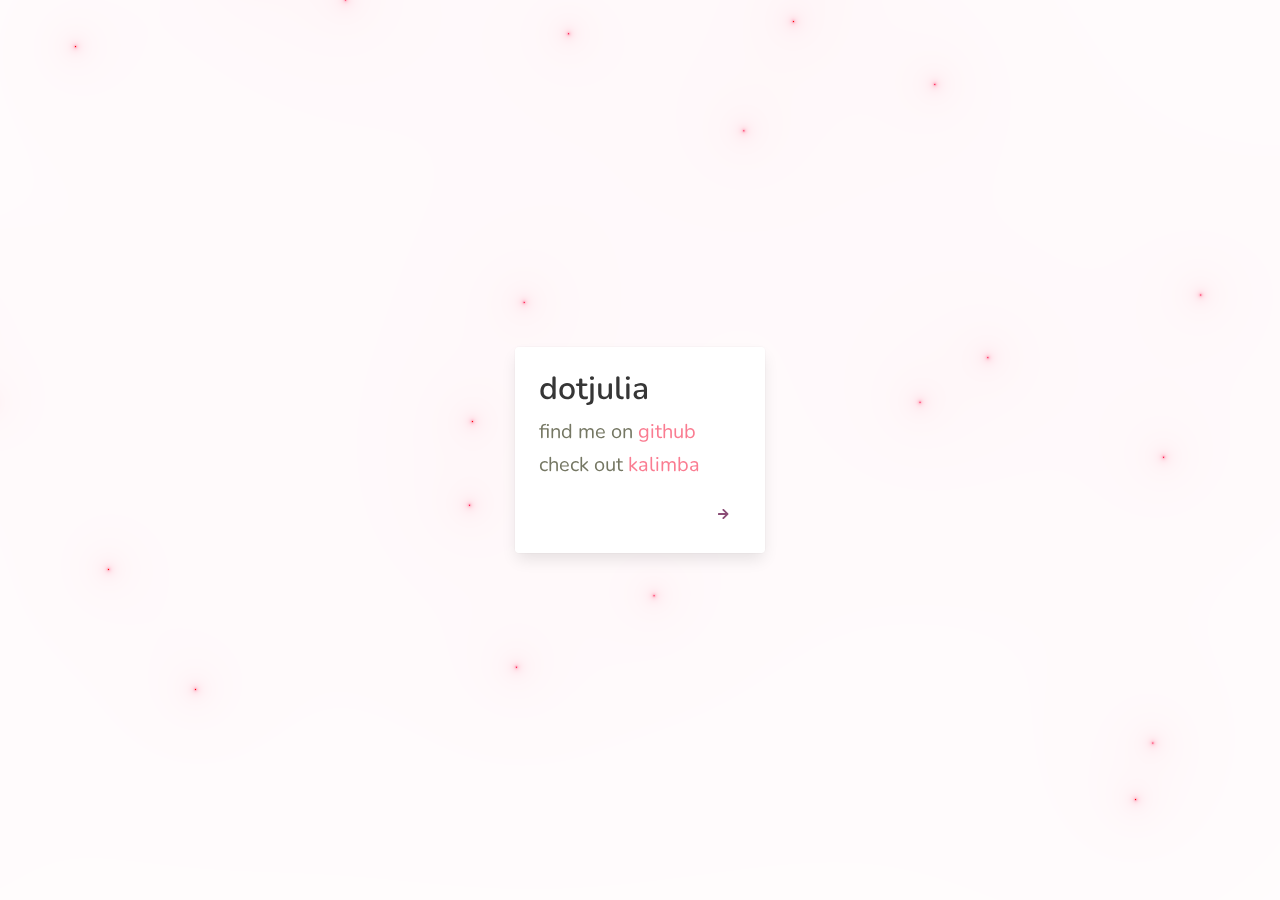
<file: index.html>
<!DOCTYPE html><html lang=""><head><meta charset="utf-8"><meta http-equiv="X-UA-Compatible" content="IE=edge"><meta name="viewport" content="width=device-width,initial-scale=1"><link rel="icon" href="/favicon.ico"><title>dotjulia.github.io</title><link href="/css/app.28447c34.css" rel="preload" as="style"><link href="/css/chunk-vendors.f3389c6b.css" rel="preload" as="style"><link href="/js/app.d29409fc.js" rel="preload" as="script"><link href="/js/chunk-vendors.7cea4918.js" rel="preload" as="script"><link href="/css/chunk-vendors.f3389c6b.css" rel="stylesheet"><link href="/css/app.28447c34.css" rel="stylesheet"></head><body><noscript><strong>We're sorry but dotjulia.github.io doesn't work properly without JavaScript enabled. Please enable it to continue.</strong></noscript><div id="app"></div><script src="/js/chunk-vendors.7cea4918.js"></script><script src="/js/app.d29409fc.js"></script></body></html>
</file>
<file: css/chunk-vendors.f3389c6b.css>
@charset "UTF-8";
/*! Buefy v0.9.6 | MIT License | github.com/buefy/buefy */@-webkit-keyframes fadeOut{0%{opacity:1}to{opacity:0}}@-webkit-keyframes fadeOutDown{0%{opacity:1}to{opacity:0;-webkit-transform:translate3d(0,100%,0);transform:translate3d(0,100%,0)}}@-webkit-keyframes fadeOutUp{0%{opacity:1}to{opacity:0;-webkit-transform:translate3d(0,-100%,0);transform:translate3d(0,-100%,0)}}@-webkit-keyframes fadeIn{0%{opacity:0}to{opacity:1}}@-webkit-keyframes fadeInDown{0%{opacity:0;-webkit-transform:translate3d(0,-100%,0);transform:translate3d(0,-100%,0)}to{opacity:1;-webkit-transform:none;transform:none}}@-webkit-keyframes fadeInUp{0%{opacity:0;-webkit-transform:translate3d(0,100%,0);transform:translate3d(0,100%,0)}to{opacity:1;-webkit-transform:none;transform:none}}

/*! bulma.io v0.9.2 | MIT License | github.com/jgthms/bulma */.button,.file-cta,.file-name,.input,.pagination-ellipsis,.pagination-link,.pagination-next,.pagination-previous,.select select,.taginput .taginput-container.is-focusable,.textarea{-moz-appearance:none;-webkit-appearance:none;-webkit-box-align:center;-ms-flex-align:center;align-items:center;border:1px solid transparent;border-radius:4px;-webkit-box-shadow:none;box-shadow:none;display:-webkit-inline-box;display:-ms-inline-flexbox;display:inline-flex;font-size:1rem;height:2.5em;-webkit-box-pack:start;-ms-flex-pack:start;justify-content:flex-start;line-height:1.5;padding-bottom:calc(.5em - 1px);padding-left:calc(.75em - 1px);padding-right:calc(.75em - 1px);padding-top:calc(.5em - 1px);position:relative;vertical-align:top}.button:active,.button:focus,.file-cta:active,.file-cta:focus,.file-name:active,.file-name:focus,.input:active,.input:focus,.is-active.button,.is-active.file-cta,.is-active.file-name,.is-active.input,.is-active.pagination-ellipsis,.is-active.pagination-link,.is-active.pagination-next,.is-active.pagination-previous,.is-active.textarea,.is-focused.button,.is-focused.file-cta,.is-focused.file-name,.is-focused.input,.is-focused.pagination-ellipsis,.is-focused.pagination-link,.is-focused.pagination-next,.is-focused.pagination-previous,.is-focused.textarea,.pagination-ellipsis:active,.pagination-ellipsis:focus,.pagination-link:active,.pagination-link:focus,.pagination-next:active,.pagination-next:focus,.pagination-previous:active,.pagination-previous:focus,.select select.is-active,.select select.is-focused,.select select:active,.select select:focus,.taginput .is-active.taginput-container.is-focusable,.taginput .is-focused.taginput-container.is-focusable,.taginput .taginput-container.is-focusable:active,.taginput .taginput-container.is-focusable:focus,.textarea:active,.textarea:focus{outline:none}.select fieldset[disabled] select,.select select[disabled],.taginput [disabled].taginput-container.is-focusable,.taginput fieldset[disabled] .taginput-container.is-focusable,[disabled].button,[disabled].file-cta,[disabled].file-name,[disabled].input,[disabled].pagination-ellipsis,[disabled].pagination-link,[disabled].pagination-next,[disabled].pagination-previous,[disabled].textarea,fieldset[disabled] .button,fieldset[disabled] .file-cta,fieldset[disabled] .file-name,fieldset[disabled] .input,fieldset[disabled] .pagination-ellipsis,fieldset[disabled] .pagination-link,fieldset[disabled] .pagination-next,fieldset[disabled] .pagination-previous,fieldset[disabled] .select select,fieldset[disabled] .taginput .taginput-container.is-focusable,fieldset[disabled] .textarea{cursor:not-allowed}.b-checkbox.checkbox,.b-radio.radio,.breadcrumb,.button,.carousel,.carousel-list,.file,.is-unselectable,.pagination-ellipsis,.pagination-link,.pagination-next,.pagination-previous,.switch,.tabs{-webkit-touch-callout:none;-webkit-user-select:none;-moz-user-select:none;-ms-user-select:none;user-select:none}.navbar-link:not(.is-arrowless):after,.select:not(.is-multiple):not(.is-loading):after{border:3px solid transparent;border-radius:2px;border-right:0;border-top:0;content:" ";display:block;height:.625em;margin-top:-.4375em;pointer-events:none;position:absolute;top:50%;-webkit-transform:rotate(-45deg);transform:rotate(-45deg);-webkit-transform-origin:center;transform-origin:center;width:.625em}.block:not(:last-child),.box:not(:last-child),.breadcrumb:not(:last-child),.content:not(:last-child),.highlight:not(:last-child),.level:not(:last-child),.message:not(:last-child),.notification:not(:last-child),.pagination:not(:last-child),.progress-wrapper.is-not-native:not(:last-child),.progress:not(:last-child),.subtitle:not(:last-child),.table-container:not(:last-child),.table:not(:last-child),.tabs:not(:last-child),.title:not(:last-child){margin-bottom:1.5rem}.delete,.modal-close{-webkit-touch-callout:none;-webkit-user-select:none;-moz-user-select:none;-ms-user-select:none;user-select:none;-moz-appearance:none;-webkit-appearance:none;background-color:rgba(10,10,10,.2);border:none;border-radius:290486px;cursor:pointer;pointer-events:auto;display:inline-block;-webkit-box-flex:0;-ms-flex-positive:0;flex-grow:0;-ms-flex-negative:0;flex-shrink:0;font-size:0;height:20px;max-height:20px;max-width:20px;min-height:20px;min-width:20px;outline:none;position:relative;vertical-align:top;width:20px}.delete:after,.delete:before,.modal-close:after,.modal-close:before{background-color:#fff;content:"";display:block;left:50%;position:absolute;top:50%;-webkit-transform:translateX(-50%) translateY(-50%) rotate(45deg);transform:translateX(-50%) translateY(-50%) rotate(45deg);-webkit-transform-origin:center center;transform-origin:center center}.delete:before,.modal-close:before{height:2px;width:50%}.delete:after,.modal-close:after{height:50%;width:2px}.delete:focus,.delete:hover,.modal-close:focus,.modal-close:hover{background-color:rgba(10,10,10,.3)}.delete:active,.modal-close:active{background-color:rgba(10,10,10,.4)}.is-small.delete,.is-small.modal-close{height:16px;max-height:16px;max-width:16px;min-height:16px;min-width:16px;width:16px}.is-medium.delete,.is-medium.modal-close{height:24px;max-height:24px;max-width:24px;min-height:24px;min-width:24px;width:24px}.is-large.delete,.is-large.modal-close{height:32px;max-height:32px;max-width:32px;min-height:32px;min-width:32px;width:32px}.button.is-loading:after,.control.is-loading:after,.loader,.select.is-loading:after{-webkit-animation:spinAround .5s linear infinite;animation:spinAround .5s linear infinite;border:2px solid #dbdbdb;border-radius:290486px;border-right-color:transparent;border-top-color:transparent;content:"";display:block;height:1em;position:relative;width:1em}.b-image-wrapper>img.has-ratio,.b-image-wrapper>img.placeholder,.hero-video,.image.is-1by1 .has-ratio,.image.is-1by1 img,.image.is-1by2 .has-ratio,.image.is-1by2 img,.image.is-1by3 .has-ratio,.image.is-1by3 img,.image.is-2by1 .has-ratio,.image.is-2by1 img,.image.is-2by3 .has-ratio,.image.is-2by3 img,.image.is-3by1 .has-ratio,.image.is-3by1 img,.image.is-3by2 .has-ratio,.image.is-3by2 img,.image.is-3by4 .has-ratio,.image.is-3by4 img,.image.is-3by5 .has-ratio,.image.is-3by5 img,.image.is-4by3 .has-ratio,.image.is-4by3 img,.image.is-4by5 .has-ratio,.image.is-4by5 img,.image.is-5by3 .has-ratio,.image.is-5by3 img,.image.is-5by4 .has-ratio,.image.is-5by4 img,.image.is-9by16 .has-ratio,.image.is-9by16 img,.image.is-16by9 .has-ratio,.image.is-16by9 img,.image.is-square .has-ratio,.image.is-square img,.is-overlay,.modal,.modal-background{bottom:0;left:0;position:absolute;right:0;top:0}
/*! minireset.css v0.0.6 | MIT License | github.com/jgthms/minireset.css */blockquote,body,dd,dl,dt,fieldset,figure,h1,h2,h3,h4,h5,h6,hr,html,iframe,legend,li,ol,p,pre,textarea,ul{margin:0;padding:0}h1,h2,h3,h4,h5,h6{font-size:100%;font-weight:400}ul{list-style:none}button,input,select,textarea{margin:0}html{-webkit-box-sizing:border-box;box-sizing:border-box}*,:after,:before{-webkit-box-sizing:inherit;box-sizing:inherit}img,video{height:auto;max-width:100%}iframe{border:0}table{border-collapse:collapse;border-spacing:0}td,th{padding:0}td:not([align]),th:not([align]){text-align:inherit}html{background-color:#fff;font-size:16px;-moz-osx-font-smoothing:grayscale;-webkit-font-smoothing:antialiased;min-width:300px;overflow-x:hidden;overflow-y:scroll;text-rendering:optimizeLegibility;-webkit-text-size-adjust:100%;-moz-text-size-adjust:100%;-ms-text-size-adjust:100%;text-size-adjust:100%}article,aside,figure,footer,header,hgroup,section{display:block}body,button,input,optgroup,select,textarea{font-family:BlinkMacSystemFont,-apple-system,Segoe UI,Roboto,Oxygen,Ubuntu,Cantarell,Fira Sans,Droid Sans,Helvetica Neue,Helvetica,Arial,sans-serif}code,pre{-moz-osx-font-smoothing:auto;-webkit-font-smoothing:auto;font-family:monospace}body{color:#4a4a4a;font-size:1em;font-weight:400;line-height:1.5}a{color:#7957d5;cursor:pointer;text-decoration:none}a strong{color:currentColor}a:hover{color:#363636}code{color:#da1039;font-size:.875em;font-weight:400;padding:.25em .5em .25em}code,hr{background-color:#f5f5f5}hr{border:none;display:block;height:2px;margin:1.5rem 0}img{height:auto;max-width:100%}input[type=checkbox],input[type=radio]{vertical-align:baseline}small{font-size:.875em}span{font-style:inherit;font-weight:inherit}strong{color:#363636;font-weight:700}fieldset{border:none}pre{-webkit-overflow-scrolling:touch;background-color:#f5f5f5;color:#4a4a4a;font-size:.875em;overflow-x:auto;padding:1.25rem 1.5rem;white-space:pre;word-wrap:normal}pre code{background-color:transparent;color:currentColor;font-size:1em;padding:0}table td,table th{vertical-align:top}table td:not([align]),table th:not([align]){text-align:inherit}table th{color:#363636}@-webkit-keyframes spinAround{0%{-webkit-transform:rotate(0deg);transform:rotate(0deg)}to{-webkit-transform:rotate(359deg);transform:rotate(359deg)}}@keyframes spinAround{0%{-webkit-transform:rotate(0deg);transform:rotate(0deg)}to{-webkit-transform:rotate(359deg);transform:rotate(359deg)}}.box{background-color:#fff;border-radius:6px;-webkit-box-shadow:0 .5em 1em -.125em rgba(10,10,10,.1),0 0 0 1px rgba(10,10,10,.02);box-shadow:0 .5em 1em -.125em rgba(10,10,10,.1),0 0 0 1px rgba(10,10,10,.02);color:#4a4a4a;display:block;padding:1.25rem}a.box:focus,a.box:hover{-webkit-box-shadow:0 .5em 1em -.125em rgba(10,10,10,.1),0 0 0 1px #7957d5;box-shadow:0 .5em 1em -.125em rgba(10,10,10,.1),0 0 0 1px #7957d5}a.box:active{-webkit-box-shadow:inset 0 1px 2px rgba(10,10,10,.2),0 0 0 1px #7957d5;box-shadow:inset 0 1px 2px rgba(10,10,10,.2),0 0 0 1px #7957d5}.button{background-color:#fff;border-color:#dbdbdb;border-width:1px;color:#363636;cursor:pointer;-webkit-box-pack:center;-ms-flex-pack:center;justify-content:center;padding-bottom:calc(.5em - 1px);padding-left:1em;padding-right:1em;padding-top:calc(.5em - 1px);text-align:center;white-space:nowrap}.button strong{color:inherit}.button .icon,.button .icon.is-large,.button .icon.is-medium,.button .icon.is-small{height:1.5em;width:1.5em}.button .icon:first-child:not(:last-child){margin-left:calc(-.5em - 1px);margin-right:.25em}.button .icon:last-child:not(:first-child){margin-left:.25em;margin-right:calc(-.5em - 1px)}.button .icon:first-child:last-child{margin-left:calc(-.5em - 1px);margin-right:calc(-.5em - 1px)}.button.is-hovered,.button:hover{border-color:#b5b5b5;color:#363636}.button.is-focused,.button:focus{border-color:#7957d5;color:#363636}.button.is-focused:not(:active),.button:focus:not(:active){-webkit-box-shadow:0 0 0 .125em rgba(121,87,213,.25);box-shadow:0 0 0 .125em rgba(121,87,213,.25)}.button.is-active,.button:active{border-color:#4a4a4a;color:#363636}.button.is-text{background-color:transparent;border-color:transparent;color:#4a4a4a;text-decoration:underline}.button.is-text.is-focused,.button.is-text.is-hovered,.button.is-text:focus,.button.is-text:hover{background-color:#f5f5f5;color:#363636}.button.is-text.is-active,.button.is-text:active{background-color:#e8e8e8;color:#363636}.button.is-text[disabled],fieldset[disabled] .button.is-text{background-color:transparent;border-color:transparent;-webkit-box-shadow:none;box-shadow:none}.button.is-ghost{background:none;border-color:transparent;color:#7957d5;text-decoration:none}.button.is-ghost.is-hovered,.button.is-ghost:hover{color:#7957d5;text-decoration:underline}.button.is-white{background-color:#fff;border-color:transparent;color:#0a0a0a}.button.is-white.is-hovered,.button.is-white:hover{background-color:#f9f9f9;border-color:transparent;color:#0a0a0a}.button.is-white.is-focused,.button.is-white:focus{border-color:transparent;color:#0a0a0a}.button.is-white.is-focused:not(:active),.button.is-white:focus:not(:active){-webkit-box-shadow:0 0 0 .125em hsla(0,0%,100%,.25);box-shadow:0 0 0 .125em hsla(0,0%,100%,.25)}.button.is-white.is-active,.button.is-white:active{background-color:#f2f2f2;border-color:transparent;color:#0a0a0a}.button.is-white[disabled],fieldset[disabled] .button.is-white{background-color:#fff;border-color:transparent;-webkit-box-shadow:none;box-shadow:none}.button.is-white.is-inverted{background-color:#0a0a0a;color:#fff}.button.is-white.is-inverted.is-hovered,.button.is-white.is-inverted:hover{background-color:#000}.button.is-white.is-inverted[disabled],fieldset[disabled] .button.is-white.is-inverted{background-color:#0a0a0a;border-color:transparent;-webkit-box-shadow:none;box-shadow:none;color:#fff}.button.is-white.is-loading:after{border-color:transparent transparent #0a0a0a #0a0a0a!important}.button.is-white.is-outlined{background-color:transparent;border-color:#fff;color:#fff}.button.is-white.is-outlined.is-focused,.button.is-white.is-outlined.is-hovered,.button.is-white.is-outlined:focus,.button.is-white.is-outlined:hover{background-color:#fff;border-color:#fff;color:#0a0a0a}.button.is-white.is-outlined.is-loading:after{border-color:transparent transparent #fff #fff!important}.button.is-white.is-outlined.is-loading.is-focused:after,.button.is-white.is-outlined.is-loading.is-hovered:after,.button.is-white.is-outlined.is-loading:focus:after,.button.is-white.is-outlined.is-loading:hover:after{border-color:transparent transparent #0a0a0a #0a0a0a!important}.button.is-white.is-outlined[disabled],fieldset[disabled] .button.is-white.is-outlined{background-color:transparent;border-color:#fff;-webkit-box-shadow:none;box-shadow:none;color:#fff}.button.is-white.is-inverted.is-outlined{background-color:transparent;border-color:#0a0a0a;color:#0a0a0a}.button.is-white.is-inverted.is-outlined.is-focused,.button.is-white.is-inverted.is-outlined.is-hovered,.button.is-white.is-inverted.is-outlined:focus,.button.is-white.is-inverted.is-outlined:hover{background-color:#0a0a0a;color:#fff}.button.is-white.is-inverted.is-outlined.is-loading.is-focused:after,.button.is-white.is-inverted.is-outlined.is-loading.is-hovered:after,.button.is-white.is-inverted.is-outlined.is-loading:focus:after,.button.is-white.is-inverted.is-outlined.is-loading:hover:after{border-color:transparent transparent #fff #fff!important}.button.is-white.is-inverted.is-outlined[disabled],fieldset[disabled] .button.is-white.is-inverted.is-outlined{background-color:transparent;border-color:#0a0a0a;-webkit-box-shadow:none;box-shadow:none;color:#0a0a0a}.button.is-black{background-color:#0a0a0a;border-color:transparent;color:#fff}.button.is-black.is-hovered,.button.is-black:hover{background-color:#040404;border-color:transparent;color:#fff}.button.is-black.is-focused,.button.is-black:focus{border-color:transparent;color:#fff}.button.is-black.is-focused:not(:active),.button.is-black:focus:not(:active){-webkit-box-shadow:0 0 0 .125em rgba(10,10,10,.25);box-shadow:0 0 0 .125em rgba(10,10,10,.25)}.button.is-black.is-active,.button.is-black:active{background-color:#000;border-color:transparent;color:#fff}.button.is-black[disabled],fieldset[disabled] .button.is-black{background-color:#0a0a0a;border-color:transparent;-webkit-box-shadow:none;box-shadow:none}.button.is-black.is-inverted{background-color:#fff;color:#0a0a0a}.button.is-black.is-inverted.is-hovered,.button.is-black.is-inverted:hover{background-color:#f2f2f2}.button.is-black.is-inverted[disabled],fieldset[disabled] .button.is-black.is-inverted{background-color:#fff;border-color:transparent;-webkit-box-shadow:none;box-shadow:none;color:#0a0a0a}.button.is-black.is-loading:after{border-color:transparent transparent #fff #fff!important}.button.is-black.is-outlined{background-color:transparent;border-color:#0a0a0a;color:#0a0a0a}.button.is-black.is-outlined.is-focused,.button.is-black.is-outlined.is-hovered,.button.is-black.is-outlined:focus,.button.is-black.is-outlined:hover{background-color:#0a0a0a;border-color:#0a0a0a;color:#fff}.button.is-black.is-outlined.is-loading:after{border-color:transparent transparent #0a0a0a #0a0a0a!important}.button.is-black.is-outlined.is-loading.is-focused:after,.button.is-black.is-outlined.is-loading.is-hovered:after,.button.is-black.is-outlined.is-loading:focus:after,.button.is-black.is-outlined.is-loading:hover:after{border-color:transparent transparent #fff #fff!important}.button.is-black.is-outlined[disabled],fieldset[disabled] .button.is-black.is-outlined{background-color:transparent;border-color:#0a0a0a;-webkit-box-shadow:none;box-shadow:none;color:#0a0a0a}.button.is-black.is-inverted.is-outlined{background-color:transparent;border-color:#fff;color:#fff}.button.is-black.is-inverted.is-outlined.is-focused,.button.is-black.is-inverted.is-outlined.is-hovered,.button.is-black.is-inverted.is-outlined:focus,.button.is-black.is-inverted.is-outlined:hover{background-color:#fff;color:#0a0a0a}.button.is-black.is-inverted.is-outlined.is-loading.is-focused:after,.button.is-black.is-inverted.is-outlined.is-loading.is-hovered:after,.button.is-black.is-inverted.is-outlined.is-loading:focus:after,.button.is-black.is-inverted.is-outlined.is-loading:hover:after{border-color:transparent transparent #0a0a0a #0a0a0a!important}.button.is-black.is-inverted.is-outlined[disabled],fieldset[disabled] .button.is-black.is-inverted.is-outlined{background-color:transparent;border-color:#fff;-webkit-box-shadow:none;box-shadow:none;color:#fff}.button.is-light{background-color:#f5f5f5;border-color:transparent;color:rgba(0,0,0,.7)}.button.is-light.is-hovered,.button.is-light:hover{background-color:#eee;border-color:transparent;color:rgba(0,0,0,.7)}.button.is-light.is-focused,.button.is-light:focus{border-color:transparent;color:rgba(0,0,0,.7)}.button.is-light.is-focused:not(:active),.button.is-light:focus:not(:active){-webkit-box-shadow:0 0 0 .125em hsla(0,0%,96.1%,.25);box-shadow:0 0 0 .125em hsla(0,0%,96.1%,.25)}.button.is-light.is-active,.button.is-light:active{background-color:#e8e8e8;border-color:transparent;color:rgba(0,0,0,.7)}.button.is-light[disabled],fieldset[disabled] .button.is-light{background-color:#f5f5f5;border-color:transparent;-webkit-box-shadow:none;box-shadow:none}.button.is-light.is-inverted{color:#f5f5f5}.button.is-light.is-inverted,.button.is-light.is-inverted.is-hovered,.button.is-light.is-inverted:hover{background-color:rgba(0,0,0,.7)}.button.is-light.is-inverted[disabled],fieldset[disabled] .button.is-light.is-inverted{background-color:rgba(0,0,0,.7);border-color:transparent;-webkit-box-shadow:none;box-shadow:none;color:#f5f5f5}.button.is-light.is-loading:after{border-color:transparent transparent rgba(0,0,0,.7) rgba(0,0,0,.7)!important}.button.is-light.is-outlined{background-color:transparent;border-color:#f5f5f5;color:#f5f5f5}.button.is-light.is-outlined.is-focused,.button.is-light.is-outlined.is-hovered,.button.is-light.is-outlined:focus,.button.is-light.is-outlined:hover{background-color:#f5f5f5;border-color:#f5f5f5;color:rgba(0,0,0,.7)}.button.is-light.is-outlined.is-loading:after{border-color:transparent transparent #f5f5f5 #f5f5f5!important}.button.is-light.is-outlined.is-loading.is-focused:after,.button.is-light.is-outlined.is-loading.is-hovered:after,.button.is-light.is-outlined.is-loading:focus:after,.button.is-light.is-outlined.is-loading:hover:after{border-color:transparent transparent rgba(0,0,0,.7) rgba(0,0,0,.7)!important}.button.is-light.is-outlined[disabled],fieldset[disabled] .button.is-light.is-outlined{background-color:transparent;border-color:#f5f5f5;-webkit-box-shadow:none;box-shadow:none;color:#f5f5f5}.button.is-light.is-inverted.is-outlined{background-color:transparent;border-color:rgba(0,0,0,.7);color:rgba(0,0,0,.7)}.button.is-light.is-inverted.is-outlined.is-focused,.button.is-light.is-inverted.is-outlined.is-hovered,.button.is-light.is-inverted.is-outlined:focus,.button.is-light.is-inverted.is-outlined:hover{background-color:rgba(0,0,0,.7);color:#f5f5f5}.button.is-light.is-inverted.is-outlined.is-loading.is-focused:after,.button.is-light.is-inverted.is-outlined.is-loading.is-hovered:after,.button.is-light.is-inverted.is-outlined.is-loading:focus:after,.button.is-light.is-inverted.is-outlined.is-loading:hover:after{border-color:transparent transparent #f5f5f5 #f5f5f5!important}.button.is-light.is-inverted.is-outlined[disabled],fieldset[disabled] .button.is-light.is-inverted.is-outlined{background-color:transparent;border-color:rgba(0,0,0,.7);-webkit-box-shadow:none;box-shadow:none;color:rgba(0,0,0,.7)}.button.is-dark{background-color:#363636;border-color:transparent;color:#fff}.button.is-dark.is-hovered,.button.is-dark:hover{background-color:#2f2f2f;border-color:transparent;color:#fff}.button.is-dark.is-focused,.button.is-dark:focus{border-color:transparent;color:#fff}.button.is-dark.is-focused:not(:active),.button.is-dark:focus:not(:active){-webkit-box-shadow:0 0 0 .125em rgba(54,54,54,.25);box-shadow:0 0 0 .125em rgba(54,54,54,.25)}.button.is-dark.is-active,.button.is-dark:active{background-color:#292929;border-color:transparent;color:#fff}.button.is-dark[disabled],fieldset[disabled] .button.is-dark{background-color:#363636;border-color:transparent;-webkit-box-shadow:none;box-shadow:none}.button.is-dark.is-inverted{background-color:#fff;color:#363636}.button.is-dark.is-inverted.is-hovered,.button.is-dark.is-inverted:hover{background-color:#f2f2f2}.button.is-dark.is-inverted[disabled],fieldset[disabled] .button.is-dark.is-inverted{background-color:#fff;border-color:transparent;-webkit-box-shadow:none;box-shadow:none;color:#363636}.button.is-dark.is-loading:after{border-color:transparent transparent #fff #fff!important}.button.is-dark.is-outlined{background-color:transparent;border-color:#363636;color:#363636}.button.is-dark.is-outlined.is-focused,.button.is-dark.is-outlined.is-hovered,.button.is-dark.is-outlined:focus,.button.is-dark.is-outlined:hover{background-color:#363636;border-color:#363636;color:#fff}.button.is-dark.is-outlined.is-loading:after{border-color:transparent transparent #363636 #363636!important}.button.is-dark.is-outlined.is-loading.is-focused:after,.button.is-dark.is-outlined.is-loading.is-hovered:after,.button.is-dark.is-outlined.is-loading:focus:after,.button.is-dark.is-outlined.is-loading:hover:after{border-color:transparent transparent #fff #fff!important}.button.is-dark.is-outlined[disabled],fieldset[disabled] .button.is-dark.is-outlined{background-color:transparent;border-color:#363636;-webkit-box-shadow:none;box-shadow:none;color:#363636}.button.is-dark.is-inverted.is-outlined{background-color:transparent;border-color:#fff;color:#fff}.button.is-dark.is-inverted.is-outlined.is-focused,.button.is-dark.is-inverted.is-outlined.is-hovered,.button.is-dark.is-inverted.is-outlined:focus,.button.is-dark.is-inverted.is-outlined:hover{background-color:#fff;color:#363636}.button.is-dark.is-inverted.is-outlined.is-loading.is-focused:after,.button.is-dark.is-inverted.is-outlined.is-loading.is-hovered:after,.button.is-dark.is-inverted.is-outlined.is-loading:focus:after,.button.is-dark.is-inverted.is-outlined.is-loading:hover:after{border-color:transparent transparent #363636 #363636!important}.button.is-dark.is-inverted.is-outlined[disabled],fieldset[disabled] .button.is-dark.is-inverted.is-outlined{background-color:transparent;border-color:#fff;-webkit-box-shadow:none;box-shadow:none;color:#fff}.button.is-primary{background-color:#7957d5;border-color:transparent;color:#fff}.button.is-primary.is-hovered,.button.is-primary:hover{background-color:#714dd2;border-color:transparent;color:#fff}.button.is-primary.is-focused,.button.is-primary:focus{border-color:transparent;color:#fff}.button.is-primary.is-focused:not(:active),.button.is-primary:focus:not(:active){-webkit-box-shadow:0 0 0 .125em rgba(121,87,213,.25);box-shadow:0 0 0 .125em rgba(121,87,213,.25)}.button.is-primary.is-active,.button.is-primary:active{background-color:#6943d0;border-color:transparent;color:#fff}.button.is-primary[disabled],fieldset[disabled] .button.is-primary{background-color:#7957d5;border-color:transparent;-webkit-box-shadow:none;box-shadow:none}.button.is-primary.is-inverted{background-color:#fff;color:#7957d5}.button.is-primary.is-inverted.is-hovered,.button.is-primary.is-inverted:hover{background-color:#f2f2f2}.button.is-primary.is-inverted[disabled],fieldset[disabled] .button.is-primary.is-inverted{background-color:#fff;border-color:transparent;-webkit-box-shadow:none;box-shadow:none;color:#7957d5}.button.is-primary.is-loading:after{border-color:transparent transparent #fff #fff!important}.button.is-primary.is-outlined{background-color:transparent;border-color:#7957d5;color:#7957d5}.button.is-primary.is-outlined.is-focused,.button.is-primary.is-outlined.is-hovered,.button.is-primary.is-outlined:focus,.button.is-primary.is-outlined:hover{background-color:#7957d5;border-color:#7957d5;color:#fff}.button.is-primary.is-outlined.is-loading:after{border-color:transparent transparent #7957d5 #7957d5!important}.button.is-primary.is-outlined.is-loading.is-focused:after,.button.is-primary.is-outlined.is-loading.is-hovered:after,.button.is-primary.is-outlined.is-loading:focus:after,.button.is-primary.is-outlined.is-loading:hover:after{border-color:transparent transparent #fff #fff!important}.button.is-primary.is-outlined[disabled],fieldset[disabled] .button.is-primary.is-outlined{background-color:transparent;border-color:#7957d5;-webkit-box-shadow:none;box-shadow:none;color:#7957d5}.button.is-primary.is-inverted.is-outlined{background-color:transparent;border-color:#fff;color:#fff}.button.is-primary.is-inverted.is-outlined.is-focused,.button.is-primary.is-inverted.is-outlined.is-hovered,.button.is-primary.is-inverted.is-outlined:focus,.button.is-primary.is-inverted.is-outlined:hover{background-color:#fff;color:#7957d5}.button.is-primary.is-inverted.is-outlined.is-loading.is-focused:after,.button.is-primary.is-inverted.is-outlined.is-loading.is-hovered:after,.button.is-primary.is-inverted.is-outlined.is-loading:focus:after,.button.is-primary.is-inverted.is-outlined.is-loading:hover:after{border-color:transparent transparent #7957d5 #7957d5!important}.button.is-primary.is-inverted.is-outlined[disabled],fieldset[disabled] .button.is-primary.is-inverted.is-outlined{background-color:transparent;border-color:#fff;-webkit-box-shadow:none;box-shadow:none;color:#fff}.button.is-primary.is-light{background-color:#f2effb;color:#552fbc}.button.is-primary.is-light.is-hovered,.button.is-primary.is-light:hover{background-color:#eae4f8;border-color:transparent;color:#552fbc}.button.is-primary.is-light.is-active,.button.is-primary.is-light:active{background-color:#e2daf6;border-color:transparent;color:#552fbc}.button.is-link{background-color:#7957d5;border-color:transparent;color:#fff}.button.is-link.is-hovered,.button.is-link:hover{background-color:#714dd2;border-color:transparent;color:#fff}.button.is-link.is-focused,.button.is-link:focus{border-color:transparent;color:#fff}.button.is-link.is-focused:not(:active),.button.is-link:focus:not(:active){-webkit-box-shadow:0 0 0 .125em rgba(121,87,213,.25);box-shadow:0 0 0 .125em rgba(121,87,213,.25)}.button.is-link.is-active,.button.is-link:active{background-color:#6943d0;border-color:transparent;color:#fff}.button.is-link[disabled],fieldset[disabled] .button.is-link{background-color:#7957d5;border-color:transparent;-webkit-box-shadow:none;box-shadow:none}.button.is-link.is-inverted{background-color:#fff;color:#7957d5}.button.is-link.is-inverted.is-hovered,.button.is-link.is-inverted:hover{background-color:#f2f2f2}.button.is-link.is-inverted[disabled],fieldset[disabled] .button.is-link.is-inverted{background-color:#fff;border-color:transparent;-webkit-box-shadow:none;box-shadow:none;color:#7957d5}.button.is-link.is-loading:after{border-color:transparent transparent #fff #fff!important}.button.is-link.is-outlined{background-color:transparent;border-color:#7957d5;color:#7957d5}.button.is-link.is-outlined.is-focused,.button.is-link.is-outlined.is-hovered,.button.is-link.is-outlined:focus,.button.is-link.is-outlined:hover{background-color:#7957d5;border-color:#7957d5;color:#fff}.button.is-link.is-outlined.is-loading:after{border-color:transparent transparent #7957d5 #7957d5!important}.button.is-link.is-outlined.is-loading.is-focused:after,.button.is-link.is-outlined.is-loading.is-hovered:after,.button.is-link.is-outlined.is-loading:focus:after,.button.is-link.is-outlined.is-loading:hover:after{border-color:transparent transparent #fff #fff!important}.button.is-link.is-outlined[disabled],fieldset[disabled] .button.is-link.is-outlined{background-color:transparent;border-color:#7957d5;-webkit-box-shadow:none;box-shadow:none;color:#7957d5}.button.is-link.is-inverted.is-outlined{background-color:transparent;border-color:#fff;color:#fff}.button.is-link.is-inverted.is-outlined.is-focused,.button.is-link.is-inverted.is-outlined.is-hovered,.button.is-link.is-inverted.is-outlined:focus,.button.is-link.is-inverted.is-outlined:hover{background-color:#fff;color:#7957d5}.button.is-link.is-inverted.is-outlined.is-loading.is-focused:after,.button.is-link.is-inverted.is-outlined.is-loading.is-hovered:after,.button.is-link.is-inverted.is-outlined.is-loading:focus:after,.button.is-link.is-inverted.is-outlined.is-loading:hover:after{border-color:transparent transparent #7957d5 #7957d5!important}.button.is-link.is-inverted.is-outlined[disabled],fieldset[disabled] .button.is-link.is-inverted.is-outlined{background-color:transparent;border-color:#fff;-webkit-box-shadow:none;box-shadow:none;color:#fff}.button.is-link.is-light{background-color:#f2effb;color:#552fbc}.button.is-link.is-light.is-hovered,.button.is-link.is-light:hover{background-color:#eae4f8;border-color:transparent;color:#552fbc}.button.is-link.is-light.is-active,.button.is-link.is-light:active{background-color:#e2daf6;border-color:transparent;color:#552fbc}.button.is-info{background-color:#167df0;border-color:transparent;color:#fff}.button.is-info.is-hovered,.button.is-info:hover{background-color:#0f77ea;border-color:transparent;color:#fff}.button.is-info.is-focused,.button.is-info:focus{border-color:transparent;color:#fff}.button.is-info.is-focused:not(:active),.button.is-info:focus:not(:active){-webkit-box-shadow:0 0 0 .125em rgba(22,125,240,.25);box-shadow:0 0 0 .125em rgba(22,125,240,.25)}.button.is-info.is-active,.button.is-info:active{background-color:#0e71de;border-color:transparent;color:#fff}.button.is-info[disabled],fieldset[disabled] .button.is-info{background-color:#167df0;border-color:transparent;-webkit-box-shadow:none;box-shadow:none}.button.is-info.is-inverted{background-color:#fff;color:#167df0}.button.is-info.is-inverted.is-hovered,.button.is-info.is-inverted:hover{background-color:#f2f2f2}.button.is-info.is-inverted[disabled],fieldset[disabled] .button.is-info.is-inverted{background-color:#fff;border-color:transparent;-webkit-box-shadow:none;box-shadow:none;color:#167df0}.button.is-info.is-loading:after{border-color:transparent transparent #fff #fff!important}.button.is-info.is-outlined{background-color:transparent;border-color:#167df0;color:#167df0}.button.is-info.is-outlined.is-focused,.button.is-info.is-outlined.is-hovered,.button.is-info.is-outlined:focus,.button.is-info.is-outlined:hover{background-color:#167df0;border-color:#167df0;color:#fff}.button.is-info.is-outlined.is-loading:after{border-color:transparent transparent #167df0 #167df0!important}.button.is-info.is-outlined.is-loading.is-focused:after,.button.is-info.is-outlined.is-loading.is-hovered:after,.button.is-info.is-outlined.is-loading:focus:after,.button.is-info.is-outlined.is-loading:hover:after{border-color:transparent transparent #fff #fff!important}.button.is-info.is-outlined[disabled],fieldset[disabled] .button.is-info.is-outlined{background-color:transparent;border-color:#167df0;-webkit-box-shadow:none;box-shadow:none;color:#167df0}.button.is-info.is-inverted.is-outlined{background-color:transparent;border-color:#fff;color:#fff}.button.is-info.is-inverted.is-outlined.is-focused,.button.is-info.is-inverted.is-outlined.is-hovered,.button.is-info.is-inverted.is-outlined:focus,.button.is-info.is-inverted.is-outlined:hover{background-color:#fff;color:#167df0}.button.is-info.is-inverted.is-outlined.is-loading.is-focused:after,.button.is-info.is-inverted.is-outlined.is-loading.is-hovered:after,.button.is-info.is-inverted.is-outlined.is-loading:focus:after,.button.is-info.is-inverted.is-outlined.is-loading:hover:after{border-color:transparent transparent #167df0 #167df0!important}.button.is-info.is-inverted.is-outlined[disabled],fieldset[disabled] .button.is-info.is-inverted.is-outlined{background-color:transparent;border-color:#fff;-webkit-box-shadow:none;box-shadow:none;color:#fff}.button.is-info.is-light{background-color:#ecf4fe;color:#0d68ce}.button.is-info.is-light.is-hovered,.button.is-info.is-light:hover{background-color:#e0eefd;border-color:transparent;color:#0d68ce}.button.is-info.is-light.is-active,.button.is-info.is-light:active{background-color:#d4e7fc;border-color:transparent;color:#0d68ce}.button.is-success{background-color:#48c774;border-color:transparent;color:#fff}.button.is-success.is-hovered,.button.is-success:hover{background-color:#3ec46d;border-color:transparent;color:#fff}.button.is-success.is-focused,.button.is-success:focus{border-color:transparent;color:#fff}.button.is-success.is-focused:not(:active),.button.is-success:focus:not(:active){-webkit-box-shadow:0 0 0 .125em rgba(72,199,116,.25);box-shadow:0 0 0 .125em rgba(72,199,116,.25)}.button.is-success.is-active,.button.is-success:active{background-color:#3abb67;border-color:transparent;color:#fff}.button.is-success[disabled],fieldset[disabled] .button.is-success{background-color:#48c774;border-color:transparent;-webkit-box-shadow:none;box-shadow:none}.button.is-success.is-inverted{background-color:#fff;color:#48c774}.button.is-success.is-inverted.is-hovered,.button.is-success.is-inverted:hover{background-color:#f2f2f2}.button.is-success.is-inverted[disabled],fieldset[disabled] .button.is-success.is-inverted{background-color:#fff;border-color:transparent;-webkit-box-shadow:none;box-shadow:none;color:#48c774}.button.is-success.is-loading:after{border-color:transparent transparent #fff #fff!important}.button.is-success.is-outlined{background-color:transparent;border-color:#48c774;color:#48c774}.button.is-success.is-outlined.is-focused,.button.is-success.is-outlined.is-hovered,.button.is-success.is-outlined:focus,.button.is-success.is-outlined:hover{background-color:#48c774;border-color:#48c774;color:#fff}.button.is-success.is-outlined.is-loading:after{border-color:transparent transparent #48c774 #48c774!important}.button.is-success.is-outlined.is-loading.is-focused:after,.button.is-success.is-outlined.is-loading.is-hovered:after,.button.is-success.is-outlined.is-loading:focus:after,.button.is-success.is-outlined.is-loading:hover:after{border-color:transparent transparent #fff #fff!important}.button.is-success.is-outlined[disabled],fieldset[disabled] .button.is-success.is-outlined{background-color:transparent;border-color:#48c774;-webkit-box-shadow:none;box-shadow:none;color:#48c774}.button.is-success.is-inverted.is-outlined{background-color:transparent;border-color:#fff;color:#fff}.button.is-success.is-inverted.is-outlined.is-focused,.button.is-success.is-inverted.is-outlined.is-hovered,.button.is-success.is-inverted.is-outlined:focus,.button.is-success.is-inverted.is-outlined:hover{background-color:#fff;color:#48c774}.button.is-success.is-inverted.is-outlined.is-loading.is-focused:after,.button.is-success.is-inverted.is-outlined.is-loading.is-hovered:after,.button.is-success.is-inverted.is-outlined.is-loading:focus:after,.button.is-success.is-inverted.is-outlined.is-loading:hover:after{border-color:transparent transparent #48c774 #48c774!important}.button.is-success.is-inverted.is-outlined[disabled],fieldset[disabled] .button.is-success.is-inverted.is-outlined{background-color:transparent;border-color:#fff;-webkit-box-shadow:none;box-shadow:none;color:#fff}.button.is-success.is-light{background-color:#effaf3;color:#257942}.button.is-success.is-light.is-hovered,.button.is-success.is-light:hover{background-color:#e6f7ec;border-color:transparent;color:#257942}.button.is-success.is-light.is-active,.button.is-success.is-light:active{background-color:#dcf4e4;border-color:transparent;color:#257942}.button.is-warning{background-color:#ffdd57;border-color:transparent;color:rgba(0,0,0,.7)}.button.is-warning.is-hovered,.button.is-warning:hover{background-color:#ffdb4a;border-color:transparent;color:rgba(0,0,0,.7)}.button.is-warning.is-focused,.button.is-warning:focus{border-color:transparent;color:rgba(0,0,0,.7)}.button.is-warning.is-focused:not(:active),.button.is-warning:focus:not(:active){-webkit-box-shadow:0 0 0 .125em rgba(255,221,87,.25);box-shadow:0 0 0 .125em rgba(255,221,87,.25)}.button.is-warning.is-active,.button.is-warning:active{background-color:#ffd83d;border-color:transparent;color:rgba(0,0,0,.7)}.button.is-warning[disabled],fieldset[disabled] .button.is-warning{background-color:#ffdd57;border-color:transparent;-webkit-box-shadow:none;box-shadow:none}.button.is-warning.is-inverted{color:#ffdd57}.button.is-warning.is-inverted,.button.is-warning.is-inverted.is-hovered,.button.is-warning.is-inverted:hover{background-color:rgba(0,0,0,.7)}.button.is-warning.is-inverted[disabled],fieldset[disabled] .button.is-warning.is-inverted{background-color:rgba(0,0,0,.7);border-color:transparent;-webkit-box-shadow:none;box-shadow:none;color:#ffdd57}.button.is-warning.is-loading:after{border-color:transparent transparent rgba(0,0,0,.7) rgba(0,0,0,.7)!important}.button.is-warning.is-outlined{background-color:transparent;border-color:#ffdd57;color:#ffdd57}.button.is-warning.is-outlined.is-focused,.button.is-warning.is-outlined.is-hovered,.button.is-warning.is-outlined:focus,.button.is-warning.is-outlined:hover{background-color:#ffdd57;border-color:#ffdd57;color:rgba(0,0,0,.7)}.button.is-warning.is-outlined.is-loading:after{border-color:transparent transparent #ffdd57 #ffdd57!important}.button.is-warning.is-outlined.is-loading.is-focused:after,.button.is-warning.is-outlined.is-loading.is-hovered:after,.button.is-warning.is-outlined.is-loading:focus:after,.button.is-warning.is-outlined.is-loading:hover:after{border-color:transparent transparent rgba(0,0,0,.7) rgba(0,0,0,.7)!important}.button.is-warning.is-outlined[disabled],fieldset[disabled] .button.is-warning.is-outlined{background-color:transparent;border-color:#ffdd57;-webkit-box-shadow:none;box-shadow:none;color:#ffdd57}.button.is-warning.is-inverted.is-outlined{background-color:transparent;border-color:rgba(0,0,0,.7);color:rgba(0,0,0,.7)}.button.is-warning.is-inverted.is-outlined.is-focused,.button.is-warning.is-inverted.is-outlined.is-hovered,.button.is-warning.is-inverted.is-outlined:focus,.button.is-warning.is-inverted.is-outlined:hover{background-color:rgba(0,0,0,.7);color:#ffdd57}.button.is-warning.is-inverted.is-outlined.is-loading.is-focused:after,.button.is-warning.is-inverted.is-outlined.is-loading.is-hovered:after,.button.is-warning.is-inverted.is-outlined.is-loading:focus:after,.button.is-warning.is-inverted.is-outlined.is-loading:hover:after{border-color:transparent transparent #ffdd57 #ffdd57!important}.button.is-warning.is-inverted.is-outlined[disabled],fieldset[disabled] .button.is-warning.is-inverted.is-outlined{background-color:transparent;border-color:rgba(0,0,0,.7);-webkit-box-shadow:none;box-shadow:none;color:rgba(0,0,0,.7)}.button.is-warning.is-light{background-color:#fffbeb;color:#947600}.button.is-warning.is-light.is-hovered,.button.is-warning.is-light:hover{background-color:#fff8de;border-color:transparent;color:#947600}.button.is-warning.is-light.is-active,.button.is-warning.is-light:active{background-color:#fff6d1;border-color:transparent;color:#947600}.button.is-danger{background-color:#f14668;border-color:transparent;color:#fff}.button.is-danger.is-hovered,.button.is-danger:hover{background-color:#f03a5f;border-color:transparent;color:#fff}.button.is-danger.is-focused,.button.is-danger:focus{border-color:transparent;color:#fff}.button.is-danger.is-focused:not(:active),.button.is-danger:focus:not(:active){-webkit-box-shadow:0 0 0 .125em rgba(241,70,104,.25);box-shadow:0 0 0 .125em rgba(241,70,104,.25)}.button.is-danger.is-active,.button.is-danger:active{background-color:#ef2e55;border-color:transparent;color:#fff}.button.is-danger[disabled],fieldset[disabled] .button.is-danger{background-color:#f14668;border-color:transparent;-webkit-box-shadow:none;box-shadow:none}.button.is-danger.is-inverted{background-color:#fff;color:#f14668}.button.is-danger.is-inverted.is-hovered,.button.is-danger.is-inverted:hover{background-color:#f2f2f2}.button.is-danger.is-inverted[disabled],fieldset[disabled] .button.is-danger.is-inverted{background-color:#fff;border-color:transparent;-webkit-box-shadow:none;box-shadow:none;color:#f14668}.button.is-danger.is-loading:after{border-color:transparent transparent #fff #fff!important}.button.is-danger.is-outlined{background-color:transparent;border-color:#f14668;color:#f14668}.button.is-danger.is-outlined.is-focused,.button.is-danger.is-outlined.is-hovered,.button.is-danger.is-outlined:focus,.button.is-danger.is-outlined:hover{background-color:#f14668;border-color:#f14668;color:#fff}.button.is-danger.is-outlined.is-loading:after{border-color:transparent transparent #f14668 #f14668!important}.button.is-danger.is-outlined.is-loading.is-focused:after,.button.is-danger.is-outlined.is-loading.is-hovered:after,.button.is-danger.is-outlined.is-loading:focus:after,.button.is-danger.is-outlined.is-loading:hover:after{border-color:transparent transparent #fff #fff!important}.button.is-danger.is-outlined[disabled],fieldset[disabled] .button.is-danger.is-outlined{background-color:transparent;border-color:#f14668;-webkit-box-shadow:none;box-shadow:none;color:#f14668}.button.is-danger.is-inverted.is-outlined{background-color:transparent;border-color:#fff;color:#fff}.button.is-danger.is-inverted.is-outlined.is-focused,.button.is-danger.is-inverted.is-outlined.is-hovered,.button.is-danger.is-inverted.is-outlined:focus,.button.is-danger.is-inverted.is-outlined:hover{background-color:#fff;color:#f14668}.button.is-danger.is-inverted.is-outlined.is-loading.is-focused:after,.button.is-danger.is-inverted.is-outlined.is-loading.is-hovered:after,.button.is-danger.is-inverted.is-outlined.is-loading:focus:after,.button.is-danger.is-inverted.is-outlined.is-loading:hover:after{border-color:transparent transparent #f14668 #f14668!important}.button.is-danger.is-inverted.is-outlined[disabled],fieldset[disabled] .button.is-danger.is-inverted.is-outlined{background-color:transparent;border-color:#fff;-webkit-box-shadow:none;box-shadow:none;color:#fff}.button.is-danger.is-light{background-color:#feecf0;color:#cc0f35}.button.is-danger.is-light.is-hovered,.button.is-danger.is-light:hover{background-color:#fde0e6;border-color:transparent;color:#cc0f35}.button.is-danger.is-light.is-active,.button.is-danger.is-light:active{background-color:#fcd4dc;border-color:transparent;color:#cc0f35}.button.is-small{font-size:.75rem}.button.is-small:not(.is-rounded){border-radius:2px}.button.is-normal{font-size:1rem}.button.is-medium{font-size:1.25rem}.button.is-large{font-size:1.5rem}.button[disabled],fieldset[disabled] .button{background-color:#fff;border-color:#dbdbdb;-webkit-box-shadow:none;box-shadow:none;opacity:.5}.button.is-fullwidth{display:-webkit-box;display:-ms-flexbox;display:flex;width:100%}.button.is-loading{color:transparent!important;pointer-events:none}.button.is-loading:after{position:absolute;left:calc(50% - .5em);top:calc(50% - .5em);position:absolute!important}.button.is-static{background-color:#f5f5f5;border-color:#dbdbdb;color:#7a7a7a;-webkit-box-shadow:none;box-shadow:none;pointer-events:none}.button.is-rounded{border-radius:290486px;padding-left:1.25em;padding-right:1.25em}.buttons{-webkit-box-align:center;-ms-flex-align:center;align-items:center;display:-webkit-box;display:-ms-flexbox;display:flex;-ms-flex-wrap:wrap;flex-wrap:wrap;-webkit-box-pack:start;-ms-flex-pack:start;justify-content:flex-start}.buttons .button{margin-bottom:.5rem}.buttons .button:not(:last-child):not(.is-fullwidth){margin-right:.5rem}.buttons:last-child{margin-bottom:-.5rem}.buttons:not(:last-child){margin-bottom:1rem}.buttons.are-small .button:not(.is-normal):not(.is-medium):not(.is-large){font-size:.75rem}.buttons.are-small .button:not(.is-normal):not(.is-medium):not(.is-large):not(.is-rounded){border-radius:2px}.buttons.are-medium .button:not(.is-small):not(.is-normal):not(.is-large){font-size:1.25rem}.buttons.are-large .button:not(.is-small):not(.is-normal):not(.is-medium){font-size:1.5rem}.buttons.has-addons .button:not(:first-child){border-bottom-left-radius:0;border-top-left-radius:0}.buttons.has-addons .button:not(:last-child){border-bottom-right-radius:0;border-top-right-radius:0;margin-right:-1px}.buttons.has-addons .button:last-child{margin-right:0}.buttons.has-addons .button.is-hovered,.buttons.has-addons .button:hover{z-index:2}.buttons.has-addons .button.is-active,.buttons.has-addons .button.is-focused,.buttons.has-addons .button.is-selected,.buttons.has-addons .button:active,.buttons.has-addons .button:focus{z-index:3}.buttons.has-addons .button.is-active:hover,.buttons.has-addons .button.is-focused:hover,.buttons.has-addons .button.is-selected:hover,.buttons.has-addons .button:active:hover,.buttons.has-addons .button:focus:hover{z-index:4}.buttons.has-addons .button.is-expanded{-webkit-box-flex:1;-ms-flex-positive:1;flex-grow:1;-ms-flex-negative:1;flex-shrink:1}.buttons.is-centered{-webkit-box-pack:center;-ms-flex-pack:center;justify-content:center}.buttons.is-centered:not(.has-addons) .button:not(.is-fullwidth){margin-left:.25rem;margin-right:.25rem}.buttons.is-right{-webkit-box-pack:end;-ms-flex-pack:end;justify-content:flex-end}.buttons.is-right:not(.has-addons) .button:not(.is-fullwidth){margin-left:.25rem;margin-right:.25rem}.container{-webkit-box-flex:1;-ms-flex-positive:1;flex-grow:1;margin:0 auto;position:relative;width:auto}.container.is-fluid{max-width:none!important;padding-left:32px;padding-right:32px;width:100%}@media screen and (min-width:1024px){.container{max-width:960px}}@media screen and (max-width:1215px){.container.is-widescreen:not(.is-max-desktop){max-width:1152px}}@media screen and (max-width:1407px){.container.is-fullhd:not(.is-max-desktop):not(.is-max-widescreen){max-width:1344px}}@media screen and (min-width:1216px){.container:not(.is-max-desktop){max-width:1152px}}@media screen and (min-width:1408px){.container:not(.is-max-desktop):not(.is-max-widescreen){max-width:1344px}}.content li+li{margin-top:.25em}.content blockquote:not(:last-child),.content dl:not(:last-child),.content ol:not(:last-child),.content p:not(:last-child),.content pre:not(:last-child),.content table:not(:last-child),.content ul:not(:last-child){margin-bottom:1em}.content h1,.content h2,.content h3,.content h4,.content h5,.content h6{color:#363636;font-weight:600;line-height:1.125}.content h1{font-size:2em;margin-bottom:.5em}.content h1:not(:first-child){margin-top:1em}.content h2{font-size:1.75em;margin-bottom:.5714em}.content h2:not(:first-child){margin-top:1.1428em}.content h3{font-size:1.5em;margin-bottom:.6666em}.content h3:not(:first-child){margin-top:1.3333em}.content h4{font-size:1.25em;margin-bottom:.8em}.content h5{font-size:1.125em;margin-bottom:.8888em}.content h6{font-size:1em;margin-bottom:1em}.content blockquote{background-color:#f5f5f5;border-left:5px solid #dbdbdb;padding:1.25em 1.5em}.content ol{list-style-position:outside;margin-left:2em;margin-top:1em}.content ol:not([type]){list-style-type:decimal}.content ol:not([type]).is-lower-alpha{list-style-type:lower-alpha}.content ol:not([type]).is-lower-roman{list-style-type:lower-roman}.content ol:not([type]).is-upper-alpha{list-style-type:upper-alpha}.content ol:not([type]).is-upper-roman{list-style-type:upper-roman}.content ul{list-style:disc outside;margin-left:2em;margin-top:1em}.content ul ul{list-style-type:circle;margin-top:.5em}.content ul ul ul{list-style-type:square}.content dd{margin-left:2em}.content figure{margin-left:2em;margin-right:2em;text-align:center}.content figure:not(:first-child){margin-top:2em}.content figure:not(:last-child){margin-bottom:2em}.content figure img{display:inline-block}.content figure figcaption{font-style:italic}.content pre{-webkit-overflow-scrolling:touch;overflow-x:auto;padding:1.25em 1.5em;white-space:pre;word-wrap:normal}.content sub,.content sup{font-size:75%}.content table{width:100%}.content table td,.content table th{border:1px solid #dbdbdb;border-width:0 0 1px;padding:.5em .75em;vertical-align:top}.content table th{color:#363636}.content table th:not([align]){text-align:inherit}.content table thead td,.content table thead th{border-width:0 0 2px;color:#363636}.content table tfoot td,.content table tfoot th{border-width:2px 0 0;color:#363636}.content table tbody tr:last-child td,.content table tbody tr:last-child th{border-bottom-width:0}.content .tabs li+li{margin-top:0}.content.is-small{font-size:.75rem}.content.is-medium{font-size:1.25rem}.content.is-large{font-size:1.5rem}.icon{-webkit-box-align:center;-ms-flex-align:center;align-items:center;display:-webkit-inline-box;display:-ms-inline-flexbox;display:inline-flex;-webkit-box-pack:center;-ms-flex-pack:center;justify-content:center;height:1.5rem;width:1.5rem}.icon.is-small{height:1rem;width:1rem}.icon.is-medium{height:2rem;width:2rem}.icon.is-large{height:3rem;width:3rem}.icon-text{-webkit-box-align:start;-ms-flex-align:start;align-items:flex-start;color:inherit;display:-webkit-inline-box;display:-ms-inline-flexbox;display:inline-flex;-ms-flex-wrap:wrap;flex-wrap:wrap;line-height:1.5rem;vertical-align:top}.icon-text .icon{-webkit-box-flex:0;-ms-flex-positive:0;flex-grow:0;-ms-flex-negative:0;flex-shrink:0}.icon-text .icon:not(:last-child){margin-right:.25em}.icon-text .icon:not(:first-child){margin-left:.25em}div.icon-text{display:-webkit-box;display:-ms-flexbox;display:flex}.image{display:block;position:relative}.image img{display:block;height:auto;width:100%}.image img.is-rounded{border-radius:290486px}.image.is-fullwidth{width:100%}.image.is-1by1 .has-ratio,.image.is-1by1 img,.image.is-1by2 .has-ratio,.image.is-1by2 img,.image.is-1by3 .has-ratio,.image.is-1by3 img,.image.is-2by1 .has-ratio,.image.is-2by1 img,.image.is-2by3 .has-ratio,.image.is-2by3 img,.image.is-3by1 .has-ratio,.image.is-3by1 img,.image.is-3by2 .has-ratio,.image.is-3by2 img,.image.is-3by4 .has-ratio,.image.is-3by4 img,.image.is-3by5 .has-ratio,.image.is-3by5 img,.image.is-4by3 .has-ratio,.image.is-4by3 img,.image.is-4by5 .has-ratio,.image.is-4by5 img,.image.is-5by3 .has-ratio,.image.is-5by3 img,.image.is-5by4 .has-ratio,.image.is-5by4 img,.image.is-9by16 .has-ratio,.image.is-9by16 img,.image.is-16by9 .has-ratio,.image.is-16by9 img,.image.is-square .has-ratio,.image.is-square img{height:100%;width:100%}.image.is-1by1,.image.is-square{padding-top:100%}.image.is-5by4{padding-top:80%}.image.is-4by3{padding-top:75%}.image.is-3by2{padding-top:66.6666%}.image.is-5by3{padding-top:60%}.image.is-16by9{padding-top:56.25%}.image.is-2by1{padding-top:50%}.image.is-3by1{padding-top:33.3333%}.image.is-4by5{padding-top:125%}.image.is-3by4{padding-top:133.3333%}.image.is-2by3{padding-top:150%}.image.is-3by5{padding-top:166.6666%}.image.is-9by16{padding-top:177.7777%}.image.is-1by2{padding-top:200%}.image.is-1by3{padding-top:300%}.image.is-16x16{height:16px;width:16px}.image.is-24x24{height:24px;width:24px}.image.is-32x32{height:32px;width:32px}.image.is-48x48{height:48px;width:48px}.image.is-64x64{height:64px;width:64px}.image.is-96x96{height:96px;width:96px}.image.is-128x128{height:128px;width:128px}.notification{background-color:#f5f5f5;border-radius:4px;position:relative;padding:1.25rem 2.5rem 1.25rem 1.5rem}.notification a:not(.button):not(.dropdown-item){color:currentColor;text-decoration:underline}.notification strong{color:currentColor}.notification code,.notification pre{background:#fff}.notification pre code{background:transparent}.notification>.delete{right:.5rem;position:absolute;top:.5rem}.notification .content,.notification .subtitle,.notification .title{color:currentColor}.notification.is-white{background-color:#fff;color:#0a0a0a}.notification.is-black{background-color:#0a0a0a;color:#fff}.notification.is-light{background-color:#f5f5f5;color:rgba(0,0,0,.7)}.notification.is-dark{background-color:#363636;color:#fff}.notification.is-primary{background-color:#7957d5;color:#fff}.notification.is-primary.is-light{background-color:#f2effb;color:#552fbc}.notification.is-link{background-color:#7957d5;color:#fff}.notification.is-link.is-light{background-color:#f2effb;color:#552fbc}.notification.is-info{background-color:#167df0;color:#fff}.notification.is-info.is-light{background-color:#ecf4fe;color:#0d68ce}.notification.is-success{background-color:#48c774;color:#fff}.notification.is-success.is-light{background-color:#effaf3;color:#257942}.notification.is-warning{background-color:#ffdd57;color:rgba(0,0,0,.7)}.notification.is-warning.is-light{background-color:#fffbeb;color:#947600}.notification.is-danger{background-color:#f14668;color:#fff}.notification.is-danger.is-light{background-color:#feecf0;color:#cc0f35}.progress,.progress-wrapper.is-not-native{-moz-appearance:none;-webkit-appearance:none;border:none;border-radius:290486px;display:block;height:1rem;overflow:hidden;padding:0;width:100%}.progress-wrapper.is-not-native::-webkit-progress-bar,.progress::-webkit-progress-bar{background-color:#ededed}.progress-wrapper.is-not-native::-webkit-progress-value,.progress::-webkit-progress-value{background-color:#4a4a4a}.progress-wrapper.is-not-native::-moz-progress-bar,.progress::-moz-progress-bar{background-color:#4a4a4a}.progress-wrapper.is-not-native::-ms-fill,.progress::-ms-fill{background-color:#4a4a4a;border:none}.is-white.progress-wrapper.is-not-native::-webkit-progress-value,.progress.is-white::-webkit-progress-value{background-color:#fff}.is-white.progress-wrapper.is-not-native::-moz-progress-bar,.progress.is-white::-moz-progress-bar{background-color:#fff}.is-white.progress-wrapper.is-not-native::-ms-fill,.progress.is-white::-ms-fill{background-color:#fff}.is-white.progress-wrapper.is-not-native:indeterminate,.progress.is-white:indeterminate{background-image:-webkit-gradient(linear,left top,right top,color-stop(30%,#fff),color-stop(30%,#ededed));background-image:linear-gradient(90deg,#fff 30%,#ededed 0)}.is-black.progress-wrapper.is-not-native::-webkit-progress-value,.progress.is-black::-webkit-progress-value{background-color:#0a0a0a}.is-black.progress-wrapper.is-not-native::-moz-progress-bar,.progress.is-black::-moz-progress-bar{background-color:#0a0a0a}.is-black.progress-wrapper.is-not-native::-ms-fill,.progress.is-black::-ms-fill{background-color:#0a0a0a}.is-black.progress-wrapper.is-not-native:indeterminate,.progress.is-black:indeterminate{background-image:-webkit-gradient(linear,left top,right top,color-stop(30%,#0a0a0a),color-stop(30%,#ededed));background-image:linear-gradient(90deg,#0a0a0a 30%,#ededed 0)}.is-light.progress-wrapper.is-not-native::-webkit-progress-value,.progress.is-light::-webkit-progress-value{background-color:#f5f5f5}.is-light.progress-wrapper.is-not-native::-moz-progress-bar,.progress.is-light::-moz-progress-bar{background-color:#f5f5f5}.is-light.progress-wrapper.is-not-native::-ms-fill,.progress.is-light::-ms-fill{background-color:#f5f5f5}.is-light.progress-wrapper.is-not-native:indeterminate,.progress.is-light:indeterminate{background-image:-webkit-gradient(linear,left top,right top,color-stop(30%,#f5f5f5),color-stop(30%,#ededed));background-image:linear-gradient(90deg,#f5f5f5 30%,#ededed 0)}.is-dark.progress-wrapper.is-not-native::-webkit-progress-value,.progress.is-dark::-webkit-progress-value{background-color:#363636}.is-dark.progress-wrapper.is-not-native::-moz-progress-bar,.progress.is-dark::-moz-progress-bar{background-color:#363636}.is-dark.progress-wrapper.is-not-native::-ms-fill,.progress.is-dark::-ms-fill{background-color:#363636}.is-dark.progress-wrapper.is-not-native:indeterminate,.progress.is-dark:indeterminate{background-image:-webkit-gradient(linear,left top,right top,color-stop(30%,#363636),color-stop(30%,#ededed));background-image:linear-gradient(90deg,#363636 30%,#ededed 0)}.is-primary.progress-wrapper.is-not-native::-webkit-progress-value,.progress.is-primary::-webkit-progress-value{background-color:#7957d5}.is-primary.progress-wrapper.is-not-native::-moz-progress-bar,.progress.is-primary::-moz-progress-bar{background-color:#7957d5}.is-primary.progress-wrapper.is-not-native::-ms-fill,.progress.is-primary::-ms-fill{background-color:#7957d5}.is-primary.progress-wrapper.is-not-native:indeterminate,.progress.is-primary:indeterminate{background-image:-webkit-gradient(linear,left top,right top,color-stop(30%,#7957d5),color-stop(30%,#ededed));background-image:linear-gradient(90deg,#7957d5 30%,#ededed 0)}.is-link.progress-wrapper.is-not-native::-webkit-progress-value,.progress.is-link::-webkit-progress-value{background-color:#7957d5}.is-link.progress-wrapper.is-not-native::-moz-progress-bar,.progress.is-link::-moz-progress-bar{background-color:#7957d5}.is-link.progress-wrapper.is-not-native::-ms-fill,.progress.is-link::-ms-fill{background-color:#7957d5}.is-link.progress-wrapper.is-not-native:indeterminate,.progress.is-link:indeterminate{background-image:-webkit-gradient(linear,left top,right top,color-stop(30%,#7957d5),color-stop(30%,#ededed));background-image:linear-gradient(90deg,#7957d5 30%,#ededed 0)}.is-info.progress-wrapper.is-not-native::-webkit-progress-value,.progress.is-info::-webkit-progress-value{background-color:#167df0}.is-info.progress-wrapper.is-not-native::-moz-progress-bar,.progress.is-info::-moz-progress-bar{background-color:#167df0}.is-info.progress-wrapper.is-not-native::-ms-fill,.progress.is-info::-ms-fill{background-color:#167df0}.is-info.progress-wrapper.is-not-native:indeterminate,.progress.is-info:indeterminate{background-image:-webkit-gradient(linear,left top,right top,color-stop(30%,#167df0),color-stop(30%,#ededed));background-image:linear-gradient(90deg,#167df0 30%,#ededed 0)}.is-success.progress-wrapper.is-not-native::-webkit-progress-value,.progress.is-success::-webkit-progress-value{background-color:#48c774}.is-success.progress-wrapper.is-not-native::-moz-progress-bar,.progress.is-success::-moz-progress-bar{background-color:#48c774}.is-success.progress-wrapper.is-not-native::-ms-fill,.progress.is-success::-ms-fill{background-color:#48c774}.is-success.progress-wrapper.is-not-native:indeterminate,.progress.is-success:indeterminate{background-image:-webkit-gradient(linear,left top,right top,color-stop(30%,#48c774),color-stop(30%,#ededed));background-image:linear-gradient(90deg,#48c774 30%,#ededed 0)}.is-warning.progress-wrapper.is-not-native::-webkit-progress-value,.progress.is-warning::-webkit-progress-value{background-color:#ffdd57}.is-warning.progress-wrapper.is-not-native::-moz-progress-bar,.progress.is-warning::-moz-progress-bar{background-color:#ffdd57}.is-warning.progress-wrapper.is-not-native::-ms-fill,.progress.is-warning::-ms-fill{background-color:#ffdd57}.is-warning.progress-wrapper.is-not-native:indeterminate,.progress.is-warning:indeterminate{background-image:-webkit-gradient(linear,left top,right top,color-stop(30%,#ffdd57),color-stop(30%,#ededed));background-image:linear-gradient(90deg,#ffdd57 30%,#ededed 0)}.is-danger.progress-wrapper.is-not-native::-webkit-progress-value,.progress.is-danger::-webkit-progress-value{background-color:#f14668}.is-danger.progress-wrapper.is-not-native::-moz-progress-bar,.progress.is-danger::-moz-progress-bar{background-color:#f14668}.is-danger.progress-wrapper.is-not-native::-ms-fill,.progress.is-danger::-ms-fill{background-color:#f14668}.is-danger.progress-wrapper.is-not-native:indeterminate,.progress.is-danger:indeterminate{background-image:-webkit-gradient(linear,left top,right top,color-stop(30%,#f14668),color-stop(30%,#ededed));background-image:linear-gradient(90deg,#f14668 30%,#ededed 0)}.progress-wrapper.is-not-native:indeterminate,.progress:indeterminate{-webkit-animation-duration:1.5s;animation-duration:1.5s;-webkit-animation-iteration-count:infinite;animation-iteration-count:infinite;-webkit-animation-name:moveIndeterminate;animation-name:moveIndeterminate;-webkit-animation-timing-function:linear;animation-timing-function:linear;background-color:#ededed;background-image:-webkit-gradient(linear,left top,right top,color-stop(30%,#4a4a4a),color-stop(30%,#ededed));background-image:linear-gradient(90deg,#4a4a4a 30%,#ededed 0);background-position:0 0;background-repeat:no-repeat;background-size:150% 150%}.progress-wrapper.is-not-native:indeterminate::-webkit-progress-bar,.progress:indeterminate::-webkit-progress-bar{background-color:transparent}.progress-wrapper.is-not-native:indeterminate::-moz-progress-bar,.progress:indeterminate::-moz-progress-bar{background-color:transparent}.progress-wrapper.is-not-native:indeterminate::-ms-fill,.progress:indeterminate::-ms-fill{animation-name:none}.is-small.progress-wrapper.is-not-native,.progress.is-small{height:.75rem}.is-medium.progress-wrapper.is-not-native,.progress.is-medium{height:1.25rem}.is-large.progress-wrapper.is-not-native,.progress.is-large{height:1.5rem}@-webkit-keyframes moveIndeterminate{0%{background-position:200% 0}to{background-position:-200% 0}}@keyframes moveIndeterminate{0%{background-position:200% 0}to{background-position:-200% 0}}.table{background-color:#fff;color:#363636}.table td,.table th{border:1px solid #dbdbdb;border-width:0 0 1px;padding:.5em .75em;vertical-align:top}.table td.is-white,.table th.is-white{background-color:#fff;border-color:#fff;color:#0a0a0a}.table td.is-black,.table th.is-black{background-color:#0a0a0a;border-color:#0a0a0a;color:#fff}.table td.is-light,.table th.is-light{background-color:#f5f5f5;border-color:#f5f5f5;color:rgba(0,0,0,.7)}.table td.is-dark,.table th.is-dark{background-color:#363636;border-color:#363636;color:#fff}.table td.is-link,.table td.is-primary,.table th.is-link,.table th.is-primary{background-color:#7957d5;border-color:#7957d5;color:#fff}.table td.is-info,.table th.is-info{background-color:#167df0;border-color:#167df0;color:#fff}.table td.is-success,.table th.is-success{background-color:#48c774;border-color:#48c774;color:#fff}.table td.is-warning,.table th.is-warning{background-color:#ffdd57;border-color:#ffdd57;color:rgba(0,0,0,.7)}.table td.is-danger,.table th.is-danger{background-color:#f14668;border-color:#f14668;color:#fff}.table td.is-narrow,.table th.is-narrow{white-space:nowrap;width:1%}.table td.is-selected,.table th.is-selected{background-color:#7957d5;color:#fff}.table td.is-selected a,.table td.is-selected strong,.table th.is-selected a,.table th.is-selected strong{color:currentColor}.table td.is-vcentered,.table th.is-vcentered{vertical-align:middle}.table th{color:#363636}.table th:not([align]){text-align:inherit}.table tr.is-selected{background-color:#7957d5;color:#fff}.table tr.is-selected a,.table tr.is-selected strong{color:currentColor}.table tr.is-selected td,.table tr.is-selected th{border-color:#fff;color:currentColor}.table thead{background-color:transparent}.table thead td,.table thead th{border-width:0 0 2px;color:#363636}.table tfoot{background-color:transparent}.table tfoot td,.table tfoot th{border-width:2px 0 0;color:#363636}.table tbody{background-color:transparent}.table tbody tr:last-child td,.table tbody tr:last-child th{border-bottom-width:0}.table.is-bordered td,.table.is-bordered th{border-width:1px}.table.is-bordered tr:last-child td,.table.is-bordered tr:last-child th{border-bottom-width:1px}.table.is-fullwidth{width:100%}.table.is-hoverable.is-striped tbody tr:not(.is-selected):hover,.table.is-hoverable tbody tr:not(.is-selected):hover{background-color:#fafafa}.table.is-hoverable.is-striped tbody tr:not(.is-selected):hover:nth-child(2n){background-color:#f5f5f5}.table.is-narrow td,.table.is-narrow th{padding:.25em .5em}.table.is-striped tbody tr:not(.is-selected):nth-child(2n){background-color:#fafafa}.table-container{-webkit-overflow-scrolling:touch;overflow:auto;overflow-y:hidden;max-width:100%}.tags{-webkit-box-align:center;-ms-flex-align:center;align-items:center;display:-webkit-box;display:-ms-flexbox;display:flex;-ms-flex-wrap:wrap;flex-wrap:wrap;-webkit-box-pack:start;-ms-flex-pack:start;justify-content:flex-start}.tags .tag{margin-bottom:.5rem}.tags .tag:not(:last-child){margin-right:.5rem}.tags:last-child{margin-bottom:-.5rem}.tags:not(:last-child){margin-bottom:1rem}.tags.are-medium .tag:not(.is-normal):not(.is-large){font-size:1rem}.tags.are-large .tag:not(.is-normal):not(.is-medium){font-size:1.25rem}.tags.is-centered{-webkit-box-pack:center;-ms-flex-pack:center;justify-content:center}.tags.is-centered .tag{margin-right:.25rem;margin-left:.25rem}.tags.is-right{-webkit-box-pack:end;-ms-flex-pack:end;justify-content:flex-end}.tags.is-right .tag:not(:first-child){margin-left:.5rem}.tags.has-addons .tag,.tags.is-right .tag:not(:last-child){margin-right:0}.tags.has-addons .tag:not(:first-child){margin-left:0;border-top-left-radius:0;border-bottom-left-radius:0}.tags.has-addons .tag:not(:last-child){border-top-right-radius:0;border-bottom-right-radius:0}.tag:not(body){-webkit-box-align:center;-ms-flex-align:center;align-items:center;background-color:#f5f5f5;border-radius:4px;color:#4a4a4a;display:-webkit-inline-box;display:-ms-inline-flexbox;display:inline-flex;font-size:.75rem;height:2em;-webkit-box-pack:center;-ms-flex-pack:center;justify-content:center;line-height:1.5;padding-left:.75em;padding-right:.75em;white-space:nowrap}.tag:not(body) .delete{margin-left:.25rem;margin-right:-.375rem}.tag:not(body).is-white{background-color:#fff;color:#0a0a0a}.tag:not(body).is-black{background-color:#0a0a0a;color:#fff}.tag:not(body).is-light{background-color:#f5f5f5;color:rgba(0,0,0,.7)}.tag:not(body).is-dark{background-color:#363636;color:#fff}.tag:not(body).is-primary{background-color:#7957d5;color:#fff}.tag:not(body).is-primary.is-light{background-color:#f2effb;color:#552fbc}.tag:not(body).is-link{background-color:#7957d5;color:#fff}.tag:not(body).is-link.is-light{background-color:#f2effb;color:#552fbc}.tag:not(body).is-info{background-color:#167df0;color:#fff}.tag:not(body).is-info.is-light{background-color:#ecf4fe;color:#0d68ce}.tag:not(body).is-success{background-color:#48c774;color:#fff}.tag:not(body).is-success.is-light{background-color:#effaf3;color:#257942}.tag:not(body).is-warning{background-color:#ffdd57;color:rgba(0,0,0,.7)}.tag:not(body).is-warning.is-light{background-color:#fffbeb;color:#947600}.tag:not(body).is-danger{background-color:#f14668;color:#fff}.tag:not(body).is-danger.is-light{background-color:#feecf0;color:#cc0f35}.tag:not(body).is-normal{font-size:.75rem}.tag:not(body).is-medium{font-size:1rem}.tag:not(body).is-large{font-size:1.25rem}.tag:not(body) .icon:first-child:not(:last-child){margin-left:-.375em;margin-right:.1875em}.tag:not(body) .icon:last-child:not(:first-child){margin-left:.1875em;margin-right:-.375em}.tag:not(body) .icon:first-child:last-child{margin-left:-.375em;margin-right:-.375em}.tag:not(body).is-delete{margin-left:1px;padding:0;position:relative;width:2em}.tag:not(body).is-delete:after,.tag:not(body).is-delete:before{background-color:currentColor;content:"";display:block;left:50%;position:absolute;top:50%;-webkit-transform:translateX(-50%) translateY(-50%) rotate(45deg);transform:translateX(-50%) translateY(-50%) rotate(45deg);-webkit-transform-origin:center center;transform-origin:center center}.tag:not(body).is-delete:before{height:1px;width:50%}.tag:not(body).is-delete:after{height:50%;width:1px}.tag:not(body).is-delete:focus,.tag:not(body).is-delete:hover{background-color:#e8e8e8}.tag:not(body).is-delete:active{background-color:#dbdbdb}.tag:not(body).is-rounded{border-radius:290486px}a.tag:hover{text-decoration:underline}.subtitle,.title{word-break:break-word}.subtitle em,.subtitle span,.title em,.title span{font-weight:inherit}.subtitle sub,.subtitle sup,.title sub,.title sup{font-size:.75em}.subtitle .tag,.title .tag{vertical-align:middle}.title{color:#363636;font-size:2rem;font-weight:600;line-height:1.125}.title strong{color:inherit;font-weight:inherit}.title+.highlight{margin-top:-.75rem}.title:not(.is-spaced)+.subtitle{margin-top:-1.25rem}.title.is-1{font-size:3rem}.title.is-2{font-size:2.5rem}.title.is-3{font-size:2rem}.title.is-4{font-size:1.5rem}.title.is-5{font-size:1.25rem}.title.is-6{font-size:1rem}.title.is-7{font-size:.75rem}.subtitle{color:#4a4a4a;font-size:1.25rem;font-weight:400;line-height:1.25}.subtitle strong{color:#363636;font-weight:600}.subtitle:not(.is-spaced)+.title{margin-top:-1.25rem}.subtitle.is-1{font-size:3rem}.subtitle.is-2{font-size:2.5rem}.subtitle.is-3{font-size:2rem}.subtitle.is-4{font-size:1.5rem}.subtitle.is-5{font-size:1.25rem}.subtitle.is-6{font-size:1rem}.subtitle.is-7{font-size:.75rem}.heading{display:block;font-size:11px;letter-spacing:1px;margin-bottom:5px;text-transform:uppercase}.highlight{font-weight:400;max-width:100%;overflow:hidden;padding:0}.highlight pre{overflow:auto;max-width:100%}.number{-webkit-box-align:center;-ms-flex-align:center;align-items:center;background-color:#f5f5f5;border-radius:290486px;display:-webkit-inline-box;display:-ms-inline-flexbox;display:inline-flex;font-size:1.25rem;height:2em;-webkit-box-pack:center;-ms-flex-pack:center;justify-content:center;margin-right:1.5rem;min-width:2.5em;padding:.25rem .5rem;text-align:center;vertical-align:top}.input,.select select,.taginput .taginput-container.is-focusable,.textarea{background-color:#fff;border-color:#dbdbdb;border-radius:4px;color:#363636}.input::-moz-placeholder,.select select::-moz-placeholder,.taginput .taginput-container.is-focusable::-moz-placeholder,.textarea::-moz-placeholder{color:rgba(54,54,54,.3)}.input::-webkit-input-placeholder,.select select::-webkit-input-placeholder,.taginput .taginput-container.is-focusable::-webkit-input-placeholder,.textarea::-webkit-input-placeholder{color:rgba(54,54,54,.3)}.input:-moz-placeholder,.select select:-moz-placeholder,.taginput .taginput-container.is-focusable:-moz-placeholder,.textarea:-moz-placeholder{color:rgba(54,54,54,.3)}.input:-ms-input-placeholder,.select select:-ms-input-placeholder,.taginput .taginput-container.is-focusable:-ms-input-placeholder,.textarea:-ms-input-placeholder{color:rgba(54,54,54,.3)}.input:hover,.is-hovered.input,.is-hovered.textarea,.select select.is-hovered,.select select:hover,.taginput .is-hovered.taginput-container.is-focusable,.taginput .taginput-container.is-focusable:hover,.textarea:hover{border-color:#b5b5b5}.input:active,.input:focus,.is-active.input,.is-active.textarea,.is-focused.input,.is-focused.textarea,.select select.is-active,.select select.is-focused,.select select:active,.select select:focus,.taginput .is-active.taginput-container.is-focusable,.taginput .is-focused.taginput-container.is-focusable,.taginput .taginput-container.is-focusable:active,.taginput .taginput-container.is-focusable:focus,.textarea:active,.textarea:focus{border-color:#7957d5;-webkit-box-shadow:0 0 0 .125em rgba(121,87,213,.25);box-shadow:0 0 0 .125em rgba(121,87,213,.25)}.select fieldset[disabled] select,.select select[disabled],.taginput [disabled].taginput-container.is-focusable,.taginput fieldset[disabled] .taginput-container.is-focusable,[disabled].input,[disabled].textarea,fieldset[disabled] .input,fieldset[disabled] .select select,fieldset[disabled] .taginput .taginput-container.is-focusable,fieldset[disabled] .textarea{background-color:#f5f5f5;border-color:#f5f5f5;-webkit-box-shadow:none;box-shadow:none;color:#7a7a7a}.select fieldset[disabled] select::-moz-placeholder,.select select[disabled]::-moz-placeholder,.taginput [disabled].taginput-container.is-focusable::-moz-placeholder,.taginput fieldset[disabled] .taginput-container.is-focusable::-moz-placeholder,[disabled].input::-moz-placeholder,[disabled].textarea::-moz-placeholder,fieldset[disabled] .input::-moz-placeholder,fieldset[disabled] .select select::-moz-placeholder,fieldset[disabled] .taginput .taginput-container.is-focusable::-moz-placeholder,fieldset[disabled] .textarea::-moz-placeholder{color:hsla(0,0%,47.8%,.3)}.select fieldset[disabled] select::-webkit-input-placeholder,.select select[disabled]::-webkit-input-placeholder,.taginput [disabled].taginput-container.is-focusable::-webkit-input-placeholder,.taginput fieldset[disabled] .taginput-container.is-focusable::-webkit-input-placeholder,[disabled].input::-webkit-input-placeholder,[disabled].textarea::-webkit-input-placeholder,fieldset[disabled] .input::-webkit-input-placeholder,fieldset[disabled] .select select::-webkit-input-placeholder,fieldset[disabled] .taginput .taginput-container.is-focusable::-webkit-input-placeholder,fieldset[disabled] .textarea::-webkit-input-placeholder{color:hsla(0,0%,47.8%,.3)}.select fieldset[disabled] select:-moz-placeholder,.select select[disabled]:-moz-placeholder,.taginput [disabled].taginput-container.is-focusable:-moz-placeholder,.taginput fieldset[disabled] .taginput-container.is-focusable:-moz-placeholder,[disabled].input:-moz-placeholder,[disabled].textarea:-moz-placeholder,fieldset[disabled] .input:-moz-placeholder,fieldset[disabled] .select select:-moz-placeholder,fieldset[disabled] .taginput .taginput-container.is-focusable:-moz-placeholder,fieldset[disabled] .textarea:-moz-placeholder{color:hsla(0,0%,47.8%,.3)}.select fieldset[disabled] select:-ms-input-placeholder,.select select[disabled]:-ms-input-placeholder,.taginput [disabled].taginput-container.is-focusable:-ms-input-placeholder,.taginput fieldset[disabled] .taginput-container.is-focusable:-ms-input-placeholder,[disabled].input:-ms-input-placeholder,[disabled].textarea:-ms-input-placeholder,fieldset[disabled] .input:-ms-input-placeholder,fieldset[disabled] .select select:-ms-input-placeholder,fieldset[disabled] .taginput .taginput-container.is-focusable:-ms-input-placeholder,fieldset[disabled] .textarea:-ms-input-placeholder{color:hsla(0,0%,47.8%,.3)}.input,.taginput .taginput-container.is-focusable,.textarea{-webkit-box-shadow:inset 0 .0625em .125em rgba(10,10,10,.05);box-shadow:inset 0 .0625em .125em rgba(10,10,10,.05);max-width:100%;width:100%}.taginput [readonly].taginput-container.is-focusable,[readonly].input,[readonly].textarea{-webkit-box-shadow:none;box-shadow:none}.is-white.input,.is-white.textarea,.taginput .is-white.taginput-container.is-focusable{border-color:#fff}.is-white.input:active,.is-white.input:focus,.is-white.is-active.input,.is-white.is-active.textarea,.is-white.is-focused.input,.is-white.is-focused.textarea,.is-white.textarea:active,.is-white.textarea:focus,.taginput .is-white.is-active.taginput-container.is-focusable,.taginput .is-white.is-focused.taginput-container.is-focusable,.taginput .is-white.taginput-container.is-focusable:active,.taginput .is-white.taginput-container.is-focusable:focus{-webkit-box-shadow:0 0 0 .125em hsla(0,0%,100%,.25);box-shadow:0 0 0 .125em hsla(0,0%,100%,.25)}.is-black.input,.is-black.textarea,.taginput .is-black.taginput-container.is-focusable{border-color:#0a0a0a}.is-black.input:active,.is-black.input:focus,.is-black.is-active.input,.is-black.is-active.textarea,.is-black.is-focused.input,.is-black.is-focused.textarea,.is-black.textarea:active,.is-black.textarea:focus,.taginput .is-black.is-active.taginput-container.is-focusable,.taginput .is-black.is-focused.taginput-container.is-focusable,.taginput .is-black.taginput-container.is-focusable:active,.taginput .is-black.taginput-container.is-focusable:focus{-webkit-box-shadow:0 0 0 .125em rgba(10,10,10,.25);box-shadow:0 0 0 .125em rgba(10,10,10,.25)}.is-light.input,.is-light.textarea,.taginput .is-light.taginput-container.is-focusable{border-color:#f5f5f5}.is-light.input:active,.is-light.input:focus,.is-light.is-active.input,.is-light.is-active.textarea,.is-light.is-focused.input,.is-light.is-focused.textarea,.is-light.textarea:active,.is-light.textarea:focus,.taginput .is-light.is-active.taginput-container.is-focusable,.taginput .is-light.is-focused.taginput-container.is-focusable,.taginput .is-light.taginput-container.is-focusable:active,.taginput .is-light.taginput-container.is-focusable:focus{-webkit-box-shadow:0 0 0 .125em hsla(0,0%,96.1%,.25);box-shadow:0 0 0 .125em hsla(0,0%,96.1%,.25)}.is-dark.input,.is-dark.textarea,.taginput .is-dark.taginput-container.is-focusable{border-color:#363636}.is-dark.input:active,.is-dark.input:focus,.is-dark.is-active.input,.is-dark.is-active.textarea,.is-dark.is-focused.input,.is-dark.is-focused.textarea,.is-dark.textarea:active,.is-dark.textarea:focus,.taginput .is-dark.is-active.taginput-container.is-focusable,.taginput .is-dark.is-focused.taginput-container.is-focusable,.taginput .is-dark.taginput-container.is-focusable:active,.taginput .is-dark.taginput-container.is-focusable:focus{-webkit-box-shadow:0 0 0 .125em rgba(54,54,54,.25);box-shadow:0 0 0 .125em rgba(54,54,54,.25)}.is-primary.input,.is-primary.textarea,.taginput .is-primary.taginput-container.is-focusable{border-color:#7957d5}.is-primary.input:active,.is-primary.input:focus,.is-primary.is-active.input,.is-primary.is-active.textarea,.is-primary.is-focused.input,.is-primary.is-focused.textarea,.is-primary.textarea:active,.is-primary.textarea:focus,.taginput .is-primary.is-active.taginput-container.is-focusable,.taginput .is-primary.is-focused.taginput-container.is-focusable,.taginput .is-primary.taginput-container.is-focusable:active,.taginput .is-primary.taginput-container.is-focusable:focus{-webkit-box-shadow:0 0 0 .125em rgba(121,87,213,.25);box-shadow:0 0 0 .125em rgba(121,87,213,.25)}.is-link.input,.is-link.textarea,.taginput .is-link.taginput-container.is-focusable{border-color:#7957d5}.is-link.input:active,.is-link.input:focus,.is-link.is-active.input,.is-link.is-active.textarea,.is-link.is-focused.input,.is-link.is-focused.textarea,.is-link.textarea:active,.is-link.textarea:focus,.taginput .is-link.is-active.taginput-container.is-focusable,.taginput .is-link.is-focused.taginput-container.is-focusable,.taginput .is-link.taginput-container.is-focusable:active,.taginput .is-link.taginput-container.is-focusable:focus{-webkit-box-shadow:0 0 0 .125em rgba(121,87,213,.25);box-shadow:0 0 0 .125em rgba(121,87,213,.25)}.is-info.input,.is-info.textarea,.taginput .is-info.taginput-container.is-focusable{border-color:#167df0}.is-info.input:active,.is-info.input:focus,.is-info.is-active.input,.is-info.is-active.textarea,.is-info.is-focused.input,.is-info.is-focused.textarea,.is-info.textarea:active,.is-info.textarea:focus,.taginput .is-info.is-active.taginput-container.is-focusable,.taginput .is-info.is-focused.taginput-container.is-focusable,.taginput .is-info.taginput-container.is-focusable:active,.taginput .is-info.taginput-container.is-focusable:focus{-webkit-box-shadow:0 0 0 .125em rgba(22,125,240,.25);box-shadow:0 0 0 .125em rgba(22,125,240,.25)}.is-success.input,.is-success.textarea,.taginput .is-success.taginput-container.is-focusable{border-color:#48c774}.is-success.input:active,.is-success.input:focus,.is-success.is-active.input,.is-success.is-active.textarea,.is-success.is-focused.input,.is-success.is-focused.textarea,.is-success.textarea:active,.is-success.textarea:focus,.taginput .is-success.is-active.taginput-container.is-focusable,.taginput .is-success.is-focused.taginput-container.is-focusable,.taginput .is-success.taginput-container.is-focusable:active,.taginput .is-success.taginput-container.is-focusable:focus{-webkit-box-shadow:0 0 0 .125em rgba(72,199,116,.25);box-shadow:0 0 0 .125em rgba(72,199,116,.25)}.is-warning.input,.is-warning.textarea,.taginput .is-warning.taginput-container.is-focusable{border-color:#ffdd57}.is-warning.input:active,.is-warning.input:focus,.is-warning.is-active.input,.is-warning.is-active.textarea,.is-warning.is-focused.input,.is-warning.is-focused.textarea,.is-warning.textarea:active,.is-warning.textarea:focus,.taginput .is-warning.is-active.taginput-container.is-focusable,.taginput .is-warning.is-focused.taginput-container.is-focusable,.taginput .is-warning.taginput-container.is-focusable:active,.taginput .is-warning.taginput-container.is-focusable:focus{-webkit-box-shadow:0 0 0 .125em rgba(255,221,87,.25);box-shadow:0 0 0 .125em rgba(255,221,87,.25)}.is-danger.input,.is-danger.textarea,.taginput .is-danger.taginput-container.is-focusable{border-color:#f14668}.is-danger.input:active,.is-danger.input:focus,.is-danger.is-active.input,.is-danger.is-active.textarea,.is-danger.is-focused.input,.is-danger.is-focused.textarea,.is-danger.textarea:active,.is-danger.textarea:focus,.taginput .is-danger.is-active.taginput-container.is-focusable,.taginput .is-danger.is-focused.taginput-container.is-focusable,.taginput .is-danger.taginput-container.is-focusable:active,.taginput .is-danger.taginput-container.is-focusable:focus{-webkit-box-shadow:0 0 0 .125em rgba(241,70,104,.25);box-shadow:0 0 0 .125em rgba(241,70,104,.25)}.is-small.input,.is-small.textarea,.taginput .is-small.taginput-container.is-focusable{border-radius:2px;font-size:.75rem}.is-medium.input,.is-medium.textarea,.taginput .is-medium.taginput-container.is-focusable{font-size:1.25rem}.is-large.input,.is-large.textarea,.taginput .is-large.taginput-container.is-focusable{font-size:1.5rem}.is-fullwidth.input,.is-fullwidth.textarea,.taginput .is-fullwidth.taginput-container.is-focusable{display:block;width:100%}.is-inline.input,.is-inline.textarea,.taginput .is-inline.taginput-container.is-focusable{display:inline;width:auto}.input.is-rounded{border-radius:290486px;padding-left:calc(1.125em - 1px);padding-right:calc(1.125em - 1px)}.input.is-static{background-color:transparent;border-color:transparent;-webkit-box-shadow:none;box-shadow:none;padding-left:0;padding-right:0}.textarea{display:block;max-width:100%;min-width:100%;padding:calc(.75em - 1px);resize:vertical}.textarea:not([rows]){max-height:40em;min-height:8em}.textarea[rows]{height:auto}.textarea.has-fixed-size{resize:none}.checkbox,.radio{cursor:pointer;display:inline-block;line-height:1.25;position:relative}.checkbox input,.radio input{cursor:pointer}.checkbox:hover,.radio:hover{color:#363636}.checkbox input[disabled],.radio input[disabled],[disabled].checkbox,[disabled].radio,fieldset[disabled] .checkbox,fieldset[disabled] .radio{color:#7a7a7a;cursor:not-allowed}.radio+.radio{margin-left:.5em}.select{display:inline-block;max-width:100%;position:relative;vertical-align:top}.select:not(.is-multiple){height:2.5em}.select:not(.is-multiple):not(.is-loading):after{border-color:#7957d5;right:1.125em;z-index:4}.select.is-rounded select{border-radius:290486px;padding-left:1em}.select select{cursor:pointer;display:block;font-size:1em;max-width:100%;outline:none}.select select::-ms-expand{display:none}.select select[disabled]:hover,fieldset[disabled] .select select:hover{border-color:#f5f5f5}.select select:not([multiple]){padding-right:2.5em}.select select[multiple]{height:auto;padding:0}.select select[multiple] option{padding:.5em 1em}.select:not(.is-multiple):not(.is-loading):hover:after{border-color:#363636}.select.is-white:not(:hover):after,.select.is-white select{border-color:#fff}.select.is-white select.is-hovered,.select.is-white select:hover{border-color:#f2f2f2}.select.is-white select.is-active,.select.is-white select.is-focused,.select.is-white select:active,.select.is-white select:focus{-webkit-box-shadow:0 0 0 .125em hsla(0,0%,100%,.25);box-shadow:0 0 0 .125em hsla(0,0%,100%,.25)}.select.is-black:not(:hover):after,.select.is-black select{border-color:#0a0a0a}.select.is-black select.is-hovered,.select.is-black select:hover{border-color:#000}.select.is-black select.is-active,.select.is-black select.is-focused,.select.is-black select:active,.select.is-black select:focus{-webkit-box-shadow:0 0 0 .125em rgba(10,10,10,.25);box-shadow:0 0 0 .125em rgba(10,10,10,.25)}.select.is-light:not(:hover):after,.select.is-light select{border-color:#f5f5f5}.select.is-light select.is-hovered,.select.is-light select:hover{border-color:#e8e8e8}.select.is-light select.is-active,.select.is-light select.is-focused,.select.is-light select:active,.select.is-light select:focus{-webkit-box-shadow:0 0 0 .125em hsla(0,0%,96.1%,.25);box-shadow:0 0 0 .125em hsla(0,0%,96.1%,.25)}.select.is-dark:not(:hover):after,.select.is-dark select{border-color:#363636}.select.is-dark select.is-hovered,.select.is-dark select:hover{border-color:#292929}.select.is-dark select.is-active,.select.is-dark select.is-focused,.select.is-dark select:active,.select.is-dark select:focus{-webkit-box-shadow:0 0 0 .125em rgba(54,54,54,.25);box-shadow:0 0 0 .125em rgba(54,54,54,.25)}.select.is-primary:not(:hover):after,.select.is-primary select{border-color:#7957d5}.select.is-primary select.is-hovered,.select.is-primary select:hover{border-color:#6943d0}.select.is-primary select.is-active,.select.is-primary select.is-focused,.select.is-primary select:active,.select.is-primary select:focus{-webkit-box-shadow:0 0 0 .125em rgba(121,87,213,.25);box-shadow:0 0 0 .125em rgba(121,87,213,.25)}.select.is-link:not(:hover):after,.select.is-link select{border-color:#7957d5}.select.is-link select.is-hovered,.select.is-link select:hover{border-color:#6943d0}.select.is-link select.is-active,.select.is-link select.is-focused,.select.is-link select:active,.select.is-link select:focus{-webkit-box-shadow:0 0 0 .125em rgba(121,87,213,.25);box-shadow:0 0 0 .125em rgba(121,87,213,.25)}.select.is-info:not(:hover):after,.select.is-info select{border-color:#167df0}.select.is-info select.is-hovered,.select.is-info select:hover{border-color:#0e71de}.select.is-info select.is-active,.select.is-info select.is-focused,.select.is-info select:active,.select.is-info select:focus{-webkit-box-shadow:0 0 0 .125em rgba(22,125,240,.25);box-shadow:0 0 0 .125em rgba(22,125,240,.25)}.select.is-success:not(:hover):after,.select.is-success select{border-color:#48c774}.select.is-success select.is-hovered,.select.is-success select:hover{border-color:#3abb67}.select.is-success select.is-active,.select.is-success select.is-focused,.select.is-success select:active,.select.is-success select:focus{-webkit-box-shadow:0 0 0 .125em rgba(72,199,116,.25);box-shadow:0 0 0 .125em rgba(72,199,116,.25)}.select.is-warning:not(:hover):after,.select.is-warning select{border-color:#ffdd57}.select.is-warning select.is-hovered,.select.is-warning select:hover{border-color:#ffd83d}.select.is-warning select.is-active,.select.is-warning select.is-focused,.select.is-warning select:active,.select.is-warning select:focus{-webkit-box-shadow:0 0 0 .125em rgba(255,221,87,.25);box-shadow:0 0 0 .125em rgba(255,221,87,.25)}.select.is-danger:not(:hover):after,.select.is-danger select{border-color:#f14668}.select.is-danger select.is-hovered,.select.is-danger select:hover{border-color:#ef2e55}.select.is-danger select.is-active,.select.is-danger select.is-focused,.select.is-danger select:active,.select.is-danger select:focus{-webkit-box-shadow:0 0 0 .125em rgba(241,70,104,.25);box-shadow:0 0 0 .125em rgba(241,70,104,.25)}.select.is-small{border-radius:2px;font-size:.75rem}.select.is-medium{font-size:1.25rem}.select.is-large{font-size:1.5rem}.select.is-disabled:after{border-color:#7a7a7a}.select.is-fullwidth,.select.is-fullwidth select{width:100%}.select.is-loading:after{margin-top:0;position:absolute;right:.625em;top:.625em;-webkit-transform:none;transform:none}.select.is-loading.is-small:after{font-size:.75rem}.select.is-loading.is-medium:after{font-size:1.25rem}.select.is-loading.is-large:after{font-size:1.5rem}.file{-webkit-box-align:stretch;-ms-flex-align:stretch;align-items:stretch;display:-webkit-box;display:-ms-flexbox;display:flex;-webkit-box-pack:start;-ms-flex-pack:start;justify-content:flex-start;position:relative}.file.is-white .file-cta{background-color:#fff;border-color:transparent;color:#0a0a0a}.file.is-white.is-hovered .file-cta,.file.is-white:hover .file-cta{background-color:#f9f9f9;border-color:transparent;color:#0a0a0a}.file.is-white.is-focused .file-cta,.file.is-white:focus .file-cta{border-color:transparent;-webkit-box-shadow:0 0 .5em hsla(0,0%,100%,.25);box-shadow:0 0 .5em hsla(0,0%,100%,.25);color:#0a0a0a}.file.is-white.is-active .file-cta,.file.is-white:active .file-cta{background-color:#f2f2f2;border-color:transparent;color:#0a0a0a}.file.is-black .file-cta{background-color:#0a0a0a;border-color:transparent;color:#fff}.file.is-black.is-hovered .file-cta,.file.is-black:hover .file-cta{background-color:#040404;border-color:transparent;color:#fff}.file.is-black.is-focused .file-cta,.file.is-black:focus .file-cta{border-color:transparent;-webkit-box-shadow:0 0 .5em rgba(10,10,10,.25);box-shadow:0 0 .5em rgba(10,10,10,.25);color:#fff}.file.is-black.is-active .file-cta,.file.is-black:active .file-cta{background-color:#000;border-color:transparent;color:#fff}.file.is-light .file-cta{background-color:#f5f5f5;border-color:transparent;color:rgba(0,0,0,.7)}.file.is-light.is-hovered .file-cta,.file.is-light:hover .file-cta{background-color:#eee;border-color:transparent;color:rgba(0,0,0,.7)}.file.is-light.is-focused .file-cta,.file.is-light:focus .file-cta{border-color:transparent;-webkit-box-shadow:0 0 .5em hsla(0,0%,96.1%,.25);box-shadow:0 0 .5em hsla(0,0%,96.1%,.25);color:rgba(0,0,0,.7)}.file.is-light.is-active .file-cta,.file.is-light:active .file-cta{background-color:#e8e8e8;border-color:transparent;color:rgba(0,0,0,.7)}.file.is-dark .file-cta{background-color:#363636;border-color:transparent;color:#fff}.file.is-dark.is-hovered .file-cta,.file.is-dark:hover .file-cta{background-color:#2f2f2f;border-color:transparent;color:#fff}.file.is-dark.is-focused .file-cta,.file.is-dark:focus .file-cta{border-color:transparent;-webkit-box-shadow:0 0 .5em rgba(54,54,54,.25);box-shadow:0 0 .5em rgba(54,54,54,.25);color:#fff}.file.is-dark.is-active .file-cta,.file.is-dark:active .file-cta{background-color:#292929;border-color:transparent;color:#fff}.file.is-primary .file-cta{background-color:#7957d5;border-color:transparent;color:#fff}.file.is-primary.is-hovered .file-cta,.file.is-primary:hover .file-cta{background-color:#714dd2;border-color:transparent;color:#fff}.file.is-primary.is-focused .file-cta,.file.is-primary:focus .file-cta{border-color:transparent;-webkit-box-shadow:0 0 .5em rgba(121,87,213,.25);box-shadow:0 0 .5em rgba(121,87,213,.25);color:#fff}.file.is-primary.is-active .file-cta,.file.is-primary:active .file-cta{background-color:#6943d0;border-color:transparent;color:#fff}.file.is-link .file-cta{background-color:#7957d5;border-color:transparent;color:#fff}.file.is-link.is-hovered .file-cta,.file.is-link:hover .file-cta{background-color:#714dd2;border-color:transparent;color:#fff}.file.is-link.is-focused .file-cta,.file.is-link:focus .file-cta{border-color:transparent;-webkit-box-shadow:0 0 .5em rgba(121,87,213,.25);box-shadow:0 0 .5em rgba(121,87,213,.25);color:#fff}.file.is-link.is-active .file-cta,.file.is-link:active .file-cta{background-color:#6943d0;border-color:transparent;color:#fff}.file.is-info .file-cta{background-color:#167df0;border-color:transparent;color:#fff}.file.is-info.is-hovered .file-cta,.file.is-info:hover .file-cta{background-color:#0f77ea;border-color:transparent;color:#fff}.file.is-info.is-focused .file-cta,.file.is-info:focus .file-cta{border-color:transparent;-webkit-box-shadow:0 0 .5em rgba(22,125,240,.25);box-shadow:0 0 .5em rgba(22,125,240,.25);color:#fff}.file.is-info.is-active .file-cta,.file.is-info:active .file-cta{background-color:#0e71de;border-color:transparent;color:#fff}.file.is-success .file-cta{background-color:#48c774;border-color:transparent;color:#fff}.file.is-success.is-hovered .file-cta,.file.is-success:hover .file-cta{background-color:#3ec46d;border-color:transparent;color:#fff}.file.is-success.is-focused .file-cta,.file.is-success:focus .file-cta{border-color:transparent;-webkit-box-shadow:0 0 .5em rgba(72,199,116,.25);box-shadow:0 0 .5em rgba(72,199,116,.25);color:#fff}.file.is-success.is-active .file-cta,.file.is-success:active .file-cta{background-color:#3abb67;border-color:transparent;color:#fff}.file.is-warning .file-cta{background-color:#ffdd57;border-color:transparent;color:rgba(0,0,0,.7)}.file.is-warning.is-hovered .file-cta,.file.is-warning:hover .file-cta{background-color:#ffdb4a;border-color:transparent;color:rgba(0,0,0,.7)}.file.is-warning.is-focused .file-cta,.file.is-warning:focus .file-cta{border-color:transparent;-webkit-box-shadow:0 0 .5em rgba(255,221,87,.25);box-shadow:0 0 .5em rgba(255,221,87,.25);color:rgba(0,0,0,.7)}.file.is-warning.is-active .file-cta,.file.is-warning:active .file-cta{background-color:#ffd83d;border-color:transparent;color:rgba(0,0,0,.7)}.file.is-danger .file-cta{background-color:#f14668;border-color:transparent;color:#fff}.file.is-danger.is-hovered .file-cta,.file.is-danger:hover .file-cta{background-color:#f03a5f;border-color:transparent;color:#fff}.file.is-danger.is-focused .file-cta,.file.is-danger:focus .file-cta{border-color:transparent;-webkit-box-shadow:0 0 .5em rgba(241,70,104,.25);box-shadow:0 0 .5em rgba(241,70,104,.25);color:#fff}.file.is-danger.is-active .file-cta,.file.is-danger:active .file-cta{background-color:#ef2e55;border-color:transparent;color:#fff}.file.is-small{font-size:.75rem}.file.is-medium{font-size:1.25rem}.file.is-medium .file-icon .fa{font-size:21px}.file.is-large{font-size:1.5rem}.file.is-large .file-icon .fa{font-size:28px}.file.has-name .file-cta{border-bottom-right-radius:0;border-top-right-radius:0}.file.has-name .file-name{border-bottom-left-radius:0;border-top-left-radius:0}.file.has-name.is-empty .file-cta{border-radius:4px}.file.has-name.is-empty .file-name{display:none}.file.is-boxed .file-cta,.file.is-boxed .file-label{-webkit-box-orient:vertical;-webkit-box-direction:normal;-ms-flex-direction:column;flex-direction:column}.file.is-boxed .file-cta{height:auto;padding:1em 3em}.file.is-boxed .file-name{border-width:0 1px 1px}.file.is-boxed .file-icon{height:1.5em;width:1.5em}.file.is-boxed .file-icon .fa{font-size:21px}.file.is-boxed.is-small .file-icon .fa{font-size:14px}.file.is-boxed.is-medium .file-icon .fa{font-size:28px}.file.is-boxed.is-large .file-icon .fa{font-size:35px}.file.is-boxed.has-name .file-cta{border-radius:4px 4px 0 0}.file.is-boxed.has-name .file-name{border-radius:0 0 4px 4px;border-width:0 1px 1px}.file.is-centered{-webkit-box-pack:center;-ms-flex-pack:center;justify-content:center}.file.is-fullwidth .file-label{width:100%}.file.is-fullwidth .file-name{-webkit-box-flex:1;-ms-flex-positive:1;flex-grow:1;max-width:none}.file.is-right{-webkit-box-pack:end;-ms-flex-pack:end;justify-content:flex-end}.file.is-right .file-cta{border-radius:0 4px 4px 0}.file.is-right .file-name{border-radius:4px 0 0 4px;border-width:1px 0 1px 1px;-webkit-box-ordinal-group:0;-ms-flex-order:-1;order:-1}.file-label{-webkit-box-align:stretch;-ms-flex-align:stretch;align-items:stretch;display:-webkit-box;display:-ms-flexbox;display:flex;cursor:pointer;-webkit-box-pack:start;-ms-flex-pack:start;justify-content:flex-start;overflow:hidden;position:relative}.file-label:hover .file-cta{background-color:#eee;color:#363636}.file-label:hover .file-name{border-color:#d5d5d5}.file-label:active .file-cta{background-color:#e8e8e8;color:#363636}.file-label:active .file-name{border-color:#cfcfcf}.file-input{height:100%;left:0;opacity:0;outline:none;position:absolute;top:0;width:100%}.file-cta,.file-name{border-color:#dbdbdb;border-radius:4px;font-size:1em;padding-left:1em;padding-right:1em;white-space:nowrap}.file-cta{background-color:#f5f5f5;color:#4a4a4a}.file-name{border-color:#dbdbdb;border-style:solid;border-width:1px 1px 1px 0;display:block;max-width:16em;overflow:hidden;text-align:inherit;text-overflow:ellipsis}.file-icon{-webkit-box-align:center;-ms-flex-align:center;align-items:center;display:-webkit-box;display:-ms-flexbox;display:flex;height:1em;-webkit-box-pack:center;-ms-flex-pack:center;justify-content:center;margin-right:.5em;width:1em}.file-icon .fa{font-size:14px}.label{color:#363636;display:block;font-size:1rem;font-weight:600}.label:not(:last-child){margin-bottom:.5em}.label.is-small{font-size:.75rem}.label.is-medium{font-size:1.25rem}.label.is-large{font-size:1.5rem}.help{display:block;font-size:.75rem;margin-top:.25rem}.help.is-white{color:#fff}.help.is-black{color:#0a0a0a}.help.is-light{color:#f5f5f5}.help.is-dark{color:#363636}.help.is-link,.help.is-primary{color:#7957d5}.help.is-info{color:#167df0}.help.is-success{color:#48c774}.help.is-warning{color:#ffdd57}.help.is-danger{color:#f14668}.field:not(:last-child){margin-bottom:.75rem}.field.has-addons{display:-webkit-box;display:-ms-flexbox;display:flex;-webkit-box-pack:start;-ms-flex-pack:start;justify-content:flex-start}.field.has-addons .control:not(:last-child){margin-right:-1px}.field.has-addons .control:not(:first-child):not(:last-child) .button,.field.has-addons .control:not(:first-child):not(:last-child) .input,.field.has-addons .control:not(:first-child):not(:last-child) .select select{border-radius:0}.field.has-addons .control:first-child:not(:only-child) .button,.field.has-addons .control:first-child:not(:only-child) .input,.field.has-addons .control:first-child:not(:only-child) .select select{border-bottom-right-radius:0;border-top-right-radius:0}.field.has-addons .control:last-child:not(:only-child) .button,.field.has-addons .control:last-child:not(:only-child) .input,.field.has-addons .control:last-child:not(:only-child) .select select{border-bottom-left-radius:0;border-top-left-radius:0}.field.has-addons .control .button:not([disabled]).is-hovered,.field.has-addons .control .button:not([disabled]):hover,.field.has-addons .control .input:not([disabled]).is-hovered,.field.has-addons .control .input:not([disabled]):hover,.field.has-addons .control .select select:not([disabled]).is-hovered,.field.has-addons .control .select select:not([disabled]):hover{z-index:2}.field.has-addons .control .button:not([disabled]).is-active,.field.has-addons .control .button:not([disabled]).is-focused,.field.has-addons .control .button:not([disabled]):active,.field.has-addons .control .button:not([disabled]):focus,.field.has-addons .control .input:not([disabled]).is-active,.field.has-addons .control .input:not([disabled]).is-focused,.field.has-addons .control .input:not([disabled]):active,.field.has-addons .control .input:not([disabled]):focus,.field.has-addons .control .select select:not([disabled]).is-active,.field.has-addons .control .select select:not([disabled]).is-focused,.field.has-addons .control .select select:not([disabled]):active,.field.has-addons .control .select select:not([disabled]):focus{z-index:3}.field.has-addons .control .button:not([disabled]).is-active:hover,.field.has-addons .control .button:not([disabled]).is-focused:hover,.field.has-addons .control .button:not([disabled]):active:hover,.field.has-addons .control .button:not([disabled]):focus:hover,.field.has-addons .control .input:not([disabled]).is-active:hover,.field.has-addons .control .input:not([disabled]).is-focused:hover,.field.has-addons .control .input:not([disabled]):active:hover,.field.has-addons .control .input:not([disabled]):focus:hover,.field.has-addons .control .select select:not([disabled]).is-active:hover,.field.has-addons .control .select select:not([disabled]).is-focused:hover,.field.has-addons .control .select select:not([disabled]):active:hover,.field.has-addons .control .select select:not([disabled]):focus:hover{z-index:4}.field.has-addons .control.is-expanded{-webkit-box-flex:1;-ms-flex-positive:1;flex-grow:1;-ms-flex-negative:1;flex-shrink:1}.field.has-addons.has-addons-centered{-webkit-box-pack:center;-ms-flex-pack:center;justify-content:center}.field.has-addons.has-addons-right{-webkit-box-pack:end;-ms-flex-pack:end;justify-content:flex-end}.field.has-addons.has-addons-fullwidth .control{-webkit-box-flex:1;-ms-flex-positive:1;flex-grow:1;-ms-flex-negative:0;flex-shrink:0}.field.is-grouped{display:-webkit-box;display:-ms-flexbox;display:flex;-webkit-box-pack:start;-ms-flex-pack:start;justify-content:flex-start}.field.is-grouped>.control{-ms-flex-negative:0;flex-shrink:0}.field.is-grouped>.control:not(:last-child){margin-bottom:0;margin-right:.75rem}.field.is-grouped>.control.is-expanded{-webkit-box-flex:1;-ms-flex-positive:1;flex-grow:1;-ms-flex-negative:1;flex-shrink:1}.field.is-grouped.is-grouped-centered{-webkit-box-pack:center;-ms-flex-pack:center;justify-content:center}.field.is-grouped.is-grouped-right{-webkit-box-pack:end;-ms-flex-pack:end;justify-content:flex-end}.field.is-grouped.is-grouped-multiline{-ms-flex-wrap:wrap;flex-wrap:wrap}.field.is-grouped.is-grouped-multiline>.control:last-child,.field.is-grouped.is-grouped-multiline>.control:not(:last-child){margin-bottom:.75rem}.field.is-grouped.is-grouped-multiline:last-child{margin-bottom:-.75rem}.field.is-grouped.is-grouped-multiline:not(:last-child){margin-bottom:0}@media print,screen and (min-width:769px){.field.is-horizontal{display:-webkit-box;display:-ms-flexbox;display:flex}}.field-label .label{font-size:inherit}@media screen and (max-width:768px){.field-label{margin-bottom:.5rem}}@media print,screen and (min-width:769px){.field-label{-ms-flex-preferred-size:0;flex-basis:0;-webkit-box-flex:1;-ms-flex-positive:1;flex-grow:1;-ms-flex-negative:0;flex-shrink:0;margin-right:1.5rem;text-align:right}.field-label.is-small{font-size:.75rem;padding-top:.375em}.field-label.is-normal{padding-top:.375em}.field-label.is-medium{font-size:1.25rem;padding-top:.375em}.field-label.is-large{font-size:1.5rem;padding-top:.375em}}.field-body .field .field{margin-bottom:0}@media print,screen and (min-width:769px){.field-body{display:-webkit-box;display:-ms-flexbox;display:flex;-ms-flex-preferred-size:0;flex-basis:0;-webkit-box-flex:5;-ms-flex-positive:5;flex-grow:5;-ms-flex-negative:1;flex-shrink:1}.field-body .field{margin-bottom:0}.field-body>.field{-ms-flex-negative:1;flex-shrink:1}.field-body>.field:not(.is-narrow){-webkit-box-flex:1;-ms-flex-positive:1;flex-grow:1}.field-body>.field:not(:last-child){margin-right:.75rem}}.control{-webkit-box-sizing:border-box;box-sizing:border-box;clear:both;font-size:1rem;position:relative;text-align:inherit}.control.has-icons-left .input:focus~.icon,.control.has-icons-left .select:focus~.icon,.control.has-icons-right .input:focus~.icon,.control.has-icons-right .select:focus~.icon{color:#4a4a4a}.control.has-icons-left .input.is-small~.icon,.control.has-icons-left .select.is-small~.icon,.control.has-icons-right .input.is-small~.icon,.control.has-icons-right .select.is-small~.icon{font-size:.75rem}.control.has-icons-left .input.is-medium~.icon,.control.has-icons-left .select.is-medium~.icon,.control.has-icons-right .input.is-medium~.icon,.control.has-icons-right .select.is-medium~.icon{font-size:1.25rem}.control.has-icons-left .input.is-large~.icon,.control.has-icons-left .select.is-large~.icon,.control.has-icons-right .input.is-large~.icon,.control.has-icons-right .select.is-large~.icon{font-size:1.5rem}.control.has-icons-left .icon,.control.has-icons-right .icon{color:#dbdbdb;height:2.5em;pointer-events:none;position:absolute;top:0;width:2.5em;z-index:4}.control.has-icons-left .input,.control.has-icons-left .select select{padding-left:2.5em}.control.has-icons-left .icon.is-left{left:0}.control.has-icons-right .input,.control.has-icons-right .select select{padding-right:2.5em}.control.has-icons-right .icon.is-right{right:0}.control.is-loading:after{position:absolute!important;right:.625em;top:.625em;z-index:4}.control.is-loading.is-small:after{font-size:.75rem}.control.is-loading.is-medium:after{font-size:1.25rem}.control.is-loading.is-large:after{font-size:1.5rem}.breadcrumb{font-size:1rem;white-space:nowrap}.breadcrumb a{-webkit-box-align:center;-ms-flex-align:center;align-items:center;color:#7957d5;display:-webkit-box;display:-ms-flexbox;display:flex;-webkit-box-pack:center;-ms-flex-pack:center;justify-content:center;padding:0 .75em}.breadcrumb a:hover{color:#363636}.breadcrumb li{-webkit-box-align:center;-ms-flex-align:center;align-items:center;display:-webkit-box;display:-ms-flexbox;display:flex}.breadcrumb li:first-child a{padding-left:0}.breadcrumb li.is-active a{color:#363636;cursor:default;pointer-events:none}.breadcrumb li+li:before{color:#b5b5b5;content:"/"}.breadcrumb ol,.breadcrumb ul{-webkit-box-align:start;-ms-flex-align:start;align-items:flex-start;display:-webkit-box;display:-ms-flexbox;display:flex;-ms-flex-wrap:wrap;flex-wrap:wrap;-webkit-box-pack:start;-ms-flex-pack:start;justify-content:flex-start}.breadcrumb .icon:first-child{margin-right:.5em}.breadcrumb .icon:last-child{margin-left:.5em}.breadcrumb.is-centered ol,.breadcrumb.is-centered ul{-webkit-box-pack:center;-ms-flex-pack:center;justify-content:center}.breadcrumb.is-right ol,.breadcrumb.is-right ul{-webkit-box-pack:end;-ms-flex-pack:end;justify-content:flex-end}.breadcrumb.is-small{font-size:.75rem}.breadcrumb.is-medium{font-size:1.25rem}.breadcrumb.is-large{font-size:1.5rem}.breadcrumb.has-arrow-separator li+li:before{content:"→"}.breadcrumb.has-bullet-separator li+li:before{content:"•"}.breadcrumb.has-dot-separator li+li:before{content:"·"}.breadcrumb.has-succeeds-separator li+li:before{content:"≻"}.card{background-color:#fff;border-radius:.25rem;-webkit-box-shadow:0 .5em 1em -.125em rgba(10,10,10,.1),0 0 0 1px rgba(10,10,10,.02);box-shadow:0 .5em 1em -.125em rgba(10,10,10,.1),0 0 0 1px rgba(10,10,10,.02);color:#4a4a4a;max-width:100%;position:relative}.card-content:first-child,.card-footer:first-child,.card-header:first-child{border-top-left-radius:.25rem;border-top-right-radius:.25rem}.card-content:last-child,.card-footer:last-child,.card-header:last-child{border-bottom-left-radius:.25rem;border-bottom-right-radius:.25rem}.card-header{background-color:transparent;-webkit-box-align:stretch;-ms-flex-align:stretch;align-items:stretch;-webkit-box-shadow:0 .125em .25em rgba(10,10,10,.1);box-shadow:0 .125em .25em rgba(10,10,10,.1)}.card-header,.card-header-title{display:-webkit-box;display:-ms-flexbox;display:flex}.card-header-title{-webkit-box-align:center;-ms-flex-align:center;align-items:center;color:#363636;-webkit-box-flex:1;-ms-flex-positive:1;flex-grow:1;font-weight:700;padding:.75rem 1rem}.card-header-icon,.card-header-title.is-centered{-webkit-box-pack:center;-ms-flex-pack:center;justify-content:center}.card-header-icon{-webkit-box-align:center;-ms-flex-align:center;align-items:center;cursor:pointer;display:-webkit-box;display:-ms-flexbox;display:flex;padding:.75rem 1rem}.card-image{display:block;position:relative}.card-image:first-child img{border-top-left-radius:.25rem;border-top-right-radius:.25rem}.card-image:last-child img{border-bottom-left-radius:.25rem;border-bottom-right-radius:.25rem}.card-content{background-color:transparent;padding:1.5rem}.card-footer{background-color:transparent;border-top:1px solid #ededed;-webkit-box-align:stretch;-ms-flex-align:stretch;align-items:stretch}.card-footer,.card-footer-item{display:-webkit-box;display:-ms-flexbox;display:flex}.card-footer-item{-webkit-box-align:center;-ms-flex-align:center;align-items:center;-ms-flex-preferred-size:0;flex-basis:0;-webkit-box-flex:1;-ms-flex-positive:1;flex-grow:1;-ms-flex-negative:0;flex-shrink:0;-webkit-box-pack:center;-ms-flex-pack:center;justify-content:center;padding:.75rem}.card-footer-item:not(:last-child){border-right:1px solid #ededed}.card .media:not(:last-child){margin-bottom:1.5rem}.dropdown{display:-webkit-inline-box;display:-ms-inline-flexbox;display:inline-flex;position:relative;vertical-align:top}.dropdown.is-active .dropdown-menu,.dropdown.is-hoverable:hover .dropdown-menu{display:block}.dropdown.is-right .dropdown-menu{left:auto;right:0}.dropdown.is-up .dropdown-menu{bottom:100%;padding-bottom:4px;padding-top:0;top:auto}.dropdown-menu{display:none;left:0;min-width:12rem;padding-top:4px;position:absolute;top:100%;z-index:20}.dropdown-content{background-color:#fff;border-radius:4px;-webkit-box-shadow:0 .5em 1em -.125em rgba(10,10,10,.1),0 0 0 1px rgba(10,10,10,.02);box-shadow:0 .5em 1em -.125em rgba(10,10,10,.1),0 0 0 1px rgba(10,10,10,.02);padding-bottom:.5rem;padding-top:.5rem}.dropdown-item,.dropdown .dropdown-menu .has-link a{color:#4a4a4a;display:block;font-size:.875rem;line-height:1.5;padding:.375rem 1rem;position:relative}.dropdown .dropdown-menu .has-link a,a.dropdown-item,button.dropdown-item{padding-right:3rem;text-align:inherit;white-space:nowrap;width:100%}.dropdown .dropdown-menu .has-link a:hover,a.dropdown-item:hover,button.dropdown-item:hover{background-color:#f5f5f5;color:#0a0a0a}.dropdown .dropdown-menu .has-link a.is-active,a.dropdown-item.is-active,button.dropdown-item.is-active{background-color:#7957d5;color:#fff}.dropdown-divider{background-color:#ededed;border:none;display:block;height:1px;margin:.5rem 0}.level{-webkit-box-align:center;-ms-flex-align:center;align-items:center;-webkit-box-pack:justify;-ms-flex-pack:justify;justify-content:space-between}.level code{border-radius:4px}.level img{display:inline-block;vertical-align:top}.level.is-mobile,.level.is-mobile .level-left,.level.is-mobile .level-right{display:-webkit-box;display:-ms-flexbox;display:flex}.level.is-mobile .level-left+.level-right{margin-top:0}.level.is-mobile .level-item:not(:last-child){margin-bottom:0;margin-right:.75rem}.level.is-mobile .level-item:not(.is-narrow){-webkit-box-flex:1;-ms-flex-positive:1;flex-grow:1}@media print,screen and (min-width:769px){.level{display:-webkit-box;display:-ms-flexbox;display:flex}.level>.level-item:not(.is-narrow){-webkit-box-flex:1;-ms-flex-positive:1;flex-grow:1}}.level-item{-webkit-box-align:center;-ms-flex-align:center;align-items:center;display:-webkit-box;display:-ms-flexbox;display:flex;-ms-flex-preferred-size:auto;flex-basis:auto;-webkit-box-flex:0;-ms-flex-positive:0;flex-grow:0;-ms-flex-negative:0;flex-shrink:0;-webkit-box-pack:center;-ms-flex-pack:center;justify-content:center}.level-item .subtitle,.level-item .title{margin-bottom:0}@media screen and (max-width:768px){.level-item:not(:last-child){margin-bottom:.75rem}}.level-left,.level-right{-ms-flex-preferred-size:auto;flex-basis:auto;-webkit-box-flex:0;-ms-flex-positive:0;flex-grow:0;-ms-flex-negative:0;flex-shrink:0}.level-left .level-item.is-flexible,.level-right .level-item.is-flexible{-webkit-box-flex:1;-ms-flex-positive:1;flex-grow:1}@media print,screen and (min-width:769px){.level-left .level-item:not(:last-child),.level-right .level-item:not(:last-child){margin-right:.75rem}}.level-left{-webkit-box-align:center;-ms-flex-align:center;align-items:center;-webkit-box-pack:start;-ms-flex-pack:start;justify-content:flex-start}@media screen and (max-width:768px){.level-left+.level-right{margin-top:1.5rem}}@media print,screen and (min-width:769px){.level-left{display:-webkit-box;display:-ms-flexbox;display:flex}}.level-right{-webkit-box-align:center;-ms-flex-align:center;align-items:center;-webkit-box-pack:end;-ms-flex-pack:end;justify-content:flex-end}@media print,screen and (min-width:769px){.level-right{display:-webkit-box;display:-ms-flexbox;display:flex}}.media{-webkit-box-align:start;-ms-flex-align:start;align-items:flex-start;display:-webkit-box;display:-ms-flexbox;display:flex;text-align:inherit}.media .content:not(:last-child){margin-bottom:.75rem}.media .media{border-top:1px solid hsla(0,0%,85.9%,.5);display:-webkit-box;display:-ms-flexbox;display:flex;padding-top:.75rem}.media .media .content:not(:last-child),.media .media .control:not(:last-child){margin-bottom:.5rem}.media .media .media{padding-top:.5rem}.media .media .media+.media{margin-top:.5rem}.media+.media{border-top:1px solid hsla(0,0%,85.9%,.5);margin-top:1rem;padding-top:1rem}.media.is-large+.media{margin-top:1.5rem;padding-top:1.5rem}.media-left,.media-right{-ms-flex-preferred-size:auto;flex-basis:auto;-webkit-box-flex:0;-ms-flex-positive:0;flex-grow:0;-ms-flex-negative:0;flex-shrink:0}.media-left{margin-right:1rem}.media-right{margin-left:1rem}.media-content{-ms-flex-preferred-size:auto;flex-basis:auto;-webkit-box-flex:1;-ms-flex-positive:1;flex-grow:1;-ms-flex-negative:1;flex-shrink:1;text-align:inherit}@media screen and (max-width:768px){.media-content{overflow-x:auto}}.menu{font-size:1rem}.menu.is-small{font-size:.75rem}.menu.is-medium{font-size:1.25rem}.menu.is-large{font-size:1.5rem}.menu-list{line-height:1.25}.menu-list a{border-radius:2px;color:#4a4a4a;display:block;padding:.5em .75em}.menu-list a:hover{background-color:#f5f5f5;color:#363636}.menu-list a.is-active{background-color:#7957d5;color:#fff}.menu-list li ul{border-left:1px solid #dbdbdb;margin:.75em;padding-left:.75em}.menu-label{color:#7a7a7a;font-size:.75em;letter-spacing:.1em;text-transform:uppercase}.menu-label:not(:first-child){margin-top:1em}.menu-label:not(:last-child){margin-bottom:1em}.message{background-color:#f5f5f5;border-radius:4px;font-size:1rem}.message strong{color:currentColor}.message a:not(.button):not(.tag):not(.dropdown-item){color:currentColor;text-decoration:underline}.message.is-small{font-size:.75rem}.message.is-medium{font-size:1.25rem}.message.is-large{font-size:1.5rem}.message.is-white{background-color:#fff}.message.is-white .message-header{background-color:#fff;color:#0a0a0a}.message.is-white .message-body{border-color:#fff}.message.is-black{background-color:#fafafa}.message.is-black .message-header{background-color:#0a0a0a;color:#fff}.message.is-black .message-body{border-color:#0a0a0a}.message.is-light{background-color:#fafafa}.message.is-light .message-header{background-color:#f5f5f5;color:rgba(0,0,0,.7)}.message.is-light .message-body{border-color:#f5f5f5}.message.is-dark{background-color:#fafafa}.message.is-dark .message-header{background-color:#363636;color:#fff}.message.is-dark .message-body{border-color:#363636}.message.is-primary{background-color:#f2effb}.message.is-primary .message-header{background-color:#7957d5;color:#fff}.message.is-primary .message-body{border-color:#7957d5;color:#552fbc}.message.is-link{background-color:#f2effb}.message.is-link .message-header{background-color:#7957d5;color:#fff}.message.is-link .message-body{border-color:#7957d5;color:#552fbc}.message.is-info{background-color:#ecf4fe}.message.is-info .message-header{background-color:#167df0;color:#fff}.message.is-info .message-body{border-color:#167df0;color:#0d68ce}.message.is-success{background-color:#effaf3}.message.is-success .message-header{background-color:#48c774;color:#fff}.message.is-success .message-body{border-color:#48c774;color:#257942}.message.is-warning{background-color:#fffbeb}.message.is-warning .message-header{background-color:#ffdd57;color:rgba(0,0,0,.7)}.message.is-warning .message-body{border-color:#ffdd57;color:#947600}.message.is-danger{background-color:#feecf0}.message.is-danger .message-header{background-color:#f14668;color:#fff}.message.is-danger .message-body{border-color:#f14668;color:#cc0f35}.message-header{-webkit-box-align:center;-ms-flex-align:center;align-items:center;background-color:#4a4a4a;border-radius:4px 4px 0 0;color:#fff;display:-webkit-box;display:-ms-flexbox;display:flex;font-weight:700;-webkit-box-pack:justify;-ms-flex-pack:justify;justify-content:space-between;line-height:1.25;padding:.75em 1em;position:relative}.message-header .delete{-webkit-box-flex:0;-ms-flex-positive:0;flex-grow:0;-ms-flex-negative:0;flex-shrink:0;margin-left:.75em}.message-header+.message-body{border-width:0;border-top-left-radius:0;border-top-right-radius:0}.message-body{border-color:#dbdbdb;border-radius:4px;border-style:solid;border-width:0 0 0 4px;color:#4a4a4a;padding:1.25em 1.5em}.message-body code,.message-body pre{background-color:#fff}.message-body pre code{background-color:transparent}.modal{-webkit-box-align:center;-ms-flex-align:center;align-items:center;display:none;-webkit-box-orient:vertical;-webkit-box-direction:normal;-ms-flex-direction:column;flex-direction:column;-webkit-box-pack:center;-ms-flex-pack:center;justify-content:center;overflow:hidden;position:fixed;z-index:40}.modal.is-active{display:-webkit-box;display:-ms-flexbox;display:flex}.modal-background{background-color:rgba(10,10,10,.86)}.modal-card,.modal-content{margin:0 20px;max-height:calc(100vh - 160px);overflow:auto;position:relative;width:100%}@media screen and (min-width:769px){.modal-card,.modal-content{margin:0 auto;max-height:calc(100vh - 40px);width:640px}}.modal-close{background:none;height:40px;position:fixed;right:20px;top:20px;width:40px}.modal-card{-webkit-box-orient:vertical;-webkit-box-direction:normal;-ms-flex-direction:column;flex-direction:column;max-height:calc(100vh - 40px);overflow:hidden;-ms-overflow-y:visible}.modal-card,.modal-card-foot,.modal-card-head{display:-webkit-box;display:-ms-flexbox;display:flex}.modal-card-foot,.modal-card-head{-webkit-box-align:center;-ms-flex-align:center;align-items:center;background-color:#f5f5f5;-ms-flex-negative:0;flex-shrink:0;-webkit-box-pack:start;-ms-flex-pack:start;justify-content:flex-start;padding:20px;position:relative}.modal-card-head{border-bottom:1px solid #dbdbdb;border-top-left-radius:6px;border-top-right-radius:6px}.modal-card-title{color:#363636;-webkit-box-flex:1;-ms-flex-positive:1;flex-grow:1;-ms-flex-negative:0;flex-shrink:0;font-size:1.5rem;line-height:1}.modal-card-foot{border-bottom-left-radius:6px;border-bottom-right-radius:6px;border-top:1px solid #dbdbdb}.modal-card-foot .button:not(:last-child){margin-right:.5em}.modal-card-body{-webkit-overflow-scrolling:touch;background-color:#fff;-webkit-box-flex:1;-ms-flex-positive:1;flex-grow:1;-ms-flex-negative:1;flex-shrink:1;overflow:auto;padding:20px}.navbar{background-color:#fff;min-height:3.25rem;position:relative;z-index:30}.navbar.is-white{background-color:#fff;color:#0a0a0a}.navbar.is-white .navbar-brand .navbar-link,.navbar.is-white .navbar-brand>.navbar-item{color:#0a0a0a}.navbar.is-white .navbar-brand .navbar-link.is-active,.navbar.is-white .navbar-brand .navbar-link:focus,.navbar.is-white .navbar-brand .navbar-link:hover,.navbar.is-white .navbar-brand>a.navbar-item.is-active,.navbar.is-white .navbar-brand>a.navbar-item:focus,.navbar.is-white .navbar-brand>a.navbar-item:hover{background-color:#f2f2f2;color:#0a0a0a}.navbar.is-white .navbar-brand .navbar-link:after{border-color:#0a0a0a}.navbar.is-white .navbar-burger{color:#0a0a0a}@media screen and (min-width:1024px){.navbar.is-white .navbar-end .navbar-link,.navbar.is-white .navbar-end>.navbar-item,.navbar.is-white .navbar-start .navbar-link,.navbar.is-white .navbar-start>.navbar-item{color:#0a0a0a}.navbar.is-white .navbar-end .navbar-link.is-active,.navbar.is-white .navbar-end .navbar-link:focus,.navbar.is-white .navbar-end .navbar-link:hover,.navbar.is-white .navbar-end>a.navbar-item.is-active,.navbar.is-white .navbar-end>a.navbar-item:focus,.navbar.is-white .navbar-end>a.navbar-item:hover,.navbar.is-white .navbar-start .navbar-link.is-active,.navbar.is-white .navbar-start .navbar-link:focus,.navbar.is-white .navbar-start .navbar-link:hover,.navbar.is-white .navbar-start>a.navbar-item.is-active,.navbar.is-white .navbar-start>a.navbar-item:focus,.navbar.is-white .navbar-start>a.navbar-item:hover{background-color:#f2f2f2;color:#0a0a0a}.navbar.is-white .navbar-end .navbar-link:after,.navbar.is-white .navbar-start .navbar-link:after{border-color:#0a0a0a}.navbar.is-white .navbar-item.has-dropdown.is-active .navbar-link,.navbar.is-white .navbar-item.has-dropdown:focus .navbar-link,.navbar.is-white .navbar-item.has-dropdown:hover .navbar-link{background-color:#f2f2f2;color:#0a0a0a}.navbar.is-white .navbar-dropdown a.navbar-item.is-active{background-color:#fff;color:#0a0a0a}}.navbar.is-black{background-color:#0a0a0a;color:#fff}.navbar.is-black .navbar-brand .navbar-link,.navbar.is-black .navbar-brand>.navbar-item{color:#fff}.navbar.is-black .navbar-brand .navbar-link.is-active,.navbar.is-black .navbar-brand .navbar-link:focus,.navbar.is-black .navbar-brand .navbar-link:hover,.navbar.is-black .navbar-brand>a.navbar-item.is-active,.navbar.is-black .navbar-brand>a.navbar-item:focus,.navbar.is-black .navbar-brand>a.navbar-item:hover{background-color:#000;color:#fff}.navbar.is-black .navbar-brand .navbar-link:after{border-color:#fff}.navbar.is-black .navbar-burger{color:#fff}@media screen and (min-width:1024px){.navbar.is-black .navbar-end .navbar-link,.navbar.is-black .navbar-end>.navbar-item,.navbar.is-black .navbar-start .navbar-link,.navbar.is-black .navbar-start>.navbar-item{color:#fff}.navbar.is-black .navbar-end .navbar-link.is-active,.navbar.is-black .navbar-end .navbar-link:focus,.navbar.is-black .navbar-end .navbar-link:hover,.navbar.is-black .navbar-end>a.navbar-item.is-active,.navbar.is-black .navbar-end>a.navbar-item:focus,.navbar.is-black .navbar-end>a.navbar-item:hover,.navbar.is-black .navbar-start .navbar-link.is-active,.navbar.is-black .navbar-start .navbar-link:focus,.navbar.is-black .navbar-start .navbar-link:hover,.navbar.is-black .navbar-start>a.navbar-item.is-active,.navbar.is-black .navbar-start>a.navbar-item:focus,.navbar.is-black .navbar-start>a.navbar-item:hover{background-color:#000;color:#fff}.navbar.is-black .navbar-end .navbar-link:after,.navbar.is-black .navbar-start .navbar-link:after{border-color:#fff}.navbar.is-black .navbar-item.has-dropdown.is-active .navbar-link,.navbar.is-black .navbar-item.has-dropdown:focus .navbar-link,.navbar.is-black .navbar-item.has-dropdown:hover .navbar-link{background-color:#000;color:#fff}.navbar.is-black .navbar-dropdown a.navbar-item.is-active{background-color:#0a0a0a;color:#fff}}.navbar.is-light{background-color:#f5f5f5}.navbar.is-light,.navbar.is-light .navbar-brand .navbar-link,.navbar.is-light .navbar-brand>.navbar-item{color:rgba(0,0,0,.7)}.navbar.is-light .navbar-brand .navbar-link.is-active,.navbar.is-light .navbar-brand .navbar-link:focus,.navbar.is-light .navbar-brand .navbar-link:hover,.navbar.is-light .navbar-brand>a.navbar-item.is-active,.navbar.is-light .navbar-brand>a.navbar-item:focus,.navbar.is-light .navbar-brand>a.navbar-item:hover{background-color:#e8e8e8;color:rgba(0,0,0,.7)}.navbar.is-light .navbar-brand .navbar-link:after{border-color:rgba(0,0,0,.7)}.navbar.is-light .navbar-burger{color:rgba(0,0,0,.7)}@media screen and (min-width:1024px){.navbar.is-light .navbar-end .navbar-link,.navbar.is-light .navbar-end>.navbar-item,.navbar.is-light .navbar-start .navbar-link,.navbar.is-light .navbar-start>.navbar-item{color:rgba(0,0,0,.7)}.navbar.is-light .navbar-end .navbar-link.is-active,.navbar.is-light .navbar-end .navbar-link:focus,.navbar.is-light .navbar-end .navbar-link:hover,.navbar.is-light .navbar-end>a.navbar-item.is-active,.navbar.is-light .navbar-end>a.navbar-item:focus,.navbar.is-light .navbar-end>a.navbar-item:hover,.navbar.is-light .navbar-start .navbar-link.is-active,.navbar.is-light .navbar-start .navbar-link:focus,.navbar.is-light .navbar-start .navbar-link:hover,.navbar.is-light .navbar-start>a.navbar-item.is-active,.navbar.is-light .navbar-start>a.navbar-item:focus,.navbar.is-light .navbar-start>a.navbar-item:hover{background-color:#e8e8e8;color:rgba(0,0,0,.7)}.navbar.is-light .navbar-end .navbar-link:after,.navbar.is-light .navbar-start .navbar-link:after{border-color:rgba(0,0,0,.7)}.navbar.is-light .navbar-item.has-dropdown.is-active .navbar-link,.navbar.is-light .navbar-item.has-dropdown:focus .navbar-link,.navbar.is-light .navbar-item.has-dropdown:hover .navbar-link{background-color:#e8e8e8;color:rgba(0,0,0,.7)}.navbar.is-light .navbar-dropdown a.navbar-item.is-active{background-color:#f5f5f5;color:rgba(0,0,0,.7)}}.navbar.is-dark{background-color:#363636;color:#fff}.navbar.is-dark .navbar-brand .navbar-link,.navbar.is-dark .navbar-brand>.navbar-item{color:#fff}.navbar.is-dark .navbar-brand .navbar-link.is-active,.navbar.is-dark .navbar-brand .navbar-link:focus,.navbar.is-dark .navbar-brand .navbar-link:hover,.navbar.is-dark .navbar-brand>a.navbar-item.is-active,.navbar.is-dark .navbar-brand>a.navbar-item:focus,.navbar.is-dark .navbar-brand>a.navbar-item:hover{background-color:#292929;color:#fff}.navbar.is-dark .navbar-brand .navbar-link:after{border-color:#fff}.navbar.is-dark .navbar-burger{color:#fff}@media screen and (min-width:1024px){.navbar.is-dark .navbar-end .navbar-link,.navbar.is-dark .navbar-end>.navbar-item,.navbar.is-dark .navbar-start .navbar-link,.navbar.is-dark .navbar-start>.navbar-item{color:#fff}.navbar.is-dark .navbar-end .navbar-link.is-active,.navbar.is-dark .navbar-end .navbar-link:focus,.navbar.is-dark .navbar-end .navbar-link:hover,.navbar.is-dark .navbar-end>a.navbar-item.is-active,.navbar.is-dark .navbar-end>a.navbar-item:focus,.navbar.is-dark .navbar-end>a.navbar-item:hover,.navbar.is-dark .navbar-start .navbar-link.is-active,.navbar.is-dark .navbar-start .navbar-link:focus,.navbar.is-dark .navbar-start .navbar-link:hover,.navbar.is-dark .navbar-start>a.navbar-item.is-active,.navbar.is-dark .navbar-start>a.navbar-item:focus,.navbar.is-dark .navbar-start>a.navbar-item:hover{background-color:#292929;color:#fff}.navbar.is-dark .navbar-end .navbar-link:after,.navbar.is-dark .navbar-start .navbar-link:after{border-color:#fff}.navbar.is-dark .navbar-item.has-dropdown.is-active .navbar-link,.navbar.is-dark .navbar-item.has-dropdown:focus .navbar-link,.navbar.is-dark .navbar-item.has-dropdown:hover .navbar-link{background-color:#292929;color:#fff}.navbar.is-dark .navbar-dropdown a.navbar-item.is-active{background-color:#363636;color:#fff}}.navbar.is-primary{background-color:#7957d5;color:#fff}.navbar.is-primary .navbar-brand .navbar-link,.navbar.is-primary .navbar-brand>.navbar-item{color:#fff}.navbar.is-primary .navbar-brand .navbar-link.is-active,.navbar.is-primary .navbar-brand .navbar-link:focus,.navbar.is-primary .navbar-brand .navbar-link:hover,.navbar.is-primary .navbar-brand>a.navbar-item.is-active,.navbar.is-primary .navbar-brand>a.navbar-item:focus,.navbar.is-primary .navbar-brand>a.navbar-item:hover{background-color:#6943d0;color:#fff}.navbar.is-primary .navbar-brand .navbar-link:after{border-color:#fff}.navbar.is-primary .navbar-burger{color:#fff}@media screen and (min-width:1024px){.navbar.is-primary .navbar-end .navbar-link,.navbar.is-primary .navbar-end>.navbar-item,.navbar.is-primary .navbar-start .navbar-link,.navbar.is-primary .navbar-start>.navbar-item{color:#fff}.navbar.is-primary .navbar-end .navbar-link.is-active,.navbar.is-primary .navbar-end .navbar-link:focus,.navbar.is-primary .navbar-end .navbar-link:hover,.navbar.is-primary .navbar-end>a.navbar-item.is-active,.navbar.is-primary .navbar-end>a.navbar-item:focus,.navbar.is-primary .navbar-end>a.navbar-item:hover,.navbar.is-primary .navbar-start .navbar-link.is-active,.navbar.is-primary .navbar-start .navbar-link:focus,.navbar.is-primary .navbar-start .navbar-link:hover,.navbar.is-primary .navbar-start>a.navbar-item.is-active,.navbar.is-primary .navbar-start>a.navbar-item:focus,.navbar.is-primary .navbar-start>a.navbar-item:hover{background-color:#6943d0;color:#fff}.navbar.is-primary .navbar-end .navbar-link:after,.navbar.is-primary .navbar-start .navbar-link:after{border-color:#fff}.navbar.is-primary .navbar-item.has-dropdown.is-active .navbar-link,.navbar.is-primary .navbar-item.has-dropdown:focus .navbar-link,.navbar.is-primary .navbar-item.has-dropdown:hover .navbar-link{background-color:#6943d0;color:#fff}.navbar.is-primary .navbar-dropdown a.navbar-item.is-active{background-color:#7957d5;color:#fff}}.navbar.is-link{background-color:#7957d5;color:#fff}.navbar.is-link .navbar-brand .navbar-link,.navbar.is-link .navbar-brand>.navbar-item{color:#fff}.navbar.is-link .navbar-brand .navbar-link.is-active,.navbar.is-link .navbar-brand .navbar-link:focus,.navbar.is-link .navbar-brand .navbar-link:hover,.navbar.is-link .navbar-brand>a.navbar-item.is-active,.navbar.is-link .navbar-brand>a.navbar-item:focus,.navbar.is-link .navbar-brand>a.navbar-item:hover{background-color:#6943d0;color:#fff}.navbar.is-link .navbar-brand .navbar-link:after{border-color:#fff}.navbar.is-link .navbar-burger{color:#fff}@media screen and (min-width:1024px){.navbar.is-link .navbar-end .navbar-link,.navbar.is-link .navbar-end>.navbar-item,.navbar.is-link .navbar-start .navbar-link,.navbar.is-link .navbar-start>.navbar-item{color:#fff}.navbar.is-link .navbar-end .navbar-link.is-active,.navbar.is-link .navbar-end .navbar-link:focus,.navbar.is-link .navbar-end .navbar-link:hover,.navbar.is-link .navbar-end>a.navbar-item.is-active,.navbar.is-link .navbar-end>a.navbar-item:focus,.navbar.is-link .navbar-end>a.navbar-item:hover,.navbar.is-link .navbar-start .navbar-link.is-active,.navbar.is-link .navbar-start .navbar-link:focus,.navbar.is-link .navbar-start .navbar-link:hover,.navbar.is-link .navbar-start>a.navbar-item.is-active,.navbar.is-link .navbar-start>a.navbar-item:focus,.navbar.is-link .navbar-start>a.navbar-item:hover{background-color:#6943d0;color:#fff}.navbar.is-link .navbar-end .navbar-link:after,.navbar.is-link .navbar-start .navbar-link:after{border-color:#fff}.navbar.is-link .navbar-item.has-dropdown.is-active .navbar-link,.navbar.is-link .navbar-item.has-dropdown:focus .navbar-link,.navbar.is-link .navbar-item.has-dropdown:hover .navbar-link{background-color:#6943d0;color:#fff}.navbar.is-link .navbar-dropdown a.navbar-item.is-active{background-color:#7957d5;color:#fff}}.navbar.is-info{background-color:#167df0;color:#fff}.navbar.is-info .navbar-brand .navbar-link,.navbar.is-info .navbar-brand>.navbar-item{color:#fff}.navbar.is-info .navbar-brand .navbar-link.is-active,.navbar.is-info .navbar-brand .navbar-link:focus,.navbar.is-info .navbar-brand .navbar-link:hover,.navbar.is-info .navbar-brand>a.navbar-item.is-active,.navbar.is-info .navbar-brand>a.navbar-item:focus,.navbar.is-info .navbar-brand>a.navbar-item:hover{background-color:#0e71de;color:#fff}.navbar.is-info .navbar-brand .navbar-link:after{border-color:#fff}.navbar.is-info .navbar-burger{color:#fff}@media screen and (min-width:1024px){.navbar.is-info .navbar-end .navbar-link,.navbar.is-info .navbar-end>.navbar-item,.navbar.is-info .navbar-start .navbar-link,.navbar.is-info .navbar-start>.navbar-item{color:#fff}.navbar.is-info .navbar-end .navbar-link.is-active,.navbar.is-info .navbar-end .navbar-link:focus,.navbar.is-info .navbar-end .navbar-link:hover,.navbar.is-info .navbar-end>a.navbar-item.is-active,.navbar.is-info .navbar-end>a.navbar-item:focus,.navbar.is-info .navbar-end>a.navbar-item:hover,.navbar.is-info .navbar-start .navbar-link.is-active,.navbar.is-info .navbar-start .navbar-link:focus,.navbar.is-info .navbar-start .navbar-link:hover,.navbar.is-info .navbar-start>a.navbar-item.is-active,.navbar.is-info .navbar-start>a.navbar-item:focus,.navbar.is-info .navbar-start>a.navbar-item:hover{background-color:#0e71de;color:#fff}.navbar.is-info .navbar-end .navbar-link:after,.navbar.is-info .navbar-start .navbar-link:after{border-color:#fff}.navbar.is-info .navbar-item.has-dropdown.is-active .navbar-link,.navbar.is-info .navbar-item.has-dropdown:focus .navbar-link,.navbar.is-info .navbar-item.has-dropdown:hover .navbar-link{background-color:#0e71de;color:#fff}.navbar.is-info .navbar-dropdown a.navbar-item.is-active{background-color:#167df0;color:#fff}}.navbar.is-success{background-color:#48c774;color:#fff}.navbar.is-success .navbar-brand .navbar-link,.navbar.is-success .navbar-brand>.navbar-item{color:#fff}.navbar.is-success .navbar-brand .navbar-link.is-active,.navbar.is-success .navbar-brand .navbar-link:focus,.navbar.is-success .navbar-brand .navbar-link:hover,.navbar.is-success .navbar-brand>a.navbar-item.is-active,.navbar.is-success .navbar-brand>a.navbar-item:focus,.navbar.is-success .navbar-brand>a.navbar-item:hover{background-color:#3abb67;color:#fff}.navbar.is-success .navbar-brand .navbar-link:after{border-color:#fff}.navbar.is-success .navbar-burger{color:#fff}@media screen and (min-width:1024px){.navbar.is-success .navbar-end .navbar-link,.navbar.is-success .navbar-end>.navbar-item,.navbar.is-success .navbar-start .navbar-link,.navbar.is-success .navbar-start>.navbar-item{color:#fff}.navbar.is-success .navbar-end .navbar-link.is-active,.navbar.is-success .navbar-end .navbar-link:focus,.navbar.is-success .navbar-end .navbar-link:hover,.navbar.is-success .navbar-end>a.navbar-item.is-active,.navbar.is-success .navbar-end>a.navbar-item:focus,.navbar.is-success .navbar-end>a.navbar-item:hover,.navbar.is-success .navbar-start .navbar-link.is-active,.navbar.is-success .navbar-start .navbar-link:focus,.navbar.is-success .navbar-start .navbar-link:hover,.navbar.is-success .navbar-start>a.navbar-item.is-active,.navbar.is-success .navbar-start>a.navbar-item:focus,.navbar.is-success .navbar-start>a.navbar-item:hover{background-color:#3abb67;color:#fff}.navbar.is-success .navbar-end .navbar-link:after,.navbar.is-success .navbar-start .navbar-link:after{border-color:#fff}.navbar.is-success .navbar-item.has-dropdown.is-active .navbar-link,.navbar.is-success .navbar-item.has-dropdown:focus .navbar-link,.navbar.is-success .navbar-item.has-dropdown:hover .navbar-link{background-color:#3abb67;color:#fff}.navbar.is-success .navbar-dropdown a.navbar-item.is-active{background-color:#48c774;color:#fff}}.navbar.is-warning{background-color:#ffdd57}.navbar.is-warning,.navbar.is-warning .navbar-brand .navbar-link,.navbar.is-warning .navbar-brand>.navbar-item{color:rgba(0,0,0,.7)}.navbar.is-warning .navbar-brand .navbar-link.is-active,.navbar.is-warning .navbar-brand .navbar-link:focus,.navbar.is-warning .navbar-brand .navbar-link:hover,.navbar.is-warning .navbar-brand>a.navbar-item.is-active,.navbar.is-warning .navbar-brand>a.navbar-item:focus,.navbar.is-warning .navbar-brand>a.navbar-item:hover{background-color:#ffd83d;color:rgba(0,0,0,.7)}.navbar.is-warning .navbar-brand .navbar-link:after{border-color:rgba(0,0,0,.7)}.navbar.is-warning .navbar-burger{color:rgba(0,0,0,.7)}@media screen and (min-width:1024px){.navbar.is-warning .navbar-end .navbar-link,.navbar.is-warning .navbar-end>.navbar-item,.navbar.is-warning .navbar-start .navbar-link,.navbar.is-warning .navbar-start>.navbar-item{color:rgba(0,0,0,.7)}.navbar.is-warning .navbar-end .navbar-link.is-active,.navbar.is-warning .navbar-end .navbar-link:focus,.navbar.is-warning .navbar-end .navbar-link:hover,.navbar.is-warning .navbar-end>a.navbar-item.is-active,.navbar.is-warning .navbar-end>a.navbar-item:focus,.navbar.is-warning .navbar-end>a.navbar-item:hover,.navbar.is-warning .navbar-start .navbar-link.is-active,.navbar.is-warning .navbar-start .navbar-link:focus,.navbar.is-warning .navbar-start .navbar-link:hover,.navbar.is-warning .navbar-start>a.navbar-item.is-active,.navbar.is-warning .navbar-start>a.navbar-item:focus,.navbar.is-warning .navbar-start>a.navbar-item:hover{background-color:#ffd83d;color:rgba(0,0,0,.7)}.navbar.is-warning .navbar-end .navbar-link:after,.navbar.is-warning .navbar-start .navbar-link:after{border-color:rgba(0,0,0,.7)}.navbar.is-warning .navbar-item.has-dropdown.is-active .navbar-link,.navbar.is-warning .navbar-item.has-dropdown:focus .navbar-link,.navbar.is-warning .navbar-item.has-dropdown:hover .navbar-link{background-color:#ffd83d;color:rgba(0,0,0,.7)}.navbar.is-warning .navbar-dropdown a.navbar-item.is-active{background-color:#ffdd57;color:rgba(0,0,0,.7)}}.navbar.is-danger{background-color:#f14668;color:#fff}.navbar.is-danger .navbar-brand .navbar-link,.navbar.is-danger .navbar-brand>.navbar-item{color:#fff}.navbar.is-danger .navbar-brand .navbar-link.is-active,.navbar.is-danger .navbar-brand .navbar-link:focus,.navbar.is-danger .navbar-brand .navbar-link:hover,.navbar.is-danger .navbar-brand>a.navbar-item.is-active,.navbar.is-danger .navbar-brand>a.navbar-item:focus,.navbar.is-danger .navbar-brand>a.navbar-item:hover{background-color:#ef2e55;color:#fff}.navbar.is-danger .navbar-brand .navbar-link:after{border-color:#fff}.navbar.is-danger .navbar-burger{color:#fff}@media screen and (min-width:1024px){.navbar.is-danger .navbar-end .navbar-link,.navbar.is-danger .navbar-end>.navbar-item,.navbar.is-danger .navbar-start .navbar-link,.navbar.is-danger .navbar-start>.navbar-item{color:#fff}.navbar.is-danger .navbar-end .navbar-link.is-active,.navbar.is-danger .navbar-end .navbar-link:focus,.navbar.is-danger .navbar-end .navbar-link:hover,.navbar.is-danger .navbar-end>a.navbar-item.is-active,.navbar.is-danger .navbar-end>a.navbar-item:focus,.navbar.is-danger .navbar-end>a.navbar-item:hover,.navbar.is-danger .navbar-start .navbar-link.is-active,.navbar.is-danger .navbar-start .navbar-link:focus,.navbar.is-danger .navbar-start .navbar-link:hover,.navbar.is-danger .navbar-start>a.navbar-item.is-active,.navbar.is-danger .navbar-start>a.navbar-item:focus,.navbar.is-danger .navbar-start>a.navbar-item:hover{background-color:#ef2e55;color:#fff}.navbar.is-danger .navbar-end .navbar-link:after,.navbar.is-danger .navbar-start .navbar-link:after{border-color:#fff}.navbar.is-danger .navbar-item.has-dropdown.is-active .navbar-link,.navbar.is-danger .navbar-item.has-dropdown:focus .navbar-link,.navbar.is-danger .navbar-item.has-dropdown:hover .navbar-link{background-color:#ef2e55;color:#fff}.navbar.is-danger .navbar-dropdown a.navbar-item.is-active{background-color:#f14668;color:#fff}}.navbar>.container{-webkit-box-align:stretch;-ms-flex-align:stretch;align-items:stretch;display:-webkit-box;display:-ms-flexbox;display:flex;min-height:3.25rem;width:100%}.navbar.has-shadow{-webkit-box-shadow:0 2px 0 0 #f5f5f5;box-shadow:0 2px 0 0 #f5f5f5}.navbar.is-fixed-bottom,.navbar.is-fixed-top{left:0;position:fixed;right:0;z-index:30}.navbar.is-fixed-bottom{bottom:0}.navbar.is-fixed-bottom.has-shadow{-webkit-box-shadow:0 -2px 0 0 #f5f5f5;box-shadow:0 -2px 0 0 #f5f5f5}.navbar.is-fixed-top{top:0}body.has-navbar-fixed-top,html.has-navbar-fixed-top{padding-top:3.25rem}body.has-navbar-fixed-bottom,html.has-navbar-fixed-bottom{padding-bottom:3.25rem}.navbar-brand,.navbar-tabs{-webkit-box-align:stretch;-ms-flex-align:stretch;align-items:stretch;display:-webkit-box;display:-ms-flexbox;display:flex;-ms-flex-negative:0;flex-shrink:0;min-height:3.25rem}.navbar-brand a.navbar-item:focus,.navbar-brand a.navbar-item:hover{background-color:transparent}.navbar-tabs{-webkit-overflow-scrolling:touch;max-width:100vw;overflow-x:auto;overflow-y:hidden}.navbar-burger{color:#4a4a4a;cursor:pointer;display:block;height:3.25rem;position:relative;width:3.25rem;margin-left:auto}.navbar-burger span{background-color:currentColor;display:block;height:1px;left:calc(50% - 8px);position:absolute;-webkit-transform-origin:center;transform-origin:center;-webkit-transition-duration:86ms;transition-duration:86ms;-webkit-transition-property:background-color,opacity,-webkit-transform;transition-property:background-color,opacity,-webkit-transform;transition-property:background-color,opacity,transform;transition-property:background-color,opacity,transform,-webkit-transform;-webkit-transition-timing-function:ease-out;transition-timing-function:ease-out;width:16px}.navbar-burger span:first-child{top:calc(50% - 6px)}.navbar-burger span:nth-child(2){top:calc(50% - 1px)}.navbar-burger span:nth-child(3){top:calc(50% + 4px)}.navbar-burger:hover{background-color:rgba(0,0,0,.05)}.navbar-burger.is-active span:first-child{-webkit-transform:translateY(5px) rotate(45deg);transform:translateY(5px) rotate(45deg)}.navbar-burger.is-active span:nth-child(2){opacity:0}.navbar-burger.is-active span:nth-child(3){-webkit-transform:translateY(-5px) rotate(-45deg);transform:translateY(-5px) rotate(-45deg)}.navbar-menu{display:none}.navbar-item,.navbar-link{color:#4a4a4a;display:block;line-height:1.5;padding:.5rem .75rem;position:relative}.navbar-item .icon:only-child,.navbar-link .icon:only-child{margin-left:-.25rem;margin-right:-.25rem}.navbar-link,a.navbar-item{cursor:pointer}.navbar-link.is-active,.navbar-link:focus,.navbar-link:focus-within,.navbar-link:hover,a.navbar-item.is-active,a.navbar-item:focus,a.navbar-item:focus-within,a.navbar-item:hover{background-color:#fafafa;color:#7957d5}.navbar-item{-webkit-box-flex:0;-ms-flex-positive:0;flex-grow:0;-ms-flex-negative:0;flex-shrink:0}.navbar-item img{max-height:1.75rem}.navbar-item.has-dropdown{padding:0}.navbar-item.is-expanded{-webkit-box-flex:1;-ms-flex-positive:1;flex-grow:1;-ms-flex-negative:1;flex-shrink:1}.navbar-item.is-tab{border-bottom:1px solid transparent;min-height:3.25rem;padding-bottom:calc(.5rem - 1px)}.navbar-item.is-tab.is-active,.navbar-item.is-tab:focus,.navbar-item.is-tab:hover{background-color:transparent;border-bottom-color:#7957d5}.navbar-item.is-tab.is-active{border-bottom-style:solid;border-bottom-width:3px;color:#7957d5;padding-bottom:calc(.5rem - 3px)}.navbar-content{-webkit-box-flex:1;-ms-flex-positive:1;flex-grow:1;-ms-flex-negative:1;flex-shrink:1}.navbar-link:not(.is-arrowless){padding-right:2.5em}.navbar-link:not(.is-arrowless):after{border-color:#7957d5;margin-top:-.375em;right:1.125em}.navbar-dropdown{font-size:.875rem;padding-bottom:.5rem;padding-top:.5rem}.navbar-dropdown .navbar-item{padding-left:1.5rem;padding-right:1.5rem}.navbar-divider{background-color:#f5f5f5;border:none;display:none;height:2px;margin:.5rem 0}@media screen and (max-width:1023px){.navbar>.container{display:block}.navbar-brand .navbar-item,.navbar-tabs .navbar-item{-webkit-box-align:center;-ms-flex-align:center;align-items:center;display:-webkit-box;display:-ms-flexbox;display:flex}.navbar-link:after{display:none}.navbar-menu{background-color:#fff;-webkit-box-shadow:0 8px 16px rgba(10,10,10,.1);box-shadow:0 8px 16px rgba(10,10,10,.1);padding:.5rem 0}.navbar-menu.is-active{display:block}.navbar.is-fixed-bottom-touch,.navbar.is-fixed-top-touch{left:0;position:fixed;right:0;z-index:30}.navbar.is-fixed-bottom-touch{bottom:0}.navbar.is-fixed-bottom-touch.has-shadow{-webkit-box-shadow:0 -2px 3px rgba(10,10,10,.1);box-shadow:0 -2px 3px rgba(10,10,10,.1)}.navbar.is-fixed-top-touch{top:0}.navbar.is-fixed-top-touch .navbar-menu,.navbar.is-fixed-top .navbar-menu{-webkit-overflow-scrolling:touch;max-height:calc(100vh - 3.25rem);overflow:auto}body.has-navbar-fixed-top-touch,html.has-navbar-fixed-top-touch{padding-top:3.25rem}body.has-navbar-fixed-bottom-touch,html.has-navbar-fixed-bottom-touch{padding-bottom:3.25rem}}@media screen and (min-width:1024px){.navbar,.navbar-end,.navbar-menu,.navbar-start{-webkit-box-align:stretch;-ms-flex-align:stretch;align-items:stretch;display:-webkit-box;display:-ms-flexbox;display:flex}.navbar{min-height:3.25rem}.navbar.is-spaced{padding:1rem 2rem}.navbar.is-spaced .navbar-end,.navbar.is-spaced .navbar-start{-webkit-box-align:center;-ms-flex-align:center;align-items:center}.navbar.is-spaced .navbar-link,.navbar.is-spaced a.navbar-item{border-radius:4px}.navbar.is-transparent .navbar-link.is-active,.navbar.is-transparent .navbar-link:focus,.navbar.is-transparent .navbar-link:hover,.navbar.is-transparent a.navbar-item.is-active,.navbar.is-transparent a.navbar-item:focus,.navbar.is-transparent a.navbar-item:hover{background-color:transparent!important}.navbar.is-transparent .navbar-item.has-dropdown.is-active .navbar-link,.navbar.is-transparent .navbar-item.has-dropdown.is-hoverable:focus-within .navbar-link,.navbar.is-transparent .navbar-item.has-dropdown.is-hoverable:focus .navbar-link,.navbar.is-transparent .navbar-item.has-dropdown.is-hoverable:hover .navbar-link{background-color:transparent!important}.navbar.is-transparent .navbar-dropdown a.navbar-item:focus,.navbar.is-transparent .navbar-dropdown a.navbar-item:hover{background-color:#f5f5f5;color:#0a0a0a}.navbar.is-transparent .navbar-dropdown a.navbar-item.is-active{background-color:#f5f5f5;color:#7957d5}.navbar-burger{display:none}.navbar-item,.navbar-link{-webkit-box-align:center;-ms-flex-align:center;align-items:center;display:-webkit-box;display:-ms-flexbox;display:flex}.navbar-item.has-dropdown{-webkit-box-align:stretch;-ms-flex-align:stretch;align-items:stretch}.navbar-item.has-dropdown-up .navbar-link:after{-webkit-transform:rotate(135deg) translate(.25em,-.25em);transform:rotate(135deg) translate(.25em,-.25em)}.navbar-item.has-dropdown-up .navbar-dropdown{border-bottom:2px solid #dbdbdb;border-radius:6px 6px 0 0;border-top:none;bottom:100%;-webkit-box-shadow:0 -8px 8px rgba(10,10,10,.1);box-shadow:0 -8px 8px rgba(10,10,10,.1);top:auto}.navbar-item.is-active .navbar-dropdown,.navbar-item.is-hoverable:focus-within .navbar-dropdown,.navbar-item.is-hoverable:focus .navbar-dropdown,.navbar-item.is-hoverable:hover .navbar-dropdown{display:block}.navbar-item.is-active .navbar-dropdown.is-boxed,.navbar-item.is-hoverable:focus-within .navbar-dropdown.is-boxed,.navbar-item.is-hoverable:focus .navbar-dropdown.is-boxed,.navbar-item.is-hoverable:hover .navbar-dropdown.is-boxed,.navbar.is-spaced .navbar-item.is-active .navbar-dropdown,.navbar.is-spaced .navbar-item.is-hoverable:focus-within .navbar-dropdown,.navbar.is-spaced .navbar-item.is-hoverable:focus .navbar-dropdown,.navbar.is-spaced .navbar-item.is-hoverable:hover .navbar-dropdown{opacity:1;pointer-events:auto;-webkit-transform:translateY(0);transform:translateY(0)}.navbar-menu{-webkit-box-flex:1;-ms-flex-positive:1;flex-grow:1;-ms-flex-negative:0;flex-shrink:0}.navbar-start{-webkit-box-pack:start;-ms-flex-pack:start;justify-content:flex-start;margin-right:auto}.navbar-end{-webkit-box-pack:end;-ms-flex-pack:end;justify-content:flex-end;margin-left:auto}.navbar-dropdown{background-color:#fff;border-bottom-left-radius:6px;border-bottom-right-radius:6px;border-top:2px solid #dbdbdb;-webkit-box-shadow:0 8px 8px rgba(10,10,10,.1);box-shadow:0 8px 8px rgba(10,10,10,.1);display:none;font-size:.875rem;left:0;min-width:100%;position:absolute;top:100%;z-index:20}.navbar-dropdown .navbar-item{padding:.375rem 1rem;white-space:nowrap}.navbar-dropdown a.navbar-item{padding-right:3rem}.navbar-dropdown a.navbar-item:focus,.navbar-dropdown a.navbar-item:hover{background-color:#f5f5f5;color:#0a0a0a}.navbar-dropdown a.navbar-item.is-active{background-color:#f5f5f5;color:#7957d5}.navbar-dropdown.is-boxed,.navbar.is-spaced .navbar-dropdown{border-radius:6px;border-top:none;-webkit-box-shadow:0 8px 8px rgba(10,10,10,.1),0 0 0 1px rgba(10,10,10,.1);box-shadow:0 8px 8px rgba(10,10,10,.1),0 0 0 1px rgba(10,10,10,.1);display:block;opacity:0;pointer-events:none;top:calc(100% - 4px);-webkit-transform:translateY(-5px);transform:translateY(-5px);-webkit-transition-duration:86ms;transition-duration:86ms;-webkit-transition-property:opacity,-webkit-transform;transition-property:opacity,-webkit-transform;transition-property:opacity,transform;transition-property:opacity,transform,-webkit-transform}.navbar-dropdown.is-right{left:auto;right:0}.navbar-divider{display:block}.container>.navbar .navbar-brand,.navbar>.container .navbar-brand{margin-left:-.75rem}.container>.navbar .navbar-menu,.navbar>.container .navbar-menu{margin-right:-.75rem}.navbar.is-fixed-bottom-desktop,.navbar.is-fixed-top-desktop{left:0;position:fixed;right:0;z-index:30}.navbar.is-fixed-bottom-desktop{bottom:0}.navbar.is-fixed-bottom-desktop.has-shadow{-webkit-box-shadow:0 -2px 3px rgba(10,10,10,.1);box-shadow:0 -2px 3px rgba(10,10,10,.1)}.navbar.is-fixed-top-desktop{top:0}body.has-navbar-fixed-top-desktop,html.has-navbar-fixed-top-desktop{padding-top:3.25rem}body.has-navbar-fixed-bottom-desktop,html.has-navbar-fixed-bottom-desktop{padding-bottom:3.25rem}body.has-spaced-navbar-fixed-top,html.has-spaced-navbar-fixed-top{padding-top:5.25rem}body.has-spaced-navbar-fixed-bottom,html.has-spaced-navbar-fixed-bottom{padding-bottom:5.25rem}.navbar-link.is-active,a.navbar-item.is-active{color:#0a0a0a}.navbar-link.is-active:not(:focus):not(:hover),a.navbar-item.is-active:not(:focus):not(:hover){background-color:transparent}.navbar-item.has-dropdown.is-active .navbar-link,.navbar-item.has-dropdown:focus .navbar-link,.navbar-item.has-dropdown:hover .navbar-link{background-color:#fafafa}}.hero.is-fullheight-with-navbar{min-height:calc(100vh - 3.25rem)}.pagination{font-size:1rem;margin:-.25rem}.pagination.is-small{font-size:.75rem}.pagination.is-medium{font-size:1.25rem}.pagination.is-large{font-size:1.5rem}.pagination.is-rounded .pagination-next,.pagination.is-rounded .pagination-previous{padding-left:1em;padding-right:1em;border-radius:290486px}.pagination.is-rounded .pagination-link{border-radius:290486px}.pagination,.pagination-list{-webkit-box-align:center;-ms-flex-align:center;align-items:center;display:-webkit-box;display:-ms-flexbox;display:flex;-webkit-box-pack:center;-ms-flex-pack:center;justify-content:center;text-align:center}.pagination-ellipsis,.pagination-link,.pagination-next,.pagination-previous{font-size:1em;-webkit-box-pack:center;-ms-flex-pack:center;justify-content:center;margin:.25rem;padding-left:.5em;padding-right:.5em;text-align:center}.pagination-link,.pagination-next,.pagination-previous{border-color:#dbdbdb;color:#363636;min-width:2.5em}.pagination-link:hover,.pagination-next:hover,.pagination-previous:hover{border-color:#b5b5b5;color:#363636}.pagination-link:focus,.pagination-next:focus,.pagination-previous:focus{border-color:#7957d5}.pagination-link:active,.pagination-next:active,.pagination-previous:active{-webkit-box-shadow:inset 0 1px 2px rgba(10,10,10,.2);box-shadow:inset 0 1px 2px rgba(10,10,10,.2)}.pagination-link[disabled],.pagination-next[disabled],.pagination-previous[disabled]{background-color:#dbdbdb;border-color:#dbdbdb;-webkit-box-shadow:none;box-shadow:none;color:#7a7a7a;opacity:.5}.pagination-next,.pagination-previous{padding-left:.75em;padding-right:.75em;white-space:nowrap}.pagination-link.is-current{background-color:#7957d5;border-color:#7957d5;color:#fff}.pagination-ellipsis{color:#b5b5b5;pointer-events:none}.pagination-list{-ms-flex-wrap:wrap;flex-wrap:wrap}.pagination-list li{list-style:none}@media screen and (max-width:768px){.pagination{-ms-flex-wrap:wrap;flex-wrap:wrap}.pagination-list li,.pagination-next,.pagination-previous{-webkit-box-flex:1;-ms-flex-positive:1;flex-grow:1;-ms-flex-negative:1;flex-shrink:1}}@media print,screen and (min-width:769px){.pagination-list{-webkit-box-flex:1;-ms-flex-positive:1;flex-grow:1;-ms-flex-negative:1;flex-shrink:1;-webkit-box-pack:start;-ms-flex-pack:start;justify-content:flex-start;-webkit-box-ordinal-group:2;-ms-flex-order:1;order:1}.pagination-previous{-webkit-box-ordinal-group:3;-ms-flex-order:2;order:2}.pagination-next{-webkit-box-ordinal-group:4;-ms-flex-order:3;order:3}.pagination{-webkit-box-pack:justify;-ms-flex-pack:justify;justify-content:space-between}.pagination.is-centered .pagination-previous{-webkit-box-ordinal-group:2;-ms-flex-order:1;order:1}.pagination.is-centered .pagination-list{-webkit-box-pack:center;-ms-flex-pack:center;justify-content:center;-webkit-box-ordinal-group:3;-ms-flex-order:2;order:2}.pagination.is-centered .pagination-next{-webkit-box-ordinal-group:4;-ms-flex-order:3;order:3}.pagination.is-right .pagination-previous{-webkit-box-ordinal-group:2;-ms-flex-order:1;order:1}.pagination.is-right .pagination-next{-webkit-box-ordinal-group:3;-ms-flex-order:2;order:2}.pagination.is-right .pagination-list{-webkit-box-pack:end;-ms-flex-pack:end;justify-content:flex-end;-webkit-box-ordinal-group:4;-ms-flex-order:3;order:3}}.panel{border-radius:6px;-webkit-box-shadow:0 .5em 1em -.125em rgba(10,10,10,.1),0 0 0 1px rgba(10,10,10,.02);box-shadow:0 .5em 1em -.125em rgba(10,10,10,.1),0 0 0 1px rgba(10,10,10,.02);font-size:1rem}.panel:not(:last-child){margin-bottom:1.5rem}.panel.is-white .panel-heading{background-color:#fff;color:#0a0a0a}.panel.is-white .panel-tabs a.is-active{border-bottom-color:#fff}.panel.is-white .panel-block.is-active .panel-icon{color:#fff}.panel.is-black .panel-heading{background-color:#0a0a0a;color:#fff}.panel.is-black .panel-tabs a.is-active{border-bottom-color:#0a0a0a}.panel.is-black .panel-block.is-active .panel-icon{color:#0a0a0a}.panel.is-light .panel-heading{background-color:#f5f5f5;color:rgba(0,0,0,.7)}.panel.is-light .panel-tabs a.is-active{border-bottom-color:#f5f5f5}.panel.is-light .panel-block.is-active .panel-icon{color:#f5f5f5}.panel.is-dark .panel-heading{background-color:#363636;color:#fff}.panel.is-dark .panel-tabs a.is-active{border-bottom-color:#363636}.panel.is-dark .panel-block.is-active .panel-icon{color:#363636}.panel.is-primary .panel-heading{background-color:#7957d5;color:#fff}.panel.is-primary .panel-tabs a.is-active{border-bottom-color:#7957d5}.panel.is-primary .panel-block.is-active .panel-icon{color:#7957d5}.panel.is-link .panel-heading{background-color:#7957d5;color:#fff}.panel.is-link .panel-tabs a.is-active{border-bottom-color:#7957d5}.panel.is-link .panel-block.is-active .panel-icon{color:#7957d5}.panel.is-info .panel-heading{background-color:#167df0;color:#fff}.panel.is-info .panel-tabs a.is-active{border-bottom-color:#167df0}.panel.is-info .panel-block.is-active .panel-icon{color:#167df0}.panel.is-success .panel-heading{background-color:#48c774;color:#fff}.panel.is-success .panel-tabs a.is-active{border-bottom-color:#48c774}.panel.is-success .panel-block.is-active .panel-icon{color:#48c774}.panel.is-warning .panel-heading{background-color:#ffdd57;color:rgba(0,0,0,.7)}.panel.is-warning .panel-tabs a.is-active{border-bottom-color:#ffdd57}.panel.is-warning .panel-block.is-active .panel-icon{color:#ffdd57}.panel.is-danger .panel-heading{background-color:#f14668;color:#fff}.panel.is-danger .panel-tabs a.is-active{border-bottom-color:#f14668}.panel.is-danger .panel-block.is-active .panel-icon{color:#f14668}.panel-block:not(:last-child),.panel-tabs:not(:last-child){border-bottom:1px solid #ededed}.panel-heading{background-color:#ededed;border-radius:6px 6px 0 0;color:#363636;font-size:1.25em;font-weight:700;line-height:1.25;padding:.75em 1em}.panel-tabs{-webkit-box-align:end;-ms-flex-align:end;align-items:flex-end;display:-webkit-box;display:-ms-flexbox;display:flex;font-size:.875em;-webkit-box-pack:center;-ms-flex-pack:center;justify-content:center}.panel-tabs a{border-bottom:1px solid #dbdbdb;margin-bottom:-1px;padding:.5em}.panel-tabs a.is-active{border-bottom-color:#4a4a4a;color:#363636}.panel-list a{color:#4a4a4a}.panel-list a:hover{color:#7957d5}.panel-block{-webkit-box-align:center;-ms-flex-align:center;align-items:center;color:#363636;display:-webkit-box;display:-ms-flexbox;display:flex;-webkit-box-pack:start;-ms-flex-pack:start;justify-content:flex-start;padding:.5em .75em}.panel-block input[type=checkbox]{margin-right:.75em}.panel-block>.control{-webkit-box-flex:1;-ms-flex-positive:1;flex-grow:1;-ms-flex-negative:1;flex-shrink:1;width:100%}.panel-block.is-wrapped{-ms-flex-wrap:wrap;flex-wrap:wrap}.panel-block.is-active{border-left-color:#7957d5;color:#363636}.panel-block.is-active .panel-icon{color:#7957d5}.panel-block:last-child{border-bottom-left-radius:6px;border-bottom-right-radius:6px}a.panel-block,label.panel-block{cursor:pointer}a.panel-block:hover,label.panel-block:hover{background-color:#f5f5f5}.panel-icon{display:inline-block;font-size:14px;height:1em;line-height:1em;text-align:center;vertical-align:top;width:1em;color:#7a7a7a;margin-right:.75em}.panel-icon .fa{font-size:inherit;line-height:inherit}.tabs{-webkit-overflow-scrolling:touch;-webkit-box-align:stretch;-ms-flex-align:stretch;align-items:stretch;font-size:1rem;-webkit-box-pack:justify;-ms-flex-pack:justify;justify-content:space-between;overflow:hidden;overflow-x:auto;white-space:nowrap}.tabs,.tabs a{display:-webkit-box;display:-ms-flexbox;display:flex}.tabs a{-webkit-box-align:center;-ms-flex-align:center;align-items:center;border-bottom-color:#dbdbdb;border-bottom-style:solid;border-bottom-width:1px;color:#4a4a4a;-webkit-box-pack:center;-ms-flex-pack:center;justify-content:center;margin-bottom:-1px;padding:.5em 1em;vertical-align:top}.tabs a:hover{border-bottom-color:#363636;color:#363636}.tabs li{display:block}.tabs li.is-active a{border-bottom-color:#7957d5;color:#7957d5}.tabs ul{-webkit-box-align:center;-ms-flex-align:center;align-items:center;border-bottom-color:#dbdbdb;border-bottom-style:solid;border-bottom-width:1px;display:-webkit-box;display:-ms-flexbox;display:flex;-webkit-box-flex:1;-ms-flex-positive:1;flex-grow:1;-ms-flex-negative:0;flex-shrink:0;-webkit-box-pack:start;-ms-flex-pack:start;justify-content:flex-start}.tabs ul.is-center,.tabs ul.is-left{padding-right:.75em}.tabs ul.is-center{-webkit-box-flex:0;-ms-flex:none;flex:none;-webkit-box-pack:center;-ms-flex-pack:center;justify-content:center;padding-left:.75em}.tabs ul.is-right{-webkit-box-pack:end;-ms-flex-pack:end;justify-content:flex-end;padding-left:.75em}.tabs .icon:first-child{margin-right:.5em}.tabs .icon:last-child{margin-left:.5em}.tabs.is-centered ul{-webkit-box-pack:center;-ms-flex-pack:center;justify-content:center}.tabs.is-right ul{-webkit-box-pack:end;-ms-flex-pack:end;justify-content:flex-end}.tabs.is-boxed a{border:1px solid transparent;border-radius:4px 4px 0 0}.tabs.is-boxed a:hover{background-color:#f5f5f5;border-bottom-color:#dbdbdb}.tabs.is-boxed li.is-active a{background-color:#fff;border-color:#dbdbdb;border-bottom-color:transparent!important}.tabs.is-fullwidth li{-webkit-box-flex:1;-ms-flex-positive:1;flex-grow:1;-ms-flex-negative:0;flex-shrink:0}.tabs.is-toggle a{border-color:#dbdbdb;border-style:solid;border-width:1px;margin-bottom:0;position:relative}.tabs.is-toggle a:hover{background-color:#f5f5f5;border-color:#b5b5b5;z-index:2}.tabs.is-toggle li+li{margin-left:-1px}.tabs.is-toggle li:first-child a{border-top-left-radius:4px;border-bottom-left-radius:4px}.tabs.is-toggle li:last-child a{border-top-right-radius:4px;border-bottom-right-radius:4px}.tabs.is-toggle li.is-active a{background-color:#7957d5;border-color:#7957d5;color:#fff;z-index:1}.tabs.is-toggle ul{border-bottom:none}.tabs.is-toggle.is-toggle-rounded li:first-child a{border-bottom-left-radius:290486px;border-top-left-radius:290486px;padding-left:1.25em}.tabs.is-toggle.is-toggle-rounded li:last-child a{border-bottom-right-radius:290486px;border-top-right-radius:290486px;padding-right:1.25em}.tabs.is-small{font-size:.75rem}.tabs.is-medium{font-size:1.25rem}.tabs.is-large{font-size:1.5rem}.column{display:block;-ms-flex-preferred-size:0;flex-basis:0;-webkit-box-flex:1;-ms-flex-positive:1;flex-grow:1;-ms-flex-negative:1;flex-shrink:1;padding:.75rem}.columns.is-mobile>.column.is-narrow{-webkit-box-flex:0;-ms-flex:none;flex:none;width:unset}.columns.is-mobile>.column.is-full{-webkit-box-flex:0;-ms-flex:none;flex:none;width:100%}.columns.is-mobile>.column.is-three-quarters{-webkit-box-flex:0;-ms-flex:none;flex:none;width:75%}.columns.is-mobile>.column.is-two-thirds{-webkit-box-flex:0;-ms-flex:none;flex:none;width:66.6666%}.columns.is-mobile>.column.is-half{-webkit-box-flex:0;-ms-flex:none;flex:none;width:50%}.columns.is-mobile>.column.is-one-third{-webkit-box-flex:0;-ms-flex:none;flex:none;width:33.3333%}.columns.is-mobile>.column.is-one-quarter{-webkit-box-flex:0;-ms-flex:none;flex:none;width:25%}.columns.is-mobile>.column.is-one-fifth{-webkit-box-flex:0;-ms-flex:none;flex:none;width:20%}.columns.is-mobile>.column.is-two-fifths{-webkit-box-flex:0;-ms-flex:none;flex:none;width:40%}.columns.is-mobile>.column.is-three-fifths{-webkit-box-flex:0;-ms-flex:none;flex:none;width:60%}.columns.is-mobile>.column.is-four-fifths{-webkit-box-flex:0;-ms-flex:none;flex:none;width:80%}.columns.is-mobile>.column.is-offset-three-quarters{margin-left:75%}.columns.is-mobile>.column.is-offset-two-thirds{margin-left:66.6666%}.columns.is-mobile>.column.is-offset-half{margin-left:50%}.columns.is-mobile>.column.is-offset-one-third{margin-left:33.3333%}.columns.is-mobile>.column.is-offset-one-quarter{margin-left:25%}.columns.is-mobile>.column.is-offset-one-fifth{margin-left:20%}.columns.is-mobile>.column.is-offset-two-fifths{margin-left:40%}.columns.is-mobile>.column.is-offset-three-fifths{margin-left:60%}.columns.is-mobile>.column.is-offset-four-fifths{margin-left:80%}.columns.is-mobile>.column.is-0{-webkit-box-flex:0;-ms-flex:none;flex:none;width:0}.columns.is-mobile>.column.is-offset-0{margin-left:0}.columns.is-mobile>.column.is-1{-webkit-box-flex:0;-ms-flex:none;flex:none;width:8.3333333333%}.columns.is-mobile>.column.is-offset-1{margin-left:8.3333333333%}.columns.is-mobile>.column.is-2{-webkit-box-flex:0;-ms-flex:none;flex:none;width:16.6666666667%}.columns.is-mobile>.column.is-offset-2{margin-left:16.6666666667%}.columns.is-mobile>.column.is-3{-webkit-box-flex:0;-ms-flex:none;flex:none;width:25%}.columns.is-mobile>.column.is-offset-3{margin-left:25%}.columns.is-mobile>.column.is-4{-webkit-box-flex:0;-ms-flex:none;flex:none;width:33.3333333333%}.columns.is-mobile>.column.is-offset-4{margin-left:33.3333333333%}.columns.is-mobile>.column.is-5{-webkit-box-flex:0;-ms-flex:none;flex:none;width:41.6666666667%}.columns.is-mobile>.column.is-offset-5{margin-left:41.6666666667%}.columns.is-mobile>.column.is-6{-webkit-box-flex:0;-ms-flex:none;flex:none;width:50%}.columns.is-mobile>.column.is-offset-6{margin-left:50%}.columns.is-mobile>.column.is-7{-webkit-box-flex:0;-ms-flex:none;flex:none;width:58.3333333333%}.columns.is-mobile>.column.is-offset-7{margin-left:58.3333333333%}.columns.is-mobile>.column.is-8{-webkit-box-flex:0;-ms-flex:none;flex:none;width:66.6666666667%}.columns.is-mobile>.column.is-offset-8{margin-left:66.6666666667%}.columns.is-mobile>.column.is-9{-webkit-box-flex:0;-ms-flex:none;flex:none;width:75%}.columns.is-mobile>.column.is-offset-9{margin-left:75%}.columns.is-mobile>.column.is-10{-webkit-box-flex:0;-ms-flex:none;flex:none;width:83.3333333333%}.columns.is-mobile>.column.is-offset-10{margin-left:83.3333333333%}.columns.is-mobile>.column.is-11{-webkit-box-flex:0;-ms-flex:none;flex:none;width:91.6666666667%}.columns.is-mobile>.column.is-offset-11{margin-left:91.6666666667%}.columns.is-mobile>.column.is-12{-webkit-box-flex:0;-ms-flex:none;flex:none;width:100%}.columns.is-mobile>.column.is-offset-12{margin-left:100%}@media screen and (max-width:768px){.column.is-narrow-mobile{-webkit-box-flex:0;-ms-flex:none;flex:none;width:unset}.column.is-full-mobile{-webkit-box-flex:0;-ms-flex:none;flex:none;width:100%}.column.is-three-quarters-mobile{-webkit-box-flex:0;-ms-flex:none;flex:none;width:75%}.column.is-two-thirds-mobile{-webkit-box-flex:0;-ms-flex:none;flex:none;width:66.6666%}.column.is-half-mobile{-webkit-box-flex:0;-ms-flex:none;flex:none;width:50%}.column.is-one-third-mobile{-webkit-box-flex:0;-ms-flex:none;flex:none;width:33.3333%}.column.is-one-quarter-mobile{-webkit-box-flex:0;-ms-flex:none;flex:none;width:25%}.column.is-one-fifth-mobile{-webkit-box-flex:0;-ms-flex:none;flex:none;width:20%}.column.is-two-fifths-mobile{-webkit-box-flex:0;-ms-flex:none;flex:none;width:40%}.column.is-three-fifths-mobile{-webkit-box-flex:0;-ms-flex:none;flex:none;width:60%}.column.is-four-fifths-mobile{-webkit-box-flex:0;-ms-flex:none;flex:none;width:80%}.column.is-offset-three-quarters-mobile{margin-left:75%}.column.is-offset-two-thirds-mobile{margin-left:66.6666%}.column.is-offset-half-mobile{margin-left:50%}.column.is-offset-one-third-mobile{margin-left:33.3333%}.column.is-offset-one-quarter-mobile{margin-left:25%}.column.is-offset-one-fifth-mobile{margin-left:20%}.column.is-offset-two-fifths-mobile{margin-left:40%}.column.is-offset-three-fifths-mobile{margin-left:60%}.column.is-offset-four-fifths-mobile{margin-left:80%}.column.is-0-mobile{-webkit-box-flex:0;-ms-flex:none;flex:none;width:0}.column.is-offset-0-mobile{margin-left:0}.column.is-1-mobile{-webkit-box-flex:0;-ms-flex:none;flex:none;width:8.3333333333%}.column.is-offset-1-mobile{margin-left:8.3333333333%}.column.is-2-mobile{-webkit-box-flex:0;-ms-flex:none;flex:none;width:16.6666666667%}.column.is-offset-2-mobile{margin-left:16.6666666667%}.column.is-3-mobile{-webkit-box-flex:0;-ms-flex:none;flex:none;width:25%}.column.is-offset-3-mobile{margin-left:25%}.column.is-4-mobile{-webkit-box-flex:0;-ms-flex:none;flex:none;width:33.3333333333%}.column.is-offset-4-mobile{margin-left:33.3333333333%}.column.is-5-mobile{-webkit-box-flex:0;-ms-flex:none;flex:none;width:41.6666666667%}.column.is-offset-5-mobile{margin-left:41.6666666667%}.column.is-6-mobile{-webkit-box-flex:0;-ms-flex:none;flex:none;width:50%}.column.is-offset-6-mobile{margin-left:50%}.column.is-7-mobile{-webkit-box-flex:0;-ms-flex:none;flex:none;width:58.3333333333%}.column.is-offset-7-mobile{margin-left:58.3333333333%}.column.is-8-mobile{-webkit-box-flex:0;-ms-flex:none;flex:none;width:66.6666666667%}.column.is-offset-8-mobile{margin-left:66.6666666667%}.column.is-9-mobile{-webkit-box-flex:0;-ms-flex:none;flex:none;width:75%}.column.is-offset-9-mobile{margin-left:75%}.column.is-10-mobile{-webkit-box-flex:0;-ms-flex:none;flex:none;width:83.3333333333%}.column.is-offset-10-mobile{margin-left:83.3333333333%}.column.is-11-mobile{-webkit-box-flex:0;-ms-flex:none;flex:none;width:91.6666666667%}.column.is-offset-11-mobile{margin-left:91.6666666667%}.column.is-12-mobile{-webkit-box-flex:0;-ms-flex:none;flex:none;width:100%}.column.is-offset-12-mobile{margin-left:100%}}@media print,screen and (min-width:769px){.column.is-narrow,.column.is-narrow-tablet{-webkit-box-flex:0;-ms-flex:none;flex:none;width:unset}.column.is-full,.column.is-full-tablet{-webkit-box-flex:0;-ms-flex:none;flex:none;width:100%}.column.is-three-quarters,.column.is-three-quarters-tablet{-webkit-box-flex:0;-ms-flex:none;flex:none;width:75%}.column.is-two-thirds,.column.is-two-thirds-tablet{-webkit-box-flex:0;-ms-flex:none;flex:none;width:66.6666%}.column.is-half,.column.is-half-tablet{-webkit-box-flex:0;-ms-flex:none;flex:none;width:50%}.column.is-one-third,.column.is-one-third-tablet{-webkit-box-flex:0;-ms-flex:none;flex:none;width:33.3333%}.column.is-one-quarter,.column.is-one-quarter-tablet{-webkit-box-flex:0;-ms-flex:none;flex:none;width:25%}.column.is-one-fifth,.column.is-one-fifth-tablet{-webkit-box-flex:0;-ms-flex:none;flex:none;width:20%}.column.is-two-fifths,.column.is-two-fifths-tablet{-webkit-box-flex:0;-ms-flex:none;flex:none;width:40%}.column.is-three-fifths,.column.is-three-fifths-tablet{-webkit-box-flex:0;-ms-flex:none;flex:none;width:60%}.column.is-four-fifths,.column.is-four-fifths-tablet{-webkit-box-flex:0;-ms-flex:none;flex:none;width:80%}.column.is-offset-three-quarters,.column.is-offset-three-quarters-tablet{margin-left:75%}.column.is-offset-two-thirds,.column.is-offset-two-thirds-tablet{margin-left:66.6666%}.column.is-offset-half,.column.is-offset-half-tablet{margin-left:50%}.column.is-offset-one-third,.column.is-offset-one-third-tablet{margin-left:33.3333%}.column.is-offset-one-quarter,.column.is-offset-one-quarter-tablet{margin-left:25%}.column.is-offset-one-fifth,.column.is-offset-one-fifth-tablet{margin-left:20%}.column.is-offset-two-fifths,.column.is-offset-two-fifths-tablet{margin-left:40%}.column.is-offset-three-fifths,.column.is-offset-three-fifths-tablet{margin-left:60%}.column.is-offset-four-fifths,.column.is-offset-four-fifths-tablet{margin-left:80%}.column.is-0,.column.is-0-tablet{-webkit-box-flex:0;-ms-flex:none;flex:none;width:0}.column.is-offset-0,.column.is-offset-0-tablet{margin-left:0}.column.is-1,.column.is-1-tablet{-webkit-box-flex:0;-ms-flex:none;flex:none;width:8.3333333333%}.column.is-offset-1,.column.is-offset-1-tablet{margin-left:8.3333333333%}.column.is-2,.column.is-2-tablet{-webkit-box-flex:0;-ms-flex:none;flex:none;width:16.6666666667%}.column.is-offset-2,.column.is-offset-2-tablet{margin-left:16.6666666667%}.column.is-3,.column.is-3-tablet{-webkit-box-flex:0;-ms-flex:none;flex:none;width:25%}.column.is-offset-3,.column.is-offset-3-tablet{margin-left:25%}.column.is-4,.column.is-4-tablet{-webkit-box-flex:0;-ms-flex:none;flex:none;width:33.3333333333%}.column.is-offset-4,.column.is-offset-4-tablet{margin-left:33.3333333333%}.column.is-5,.column.is-5-tablet{-webkit-box-flex:0;-ms-flex:none;flex:none;width:41.6666666667%}.column.is-offset-5,.column.is-offset-5-tablet{margin-left:41.6666666667%}.column.is-6,.column.is-6-tablet{-webkit-box-flex:0;-ms-flex:none;flex:none;width:50%}.column.is-offset-6,.column.is-offset-6-tablet{margin-left:50%}.column.is-7,.column.is-7-tablet{-webkit-box-flex:0;-ms-flex:none;flex:none;width:58.3333333333%}.column.is-offset-7,.column.is-offset-7-tablet{margin-left:58.3333333333%}.column.is-8,.column.is-8-tablet{-webkit-box-flex:0;-ms-flex:none;flex:none;width:66.6666666667%}.column.is-offset-8,.column.is-offset-8-tablet{margin-left:66.6666666667%}.column.is-9,.column.is-9-tablet{-webkit-box-flex:0;-ms-flex:none;flex:none;width:75%}.column.is-offset-9,.column.is-offset-9-tablet{margin-left:75%}.column.is-10,.column.is-10-tablet{-webkit-box-flex:0;-ms-flex:none;flex:none;width:83.3333333333%}.column.is-offset-10,.column.is-offset-10-tablet{margin-left:83.3333333333%}.column.is-11,.column.is-11-tablet{-webkit-box-flex:0;-ms-flex:none;flex:none;width:91.6666666667%}.column.is-offset-11,.column.is-offset-11-tablet{margin-left:91.6666666667%}.column.is-12,.column.is-12-tablet{-webkit-box-flex:0;-ms-flex:none;flex:none;width:100%}.column.is-offset-12,.column.is-offset-12-tablet{margin-left:100%}}@media screen and (max-width:1023px){.column.is-narrow-touch{-webkit-box-flex:0;-ms-flex:none;flex:none;width:unset}.column.is-full-touch{-webkit-box-flex:0;-ms-flex:none;flex:none;width:100%}.column.is-three-quarters-touch{-webkit-box-flex:0;-ms-flex:none;flex:none;width:75%}.column.is-two-thirds-touch{-webkit-box-flex:0;-ms-flex:none;flex:none;width:66.6666%}.column.is-half-touch{-webkit-box-flex:0;-ms-flex:none;flex:none;width:50%}.column.is-one-third-touch{-webkit-box-flex:0;-ms-flex:none;flex:none;width:33.3333%}.column.is-one-quarter-touch{-webkit-box-flex:0;-ms-flex:none;flex:none;width:25%}.column.is-one-fifth-touch{-webkit-box-flex:0;-ms-flex:none;flex:none;width:20%}.column.is-two-fifths-touch{-webkit-box-flex:0;-ms-flex:none;flex:none;width:40%}.column.is-three-fifths-touch{-webkit-box-flex:0;-ms-flex:none;flex:none;width:60%}.column.is-four-fifths-touch{-webkit-box-flex:0;-ms-flex:none;flex:none;width:80%}.column.is-offset-three-quarters-touch{margin-left:75%}.column.is-offset-two-thirds-touch{margin-left:66.6666%}.column.is-offset-half-touch{margin-left:50%}.column.is-offset-one-third-touch{margin-left:33.3333%}.column.is-offset-one-quarter-touch{margin-left:25%}.column.is-offset-one-fifth-touch{margin-left:20%}.column.is-offset-two-fifths-touch{margin-left:40%}.column.is-offset-three-fifths-touch{margin-left:60%}.column.is-offset-four-fifths-touch{margin-left:80%}.column.is-0-touch{-webkit-box-flex:0;-ms-flex:none;flex:none;width:0}.column.is-offset-0-touch{margin-left:0}.column.is-1-touch{-webkit-box-flex:0;-ms-flex:none;flex:none;width:8.3333333333%}.column.is-offset-1-touch{margin-left:8.3333333333%}.column.is-2-touch{-webkit-box-flex:0;-ms-flex:none;flex:none;width:16.6666666667%}.column.is-offset-2-touch{margin-left:16.6666666667%}.column.is-3-touch{-webkit-box-flex:0;-ms-flex:none;flex:none;width:25%}.column.is-offset-3-touch{margin-left:25%}.column.is-4-touch{-webkit-box-flex:0;-ms-flex:none;flex:none;width:33.3333333333%}.column.is-offset-4-touch{margin-left:33.3333333333%}.column.is-5-touch{-webkit-box-flex:0;-ms-flex:none;flex:none;width:41.6666666667%}.column.is-offset-5-touch{margin-left:41.6666666667%}.column.is-6-touch{-webkit-box-flex:0;-ms-flex:none;flex:none;width:50%}.column.is-offset-6-touch{margin-left:50%}.column.is-7-touch{-webkit-box-flex:0;-ms-flex:none;flex:none;width:58.3333333333%}.column.is-offset-7-touch{margin-left:58.3333333333%}.column.is-8-touch{-webkit-box-flex:0;-ms-flex:none;flex:none;width:66.6666666667%}.column.is-offset-8-touch{margin-left:66.6666666667%}.column.is-9-touch{-webkit-box-flex:0;-ms-flex:none;flex:none;width:75%}.column.is-offset-9-touch{margin-left:75%}.column.is-10-touch{-webkit-box-flex:0;-ms-flex:none;flex:none;width:83.3333333333%}.column.is-offset-10-touch{margin-left:83.3333333333%}.column.is-11-touch{-webkit-box-flex:0;-ms-flex:none;flex:none;width:91.6666666667%}.column.is-offset-11-touch{margin-left:91.6666666667%}.column.is-12-touch{-webkit-box-flex:0;-ms-flex:none;flex:none;width:100%}.column.is-offset-12-touch{margin-left:100%}}@media screen and (min-width:1024px){.column.is-narrow-desktop{-webkit-box-flex:0;-ms-flex:none;flex:none;width:unset}.column.is-full-desktop{-webkit-box-flex:0;-ms-flex:none;flex:none;width:100%}.column.is-three-quarters-desktop{-webkit-box-flex:0;-ms-flex:none;flex:none;width:75%}.column.is-two-thirds-desktop{-webkit-box-flex:0;-ms-flex:none;flex:none;width:66.6666%}.column.is-half-desktop{-webkit-box-flex:0;-ms-flex:none;flex:none;width:50%}.column.is-one-third-desktop{-webkit-box-flex:0;-ms-flex:none;flex:none;width:33.3333%}.column.is-one-quarter-desktop{-webkit-box-flex:0;-ms-flex:none;flex:none;width:25%}.column.is-one-fifth-desktop{-webkit-box-flex:0;-ms-flex:none;flex:none;width:20%}.column.is-two-fifths-desktop{-webkit-box-flex:0;-ms-flex:none;flex:none;width:40%}.column.is-three-fifths-desktop{-webkit-box-flex:0;-ms-flex:none;flex:none;width:60%}.column.is-four-fifths-desktop{-webkit-box-flex:0;-ms-flex:none;flex:none;width:80%}.column.is-offset-three-quarters-desktop{margin-left:75%}.column.is-offset-two-thirds-desktop{margin-left:66.6666%}.column.is-offset-half-desktop{margin-left:50%}.column.is-offset-one-third-desktop{margin-left:33.3333%}.column.is-offset-one-quarter-desktop{margin-left:25%}.column.is-offset-one-fifth-desktop{margin-left:20%}.column.is-offset-two-fifths-desktop{margin-left:40%}.column.is-offset-three-fifths-desktop{margin-left:60%}.column.is-offset-four-fifths-desktop{margin-left:80%}.column.is-0-desktop{-webkit-box-flex:0;-ms-flex:none;flex:none;width:0}.column.is-offset-0-desktop{margin-left:0}.column.is-1-desktop{-webkit-box-flex:0;-ms-flex:none;flex:none;width:8.3333333333%}.column.is-offset-1-desktop{margin-left:8.3333333333%}.column.is-2-desktop{-webkit-box-flex:0;-ms-flex:none;flex:none;width:16.6666666667%}.column.is-offset-2-desktop{margin-left:16.6666666667%}.column.is-3-desktop{-webkit-box-flex:0;-ms-flex:none;flex:none;width:25%}.column.is-offset-3-desktop{margin-left:25%}.column.is-4-desktop{-webkit-box-flex:0;-ms-flex:none;flex:none;width:33.3333333333%}.column.is-offset-4-desktop{margin-left:33.3333333333%}.column.is-5-desktop{-webkit-box-flex:0;-ms-flex:none;flex:none;width:41.6666666667%}.column.is-offset-5-desktop{margin-left:41.6666666667%}.column.is-6-desktop{-webkit-box-flex:0;-ms-flex:none;flex:none;width:50%}.column.is-offset-6-desktop{margin-left:50%}.column.is-7-desktop{-webkit-box-flex:0;-ms-flex:none;flex:none;width:58.3333333333%}.column.is-offset-7-desktop{margin-left:58.3333333333%}.column.is-8-desktop{-webkit-box-flex:0;-ms-flex:none;flex:none;width:66.6666666667%}.column.is-offset-8-desktop{margin-left:66.6666666667%}.column.is-9-desktop{-webkit-box-flex:0;-ms-flex:none;flex:none;width:75%}.column.is-offset-9-desktop{margin-left:75%}.column.is-10-desktop{-webkit-box-flex:0;-ms-flex:none;flex:none;width:83.3333333333%}.column.is-offset-10-desktop{margin-left:83.3333333333%}.column.is-11-desktop{-webkit-box-flex:0;-ms-flex:none;flex:none;width:91.6666666667%}.column.is-offset-11-desktop{margin-left:91.6666666667%}.column.is-12-desktop{-webkit-box-flex:0;-ms-flex:none;flex:none;width:100%}.column.is-offset-12-desktop{margin-left:100%}}@media screen and (min-width:1216px){.column.is-narrow-widescreen{-webkit-box-flex:0;-ms-flex:none;flex:none;width:unset}.column.is-full-widescreen{-webkit-box-flex:0;-ms-flex:none;flex:none;width:100%}.column.is-three-quarters-widescreen{-webkit-box-flex:0;-ms-flex:none;flex:none;width:75%}.column.is-two-thirds-widescreen{-webkit-box-flex:0;-ms-flex:none;flex:none;width:66.6666%}.column.is-half-widescreen{-webkit-box-flex:0;-ms-flex:none;flex:none;width:50%}.column.is-one-third-widescreen{-webkit-box-flex:0;-ms-flex:none;flex:none;width:33.3333%}.column.is-one-quarter-widescreen{-webkit-box-flex:0;-ms-flex:none;flex:none;width:25%}.column.is-one-fifth-widescreen{-webkit-box-flex:0;-ms-flex:none;flex:none;width:20%}.column.is-two-fifths-widescreen{-webkit-box-flex:0;-ms-flex:none;flex:none;width:40%}.column.is-three-fifths-widescreen{-webkit-box-flex:0;-ms-flex:none;flex:none;width:60%}.column.is-four-fifths-widescreen{-webkit-box-flex:0;-ms-flex:none;flex:none;width:80%}.column.is-offset-three-quarters-widescreen{margin-left:75%}.column.is-offset-two-thirds-widescreen{margin-left:66.6666%}.column.is-offset-half-widescreen{margin-left:50%}.column.is-offset-one-third-widescreen{margin-left:33.3333%}.column.is-offset-one-quarter-widescreen{margin-left:25%}.column.is-offset-one-fifth-widescreen{margin-left:20%}.column.is-offset-two-fifths-widescreen{margin-left:40%}.column.is-offset-three-fifths-widescreen{margin-left:60%}.column.is-offset-four-fifths-widescreen{margin-left:80%}.column.is-0-widescreen{-webkit-box-flex:0;-ms-flex:none;flex:none;width:0}.column.is-offset-0-widescreen{margin-left:0}.column.is-1-widescreen{-webkit-box-flex:0;-ms-flex:none;flex:none;width:8.3333333333%}.column.is-offset-1-widescreen{margin-left:8.3333333333%}.column.is-2-widescreen{-webkit-box-flex:0;-ms-flex:none;flex:none;width:16.6666666667%}.column.is-offset-2-widescreen{margin-left:16.6666666667%}.column.is-3-widescreen{-webkit-box-flex:0;-ms-flex:none;flex:none;width:25%}.column.is-offset-3-widescreen{margin-left:25%}.column.is-4-widescreen{-webkit-box-flex:0;-ms-flex:none;flex:none;width:33.3333333333%}.column.is-offset-4-widescreen{margin-left:33.3333333333%}.column.is-5-widescreen{-webkit-box-flex:0;-ms-flex:none;flex:none;width:41.6666666667%}.column.is-offset-5-widescreen{margin-left:41.6666666667%}.column.is-6-widescreen{-webkit-box-flex:0;-ms-flex:none;flex:none;width:50%}.column.is-offset-6-widescreen{margin-left:50%}.column.is-7-widescreen{-webkit-box-flex:0;-ms-flex:none;flex:none;width:58.3333333333%}.column.is-offset-7-widescreen{margin-left:58.3333333333%}.column.is-8-widescreen{-webkit-box-flex:0;-ms-flex:none;flex:none;width:66.6666666667%}.column.is-offset-8-widescreen{margin-left:66.6666666667%}.column.is-9-widescreen{-webkit-box-flex:0;-ms-flex:none;flex:none;width:75%}.column.is-offset-9-widescreen{margin-left:75%}.column.is-10-widescreen{-webkit-box-flex:0;-ms-flex:none;flex:none;width:83.3333333333%}.column.is-offset-10-widescreen{margin-left:83.3333333333%}.column.is-11-widescreen{-webkit-box-flex:0;-ms-flex:none;flex:none;width:91.6666666667%}.column.is-offset-11-widescreen{margin-left:91.6666666667%}.column.is-12-widescreen{-webkit-box-flex:0;-ms-flex:none;flex:none;width:100%}.column.is-offset-12-widescreen{margin-left:100%}}@media screen and (min-width:1408px){.column.is-narrow-fullhd{-webkit-box-flex:0;-ms-flex:none;flex:none;width:unset}.column.is-full-fullhd{-webkit-box-flex:0;-ms-flex:none;flex:none;width:100%}.column.is-three-quarters-fullhd{-webkit-box-flex:0;-ms-flex:none;flex:none;width:75%}.column.is-two-thirds-fullhd{-webkit-box-flex:0;-ms-flex:none;flex:none;width:66.6666%}.column.is-half-fullhd{-webkit-box-flex:0;-ms-flex:none;flex:none;width:50%}.column.is-one-third-fullhd{-webkit-box-flex:0;-ms-flex:none;flex:none;width:33.3333%}.column.is-one-quarter-fullhd{-webkit-box-flex:0;-ms-flex:none;flex:none;width:25%}.column.is-one-fifth-fullhd{-webkit-box-flex:0;-ms-flex:none;flex:none;width:20%}.column.is-two-fifths-fullhd{-webkit-box-flex:0;-ms-flex:none;flex:none;width:40%}.column.is-three-fifths-fullhd{-webkit-box-flex:0;-ms-flex:none;flex:none;width:60%}.column.is-four-fifths-fullhd{-webkit-box-flex:0;-ms-flex:none;flex:none;width:80%}.column.is-offset-three-quarters-fullhd{margin-left:75%}.column.is-offset-two-thirds-fullhd{margin-left:66.6666%}.column.is-offset-half-fullhd{margin-left:50%}.column.is-offset-one-third-fullhd{margin-left:33.3333%}.column.is-offset-one-quarter-fullhd{margin-left:25%}.column.is-offset-one-fifth-fullhd{margin-left:20%}.column.is-offset-two-fifths-fullhd{margin-left:40%}.column.is-offset-three-fifths-fullhd{margin-left:60%}.column.is-offset-four-fifths-fullhd{margin-left:80%}.column.is-0-fullhd{-webkit-box-flex:0;-ms-flex:none;flex:none;width:0}.column.is-offset-0-fullhd{margin-left:0}.column.is-1-fullhd{-webkit-box-flex:0;-ms-flex:none;flex:none;width:8.3333333333%}.column.is-offset-1-fullhd{margin-left:8.3333333333%}.column.is-2-fullhd{-webkit-box-flex:0;-ms-flex:none;flex:none;width:16.6666666667%}.column.is-offset-2-fullhd{margin-left:16.6666666667%}.column.is-3-fullhd{-webkit-box-flex:0;-ms-flex:none;flex:none;width:25%}.column.is-offset-3-fullhd{margin-left:25%}.column.is-4-fullhd{-webkit-box-flex:0;-ms-flex:none;flex:none;width:33.3333333333%}.column.is-offset-4-fullhd{margin-left:33.3333333333%}.column.is-5-fullhd{-webkit-box-flex:0;-ms-flex:none;flex:none;width:41.6666666667%}.column.is-offset-5-fullhd{margin-left:41.6666666667%}.column.is-6-fullhd{-webkit-box-flex:0;-ms-flex:none;flex:none;width:50%}.column.is-offset-6-fullhd{margin-left:50%}.column.is-7-fullhd{-webkit-box-flex:0;-ms-flex:none;flex:none;width:58.3333333333%}.column.is-offset-7-fullhd{margin-left:58.3333333333%}.column.is-8-fullhd{-webkit-box-flex:0;-ms-flex:none;flex:none;width:66.6666666667%}.column.is-offset-8-fullhd{margin-left:66.6666666667%}.column.is-9-fullhd{-webkit-box-flex:0;-ms-flex:none;flex:none;width:75%}.column.is-offset-9-fullhd{margin-left:75%}.column.is-10-fullhd{-webkit-box-flex:0;-ms-flex:none;flex:none;width:83.3333333333%}.column.is-offset-10-fullhd{margin-left:83.3333333333%}.column.is-11-fullhd{-webkit-box-flex:0;-ms-flex:none;flex:none;width:91.6666666667%}.column.is-offset-11-fullhd{margin-left:91.6666666667%}.column.is-12-fullhd{-webkit-box-flex:0;-ms-flex:none;flex:none;width:100%}.column.is-offset-12-fullhd{margin-left:100%}}.columns{margin-left:-.75rem;margin-right:-.75rem;margin-top:-.75rem}.columns:last-child{margin-bottom:-.75rem}.columns:not(:last-child){margin-bottom:.75rem}.columns.is-centered{-webkit-box-pack:center;-ms-flex-pack:center;justify-content:center}.columns.is-gapless{margin-left:0;margin-right:0;margin-top:0}.columns.is-gapless>.column{margin:0;padding:0!important}.columns.is-gapless:not(:last-child){margin-bottom:1.5rem}.columns.is-gapless:last-child{margin-bottom:0}.columns.is-mobile{display:-webkit-box;display:-ms-flexbox;display:flex}.columns.is-multiline{-ms-flex-wrap:wrap;flex-wrap:wrap}.columns.is-vcentered{-webkit-box-align:center;-ms-flex-align:center;align-items:center}@media print,screen and (min-width:769px){.columns:not(.is-desktop){display:-webkit-box;display:-ms-flexbox;display:flex}}@media screen and (min-width:1024px){.columns.is-desktop{display:-webkit-box;display:-ms-flexbox;display:flex}}.columns.is-variable{--columnGap:0.75rem;margin-left:calc(var(--columnGap)*-1);margin-right:calc(var(--columnGap)*-1)}.columns.is-variable>.column{padding-left:var(--columnGap);padding-right:var(--columnGap)}.columns.is-variable.is-0{--columnGap:0rem}@media screen and (max-width:768px){.columns.is-variable.is-0-mobile{--columnGap:0rem}}@media print,screen and (min-width:769px){.columns.is-variable.is-0-tablet{--columnGap:0rem}}@media screen and (min-width:769px) and (max-width:1023px){.columns.is-variable.is-0-tablet-only{--columnGap:0rem}}@media screen and (max-width:1023px){.columns.is-variable.is-0-touch{--columnGap:0rem}}@media screen and (min-width:1024px){.columns.is-variable.is-0-desktop{--columnGap:0rem}}@media screen and (min-width:1024px) and (max-width:1215px){.columns.is-variable.is-0-desktop-only{--columnGap:0rem}}@media screen and (min-width:1216px){.columns.is-variable.is-0-widescreen{--columnGap:0rem}}@media screen and (min-width:1216px) and (max-width:1407px){.columns.is-variable.is-0-widescreen-only{--columnGap:0rem}}@media screen and (min-width:1408px){.columns.is-variable.is-0-fullhd{--columnGap:0rem}}.columns.is-variable.is-1{--columnGap:0.25rem}@media screen and (max-width:768px){.columns.is-variable.is-1-mobile{--columnGap:0.25rem}}@media print,screen and (min-width:769px){.columns.is-variable.is-1-tablet{--columnGap:0.25rem}}@media screen and (min-width:769px) and (max-width:1023px){.columns.is-variable.is-1-tablet-only{--columnGap:0.25rem}}@media screen and (max-width:1023px){.columns.is-variable.is-1-touch{--columnGap:0.25rem}}@media screen and (min-width:1024px){.columns.is-variable.is-1-desktop{--columnGap:0.25rem}}@media screen and (min-width:1024px) and (max-width:1215px){.columns.is-variable.is-1-desktop-only{--columnGap:0.25rem}}@media screen and (min-width:1216px){.columns.is-variable.is-1-widescreen{--columnGap:0.25rem}}@media screen and (min-width:1216px) and (max-width:1407px){.columns.is-variable.is-1-widescreen-only{--columnGap:0.25rem}}@media screen and (min-width:1408px){.columns.is-variable.is-1-fullhd{--columnGap:0.25rem}}.columns.is-variable.is-2{--columnGap:0.5rem}@media screen and (max-width:768px){.columns.is-variable.is-2-mobile{--columnGap:0.5rem}}@media print,screen and (min-width:769px){.columns.is-variable.is-2-tablet{--columnGap:0.5rem}}@media screen and (min-width:769px) and (max-width:1023px){.columns.is-variable.is-2-tablet-only{--columnGap:0.5rem}}@media screen and (max-width:1023px){.columns.is-variable.is-2-touch{--columnGap:0.5rem}}@media screen and (min-width:1024px){.columns.is-variable.is-2-desktop{--columnGap:0.5rem}}@media screen and (min-width:1024px) and (max-width:1215px){.columns.is-variable.is-2-desktop-only{--columnGap:0.5rem}}@media screen and (min-width:1216px){.columns.is-variable.is-2-widescreen{--columnGap:0.5rem}}@media screen and (min-width:1216px) and (max-width:1407px){.columns.is-variable.is-2-widescreen-only{--columnGap:0.5rem}}@media screen and (min-width:1408px){.columns.is-variable.is-2-fullhd{--columnGap:0.5rem}}.columns.is-variable.is-3{--columnGap:0.75rem}@media screen and (max-width:768px){.columns.is-variable.is-3-mobile{--columnGap:0.75rem}}@media print,screen and (min-width:769px){.columns.is-variable.is-3-tablet{--columnGap:0.75rem}}@media screen and (min-width:769px) and (max-width:1023px){.columns.is-variable.is-3-tablet-only{--columnGap:0.75rem}}@media screen and (max-width:1023px){.columns.is-variable.is-3-touch{--columnGap:0.75rem}}@media screen and (min-width:1024px){.columns.is-variable.is-3-desktop{--columnGap:0.75rem}}@media screen and (min-width:1024px) and (max-width:1215px){.columns.is-variable.is-3-desktop-only{--columnGap:0.75rem}}@media screen and (min-width:1216px){.columns.is-variable.is-3-widescreen{--columnGap:0.75rem}}@media screen and (min-width:1216px) and (max-width:1407px){.columns.is-variable.is-3-widescreen-only{--columnGap:0.75rem}}@media screen and (min-width:1408px){.columns.is-variable.is-3-fullhd{--columnGap:0.75rem}}.columns.is-variable.is-4{--columnGap:1rem}@media screen and (max-width:768px){.columns.is-variable.is-4-mobile{--columnGap:1rem}}@media print,screen and (min-width:769px){.columns.is-variable.is-4-tablet{--columnGap:1rem}}@media screen and (min-width:769px) and (max-width:1023px){.columns.is-variable.is-4-tablet-only{--columnGap:1rem}}@media screen and (max-width:1023px){.columns.is-variable.is-4-touch{--columnGap:1rem}}@media screen and (min-width:1024px){.columns.is-variable.is-4-desktop{--columnGap:1rem}}@media screen and (min-width:1024px) and (max-width:1215px){.columns.is-variable.is-4-desktop-only{--columnGap:1rem}}@media screen and (min-width:1216px){.columns.is-variable.is-4-widescreen{--columnGap:1rem}}@media screen and (min-width:1216px) and (max-width:1407px){.columns.is-variable.is-4-widescreen-only{--columnGap:1rem}}@media screen and (min-width:1408px){.columns.is-variable.is-4-fullhd{--columnGap:1rem}}.columns.is-variable.is-5{--columnGap:1.25rem}@media screen and (max-width:768px){.columns.is-variable.is-5-mobile{--columnGap:1.25rem}}@media print,screen and (min-width:769px){.columns.is-variable.is-5-tablet{--columnGap:1.25rem}}@media screen and (min-width:769px) and (max-width:1023px){.columns.is-variable.is-5-tablet-only{--columnGap:1.25rem}}@media screen and (max-width:1023px){.columns.is-variable.is-5-touch{--columnGap:1.25rem}}@media screen and (min-width:1024px){.columns.is-variable.is-5-desktop{--columnGap:1.25rem}}@media screen and (min-width:1024px) and (max-width:1215px){.columns.is-variable.is-5-desktop-only{--columnGap:1.25rem}}@media screen and (min-width:1216px){.columns.is-variable.is-5-widescreen{--columnGap:1.25rem}}@media screen and (min-width:1216px) and (max-width:1407px){.columns.is-variable.is-5-widescreen-only{--columnGap:1.25rem}}@media screen and (min-width:1408px){.columns.is-variable.is-5-fullhd{--columnGap:1.25rem}}.columns.is-variable.is-6{--columnGap:1.5rem}@media screen and (max-width:768px){.columns.is-variable.is-6-mobile{--columnGap:1.5rem}}@media print,screen and (min-width:769px){.columns.is-variable.is-6-tablet{--columnGap:1.5rem}}@media screen and (min-width:769px) and (max-width:1023px){.columns.is-variable.is-6-tablet-only{--columnGap:1.5rem}}@media screen and (max-width:1023px){.columns.is-variable.is-6-touch{--columnGap:1.5rem}}@media screen and (min-width:1024px){.columns.is-variable.is-6-desktop{--columnGap:1.5rem}}@media screen and (min-width:1024px) and (max-width:1215px){.columns.is-variable.is-6-desktop-only{--columnGap:1.5rem}}@media screen and (min-width:1216px){.columns.is-variable.is-6-widescreen{--columnGap:1.5rem}}@media screen and (min-width:1216px) and (max-width:1407px){.columns.is-variable.is-6-widescreen-only{--columnGap:1.5rem}}@media screen and (min-width:1408px){.columns.is-variable.is-6-fullhd{--columnGap:1.5rem}}.columns.is-variable.is-7{--columnGap:1.75rem}@media screen and (max-width:768px){.columns.is-variable.is-7-mobile{--columnGap:1.75rem}}@media print,screen and (min-width:769px){.columns.is-variable.is-7-tablet{--columnGap:1.75rem}}@media screen and (min-width:769px) and (max-width:1023px){.columns.is-variable.is-7-tablet-only{--columnGap:1.75rem}}@media screen and (max-width:1023px){.columns.is-variable.is-7-touch{--columnGap:1.75rem}}@media screen and (min-width:1024px){.columns.is-variable.is-7-desktop{--columnGap:1.75rem}}@media screen and (min-width:1024px) and (max-width:1215px){.columns.is-variable.is-7-desktop-only{--columnGap:1.75rem}}@media screen and (min-width:1216px){.columns.is-variable.is-7-widescreen{--columnGap:1.75rem}}@media screen and (min-width:1216px) and (max-width:1407px){.columns.is-variable.is-7-widescreen-only{--columnGap:1.75rem}}@media screen and (min-width:1408px){.columns.is-variable.is-7-fullhd{--columnGap:1.75rem}}.columns.is-variable.is-8{--columnGap:2rem}@media screen and (max-width:768px){.columns.is-variable.is-8-mobile{--columnGap:2rem}}@media print,screen and (min-width:769px){.columns.is-variable.is-8-tablet{--columnGap:2rem}}@media screen and (min-width:769px) and (max-width:1023px){.columns.is-variable.is-8-tablet-only{--columnGap:2rem}}@media screen and (max-width:1023px){.columns.is-variable.is-8-touch{--columnGap:2rem}}@media screen and (min-width:1024px){.columns.is-variable.is-8-desktop{--columnGap:2rem}}@media screen and (min-width:1024px) and (max-width:1215px){.columns.is-variable.is-8-desktop-only{--columnGap:2rem}}@media screen and (min-width:1216px){.columns.is-variable.is-8-widescreen{--columnGap:2rem}}@media screen and (min-width:1216px) and (max-width:1407px){.columns.is-variable.is-8-widescreen-only{--columnGap:2rem}}@media screen and (min-width:1408px){.columns.is-variable.is-8-fullhd{--columnGap:2rem}}.tile{-webkit-box-align:stretch;-ms-flex-align:stretch;align-items:stretch;display:block;-ms-flex-preferred-size:0;flex-basis:0;-webkit-box-flex:1;-ms-flex-positive:1;flex-grow:1;-ms-flex-negative:1;flex-shrink:1;min-height:-webkit-min-content;min-height:-moz-min-content;min-height:min-content}.tile.is-ancestor{margin-left:-.75rem;margin-right:-.75rem;margin-top:-.75rem}.tile.is-ancestor:last-child{margin-bottom:-.75rem}.tile.is-ancestor:not(:last-child){margin-bottom:.75rem}.tile.is-child{margin:0!important}.tile.is-parent{padding:.75rem}.tile.is-vertical{-webkit-box-orient:vertical;-webkit-box-direction:normal;-ms-flex-direction:column;flex-direction:column}.tile.is-vertical>.tile.is-child:not(:last-child){margin-bottom:1.5rem!important}@media print,screen and (min-width:769px){.tile:not(.is-child){display:-webkit-box;display:-ms-flexbox;display:flex}.tile.is-1{width:8.3333333333%}.tile.is-1,.tile.is-2{-webkit-box-flex:0;-ms-flex:none;flex:none}.tile.is-2{width:16.6666666667%}.tile.is-3{width:25%}.tile.is-3,.tile.is-4{-webkit-box-flex:0;-ms-flex:none;flex:none}.tile.is-4{width:33.3333333333%}.tile.is-5{width:41.6666666667%}.tile.is-5,.tile.is-6{-webkit-box-flex:0;-ms-flex:none;flex:none}.tile.is-6{width:50%}.tile.is-7{width:58.3333333333%}.tile.is-7,.tile.is-8{-webkit-box-flex:0;-ms-flex:none;flex:none}.tile.is-8{width:66.6666666667%}.tile.is-9{width:75%}.tile.is-9,.tile.is-10{-webkit-box-flex:0;-ms-flex:none;flex:none}.tile.is-10{width:83.3333333333%}.tile.is-11{width:91.6666666667%}.tile.is-11,.tile.is-12{-webkit-box-flex:0;-ms-flex:none;flex:none}.tile.is-12{width:100%}}.has-text-white{color:#fff!important}a.has-text-white:focus,a.has-text-white:hover{color:#e6e6e6!important}.has-background-white{background-color:#fff!important}.has-text-black{color:#0a0a0a!important}a.has-text-black:focus,a.has-text-black:hover{color:#000!important}.has-background-black{background-color:#0a0a0a!important}.has-text-light{color:#f5f5f5!important}a.has-text-light:focus,a.has-text-light:hover{color:#dbdbdb!important}.has-background-light{background-color:#f5f5f5!important}.has-text-dark{color:#363636!important}a.has-text-dark:focus,a.has-text-dark:hover{color:#1c1c1c!important}.has-background-dark{background-color:#363636!important}.has-text-primary{color:#7957d5!important}a.has-text-primary:focus,a.has-text-primary:hover{color:#5a32c7!important}.has-background-primary{background-color:#7957d5!important}.has-text-primary-light{color:#f2effb!important}a.has-text-primary-light:focus,a.has-text-primary-light:hover{color:#d1c6f1!important}.has-background-primary-light{background-color:#f2effb!important}.has-text-primary-dark{color:#552fbc!important}a.has-text-primary-dark:focus,a.has-text-primary-dark:hover{color:#704bd2!important}.has-background-primary-dark{background-color:#552fbc!important}.has-text-link{color:#7957d5!important}a.has-text-link:focus,a.has-text-link:hover{color:#5a32c7!important}.has-background-link{background-color:#7957d5!important}.has-text-link-light{color:#f2effb!important}a.has-text-link-light:focus,a.has-text-link-light:hover{color:#d1c6f1!important}.has-background-link-light{background-color:#f2effb!important}.has-text-link-dark{color:#552fbc!important}a.has-text-link-dark:focus,a.has-text-link-dark:hover{color:#704bd2!important}.has-background-link-dark{background-color:#552fbc!important}.has-text-info{color:#167df0!important}a.has-text-info:focus,a.has-text-info:hover{color:#0d64c6!important}.has-background-info{background-color:#167df0!important}.has-text-info-light{color:#ecf4fe!important}a.has-text-info-light:focus,a.has-text-info-light:hover{color:#bcdafb!important}.has-background-info-light{background-color:#ecf4fe!important}.has-text-info-dark{color:#0d68ce!important}a.has-text-info-dark:focus,a.has-text-info-dark:hover{color:#1e81f1!important}.has-background-info-dark{background-color:#0d68ce!important}.has-text-success{color:#48c774!important}a.has-text-success:focus,a.has-text-success:hover{color:#34a85c!important}.has-background-success{background-color:#48c774!important}.has-text-success-light{color:#effaf3!important}a.has-text-success-light:focus,a.has-text-success-light:hover{color:#c8eed6!important}.has-background-success-light{background-color:#effaf3!important}.has-text-success-dark{color:#257942!important}a.has-text-success-dark:focus,a.has-text-success-dark:hover{color:#31a058!important}.has-background-success-dark{background-color:#257942!important}.has-text-warning{color:#ffdd57!important}a.has-text-warning:focus,a.has-text-warning:hover{color:#ffd324!important}.has-background-warning{background-color:#ffdd57!important}.has-text-warning-light{color:#fffbeb!important}a.has-text-warning-light:focus,a.has-text-warning-light:hover{color:#fff1b8!important}.has-background-warning-light{background-color:#fffbeb!important}.has-text-warning-dark{color:#947600!important}a.has-text-warning-dark:focus,a.has-text-warning-dark:hover{color:#c79f00!important}.has-background-warning-dark{background-color:#947600!important}.has-text-danger{color:#f14668!important}a.has-text-danger:focus,a.has-text-danger:hover{color:#ee1742!important}.has-background-danger{background-color:#f14668!important}.has-text-danger-light{color:#feecf0!important}a.has-text-danger-light:focus,a.has-text-danger-light:hover{color:#fabdc9!important}.has-background-danger-light{background-color:#feecf0!important}.has-text-danger-dark{color:#cc0f35!important}a.has-text-danger-dark:focus,a.has-text-danger-dark:hover{color:#ee2049!important}.has-background-danger-dark{background-color:#cc0f35!important}.has-text-black-bis{color:#121212!important}.has-background-black-bis{background-color:#121212!important}.has-text-black-ter{color:#242424!important}.has-background-black-ter{background-color:#242424!important}.has-text-grey-darker{color:#363636!important}.has-background-grey-darker{background-color:#363636!important}.has-text-grey-dark{color:#4a4a4a!important}.has-background-grey-dark{background-color:#4a4a4a!important}.has-text-grey{color:#7a7a7a!important}.has-background-grey{background-color:#7a7a7a!important}.has-text-grey-light{color:#b5b5b5!important}.has-background-grey-light{background-color:#b5b5b5!important}.has-text-grey-lighter{color:#dbdbdb!important}.has-background-grey-lighter{background-color:#dbdbdb!important}.has-text-white-ter{color:#f5f5f5!important}.has-background-white-ter{background-color:#f5f5f5!important}.has-text-white-bis{color:#fafafa!important}.has-background-white-bis{background-color:#fafafa!important}.is-flex-direction-row{-webkit-box-orient:horizontal!important;-webkit-box-direction:normal!important;-ms-flex-direction:row!important;flex-direction:row!important}.is-flex-direction-row-reverse{-webkit-box-orient:horizontal!important;-webkit-box-direction:reverse!important;-ms-flex-direction:row-reverse!important;flex-direction:row-reverse!important}.is-flex-direction-column{-webkit-box-orient:vertical!important;-webkit-box-direction:normal!important;-ms-flex-direction:column!important;flex-direction:column!important}.is-flex-direction-column-reverse{-webkit-box-orient:vertical!important;-webkit-box-direction:reverse!important;-ms-flex-direction:column-reverse!important;flex-direction:column-reverse!important}.is-flex-wrap-nowrap{-ms-flex-wrap:nowrap!important;flex-wrap:nowrap!important}.is-flex-wrap-wrap{-ms-flex-wrap:wrap!important;flex-wrap:wrap!important}.is-flex-wrap-wrap-reverse{-ms-flex-wrap:wrap-reverse!important;flex-wrap:wrap-reverse!important}.is-justify-content-flex-start{-webkit-box-pack:start!important;-ms-flex-pack:start!important;justify-content:flex-start!important}.is-justify-content-flex-end{-webkit-box-pack:end!important;-ms-flex-pack:end!important;justify-content:flex-end!important}.is-justify-content-center{-webkit-box-pack:center!important;-ms-flex-pack:center!important;justify-content:center!important}.is-justify-content-space-between{-webkit-box-pack:justify!important;-ms-flex-pack:justify!important;justify-content:space-between!important}.is-justify-content-space-around{-ms-flex-pack:distribute!important;justify-content:space-around!important}.is-justify-content-space-evenly{-webkit-box-pack:space-evenly!important;-ms-flex-pack:space-evenly!important;justify-content:space-evenly!important}.is-justify-content-start{-webkit-box-pack:start!important;-ms-flex-pack:start!important;justify-content:start!important}.is-justify-content-end{-webkit-box-pack:end!important;-ms-flex-pack:end!important;justify-content:end!important}.is-justify-content-left{-webkit-box-pack:left!important;-ms-flex-pack:left!important;justify-content:left!important}.is-justify-content-right{-webkit-box-pack:right!important;-ms-flex-pack:right!important;justify-content:right!important}.is-align-content-flex-start{-ms-flex-line-pack:start!important;align-content:flex-start!important}.is-align-content-flex-end{-ms-flex-line-pack:end!important;align-content:flex-end!important}.is-align-content-center{-ms-flex-line-pack:center!important;align-content:center!important}.is-align-content-space-between{-ms-flex-line-pack:justify!important;align-content:space-between!important}.is-align-content-space-around{-ms-flex-line-pack:distribute!important;align-content:space-around!important}.is-align-content-space-evenly{-ms-flex-line-pack:space-evenly!important;align-content:space-evenly!important}.is-align-content-stretch{-ms-flex-line-pack:stretch!important;align-content:stretch!important}.is-align-content-start{-ms-flex-line-pack:start!important;align-content:start!important}.is-align-content-end{-ms-flex-line-pack:end!important;align-content:end!important}.is-align-content-baseline{-ms-flex-line-pack:baseline!important;align-content:baseline!important}.is-align-items-stretch{-webkit-box-align:stretch!important;-ms-flex-align:stretch!important;align-items:stretch!important}.is-align-items-flex-start{-webkit-box-align:start!important;-ms-flex-align:start!important;align-items:flex-start!important}.is-align-items-flex-end{-webkit-box-align:end!important;-ms-flex-align:end!important;align-items:flex-end!important}.is-align-items-center{-webkit-box-align:center!important;-ms-flex-align:center!important;align-items:center!important}.is-align-items-baseline{-webkit-box-align:baseline!important;-ms-flex-align:baseline!important;align-items:baseline!important}.is-align-items-start{-webkit-box-align:start!important;-ms-flex-align:start!important;align-items:start!important}.is-align-items-end{-webkit-box-align:end!important;-ms-flex-align:end!important;align-items:end!important}.is-align-items-self-start{-webkit-box-align:self-start!important;-ms-flex-align:self-start!important;align-items:self-start!important}.is-align-items-self-end{-webkit-box-align:self-end!important;-ms-flex-align:self-end!important;align-items:self-end!important}.is-align-self-auto{-ms-flex-item-align:auto!important;align-self:auto!important}.is-align-self-flex-start{-ms-flex-item-align:start!important;align-self:flex-start!important}.is-align-self-flex-end{-ms-flex-item-align:end!important;align-self:flex-end!important}.is-align-self-center{-ms-flex-item-align:center!important;align-self:center!important}.is-align-self-baseline{-ms-flex-item-align:baseline!important;align-self:baseline!important}.is-align-self-stretch{-ms-flex-item-align:stretch!important;align-self:stretch!important}.is-flex-grow-0{-webkit-box-flex:0!important;-ms-flex-positive:0!important;flex-grow:0!important}.is-flex-grow-1{-webkit-box-flex:1!important;-ms-flex-positive:1!important;flex-grow:1!important}.is-flex-grow-2{-webkit-box-flex:2!important;-ms-flex-positive:2!important;flex-grow:2!important}.is-flex-grow-3{-webkit-box-flex:3!important;-ms-flex-positive:3!important;flex-grow:3!important}.is-flex-grow-4{-webkit-box-flex:4!important;-ms-flex-positive:4!important;flex-grow:4!important}.is-flex-grow-5{-webkit-box-flex:5!important;-ms-flex-positive:5!important;flex-grow:5!important}.is-flex-shrink-0{-ms-flex-negative:0!important;flex-shrink:0!important}.is-flex-shrink-1{-ms-flex-negative:1!important;flex-shrink:1!important}.is-flex-shrink-2{-ms-flex-negative:2!important;flex-shrink:2!important}.is-flex-shrink-3{-ms-flex-negative:3!important;flex-shrink:3!important}.is-flex-shrink-4{-ms-flex-negative:4!important;flex-shrink:4!important}.is-flex-shrink-5{-ms-flex-negative:5!important;flex-shrink:5!important}.is-clearfix:after{clear:both;content:" ";display:table}.is-pulled-left{float:left!important}.is-pulled-right{float:right!important}.is-radiusless{border-radius:0!important}.is-shadowless{-webkit-box-shadow:none!important;box-shadow:none!important}.is-clickable{cursor:pointer!important;pointer-events:all!important}.is-clipped{overflow:hidden!important}.is-relative{position:relative!important}.is-marginless{margin:0!important}.is-paddingless{padding:0!important}.m-0{margin:0!important}.mt-0{margin-top:0!important}.mr-0{margin-right:0!important}.mb-0{margin-bottom:0!important}.ml-0,.mx-0{margin-left:0!important}.mx-0{margin-right:0!important}.my-0{margin-top:0!important;margin-bottom:0!important}.m-1{margin:.25rem!important}.mt-1{margin-top:.25rem!important}.mr-1{margin-right:.25rem!important}.mb-1{margin-bottom:.25rem!important}.ml-1,.mx-1{margin-left:.25rem!important}.mx-1{margin-right:.25rem!important}.my-1{margin-top:.25rem!important;margin-bottom:.25rem!important}.m-2{margin:.5rem!important}.mt-2{margin-top:.5rem!important}.mr-2{margin-right:.5rem!important}.mb-2{margin-bottom:.5rem!important}.ml-2,.mx-2{margin-left:.5rem!important}.mx-2{margin-right:.5rem!important}.my-2{margin-top:.5rem!important;margin-bottom:.5rem!important}.m-3{margin:.75rem!important}.mt-3{margin-top:.75rem!important}.mr-3{margin-right:.75rem!important}.mb-3{margin-bottom:.75rem!important}.ml-3,.mx-3{margin-left:.75rem!important}.mx-3{margin-right:.75rem!important}.my-3{margin-top:.75rem!important;margin-bottom:.75rem!important}.m-4{margin:1rem!important}.mt-4{margin-top:1rem!important}.mr-4{margin-right:1rem!important}.mb-4{margin-bottom:1rem!important}.ml-4,.mx-4{margin-left:1rem!important}.mx-4{margin-right:1rem!important}.my-4{margin-top:1rem!important;margin-bottom:1rem!important}.m-5{margin:1.5rem!important}.mt-5{margin-top:1.5rem!important}.mr-5{margin-right:1.5rem!important}.mb-5{margin-bottom:1.5rem!important}.ml-5,.mx-5{margin-left:1.5rem!important}.mx-5{margin-right:1.5rem!important}.my-5{margin-top:1.5rem!important;margin-bottom:1.5rem!important}.m-6{margin:3rem!important}.mt-6{margin-top:3rem!important}.mr-6{margin-right:3rem!important}.mb-6{margin-bottom:3rem!important}.ml-6,.mx-6{margin-left:3rem!important}.mx-6{margin-right:3rem!important}.my-6{margin-top:3rem!important;margin-bottom:3rem!important}.p-0{padding:0!important}.pt-0{padding-top:0!important}.pr-0{padding-right:0!important}.pb-0{padding-bottom:0!important}.pl-0,.px-0{padding-left:0!important}.px-0{padding-right:0!important}.py-0{padding-top:0!important;padding-bottom:0!important}.p-1{padding:.25rem!important}.pt-1{padding-top:.25rem!important}.pr-1{padding-right:.25rem!important}.pb-1{padding-bottom:.25rem!important}.pl-1,.px-1{padding-left:.25rem!important}.px-1{padding-right:.25rem!important}.py-1{padding-top:.25rem!important;padding-bottom:.25rem!important}.p-2{padding:.5rem!important}.pt-2{padding-top:.5rem!important}.pr-2{padding-right:.5rem!important}.pb-2{padding-bottom:.5rem!important}.pl-2,.px-2{padding-left:.5rem!important}.px-2{padding-right:.5rem!important}.py-2{padding-top:.5rem!important;padding-bottom:.5rem!important}.p-3{padding:.75rem!important}.pt-3{padding-top:.75rem!important}.pr-3{padding-right:.75rem!important}.pb-3{padding-bottom:.75rem!important}.pl-3,.px-3{padding-left:.75rem!important}.px-3{padding-right:.75rem!important}.py-3{padding-top:.75rem!important;padding-bottom:.75rem!important}.p-4{padding:1rem!important}.pt-4{padding-top:1rem!important}.pr-4{padding-right:1rem!important}.pb-4{padding-bottom:1rem!important}.pl-4,.px-4{padding-left:1rem!important}.px-4{padding-right:1rem!important}.py-4{padding-top:1rem!important;padding-bottom:1rem!important}.p-5{padding:1.5rem!important}.pt-5{padding-top:1.5rem!important}.pr-5{padding-right:1.5rem!important}.pb-5{padding-bottom:1.5rem!important}.pl-5,.px-5{padding-left:1.5rem!important}.px-5{padding-right:1.5rem!important}.py-5{padding-top:1.5rem!important;padding-bottom:1.5rem!important}.p-6{padding:3rem!important}.pt-6{padding-top:3rem!important}.pr-6{padding-right:3rem!important}.pb-6{padding-bottom:3rem!important}.pl-6,.px-6{padding-left:3rem!important}.px-6{padding-right:3rem!important}.py-6{padding-top:3rem!important;padding-bottom:3rem!important}.is-size-1{font-size:3rem!important}.is-size-2{font-size:2.5rem!important}.is-size-3{font-size:2rem!important}.is-size-4{font-size:1.5rem!important}.is-size-5{font-size:1.25rem!important}.is-size-6{font-size:1rem!important}.is-size-7{font-size:.75rem!important}@media screen and (max-width:768px){.is-size-1-mobile{font-size:3rem!important}.is-size-2-mobile{font-size:2.5rem!important}.is-size-3-mobile{font-size:2rem!important}.is-size-4-mobile{font-size:1.5rem!important}.is-size-5-mobile{font-size:1.25rem!important}.is-size-6-mobile{font-size:1rem!important}.is-size-7-mobile{font-size:.75rem!important}}@media print,screen and (min-width:769px){.is-size-1-tablet{font-size:3rem!important}.is-size-2-tablet{font-size:2.5rem!important}.is-size-3-tablet{font-size:2rem!important}.is-size-4-tablet{font-size:1.5rem!important}.is-size-5-tablet{font-size:1.25rem!important}.is-size-6-tablet{font-size:1rem!important}.is-size-7-tablet{font-size:.75rem!important}}@media screen and (max-width:1023px){.is-size-1-touch{font-size:3rem!important}.is-size-2-touch{font-size:2.5rem!important}.is-size-3-touch{font-size:2rem!important}.is-size-4-touch{font-size:1.5rem!important}.is-size-5-touch{font-size:1.25rem!important}.is-size-6-touch{font-size:1rem!important}.is-size-7-touch{font-size:.75rem!important}}@media screen and (min-width:1024px){.is-size-1-desktop{font-size:3rem!important}.is-size-2-desktop{font-size:2.5rem!important}.is-size-3-desktop{font-size:2rem!important}.is-size-4-desktop{font-size:1.5rem!important}.is-size-5-desktop{font-size:1.25rem!important}.is-size-6-desktop{font-size:1rem!important}.is-size-7-desktop{font-size:.75rem!important}}@media screen and (min-width:1216px){.is-size-1-widescreen{font-size:3rem!important}.is-size-2-widescreen{font-size:2.5rem!important}.is-size-3-widescreen{font-size:2rem!important}.is-size-4-widescreen{font-size:1.5rem!important}.is-size-5-widescreen{font-size:1.25rem!important}.is-size-6-widescreen{font-size:1rem!important}.is-size-7-widescreen{font-size:.75rem!important}}@media screen and (min-width:1408px){.is-size-1-fullhd{font-size:3rem!important}.is-size-2-fullhd{font-size:2.5rem!important}.is-size-3-fullhd{font-size:2rem!important}.is-size-4-fullhd{font-size:1.5rem!important}.is-size-5-fullhd{font-size:1.25rem!important}.is-size-6-fullhd{font-size:1rem!important}.is-size-7-fullhd{font-size:.75rem!important}}.has-text-centered{text-align:center!important}.has-text-justified{text-align:justify!important}.has-text-left{text-align:left!important}.has-text-right{text-align:right!important}@media screen and (max-width:768px){.has-text-centered-mobile{text-align:center!important}}@media print,screen and (min-width:769px){.has-text-centered-tablet{text-align:center!important}}@media screen and (min-width:769px) and (max-width:1023px){.has-text-centered-tablet-only{text-align:center!important}}@media screen and (max-width:1023px){.has-text-centered-touch{text-align:center!important}}@media screen and (min-width:1024px){.has-text-centered-desktop{text-align:center!important}}@media screen and (min-width:1024px) and (max-width:1215px){.has-text-centered-desktop-only{text-align:center!important}}@media screen and (min-width:1216px){.has-text-centered-widescreen{text-align:center!important}}@media screen and (min-width:1216px) and (max-width:1407px){.has-text-centered-widescreen-only{text-align:center!important}}@media screen and (min-width:1408px){.has-text-centered-fullhd{text-align:center!important}}@media screen and (max-width:768px){.has-text-justified-mobile{text-align:justify!important}}@media print,screen and (min-width:769px){.has-text-justified-tablet{text-align:justify!important}}@media screen and (min-width:769px) and (max-width:1023px){.has-text-justified-tablet-only{text-align:justify!important}}@media screen and (max-width:1023px){.has-text-justified-touch{text-align:justify!important}}@media screen and (min-width:1024px){.has-text-justified-desktop{text-align:justify!important}}@media screen and (min-width:1024px) and (max-width:1215px){.has-text-justified-desktop-only{text-align:justify!important}}@media screen and (min-width:1216px){.has-text-justified-widescreen{text-align:justify!important}}@media screen and (min-width:1216px) and (max-width:1407px){.has-text-justified-widescreen-only{text-align:justify!important}}@media screen and (min-width:1408px){.has-text-justified-fullhd{text-align:justify!important}}@media screen and (max-width:768px){.has-text-left-mobile{text-align:left!important}}@media print,screen and (min-width:769px){.has-text-left-tablet{text-align:left!important}}@media screen and (min-width:769px) and (max-width:1023px){.has-text-left-tablet-only{text-align:left!important}}@media screen and (max-width:1023px){.has-text-left-touch{text-align:left!important}}@media screen and (min-width:1024px){.has-text-left-desktop{text-align:left!important}}@media screen and (min-width:1024px) and (max-width:1215px){.has-text-left-desktop-only{text-align:left!important}}@media screen and (min-width:1216px){.has-text-left-widescreen{text-align:left!important}}@media screen and (min-width:1216px) and (max-width:1407px){.has-text-left-widescreen-only{text-align:left!important}}@media screen and (min-width:1408px){.has-text-left-fullhd{text-align:left!important}}@media screen and (max-width:768px){.has-text-right-mobile{text-align:right!important}}@media print,screen and (min-width:769px){.has-text-right-tablet{text-align:right!important}}@media screen and (min-width:769px) and (max-width:1023px){.has-text-right-tablet-only{text-align:right!important}}@media screen and (max-width:1023px){.has-text-right-touch{text-align:right!important}}@media screen and (min-width:1024px){.has-text-right-desktop{text-align:right!important}}@media screen and (min-width:1024px) and (max-width:1215px){.has-text-right-desktop-only{text-align:right!important}}@media screen and (min-width:1216px){.has-text-right-widescreen{text-align:right!important}}@media screen and (min-width:1216px) and (max-width:1407px){.has-text-right-widescreen-only{text-align:right!important}}@media screen and (min-width:1408px){.has-text-right-fullhd{text-align:right!important}}.is-capitalized{text-transform:capitalize!important}.is-lowercase{text-transform:lowercase!important}.is-uppercase{text-transform:uppercase!important}.is-italic{font-style:italic!important}.has-text-weight-light{font-weight:300!important}.has-text-weight-normal{font-weight:400!important}.has-text-weight-medium{font-weight:500!important}.has-text-weight-semibold{font-weight:600!important}.has-text-weight-bold{font-weight:700!important}.is-family-primary,.is-family-sans-serif,.is-family-secondary{font-family:BlinkMacSystemFont,-apple-system,Segoe UI,Roboto,Oxygen,Ubuntu,Cantarell,Fira Sans,Droid Sans,Helvetica Neue,Helvetica,Arial,sans-serif!important}.is-family-code,.is-family-monospace{font-family:monospace!important}.is-block{display:block!important}@media screen and (max-width:768px){.is-block-mobile{display:block!important}}@media print,screen and (min-width:769px){.is-block-tablet{display:block!important}}@media screen and (min-width:769px) and (max-width:1023px){.is-block-tablet-only{display:block!important}}@media screen and (max-width:1023px){.is-block-touch{display:block!important}}@media screen and (min-width:1024px){.is-block-desktop{display:block!important}}@media screen and (min-width:1024px) and (max-width:1215px){.is-block-desktop-only{display:block!important}}@media screen and (min-width:1216px){.is-block-widescreen{display:block!important}}@media screen and (min-width:1216px) and (max-width:1407px){.is-block-widescreen-only{display:block!important}}@media screen and (min-width:1408px){.is-block-fullhd{display:block!important}}.is-flex{display:-webkit-box!important;display:-ms-flexbox!important;display:flex!important}@media screen and (max-width:768px){.is-flex-mobile{display:-webkit-box!important;display:-ms-flexbox!important;display:flex!important}}@media print,screen and (min-width:769px){.is-flex-tablet{display:-webkit-box!important;display:-ms-flexbox!important;display:flex!important}}@media screen and (min-width:769px) and (max-width:1023px){.is-flex-tablet-only{display:-webkit-box!important;display:-ms-flexbox!important;display:flex!important}}@media screen and (max-width:1023px){.is-flex-touch{display:-webkit-box!important;display:-ms-flexbox!important;display:flex!important}}@media screen and (min-width:1024px){.is-flex-desktop{display:-webkit-box!important;display:-ms-flexbox!important;display:flex!important}}@media screen and (min-width:1024px) and (max-width:1215px){.is-flex-desktop-only{display:-webkit-box!important;display:-ms-flexbox!important;display:flex!important}}@media screen and (min-width:1216px){.is-flex-widescreen{display:-webkit-box!important;display:-ms-flexbox!important;display:flex!important}}@media screen and (min-width:1216px) and (max-width:1407px){.is-flex-widescreen-only{display:-webkit-box!important;display:-ms-flexbox!important;display:flex!important}}@media screen and (min-width:1408px){.is-flex-fullhd{display:-webkit-box!important;display:-ms-flexbox!important;display:flex!important}}.is-inline{display:inline!important}@media screen and (max-width:768px){.is-inline-mobile{display:inline!important}}@media print,screen and (min-width:769px){.is-inline-tablet{display:inline!important}}@media screen and (min-width:769px) and (max-width:1023px){.is-inline-tablet-only{display:inline!important}}@media screen and (max-width:1023px){.is-inline-touch{display:inline!important}}@media screen and (min-width:1024px){.is-inline-desktop{display:inline!important}}@media screen and (min-width:1024px) and (max-width:1215px){.is-inline-desktop-only{display:inline!important}}@media screen and (min-width:1216px){.is-inline-widescreen{display:inline!important}}@media screen and (min-width:1216px) and (max-width:1407px){.is-inline-widescreen-only{display:inline!important}}@media screen and (min-width:1408px){.is-inline-fullhd{display:inline!important}}.is-inline-block{display:inline-block!important}@media screen and (max-width:768px){.is-inline-block-mobile{display:inline-block!important}}@media print,screen and (min-width:769px){.is-inline-block-tablet{display:inline-block!important}}@media screen and (min-width:769px) and (max-width:1023px){.is-inline-block-tablet-only{display:inline-block!important}}@media screen and (max-width:1023px){.is-inline-block-touch{display:inline-block!important}}@media screen and (min-width:1024px){.is-inline-block-desktop{display:inline-block!important}}@media screen and (min-width:1024px) and (max-width:1215px){.is-inline-block-desktop-only{display:inline-block!important}}@media screen and (min-width:1216px){.is-inline-block-widescreen{display:inline-block!important}}@media screen and (min-width:1216px) and (max-width:1407px){.is-inline-block-widescreen-only{display:inline-block!important}}@media screen and (min-width:1408px){.is-inline-block-fullhd{display:inline-block!important}}.is-inline-flex{display:-webkit-inline-box!important;display:-ms-inline-flexbox!important;display:inline-flex!important}@media screen and (max-width:768px){.is-inline-flex-mobile{display:-webkit-inline-box!important;display:-ms-inline-flexbox!important;display:inline-flex!important}}@media print,screen and (min-width:769px){.is-inline-flex-tablet{display:-webkit-inline-box!important;display:-ms-inline-flexbox!important;display:inline-flex!important}}@media screen and (min-width:769px) and (max-width:1023px){.is-inline-flex-tablet-only{display:-webkit-inline-box!important;display:-ms-inline-flexbox!important;display:inline-flex!important}}@media screen and (max-width:1023px){.is-inline-flex-touch{display:-webkit-inline-box!important;display:-ms-inline-flexbox!important;display:inline-flex!important}}@media screen and (min-width:1024px){.is-inline-flex-desktop{display:-webkit-inline-box!important;display:-ms-inline-flexbox!important;display:inline-flex!important}}@media screen and (min-width:1024px) and (max-width:1215px){.is-inline-flex-desktop-only{display:-webkit-inline-box!important;display:-ms-inline-flexbox!important;display:inline-flex!important}}@media screen and (min-width:1216px){.is-inline-flex-widescreen{display:-webkit-inline-box!important;display:-ms-inline-flexbox!important;display:inline-flex!important}}@media screen and (min-width:1216px) and (max-width:1407px){.is-inline-flex-widescreen-only{display:-webkit-inline-box!important;display:-ms-inline-flexbox!important;display:inline-flex!important}}@media screen and (min-width:1408px){.is-inline-flex-fullhd{display:-webkit-inline-box!important;display:-ms-inline-flexbox!important;display:inline-flex!important}}.is-hidden{display:none!important}.is-sr-only{border:none!important;clip:rect(0,0,0,0)!important;height:.01em!important;overflow:hidden!important;padding:0!important;position:absolute!important;white-space:nowrap!important;width:.01em!important}@media screen and (max-width:768px){.is-hidden-mobile{display:none!important}}@media print,screen and (min-width:769px){.is-hidden-tablet{display:none!important}}@media screen and (min-width:769px) and (max-width:1023px){.is-hidden-tablet-only{display:none!important}}@media screen and (max-width:1023px){.is-hidden-touch{display:none!important}}@media screen and (min-width:1024px){.is-hidden-desktop{display:none!important}}@media screen and (min-width:1024px) and (max-width:1215px){.is-hidden-desktop-only{display:none!important}}@media screen and (min-width:1216px){.is-hidden-widescreen{display:none!important}}@media screen and (min-width:1216px) and (max-width:1407px){.is-hidden-widescreen-only{display:none!important}}@media screen and (min-width:1408px){.is-hidden-fullhd{display:none!important}}.is-invisible{visibility:hidden!important}@media screen and (max-width:768px){.is-invisible-mobile{visibility:hidden!important}}@media print,screen and (min-width:769px){.is-invisible-tablet{visibility:hidden!important}}@media screen and (min-width:769px) and (max-width:1023px){.is-invisible-tablet-only{visibility:hidden!important}}@media screen and (max-width:1023px){.is-invisible-touch{visibility:hidden!important}}@media screen and (min-width:1024px){.is-invisible-desktop{visibility:hidden!important}}@media screen and (min-width:1024px) and (max-width:1215px){.is-invisible-desktop-only{visibility:hidden!important}}@media screen and (min-width:1216px){.is-invisible-widescreen{visibility:hidden!important}}@media screen and (min-width:1216px) and (max-width:1407px){.is-invisible-widescreen-only{visibility:hidden!important}}@media screen and (min-width:1408px){.is-invisible-fullhd{visibility:hidden!important}}.hero{-webkit-box-align:stretch;-ms-flex-align:stretch;align-items:stretch;display:-webkit-box;display:-ms-flexbox;display:flex;-webkit-box-orient:vertical;-webkit-box-direction:normal;-ms-flex-direction:column;flex-direction:column;-webkit-box-pack:justify;-ms-flex-pack:justify;justify-content:space-between}.hero .navbar{background:none}.hero .tabs ul{border-bottom:none}.hero.is-white{background-color:#fff;color:#0a0a0a}.hero.is-white a:not(.button):not(.dropdown-item):not(.tag):not(.pagination-link.is-current),.hero.is-white strong{color:inherit}.hero.is-white .title{color:#0a0a0a}.hero.is-white .subtitle{color:rgba(10,10,10,.9)}.hero.is-white .subtitle a:not(.button),.hero.is-white .subtitle strong{color:#0a0a0a}@media screen and (max-width:1023px){.hero.is-white .navbar-menu{background-color:#fff}}.hero.is-white .navbar-item,.hero.is-white .navbar-link{color:rgba(10,10,10,.7)}.hero.is-white .navbar-link.is-active,.hero.is-white .navbar-link:hover,.hero.is-white a.navbar-item.is-active,.hero.is-white a.navbar-item:hover{background-color:#f2f2f2;color:#0a0a0a}.hero.is-white .tabs a{color:#0a0a0a;opacity:.9}.hero.is-white .tabs a:hover,.hero.is-white .tabs li.is-active a{opacity:1}.hero.is-white .tabs.is-boxed a,.hero.is-white .tabs.is-toggle a{color:#0a0a0a}.hero.is-white .tabs.is-boxed a:hover,.hero.is-white .tabs.is-toggle a:hover{background-color:rgba(10,10,10,.1)}.hero.is-white .tabs.is-boxed li.is-active a,.hero.is-white .tabs.is-boxed li.is-active a:hover,.hero.is-white .tabs.is-toggle li.is-active a,.hero.is-white .tabs.is-toggle li.is-active a:hover{background-color:#0a0a0a;border-color:#0a0a0a;color:#fff}.hero.is-white.is-bold{background-image:linear-gradient(141deg,#e8e3e4,#fff 71%,#fff)}@media screen and (max-width:768px){.hero.is-white.is-bold .navbar-menu{background-image:linear-gradient(141deg,#e8e3e4,#fff 71%,#fff)}}.hero.is-black{background-color:#0a0a0a;color:#fff}.hero.is-black a:not(.button):not(.dropdown-item):not(.tag):not(.pagination-link.is-current),.hero.is-black strong{color:inherit}.hero.is-black .title{color:#fff}.hero.is-black .subtitle{color:hsla(0,0%,100%,.9)}.hero.is-black .subtitle a:not(.button),.hero.is-black .subtitle strong{color:#fff}@media screen and (max-width:1023px){.hero.is-black .navbar-menu{background-color:#0a0a0a}}.hero.is-black .navbar-item,.hero.is-black .navbar-link{color:hsla(0,0%,100%,.7)}.hero.is-black .navbar-link.is-active,.hero.is-black .navbar-link:hover,.hero.is-black a.navbar-item.is-active,.hero.is-black a.navbar-item:hover{background-color:#000;color:#fff}.hero.is-black .tabs a{color:#fff;opacity:.9}.hero.is-black .tabs a:hover,.hero.is-black .tabs li.is-active a{opacity:1}.hero.is-black .tabs.is-boxed a,.hero.is-black .tabs.is-toggle a{color:#fff}.hero.is-black .tabs.is-boxed a:hover,.hero.is-black .tabs.is-toggle a:hover{background-color:rgba(10,10,10,.1)}.hero.is-black .tabs.is-boxed li.is-active a,.hero.is-black .tabs.is-boxed li.is-active a:hover,.hero.is-black .tabs.is-toggle li.is-active a,.hero.is-black .tabs.is-toggle li.is-active a:hover{background-color:#fff;border-color:#fff;color:#0a0a0a}.hero.is-black.is-bold{background-image:linear-gradient(141deg,#000,#0a0a0a 71%,#181616)}@media screen and (max-width:768px){.hero.is-black.is-bold .navbar-menu{background-image:linear-gradient(141deg,#000,#0a0a0a 71%,#181616)}}.hero.is-light{background-color:#f5f5f5;color:rgba(0,0,0,.7)}.hero.is-light a:not(.button):not(.dropdown-item):not(.tag):not(.pagination-link.is-current),.hero.is-light strong{color:inherit}.hero.is-light .title{color:rgba(0,0,0,.7)}.hero.is-light .subtitle{color:rgba(0,0,0,.9)}.hero.is-light .subtitle a:not(.button),.hero.is-light .subtitle strong{color:rgba(0,0,0,.7)}@media screen and (max-width:1023px){.hero.is-light .navbar-menu{background-color:#f5f5f5}}.hero.is-light .navbar-item,.hero.is-light .navbar-link{color:rgba(0,0,0,.7)}.hero.is-light .navbar-link.is-active,.hero.is-light .navbar-link:hover,.hero.is-light a.navbar-item.is-active,.hero.is-light a.navbar-item:hover{background-color:#e8e8e8;color:rgba(0,0,0,.7)}.hero.is-light .tabs a{color:rgba(0,0,0,.7);opacity:.9}.hero.is-light .tabs a:hover,.hero.is-light .tabs li.is-active a{opacity:1}.hero.is-light .tabs.is-boxed a,.hero.is-light .tabs.is-toggle a{color:rgba(0,0,0,.7)}.hero.is-light .tabs.is-boxed a:hover,.hero.is-light .tabs.is-toggle a:hover{background-color:rgba(10,10,10,.1)}.hero.is-light .tabs.is-boxed li.is-active a,.hero.is-light .tabs.is-boxed li.is-active a:hover,.hero.is-light .tabs.is-toggle li.is-active a,.hero.is-light .tabs.is-toggle li.is-active a:hover{background-color:rgba(0,0,0,.7);border-color:rgba(0,0,0,.7);color:#f5f5f5}.hero.is-light.is-bold{background-image:linear-gradient(141deg,#dfd8d9,#f5f5f5 71%,#fff)}@media screen and (max-width:768px){.hero.is-light.is-bold .navbar-menu{background-image:linear-gradient(141deg,#dfd8d9,#f5f5f5 71%,#fff)}}.hero.is-dark{background-color:#363636;color:#fff}.hero.is-dark a:not(.button):not(.dropdown-item):not(.tag):not(.pagination-link.is-current),.hero.is-dark strong{color:inherit}.hero.is-dark .title{color:#fff}.hero.is-dark .subtitle{color:hsla(0,0%,100%,.9)}.hero.is-dark .subtitle a:not(.button),.hero.is-dark .subtitle strong{color:#fff}@media screen and (max-width:1023px){.hero.is-dark .navbar-menu{background-color:#363636}}.hero.is-dark .navbar-item,.hero.is-dark .navbar-link{color:hsla(0,0%,100%,.7)}.hero.is-dark .navbar-link.is-active,.hero.is-dark .navbar-link:hover,.hero.is-dark a.navbar-item.is-active,.hero.is-dark a.navbar-item:hover{background-color:#292929;color:#fff}.hero.is-dark .tabs a{color:#fff;opacity:.9}.hero.is-dark .tabs a:hover,.hero.is-dark .tabs li.is-active a{opacity:1}.hero.is-dark .tabs.is-boxed a,.hero.is-dark .tabs.is-toggle a{color:#fff}.hero.is-dark .tabs.is-boxed a:hover,.hero.is-dark .tabs.is-toggle a:hover{background-color:rgba(10,10,10,.1)}.hero.is-dark .tabs.is-boxed li.is-active a,.hero.is-dark .tabs.is-boxed li.is-active a:hover,.hero.is-dark .tabs.is-toggle li.is-active a,.hero.is-dark .tabs.is-toggle li.is-active a:hover{background-color:#fff;border-color:#fff;color:#363636}.hero.is-dark.is-bold{background-image:linear-gradient(141deg,#1f191a,#363636 71%,#46403f)}@media screen and (max-width:768px){.hero.is-dark.is-bold .navbar-menu{background-image:linear-gradient(141deg,#1f191a,#363636 71%,#46403f)}}.hero.is-primary{background-color:#7957d5;color:#fff}.hero.is-primary a:not(.button):not(.dropdown-item):not(.tag):not(.pagination-link.is-current),.hero.is-primary strong{color:inherit}.hero.is-primary .title{color:#fff}.hero.is-primary .subtitle{color:hsla(0,0%,100%,.9)}.hero.is-primary .subtitle a:not(.button),.hero.is-primary .subtitle strong{color:#fff}@media screen and (max-width:1023px){.hero.is-primary .navbar-menu{background-color:#7957d5}}.hero.is-primary .navbar-item,.hero.is-primary .navbar-link{color:hsla(0,0%,100%,.7)}.hero.is-primary .navbar-link.is-active,.hero.is-primary .navbar-link:hover,.hero.is-primary a.navbar-item.is-active,.hero.is-primary a.navbar-item:hover{background-color:#6943d0;color:#fff}.hero.is-primary .tabs a{color:#fff;opacity:.9}.hero.is-primary .tabs a:hover,.hero.is-primary .tabs li.is-active a{opacity:1}.hero.is-primary .tabs.is-boxed a,.hero.is-primary .tabs.is-toggle a{color:#fff}.hero.is-primary .tabs.is-boxed a:hover,.hero.is-primary .tabs.is-toggle a:hover{background-color:rgba(10,10,10,.1)}.hero.is-primary .tabs.is-boxed li.is-active a,.hero.is-primary .tabs.is-boxed li.is-active a:hover,.hero.is-primary .tabs.is-toggle li.is-active a,.hero.is-primary .tabs.is-toggle li.is-active a:hover{background-color:#fff;border-color:#fff;color:#7957d5}.hero.is-primary.is-bold{background-image:linear-gradient(141deg,#3725d4,#7957d5 71%,#9b67df)}@media screen and (max-width:768px){.hero.is-primary.is-bold .navbar-menu{background-image:linear-gradient(141deg,#3725d4,#7957d5 71%,#9b67df)}}.hero.is-link{background-color:#7957d5;color:#fff}.hero.is-link a:not(.button):not(.dropdown-item):not(.tag):not(.pagination-link.is-current),.hero.is-link strong{color:inherit}.hero.is-link .title{color:#fff}.hero.is-link .subtitle{color:hsla(0,0%,100%,.9)}.hero.is-link .subtitle a:not(.button),.hero.is-link .subtitle strong{color:#fff}@media screen and (max-width:1023px){.hero.is-link .navbar-menu{background-color:#7957d5}}.hero.is-link .navbar-item,.hero.is-link .navbar-link{color:hsla(0,0%,100%,.7)}.hero.is-link .navbar-link.is-active,.hero.is-link .navbar-link:hover,.hero.is-link a.navbar-item.is-active,.hero.is-link a.navbar-item:hover{background-color:#6943d0;color:#fff}.hero.is-link .tabs a{color:#fff;opacity:.9}.hero.is-link .tabs a:hover,.hero.is-link .tabs li.is-active a{opacity:1}.hero.is-link .tabs.is-boxed a,.hero.is-link .tabs.is-toggle a{color:#fff}.hero.is-link .tabs.is-boxed a:hover,.hero.is-link .tabs.is-toggle a:hover{background-color:rgba(10,10,10,.1)}.hero.is-link .tabs.is-boxed li.is-active a,.hero.is-link .tabs.is-boxed li.is-active a:hover,.hero.is-link .tabs.is-toggle li.is-active a,.hero.is-link .tabs.is-toggle li.is-active a:hover{background-color:#fff;border-color:#fff;color:#7957d5}.hero.is-link.is-bold{background-image:linear-gradient(141deg,#3725d4,#7957d5 71%,#9b67df)}@media screen and (max-width:768px){.hero.is-link.is-bold .navbar-menu{background-image:linear-gradient(141deg,#3725d4,#7957d5 71%,#9b67df)}}.hero.is-info{background-color:#167df0;color:#fff}.hero.is-info a:not(.button):not(.dropdown-item):not(.tag):not(.pagination-link.is-current),.hero.is-info strong{color:inherit}.hero.is-info .title{color:#fff}.hero.is-info .subtitle{color:hsla(0,0%,100%,.9)}.hero.is-info .subtitle a:not(.button),.hero.is-info .subtitle strong{color:#fff}@media screen and (max-width:1023px){.hero.is-info .navbar-menu{background-color:#167df0}}.hero.is-info .navbar-item,.hero.is-info .navbar-link{color:hsla(0,0%,100%,.7)}.hero.is-info .navbar-link.is-active,.hero.is-info .navbar-link:hover,.hero.is-info a.navbar-item.is-active,.hero.is-info a.navbar-item:hover{background-color:#0e71de;color:#fff}.hero.is-info .tabs a{color:#fff;opacity:.9}.hero.is-info .tabs a:hover,.hero.is-info .tabs li.is-active a{opacity:1}.hero.is-info .tabs.is-boxed a,.hero.is-info .tabs.is-toggle a{color:#fff}.hero.is-info .tabs.is-boxed a:hover,.hero.is-info .tabs.is-toggle a:hover{background-color:rgba(10,10,10,.1)}.hero.is-info .tabs.is-boxed li.is-active a,.hero.is-info .tabs.is-boxed li.is-active a:hover,.hero.is-info .tabs.is-toggle li.is-active a,.hero.is-info .tabs.is-toggle li.is-active a:hover{background-color:#fff;border-color:#fff;color:#167df0}.hero.is-info.is-bold{background-image:linear-gradient(141deg,#0286d1,#167df0 71%,#2868f7)}@media screen and (max-width:768px){.hero.is-info.is-bold .navbar-menu{background-image:linear-gradient(141deg,#0286d1,#167df0 71%,#2868f7)}}.hero.is-success{background-color:#48c774;color:#fff}.hero.is-success a:not(.button):not(.dropdown-item):not(.tag):not(.pagination-link.is-current),.hero.is-success strong{color:inherit}.hero.is-success .title{color:#fff}.hero.is-success .subtitle{color:hsla(0,0%,100%,.9)}.hero.is-success .subtitle a:not(.button),.hero.is-success .subtitle strong{color:#fff}@media screen and (max-width:1023px){.hero.is-success .navbar-menu{background-color:#48c774}}.hero.is-success .navbar-item,.hero.is-success .navbar-link{color:hsla(0,0%,100%,.7)}.hero.is-success .navbar-link.is-active,.hero.is-success .navbar-link:hover,.hero.is-success a.navbar-item.is-active,.hero.is-success a.navbar-item:hover{background-color:#3abb67;color:#fff}.hero.is-success .tabs a{color:#fff;opacity:.9}.hero.is-success .tabs a:hover,.hero.is-success .tabs li.is-active a{opacity:1}.hero.is-success .tabs.is-boxed a,.hero.is-success .tabs.is-toggle a{color:#fff}.hero.is-success .tabs.is-boxed a:hover,.hero.is-success .tabs.is-toggle a:hover{background-color:rgba(10,10,10,.1)}.hero.is-success .tabs.is-boxed li.is-active a,.hero.is-success .tabs.is-boxed li.is-active a:hover,.hero.is-success .tabs.is-toggle li.is-active a,.hero.is-success .tabs.is-toggle li.is-active a:hover{background-color:#fff;border-color:#fff;color:#48c774}.hero.is-success.is-bold{background-image:linear-gradient(141deg,#29b342,#48c774 71%,#56d296)}@media screen and (max-width:768px){.hero.is-success.is-bold .navbar-menu{background-image:linear-gradient(141deg,#29b342,#48c774 71%,#56d296)}}.hero.is-warning{background-color:#ffdd57;color:rgba(0,0,0,.7)}.hero.is-warning a:not(.button):not(.dropdown-item):not(.tag):not(.pagination-link.is-current),.hero.is-warning strong{color:inherit}.hero.is-warning .title{color:rgba(0,0,0,.7)}.hero.is-warning .subtitle{color:rgba(0,0,0,.9)}.hero.is-warning .subtitle a:not(.button),.hero.is-warning .subtitle strong{color:rgba(0,0,0,.7)}@media screen and (max-width:1023px){.hero.is-warning .navbar-menu{background-color:#ffdd57}}.hero.is-warning .navbar-item,.hero.is-warning .navbar-link{color:rgba(0,0,0,.7)}.hero.is-warning .navbar-link.is-active,.hero.is-warning .navbar-link:hover,.hero.is-warning a.navbar-item.is-active,.hero.is-warning a.navbar-item:hover{background-color:#ffd83d;color:rgba(0,0,0,.7)}.hero.is-warning .tabs a{color:rgba(0,0,0,.7);opacity:.9}.hero.is-warning .tabs a:hover,.hero.is-warning .tabs li.is-active a{opacity:1}.hero.is-warning .tabs.is-boxed a,.hero.is-warning .tabs.is-toggle a{color:rgba(0,0,0,.7)}.hero.is-warning .tabs.is-boxed a:hover,.hero.is-warning .tabs.is-toggle a:hover{background-color:rgba(10,10,10,.1)}.hero.is-warning .tabs.is-boxed li.is-active a,.hero.is-warning .tabs.is-boxed li.is-active a:hover,.hero.is-warning .tabs.is-toggle li.is-active a,.hero.is-warning .tabs.is-toggle li.is-active a:hover{background-color:rgba(0,0,0,.7);border-color:rgba(0,0,0,.7);color:#ffdd57}.hero.is-warning.is-bold{background-image:linear-gradient(141deg,#ffaf24,#ffdd57 71%,#fffa70)}@media screen and (max-width:768px){.hero.is-warning.is-bold .navbar-menu{background-image:linear-gradient(141deg,#ffaf24,#ffdd57 71%,#fffa70)}}.hero.is-danger{background-color:#f14668;color:#fff}.hero.is-danger a:not(.button):not(.dropdown-item):not(.tag):not(.pagination-link.is-current),.hero.is-danger strong{color:inherit}.hero.is-danger .title{color:#fff}.hero.is-danger .subtitle{color:hsla(0,0%,100%,.9)}.hero.is-danger .subtitle a:not(.button),.hero.is-danger .subtitle strong{color:#fff}@media screen and (max-width:1023px){.hero.is-danger .navbar-menu{background-color:#f14668}}.hero.is-danger .navbar-item,.hero.is-danger .navbar-link{color:hsla(0,0%,100%,.7)}.hero.is-danger .navbar-link.is-active,.hero.is-danger .navbar-link:hover,.hero.is-danger a.navbar-item.is-active,.hero.is-danger a.navbar-item:hover{background-color:#ef2e55;color:#fff}.hero.is-danger .tabs a{color:#fff;opacity:.9}.hero.is-danger .tabs a:hover,.hero.is-danger .tabs li.is-active a{opacity:1}.hero.is-danger .tabs.is-boxed a,.hero.is-danger .tabs.is-toggle a{color:#fff}.hero.is-danger .tabs.is-boxed a:hover,.hero.is-danger .tabs.is-toggle a:hover{background-color:rgba(10,10,10,.1)}.hero.is-danger .tabs.is-boxed li.is-active a,.hero.is-danger .tabs.is-boxed li.is-active a:hover,.hero.is-danger .tabs.is-toggle li.is-active a,.hero.is-danger .tabs.is-toggle li.is-active a:hover{background-color:#fff;border-color:#fff;color:#f14668}.hero.is-danger.is-bold{background-image:linear-gradient(141deg,#fa0a62,#f14668 71%,#f7595f)}@media screen and (max-width:768px){.hero.is-danger.is-bold .navbar-menu{background-image:linear-gradient(141deg,#fa0a62,#f14668 71%,#f7595f)}}.hero.is-small .hero-body{padding:1.5rem}@media print,screen and (min-width:769px){.hero.is-medium .hero-body{padding:9rem 1.5rem}}@media print,screen and (min-width:769px){.hero.is-large .hero-body{padding:18rem 1.5rem}}.hero.is-fullheight-with-navbar .hero-body,.hero.is-fullheight .hero-body,.hero.is-halfheight .hero-body{-webkit-box-align:center;-ms-flex-align:center;align-items:center;display:-webkit-box;display:-ms-flexbox;display:flex}.hero.is-fullheight-with-navbar .hero-body>.container,.hero.is-fullheight .hero-body>.container,.hero.is-halfheight .hero-body>.container{-webkit-box-flex:1;-ms-flex-positive:1;flex-grow:1;-ms-flex-negative:1;flex-shrink:1}.hero.is-halfheight{min-height:50vh}.hero.is-fullheight{min-height:100vh}.hero-video{overflow:hidden}.hero-video video{left:50%;min-height:100%;min-width:100%;position:absolute;top:50%;-webkit-transform:translate3d(-50%,-50%,0);transform:translate3d(-50%,-50%,0)}.hero-video.is-transparent{opacity:.3}@media screen and (max-width:768px){.hero-video{display:none}}.hero-buttons{margin-top:1.5rem}@media screen and (max-width:768px){.hero-buttons .button{display:-webkit-box;display:-ms-flexbox;display:flex}.hero-buttons .button:not(:last-child){margin-bottom:.75rem}}@media print,screen and (min-width:769px){.hero-buttons{display:-webkit-box;display:-ms-flexbox;display:flex;-webkit-box-pack:center;-ms-flex-pack:center;justify-content:center}.hero-buttons .button:not(:last-child){margin-right:1.5rem}}.hero-foot,.hero-head{-webkit-box-flex:0;-ms-flex-positive:0;flex-grow:0}.hero-body,.hero-foot,.hero-head{-ms-flex-negative:0;flex-shrink:0}.hero-body{-webkit-box-flex:1;-ms-flex-positive:1;flex-grow:1}.hero-body,.section{padding:3rem 1.5rem}@media screen and (min-width:1024px){.section.is-medium{padding:9rem 1.5rem}.section.is-large{padding:18rem 1.5rem}}.footer{background-color:#fafafa;padding:3rem 1.5rem 6rem}.is-noscroll{position:fixed;overflow-y:hidden;width:100%;bottom:0}@keyframes fadeOut{0%{opacity:1}to{opacity:0}}.fadeOut{-webkit-animation-name:fadeOut;animation-name:fadeOut}@keyframes fadeOutDown{0%{opacity:1}to{opacity:0;-webkit-transform:translate3d(0,100%,0);transform:translate3d(0,100%,0)}}.fadeOutDown{-webkit-animation-name:fadeOutDown;animation-name:fadeOutDown}@keyframes fadeOutUp{0%{opacity:1}to{opacity:0;-webkit-transform:translate3d(0,-100%,0);transform:translate3d(0,-100%,0)}}.fadeOutUp{-webkit-animation-name:fadeOutUp;animation-name:fadeOutUp}@keyframes fadeIn{0%{opacity:0}to{opacity:1}}.fadeIn{-webkit-animation-name:fadeIn;animation-name:fadeIn}@keyframes fadeInDown{0%{opacity:0;-webkit-transform:translate3d(0,-100%,0);transform:translate3d(0,-100%,0)}to{opacity:1;-webkit-transform:none;transform:none}}.fadeInDown{-webkit-animation-name:fadeInDown;animation-name:fadeInDown}@keyframes fadeInUp{0%{opacity:0;-webkit-transform:translate3d(0,100%,0);transform:translate3d(0,100%,0)}to{opacity:1;-webkit-transform:none;transform:none}}.fadeInUp{-webkit-animation-name:fadeInUp;animation-name:fadeInUp}.fade-enter-active,.fade-leave-active{-webkit-transition:opacity .15s ease-out;transition:opacity .15s ease-out}.fade-enter,.fade-leave-to{opacity:0}.zoom-in-enter-active,.zoom-in-leave-active{-webkit-transition:opacity .15s ease-out;transition:opacity .15s ease-out}.zoom-in-enter-active .animation-content,.zoom-in-leave-active .animation-content{-webkit-transition:-webkit-transform .15s ease-out;transition:-webkit-transform .15s ease-out;transition:transform .15s ease-out;transition:transform .15s ease-out,-webkit-transform .15s ease-out}.zoom-in-enter,.zoom-in-leave-active{opacity:0}.zoom-in-enter .animation-content,.zoom-in-leave-active .animation-content{-webkit-transform:scale(.95);transform:scale(.95)}.zoom-out-enter-active,.zoom-out-leave-active{-webkit-transition:opacity .15s ease-out;transition:opacity .15s ease-out}.zoom-out-enter-active .animation-content,.zoom-out-leave-active .animation-content{-webkit-transition:-webkit-transform .15s ease-out;transition:-webkit-transform .15s ease-out;transition:transform .15s ease-out;transition:transform .15s ease-out,-webkit-transform .15s ease-out}.zoom-out-enter,.zoom-out-leave-active{opacity:0}.zoom-out-enter .animation-content,.zoom-out-leave-active .animation-content{-webkit-transform:scale(1.05);transform:scale(1.05)}.slide-next-enter-active,.slide-next-leave-active,.slide-prev-enter-active,.slide-prev-leave-active{-webkit-transition:-webkit-transform .25s cubic-bezier(.785,.135,.15,.86);transition:-webkit-transform .25s cubic-bezier(.785,.135,.15,.86);transition:transform .25s cubic-bezier(.785,.135,.15,.86);transition:transform .25s cubic-bezier(.785,.135,.15,.86),-webkit-transform .25s cubic-bezier(.785,.135,.15,.86)}.slide-next-enter,.slide-prev-leave-to{-webkit-transform:translate3d(-100%,0,0);transform:translate3d(-100%,0,0);position:absolute;width:100%}.slide-next-leave-to,.slide-prev-enter{-webkit-transform:translate3d(100%,0,0);transform:translate3d(100%,0,0);position:absolute;width:100%}.slide-down-enter-active,.slide-down-leave-active,.slide-up-enter-active,.slide-up-leave-active{-webkit-transition:-webkit-transform .25s cubic-bezier(.785,.135,.15,.86);transition:-webkit-transform .25s cubic-bezier(.785,.135,.15,.86);transition:transform .25s cubic-bezier(.785,.135,.15,.86);transition:transform .25s cubic-bezier(.785,.135,.15,.86),-webkit-transform .25s cubic-bezier(.785,.135,.15,.86)}.slide-down-enter,.slide-up-leave-to{-webkit-transform:translate3d(0,-100%,0);transform:translate3d(0,-100%,0);position:absolute;height:100%}.slide-down-leave-to,.slide-up-enter{-webkit-transform:translate3d(0,100%,0);transform:translate3d(0,100%,0);position:absolute;height:100%}.slide-enter-active,.slide-leave-active{-webkit-transition:.15s ease-out;transition:.15s ease-out}.slide-leave-active{-webkit-transition-timing-function:cubic-bezier(0,1,.5,1);transition-timing-function:cubic-bezier(0,1,.5,1)}.slide-enter-to,.slide-leave{max-height:100px;overflow:hidden}.slide-enter,.slide-leave-to{overflow:hidden;max-height:0}.autocomplete{position:relative}.autocomplete .dropdown-menu{display:block;width:100%}.autocomplete .dropdown-menu.is-opened-top{top:auto;bottom:100%}.autocomplete .dropdown-content{overflow:auto;max-height:200px}.autocomplete .dropdown-item,.autocomplete .dropdown .dropdown-menu .has-link a,.dropdown .dropdown-menu .has-link .autocomplete a{white-space:nowrap;overflow:hidden;text-overflow:ellipsis}.autocomplete .dropdown-item.is-hovered,.autocomplete .dropdown .dropdown-menu .has-link a.is-hovered,.dropdown .dropdown-menu .has-link .autocomplete a.is-hovered{background:#f5f5f5;color:#0a0a0a}.autocomplete .dropdown-item.is-disabled,.autocomplete .dropdown .dropdown-menu .has-link a.is-disabled,.dropdown .dropdown-menu .has-link .autocomplete a.is-disabled{opacity:.5;cursor:not-allowed}.autocomplete.is-small{border-radius:2px;font-size:.75rem}.autocomplete.is-medium{font-size:1.25rem}.autocomplete.is-large{font-size:1.5rem}.carousel{min-height:120px;position:relative}.carousel.is-overlay{background-color:rgba(10,10,10,.86);-webkit-box-align:center;-ms-flex-align:center;align-items:center;-webkit-box-orient:vertical;-webkit-box-direction:normal;-ms-flex-direction:column;flex-direction:column;-webkit-box-pack:center;-ms-flex-pack:center;justify-content:center;display:-webkit-box;display:-ms-flexbox;display:flex;max-height:100vh;position:fixed;z-index:40}.carousel.is-overlay .carousel-item img{cursor:default}.carousel.is-overlay .carousel-indicator.has-background{background:transparent}.carousel .progress,.carousel .progress-wrapper.is-not-native{border-radius:2px;height:.25rem;margin-bottom:0}.carousel .carousel-items{position:relative;display:-webkit-box;display:-ms-flexbox;display:flex;overflow:hidden;width:100%}@media print,screen and (min-width:769px){.carousel .carousel-items:hover .carousel-arrow.is-hovered{opacity:1}}.carousel .carousel-items .carousel-item{-ms-flex-negative:0;flex-shrink:0;width:100%}.carousel .carousel-pause{pointer-events:none;position:absolute;top:0;right:.15rem;z-index:1}.carousel .carousel-indicator{width:100%;padding:.5rem;display:-webkit-box;display:-ms-flexbox;display:flex;-webkit-box-align:center;-ms-flex-align:center;align-items:center;-webkit-box-pack:center;-ms-flex-pack:center;justify-content:center}.carousel .carousel-indicator.has-background{background:rgba(10,10,10,.5)}.carousel .carousel-indicator.has-custom{-ms-flex-wrap:nowrap;flex-wrap:nowrap;-webkit-box-pack:start;-ms-flex-pack:start;justify-content:flex-start;-webkit-overflow-scrolling:touch;overflow:hidden;overflow-x:auto}.carousel .carousel-indicator.has-custom.is-small .indicator-item{-webkit-box-flex:1;-ms-flex:1 0 10%;flex:1 0 10%}.carousel .carousel-indicator.has-custom.is-medium .indicator-item{-webkit-box-flex:1;-ms-flex:1 0 16.66667%;flex:1 0 16.66667%}.carousel .carousel-indicator.is-inside{position:absolute}.carousel .carousel-indicator.is-inside.is-bottom{bottom:0}.carousel .carousel-indicator.is-inside.is-top{top:0}.carousel .carousel-indicator .indicator-item:not(:last-child){margin-right:.5rem}.carousel .carousel-indicator .indicator-item .indicator-style:hover,.carousel .carousel-indicator .indicator-item.is-active .indicator-style{background:#7957d5;border:1px solid #fff}.carousel .carousel-indicator .indicator-item .indicator-style{display:block;border:1px solid #7957d5;background:#fff;outline:none;-webkit-transition:.15s ease-out;transition:.15s ease-out}.carousel .carousel-indicator .indicator-item .indicator-style.is-boxes{height:10px;width:10px}.carousel .carousel-indicator .indicator-item .indicator-style.is-dots{border-radius:290486px;height:10px;width:10px}.carousel .carousel-indicator .indicator-item .indicator-style.is-lines{height:5px;width:25px}.carousel-list{position:relative;overflow:hidden;width:100%}.carousel-list.has-shadow{-webkit-box-shadow:0 0 10px rgba(0,0,0,.25);box-shadow:0 0 10px rgba(0,0,0,.25)}@media print,screen and (min-width:769px){.carousel-list:hover .carousel-arrow.is-hovered{opacity:1}}.carousel-list .carousel-slides{position:relative;display:-webkit-box;display:-ms-flexbox;display:flex;width:100%}.carousel-list .carousel-slides:not(.is-dragging){-webkit-transition:all .25s ease-out 0s;transition:all .25s ease-out 0s}.carousel-list .carousel-slides.has-grayscale .carousel-slide img{-webkit-filter:grayscale(100%);filter:grayscale(100%)}.carousel-list .carousel-slides.has-grayscale .carousel-slide.is-active img{-webkit-filter:grayscale(0);filter:grayscale(0)}.carousel-list .carousel-slides.has-opacity .carousel-slide img{opacity:.25}.carousel-list .carousel-slides.has-opacity .carousel-slide.is-active img{opacity:1}.carousel-list .carousel-slides .carousel-slide{border:2px solid transparent;-ms-flex-negative:0;flex-shrink:0}.carousel-arrow{-webkit-transition:.15s ease-out;transition:.15s ease-out}.carousel-arrow.is-hovered{opacity:0}.carousel-arrow .icon{background:#fff;color:#7957d5;cursor:pointer;border:1px solid #fff;border-radius:290486px;outline:0}.carousel-arrow .icon:hover{border:1px solid #7957d5;opacity:1}.carousel-arrow .icon.has-icons-left,.carousel-arrow .icon.has-icons-right{position:absolute;top:50%;-webkit-transform:translateY(-50%);transform:translateY(-50%);z-index:1}.carousel-arrow .icon.has-icons-left{left:1.5rem}.carousel-arrow .icon.has-icons-right{right:1.5rem}.b-checkbox.checkbox{outline:none;display:-webkit-inline-box;display:-ms-inline-flexbox;display:inline-flex;-webkit-box-align:center;-ms-flex-align:center;align-items:center}.b-checkbox.checkbox:not(.button){margin-right:.5em}.b-checkbox.checkbox:not(.button)+.checkbox:last-child{margin-right:0}.b-checkbox.checkbox input[type=checkbox]{position:absolute;left:0;opacity:0;outline:none;z-index:-1}.b-checkbox.checkbox input[type=checkbox]+.check{width:1.25em;height:1.25em;-ms-flex-negative:0;flex-shrink:0;border-radius:4px;border:2px solid #7a7a7a;-webkit-transition:background .15s ease-out;transition:background .15s ease-out;background:transparent}.b-checkbox.checkbox input[type=checkbox]:checked+.check{background:#7957d5 url("data:image/svg+xml;charset=utf-8,%3Csvg xmlns='http://www.w3.org/2000/svg' viewBox='0 0 1 1'%3E%3Cpath d='M.04.627L.146.52.43.804.323.91zm.177.177L.854.167.96.273.323.91z' fill='%23fff'/%3E%3C/svg%3E") no-repeat 50%;border-color:#7957d5}.b-checkbox.checkbox input[type=checkbox]:checked+.check.is-white{background:#fff url("data:image/svg+xml;charset=utf-8,%3Csvg xmlns='http://www.w3.org/2000/svg' viewBox='0 0 1 1'%3E%3Cpath d='M.04.627L.146.52.43.804.323.91zm.177.177L.854.167.96.273.323.91z' fill='%230a0a0a'/%3E%3C/svg%3E") no-repeat 50%;border-color:#fff}.b-checkbox.checkbox input[type=checkbox]:checked+.check.is-black{background:#0a0a0a url("data:image/svg+xml;charset=utf-8,%3Csvg xmlns='http://www.w3.org/2000/svg' viewBox='0 0 1 1'%3E%3Cpath d='M.04.627L.146.52.43.804.323.91zm.177.177L.854.167.96.273.323.91z' fill='%23fff'/%3E%3C/svg%3E") no-repeat 50%;border-color:#0a0a0a}.b-checkbox.checkbox input[type=checkbox]:checked+.check.is-light{background:#f5f5f5 url("data:image/svg+xml;charset=utf-8,%3Csvg xmlns='http://www.w3.org/2000/svg' viewBox='0 0 1 1'%3E%3Cpath d='M.04.627L.146.52.43.804.323.91zm.177.177L.854.167.96.273.323.91z' fill='rgba(0,0,0,.7)'/%3E%3C/svg%3E") no-repeat 50%;border-color:#f5f5f5}.b-checkbox.checkbox input[type=checkbox]:checked+.check.is-dark{background:#363636 url("data:image/svg+xml;charset=utf-8,%3Csvg xmlns='http://www.w3.org/2000/svg' viewBox='0 0 1 1'%3E%3Cpath d='M.04.627L.146.52.43.804.323.91zm.177.177L.854.167.96.273.323.91z' fill='%23fff'/%3E%3C/svg%3E") no-repeat 50%;border-color:#363636}.b-checkbox.checkbox input[type=checkbox]:checked+.check.is-link,.b-checkbox.checkbox input[type=checkbox]:checked+.check.is-primary{background:#7957d5 url("data:image/svg+xml;charset=utf-8,%3Csvg xmlns='http://www.w3.org/2000/svg' viewBox='0 0 1 1'%3E%3Cpath d='M.04.627L.146.52.43.804.323.91zm.177.177L.854.167.96.273.323.91z' fill='%23fff'/%3E%3C/svg%3E") no-repeat 50%;border-color:#7957d5}.b-checkbox.checkbox input[type=checkbox]:checked+.check.is-info{background:#167df0 url("data:image/svg+xml;charset=utf-8,%3Csvg xmlns='http://www.w3.org/2000/svg' viewBox='0 0 1 1'%3E%3Cpath d='M.04.627L.146.52.43.804.323.91zm.177.177L.854.167.96.273.323.91z' fill='%23fff'/%3E%3C/svg%3E") no-repeat 50%;border-color:#167df0}.b-checkbox.checkbox input[type=checkbox]:checked+.check.is-success{background:#48c774 url("data:image/svg+xml;charset=utf-8,%3Csvg xmlns='http://www.w3.org/2000/svg' viewBox='0 0 1 1'%3E%3Cpath d='M.04.627L.146.52.43.804.323.91zm.177.177L.854.167.96.273.323.91z' fill='%23fff'/%3E%3C/svg%3E") no-repeat 50%;border-color:#48c774}.b-checkbox.checkbox input[type=checkbox]:checked+.check.is-warning{background:#ffdd57 url("data:image/svg+xml;charset=utf-8,%3Csvg xmlns='http://www.w3.org/2000/svg' viewBox='0 0 1 1'%3E%3Cpath d='M.04.627L.146.52.43.804.323.91zm.177.177L.854.167.96.273.323.91z' fill='rgba(0,0,0,.7)'/%3E%3C/svg%3E") no-repeat 50%;border-color:#ffdd57}.b-checkbox.checkbox input[type=checkbox]:checked+.check.is-danger{background:#f14668 url("data:image/svg+xml;charset=utf-8,%3Csvg xmlns='http://www.w3.org/2000/svg' viewBox='0 0 1 1'%3E%3Cpath d='M.04.627L.146.52.43.804.323.91zm.177.177L.854.167.96.273.323.91z' fill='%23fff'/%3E%3C/svg%3E") no-repeat 50%;border-color:#f14668}.b-checkbox.checkbox input[type=checkbox]:indeterminate+.check{background:#7957d5 url("data:image/svg+xml;charset=utf-8,%3Csvg xmlns='http://www.w3.org/2000/svg' viewBox='0 0 1 1'%3E%3Cpath fill='%23fff' d='M.15.4h.7v.2h-.7z'/%3E%3C/svg%3E") no-repeat 50%;border-color:#7957d5}.b-checkbox.checkbox input[type=checkbox]:indeterminate+.check.is-white{background:#fff url("data:image/svg+xml;charset=utf-8,%3Csvg xmlns='http://www.w3.org/2000/svg' viewBox='0 0 1 1'%3E%3Cpath fill='%230a0a0a' d='M.15.4h.7v.2h-.7z'/%3E%3C/svg%3E") no-repeat 50%;border-color:#fff}.b-checkbox.checkbox input[type=checkbox]:indeterminate+.check.is-black{background:#0a0a0a url("data:image/svg+xml;charset=utf-8,%3Csvg xmlns='http://www.w3.org/2000/svg' viewBox='0 0 1 1'%3E%3Cpath fill='%23fff' d='M.15.4h.7v.2h-.7z'/%3E%3C/svg%3E") no-repeat 50%;border-color:#0a0a0a}.b-checkbox.checkbox input[type=checkbox]:indeterminate+.check.is-light{background:#f5f5f5 url("data:image/svg+xml;charset=utf-8,%3Csvg xmlns='http://www.w3.org/2000/svg' viewBox='0 0 1 1'%3E%3Cpath fill='rgba(0,0,0,.7)' d='M.15.4h.7v.2h-.7z'/%3E%3C/svg%3E") no-repeat 50%;border-color:#f5f5f5}.b-checkbox.checkbox input[type=checkbox]:indeterminate+.check.is-dark{background:#363636 url("data:image/svg+xml;charset=utf-8,%3Csvg xmlns='http://www.w3.org/2000/svg' viewBox='0 0 1 1'%3E%3Cpath fill='%23fff' d='M.15.4h.7v.2h-.7z'/%3E%3C/svg%3E") no-repeat 50%;border-color:#363636}.b-checkbox.checkbox input[type=checkbox]:indeterminate+.check.is-primary{background:#7957d5 url("data:image/svg+xml;charset=utf-8,%3Csvg xmlns='http://www.w3.org/2000/svg' viewBox='0 0 1 1'%3E%3Cpath fill='%23fff' d='M.15.4h.7v.2h-.7z'/%3E%3C/svg%3E") no-repeat 50%;border-color:#7957d5}.b-checkbox.checkbox input[type=checkbox]:indeterminate+.check.is-link{background:#7957d5 url("data:image/svg+xml;charset=utf-8,%3Csvg xmlns='http://www.w3.org/2000/svg' viewBox='0 0 1 1'%3E%3Cpath fill='%23fff' d='M.15.4h.7v.2h-.7z'/%3E%3C/svg%3E") no-repeat 50%;border-color:#7957d5}.b-checkbox.checkbox input[type=checkbox]:indeterminate+.check.is-info{background:#167df0 url("data:image/svg+xml;charset=utf-8,%3Csvg xmlns='http://www.w3.org/2000/svg' viewBox='0 0 1 1'%3E%3Cpath fill='%23fff' d='M.15.4h.7v.2h-.7z'/%3E%3C/svg%3E") no-repeat 50%;border-color:#167df0}.b-checkbox.checkbox input[type=checkbox]:indeterminate+.check.is-success{background:#48c774 url("data:image/svg+xml;charset=utf-8,%3Csvg xmlns='http://www.w3.org/2000/svg' viewBox='0 0 1 1'%3E%3Cpath fill='%23fff' d='M.15.4h.7v.2h-.7z'/%3E%3C/svg%3E") no-repeat 50%;border-color:#48c774}.b-checkbox.checkbox input[type=checkbox]:indeterminate+.check.is-warning{background:#ffdd57 url("data:image/svg+xml;charset=utf-8,%3Csvg xmlns='http://www.w3.org/2000/svg' viewBox='0 0 1 1'%3E%3Cpath fill='rgba(0,0,0,.7)' d='M.15.4h.7v.2h-.7z'/%3E%3C/svg%3E") no-repeat 50%;border-color:#ffdd57}.b-checkbox.checkbox input[type=checkbox]:indeterminate+.check.is-danger{background:#f14668 url("data:image/svg+xml;charset=utf-8,%3Csvg xmlns='http://www.w3.org/2000/svg' viewBox='0 0 1 1'%3E%3Cpath fill='%23fff' d='M.15.4h.7v.2h-.7z'/%3E%3C/svg%3E") no-repeat 50%;border-color:#f14668}.b-checkbox.checkbox input[type=checkbox]:focus+.check{-webkit-box-shadow:0 0 .5em hsla(0,0%,47.8%,.8);box-shadow:0 0 .5em hsla(0,0%,47.8%,.8)}.b-checkbox.checkbox input[type=checkbox]:focus:checked+.check{-webkit-box-shadow:0 0 .5em rgba(121,87,213,.8);box-shadow:0 0 .5em rgba(121,87,213,.8)}.b-checkbox.checkbox input[type=checkbox]:focus:checked+.check.is-white{-webkit-box-shadow:0 0 .5em hsla(0,0%,100%,.8);box-shadow:0 0 .5em hsla(0,0%,100%,.8)}.b-checkbox.checkbox input[type=checkbox]:focus:checked+.check.is-black{-webkit-box-shadow:0 0 .5em rgba(10,10,10,.8);box-shadow:0 0 .5em rgba(10,10,10,.8)}.b-checkbox.checkbox input[type=checkbox]:focus:checked+.check.is-light{-webkit-box-shadow:0 0 .5em hsla(0,0%,96.1%,.8);box-shadow:0 0 .5em hsla(0,0%,96.1%,.8)}.b-checkbox.checkbox input[type=checkbox]:focus:checked+.check.is-dark{-webkit-box-shadow:0 0 .5em rgba(54,54,54,.8);box-shadow:0 0 .5em rgba(54,54,54,.8)}.b-checkbox.checkbox input[type=checkbox]:focus:checked+.check.is-link,.b-checkbox.checkbox input[type=checkbox]:focus:checked+.check.is-primary{-webkit-box-shadow:0 0 .5em rgba(121,87,213,.8);box-shadow:0 0 .5em rgba(121,87,213,.8)}.b-checkbox.checkbox input[type=checkbox]:focus:checked+.check.is-info{-webkit-box-shadow:0 0 .5em rgba(22,125,240,.8);box-shadow:0 0 .5em rgba(22,125,240,.8)}.b-checkbox.checkbox input[type=checkbox]:focus:checked+.check.is-success{-webkit-box-shadow:0 0 .5em rgba(72,199,116,.8);box-shadow:0 0 .5em rgba(72,199,116,.8)}.b-checkbox.checkbox input[type=checkbox]:focus:checked+.check.is-warning{-webkit-box-shadow:0 0 .5em rgba(255,221,87,.8);box-shadow:0 0 .5em rgba(255,221,87,.8)}.b-checkbox.checkbox input[type=checkbox]:focus:checked+.check.is-danger{-webkit-box-shadow:0 0 .5em rgba(241,70,104,.8);box-shadow:0 0 .5em rgba(241,70,104,.8)}.b-checkbox.checkbox .control-label{padding-left:calc(.75em - 1px)}.b-checkbox.checkbox.button{display:-webkit-box;display:-ms-flexbox;display:flex}.b-checkbox.checkbox[disabled]{opacity:.5}.b-checkbox.checkbox:hover input[type=checkbox]:not(:disabled)+.check{border-color:#7957d5}.b-checkbox.checkbox:hover input[type=checkbox]:not(:disabled)+.check.is-white{border-color:#fff}.b-checkbox.checkbox:hover input[type=checkbox]:not(:disabled)+.check.is-black{border-color:#0a0a0a}.b-checkbox.checkbox:hover input[type=checkbox]:not(:disabled)+.check.is-light{border-color:#f5f5f5}.b-checkbox.checkbox:hover input[type=checkbox]:not(:disabled)+.check.is-dark{border-color:#363636}.b-checkbox.checkbox:hover input[type=checkbox]:not(:disabled)+.check.is-link,.b-checkbox.checkbox:hover input[type=checkbox]:not(:disabled)+.check.is-primary{border-color:#7957d5}.b-checkbox.checkbox:hover input[type=checkbox]:not(:disabled)+.check.is-info{border-color:#167df0}.b-checkbox.checkbox:hover input[type=checkbox]:not(:disabled)+.check.is-success{border-color:#48c774}.b-checkbox.checkbox:hover input[type=checkbox]:not(:disabled)+.check.is-warning{border-color:#ffdd57}.b-checkbox.checkbox:hover input[type=checkbox]:not(:disabled)+.check.is-danger{border-color:#f14668}.b-checkbox.checkbox.is-small{border-radius:2px;font-size:.75rem}.b-checkbox.checkbox.is-medium{font-size:1.25rem}.b-checkbox.checkbox.is-large{font-size:1.5rem}.b-clockpicker .card-header{background-color:#7957d5;color:#fff}.b-clockpicker .b-clockpicker-face:after{background-color:#7957d5}.b-clockpicker .b-clockpicker-face-hand{background-color:#7957d5;border-color:#7957d5}.b-clockpicker .b-clockpicker-face-number.active{background-color:#7957d5;color:#fff}.b-clockpicker.is-white .card-header{background-color:#fff;color:#0a0a0a}.b-clockpicker.is-white .b-clockpicker-face:after{background-color:#fff}.b-clockpicker.is-white .b-clockpicker-face-hand{background-color:#fff;border-color:#fff}.b-clockpicker.is-white .b-clockpicker-face-number.active{background-color:#fff;color:#0a0a0a}.b-clockpicker.is-black .card-header{background-color:#0a0a0a;color:#fff}.b-clockpicker.is-black .b-clockpicker-face:after{background-color:#0a0a0a}.b-clockpicker.is-black .b-clockpicker-face-hand{background-color:#0a0a0a;border-color:#0a0a0a}.b-clockpicker.is-black .b-clockpicker-face-number.active{background-color:#0a0a0a;color:#fff}.b-clockpicker.is-light .card-header{background-color:#f5f5f5;color:rgba(0,0,0,.7)}.b-clockpicker.is-light .b-clockpicker-face:after{background-color:#f5f5f5}.b-clockpicker.is-light .b-clockpicker-face-hand{background-color:#f5f5f5;border-color:#f5f5f5}.b-clockpicker.is-light .b-clockpicker-face-number.active{background-color:#f5f5f5;color:rgba(0,0,0,.7)}.b-clockpicker.is-dark .card-header{background-color:#363636;color:#fff}.b-clockpicker.is-dark .b-clockpicker-face:after{background-color:#363636}.b-clockpicker.is-dark .b-clockpicker-face-hand{background-color:#363636;border-color:#363636}.b-clockpicker.is-dark .b-clockpicker-face-number.active{background-color:#363636;color:#fff}.b-clockpicker.is-primary .card-header{background-color:#7957d5;color:#fff}.b-clockpicker.is-primary .b-clockpicker-face:after{background-color:#7957d5}.b-clockpicker.is-primary .b-clockpicker-face-hand{background-color:#7957d5;border-color:#7957d5}.b-clockpicker.is-link .card-header,.b-clockpicker.is-primary .b-clockpicker-face-number.active{background-color:#7957d5;color:#fff}.b-clockpicker.is-link .b-clockpicker-face:after{background-color:#7957d5}.b-clockpicker.is-link .b-clockpicker-face-hand{background-color:#7957d5;border-color:#7957d5}.b-clockpicker.is-link .b-clockpicker-face-number.active{background-color:#7957d5;color:#fff}.b-clockpicker.is-info .card-header{background-color:#167df0;color:#fff}.b-clockpicker.is-info .b-clockpicker-face:after{background-color:#167df0}.b-clockpicker.is-info .b-clockpicker-face-hand{background-color:#167df0;border-color:#167df0}.b-clockpicker.is-info .b-clockpicker-face-number.active{background-color:#167df0;color:#fff}.b-clockpicker.is-success .card-header{background-color:#48c774;color:#fff}.b-clockpicker.is-success .b-clockpicker-face:after{background-color:#48c774}.b-clockpicker.is-success .b-clockpicker-face-hand{background-color:#48c774;border-color:#48c774}.b-clockpicker.is-success .b-clockpicker-face-number.active{background-color:#48c774;color:#fff}.b-clockpicker.is-warning .card-header{background-color:#ffdd57;color:rgba(0,0,0,.7)}.b-clockpicker.is-warning .b-clockpicker-face:after{background-color:#ffdd57}.b-clockpicker.is-warning .b-clockpicker-face-hand{background-color:#ffdd57;border-color:#ffdd57}.b-clockpicker.is-warning .b-clockpicker-face-number.active{background-color:#ffdd57;color:rgba(0,0,0,.7)}.b-clockpicker.is-danger .card-header{background-color:#f14668;color:#fff}.b-clockpicker.is-danger .b-clockpicker-face:after{background-color:#f14668}.b-clockpicker.is-danger .b-clockpicker-face-hand{background-color:#f14668;border-color:#f14668}.b-clockpicker.is-danger .b-clockpicker-face-number.active{background-color:#f14668;color:#fff}.b-clockpicker .dropdown-menu{min-width:0}.b-clockpicker .dropdown,.b-clockpicker .dropdown-trigger{width:100%}.b-clockpicker .dropdown-trigger .input[readonly],.b-clockpicker .dropdown .input[readonly]{cursor:pointer;-webkit-box-shadow:inset 0 .0625em .125em rgba(10,10,10,.05);box-shadow:inset 0 .0625em .125em rgba(10,10,10,.05)}.b-clockpicker .dropdown-trigger .input[readonly].is-active,.b-clockpicker .dropdown-trigger .input[readonly].is-focused,.b-clockpicker .dropdown-trigger .input[readonly]:active,.b-clockpicker .dropdown-trigger .input[readonly]:focus,.b-clockpicker .dropdown .input[readonly].is-active,.b-clockpicker .dropdown .input[readonly].is-focused,.b-clockpicker .dropdown .input[readonly]:active,.b-clockpicker .dropdown .input[readonly]:focus{-webkit-box-shadow:0 0 0 .125em rgba(121,87,213,.25);box-shadow:0 0 0 .125em rgba(121,87,213,.25)}.b-clockpicker .dropdown-item,.b-clockpicker .dropdown .dropdown-menu .has-link a,.dropdown .dropdown-menu .has-link .b-clockpicker a{font-size:inherit;padding:0}.b-clockpicker .dropdown-content{padding-top:0;padding-bottom:0}.b-clockpicker .card{border-radius:.25rem}.b-clockpicker .card-header{border-top-left-radius:.25rem;border-top-right-radius:.25rem}.b-clockpicker .card-content{padding:12px}.b-clockpicker-btn{cursor:pointer;opacity:.6}.b-clockpicker-btn.active,.b-clockpicker-btn:hover{opacity:1}.b-clockpicker-period .b-clockpicker-btn{font-size:16px}.b-clockpicker-time span{-webkit-box-align:center;-ms-flex-align:center;align-items:center;display:-webkit-inline-box;display:-ms-inline-flexbox;display:inline-flex;-webkit-box-pack:center;-ms-flex-pack:center;justify-content:center}.b-clockpicker-header{display:-webkit-box;display:-ms-flexbox;display:flex;line-height:1;-webkit-box-pack:end;-ms-flex-pack:end;justify-content:flex-end;color:inherit}.b-clockpicker-header .b-clockpicker-time{white-space:nowrap}.b-clockpicker-header .b-clockpicker-time span{height:60px;font-size:60px}.b-clockpicker-header .b-clockpicker-period{-ms-flex-item-align:end;align-self:flex-end;display:-webkit-box;display:-ms-flexbox;display:flex;-webkit-box-orient:vertical;-webkit-box-direction:normal;-ms-flex-direction:column;flex-direction:column;margin:8px 0 6px 8px}.b-clockpicker-body{-webkit-transition:.9s cubic-bezier(.25,.8,.5,1);transition:.9s cubic-bezier(.25,.8,.5,1)}.b-clockpicker-body .b-clockpicker-btn{padding:0 8px;border-radius:290486px;margin-bottom:2px}.b-clockpicker-body .b-clockpicker-btn.active,.b-clockpicker-body .b-clockpicker-btn:hover{background-color:#7957d5;color:#fff}.b-clockpicker-body .b-clockpicker-period{position:absolute;top:5px;right:5px}.b-clockpicker-body .b-clockpicker-time{position:absolute;top:5px;left:5px;font-size:16px}.b-clockpicker-body .b-clockpicker-face{border-radius:50%;position:relative;background-color:#dbdbdb;width:100%;height:100%;-webkit-box-align:center;-ms-flex-align:center;align-items:center;display:-webkit-box;display:-ms-flexbox;display:flex;-webkit-box-pack:center;-ms-flex-pack:center;justify-content:center}.b-clockpicker-body .b-clockpicker-face:after{border-radius:50%;content:"";position:absolute;left:50%;top:50%;-webkit-transform:translate(-50%,-50%);transform:translate(-50%,-50%);width:12px;height:12px;z-index:10}.b-clockpicker-body .b-clockpicker-face-outer-ring{-webkit-user-select:none;-moz-user-select:none;-ms-user-select:none;user-select:none;height:calc(100% - 50px);width:calc(100% - 50px);position:relative;border-radius:50%}.b-clockpicker-body .b-clockpicker-face-number{-webkit-box-align:center;-ms-flex-align:center;align-items:center;border-radius:100%;cursor:default;display:-webkit-box;display:-ms-flexbox;display:flex;font-size:18px;text-align:center;-webkit-box-pack:center;-ms-flex-pack:center;justify-content:center;position:absolute;width:40px;height:40px;left:calc(50% - 20px);top:calc(50% - 20px);-webkit-user-select:none;-moz-user-select:none;-ms-user-select:none;user-select:none}.b-clockpicker-body .b-clockpicker-face-number>span{z-index:1}.b-clockpicker-body .b-clockpicker-face-number:after,.b-clockpicker-body .b-clockpicker-face-number:before{content:"";height:40px;width:40px;border-radius:100%;position:absolute;top:50%;left:50%;-webkit-transform:translate(-50%,-50%);transform:translate(-50%,-50%)}.b-clockpicker-body .b-clockpicker-face-number.active{cursor:default;z-index:2}.b-clockpicker-body .b-clockpicker-face-number.disabled{pointer-events:none;opacity:.25}.b-clockpicker-body .b-clockpicker-face-hand{height:calc(50% - 6px);width:2px;bottom:50%;left:calc(50% - 1px);-webkit-transform-origin:center bottom;transform-origin:center bottom;position:absolute;will-change:transform;z-index:1}.b-clockpicker-body .b-clockpicker-face-hand:before{background:transparent;border-width:2px;border-style:solid;border-color:inherit;border-radius:100%;width:12px;height:12px;content:"";position:absolute;top:-6px;left:50%;-webkit-transform:translate(-50%,-50%);transform:translate(-50%,-50%)}.b-clockpicker-footer{display:block;padding:12px}.b-clockpicker.is-small{border-radius:2px;font-size:.75rem}.b-clockpicker.is-medium{font-size:1.25rem}.b-clockpicker.is-large{font-size:1.5rem}.collapse .collapse-trigger{display:inline;cursor:pointer}.collapse .collapse-content{display:inherit}.datepicker{font-size:.875rem}.datepicker .dropdown,.datepicker .dropdown-trigger{width:100%}.datepicker .dropdown-trigger .input[readonly],.datepicker .dropdown .input[readonly]{cursor:pointer;-webkit-box-shadow:inset 0 .0625em .125em rgba(10,10,10,.05);box-shadow:inset 0 .0625em .125em rgba(10,10,10,.05)}.datepicker .dropdown-trigger .input[readonly].is-active,.datepicker .dropdown-trigger .input[readonly].is-focused,.datepicker .dropdown-trigger .input[readonly]:active,.datepicker .dropdown-trigger .input[readonly]:focus,.datepicker .dropdown .input[readonly].is-active,.datepicker .dropdown .input[readonly].is-focused,.datepicker .dropdown .input[readonly]:active,.datepicker .dropdown .input[readonly]:focus{-webkit-box-shadow:0 0 0 .125em rgba(121,87,213,.25);box-shadow:0 0 0 .125em rgba(121,87,213,.25)}.datepicker .dropdown.is-disabled{opacity:1}.datepicker .dropdown-content{background-color:#fff;border-radius:4px;-webkit-box-shadow:0 .5em 1em -.125em rgba(10,10,10,.1),0 0 0 1px rgba(10,10,10,.02);box-shadow:0 .5em 1em -.125em rgba(10,10,10,.1),0 0 0 1px rgba(10,10,10,.02)}.datepicker .dropdown-item,.datepicker .dropdown .dropdown-menu .has-link a,.dropdown .dropdown-menu .has-link .datepicker a{font-size:inherit}.datepicker .datepicker-header{padding-bottom:.875rem;margin-bottom:.875rem;border-bottom:1px solid #dbdbdb}.datepicker .datepicker-footer{margin-top:.875rem;padding-top:.875rem;border-top:1px solid #dbdbdb}.datepicker .datepicker-table{display:table;margin:0 auto 0 auto}.datepicker .datepicker-table .datepicker-cell{text-align:center;vertical-align:middle;display:table-cell;border-radius:4px;padding:.5rem .75rem}.datepicker .datepicker-table .datepicker-header{display:table-header-group}.datepicker .datepicker-table .datepicker-header .datepicker-cell{color:#7a7a7a;font-weight:600}.datepicker .datepicker-table .datepicker-body{display:table-row-group}.datepicker .datepicker-table .datepicker-body .datepicker-row{display:table-row}.datepicker .datepicker-table .datepicker-body .datepicker-months{display:-webkit-inline-box;display:-ms-inline-flexbox;display:inline-flex;-ms-flex-wrap:wrap;flex-wrap:wrap;-webkit-box-orient:horizontal;-webkit-box-direction:normal;-ms-flex-direction:row;flex-direction:row;width:17rem}.datepicker .datepicker-table .datepicker-body .datepicker-months .datepicker-cell{display:-webkit-box;display:-ms-flexbox;display:flex;-webkit-box-align:center;-ms-flex-align:center;align-items:center;-webkit-box-pack:center;-ms-flex-pack:center;justify-content:center;width:33.33%;height:2.5rem}.datepicker .datepicker-table .datepicker-body .datepicker-cell.is-unselectable{color:#b5b5b5}.datepicker .datepicker-table .datepicker-body .datepicker-cell.is-today{border:1px solid rgba(121,87,213,.5)}.datepicker .datepicker-table .datepicker-body .datepicker-cell.is-selectable{color:#4a4a4a}.datepicker .datepicker-table .datepicker-body .datepicker-cell.is-selectable:focus:not(.is-selected),.datepicker .datepicker-table .datepicker-body .datepicker-cell.is-selectable:hover:not(.is-selected){background-color:#f5f5f5;color:#0a0a0a;cursor:pointer}.datepicker .datepicker-table .datepicker-body .datepicker-cell.is-selectable.is-within-hovered-range.is-first-hovered{background-color:#7a7a7a;color:#dbdbdb;border-bottom-right-radius:0;border-top-right-radius:0}.datepicker .datepicker-table .datepicker-body .datepicker-cell.is-selectable.is-within-hovered-range.is-within-hovered{background-color:#f5f5f5;color:#0a0a0a;border-radius:0}.datepicker .datepicker-table .datepicker-body .datepicker-cell.is-selectable.is-within-hovered-range.is-last-hovered{background-color:#7a7a7a;color:#dbdbdb;border-bottom-left-radius:0;border-top-left-radius:0}.datepicker .datepicker-table .datepicker-body .datepicker-cell.is-selected{background-color:#7957d5;color:#fff}.datepicker .datepicker-table .datepicker-body .datepicker-cell.is-selected.is-first-selected{background-color:#7957d5;color:#fff;border-bottom-right-radius:0;border-top-right-radius:0}.datepicker .datepicker-table .datepicker-body .datepicker-cell.is-selected.is-within-selected{background-color:rgba(121,87,213,.5);border-radius:0}.datepicker .datepicker-table .datepicker-body .datepicker-cell.is-selected.is-last-selected{background-color:#7957d5;color:#fff;border-bottom-left-radius:0;border-top-left-radius:0}.datepicker .datepicker-table .datepicker-body .datepicker-cell.is-nearby:not(.is-selected){color:#b5b5b5}.datepicker .datepicker-table .datepicker-body .datepicker-cell.is-week-number{cursor:default}.datepicker .datepicker-table .datepicker-body.has-events .datepicker-cell{padding:.3rem .75rem .75rem}.datepicker .datepicker-table .datepicker-body.has-events .datepicker-cell.has-event{position:relative}.datepicker .datepicker-table .datepicker-body.has-events .datepicker-cell.has-event .events{bottom:.425rem;display:-webkit-box;display:-ms-flexbox;display:flex;-webkit-box-pack:center;-ms-flex-pack:center;justify-content:center;left:0;padding:0 .35rem;position:absolute;width:100%}.datepicker .datepicker-table .datepicker-body.has-events .datepicker-cell.has-event .events .event.is-white{background-color:#fff}.datepicker .datepicker-table .datepicker-body.has-events .datepicker-cell.has-event .events .event.is-black{background-color:#0a0a0a}.datepicker .datepicker-table .datepicker-body.has-events .datepicker-cell.has-event .events .event.is-light{background-color:#f5f5f5}.datepicker .datepicker-table .datepicker-body.has-events .datepicker-cell.has-event .events .event.is-dark{background-color:#363636}.datepicker .datepicker-table .datepicker-body.has-events .datepicker-cell.has-event .events .event.is-link,.datepicker .datepicker-table .datepicker-body.has-events .datepicker-cell.has-event .events .event.is-primary{background-color:#7957d5}.datepicker .datepicker-table .datepicker-body.has-events .datepicker-cell.has-event .events .event.is-info{background-color:#167df0}.datepicker .datepicker-table .datepicker-body.has-events .datepicker-cell.has-event .events .event.is-success{background-color:#48c774}.datepicker .datepicker-table .datepicker-body.has-events .datepicker-cell.has-event .events .event.is-warning{background-color:#ffdd57}.datepicker .datepicker-table .datepicker-body.has-events .datepicker-cell.has-event .events .event.is-danger{background-color:#f14668}.datepicker .datepicker-table .datepicker-body.has-events .datepicker-cell.has-event.dots .event{border-radius:50%;height:.35em;margin:0 .1em;width:.35em}.datepicker .datepicker-table .datepicker-body.has-events .datepicker-cell.has-event.bars .event{height:.25em;width:100%}.datepicker .datepicker-table .datepicker-body.has-events .datepicker-cell.is-selected{overflow:hidden}.datepicker .datepicker-table .datepicker-body.has-events .datepicker-cell.is-selected .events .event.is-primary{background-color:#aa94e4}.datepicker.is-small{border-radius:2px;font-size:.75rem}.datepicker.is-medium{font-size:1.25rem}.datepicker.is-large{font-size:1.5rem}@media screen and (min-width:1024px){.datepicker .footer-horizontal-timepicker{border:none;padding-left:10px;margin-left:5px}.datepicker .dropdown-horizonal-timepicker,.datepicker .footer-horizontal-timepicker{display:-webkit-box;display:-ms-flexbox;display:flex}.datepicker .content-horizonal-timepicker{border-right:1px solid #dbdbdb}}.dialog .modal-card{max-width:460px;width:auto}.dialog .modal-card .modal-card-head{font-size:1.25rem;font-weight:600}.dialog .modal-card .modal-card-body .field{margin-top:16px}.dialog .modal-card .modal-card-body.is-titleless{border-top-left-radius:.25rem;border-top-right-radius:.25rem}.dialog .modal-card .modal-card-foot{-webkit-box-pack:end;-ms-flex-pack:end;justify-content:flex-end}.dialog .modal-card .modal-card-foot .button{display:inline;min-width:5em;font-weight:600}@media print,screen and (min-width:769px){.dialog .modal-card{min-width:320px}}.dialog.is-small .button,.dialog.is-small .input,.dialog.is-small .modal-card{border-radius:2px;font-size:.75rem}.dialog.is-medium .button,.dialog.is-medium .input,.dialog.is-medium .modal-card{font-size:1.25rem}.dialog.is-large .button,.dialog.is-large .input,.dialog.is-large .modal-card{font-size:1.5rem}.dialog.has-custom-container{position:absolute}.dropdown+.dropdown{margin-left:.5em}.dropdown .background{bottom:0;left:0;position:absolute;right:0;top:0;position:fixed;background-color:rgba(10,10,10,.86);z-index:40;cursor:pointer}@media screen and (min-width:1024px){.dropdown .background{display:none}}.dropdown.dropdown-menu-animation .dropdown-menu{display:block}.dropdown .dropdown-menu .dropdown-item.is-disabled,.dropdown .dropdown-menu .has-link a.is-disabled{cursor:not-allowed}.dropdown .dropdown-menu .dropdown-item.is-disabled:hover,.dropdown .dropdown-menu .has-link a.is-disabled:hover{background:inherit;color:inherit}.dropdown .dropdown-menu .has-link a{padding-right:3rem;white-space:nowrap}.dropdown.is-hoverable:not(.is-active) .dropdown-menu{display:none}.dropdown.is-hoverable:hover .dropdown-menu{display:inherit}.dropdown.is-expanded,.dropdown.is-expanded .dropdown-menu,.dropdown.is-expanded .dropdown-trigger{width:100%}.dropdown.is-expanded.is-mobile-modal .dropdown-menu{max-width:100%}.dropdown:not(.is-disabled) .dropdown-menu .dropdown-item.is-disabled,.dropdown:not(.is-disabled) .dropdown-menu .has-link a.is-disabled{opacity:.5}.dropdown .navbar-item{height:100%}.dropdown.is-disabled{opacity:.5;cursor:not-allowed}.dropdown.is-disabled .dropdown-trigger{pointer-events:none}.dropdown.is-inline .dropdown-menu{position:static;display:inline-block;padding:0}.dropdown.is-top-right .dropdown-menu{top:auto;bottom:100%}.dropdown.is-top-left .dropdown-menu{top:auto;bottom:100%;right:0;left:auto}.dropdown.is-bottom-left .dropdown-menu{right:0;left:auto}@media screen and (max-width:1023px){.dropdown.is-mobile-modal>.dropdown-menu{position:fixed!important;width:calc(100vw - 40px);max-width:460px;max-height:calc(100vh - 120px);top:25%!important;left:50%!important;bottom:auto!important;right:auto!important;-webkit-transform:translate3d(-50%,-25%,0);transform:translate3d(-50%,-25%,0);white-space:normal;overflow-y:auto;z-index:50!important}.dropdown .dropdown-menu .has-link .dropdown.is-mobile-modal>.dropdown-menu>.dropdown-content>a,.dropdown.is-mobile-modal>.dropdown-menu>.dropdown-content>.dropdown-item,.dropdown.is-mobile-modal>.dropdown-menu>.dropdown-content>.has-link a{padding:1rem 1.5rem}}.field.is-grouped .field{-ms-flex-negative:0;flex-shrink:0}.field.is-grouped .field:not(:last-child){margin-right:.75rem}.field.is-grouped .field.is-expanded{-webkit-box-flex:1;-ms-flex-positive:1;flex-grow:1;-ms-flex-negative:1;flex-shrink:1}.field.has-addons .control:first-child .control .button,.field.has-addons .control:first-child .control .input,.field.has-addons .control:first-child .control .select select{border-bottom-left-radius:4px;border-top-left-radius:4px}.field.has-addons .control:last-child .control .button,.field.has-addons .control:last-child .control .input,.field.has-addons .control:last-child .control .select select{border-bottom-right-radius:4px;border-top-right-radius:4px}.field.has-addons .control .control .button,.field.has-addons .control .control .input,.field.has-addons .control .control .select select{border-radius:0}.field.has-addons .b-numberinput:not(:first-child) .control:first-child .button,.field.has-addons .b-numberinput:not(:first-child) .control:first-child .input,.field.has-addons .b-numberinput:not(:first-child) .control:first-child .select select{border-bottom-left-radius:0;border-top-left-radius:0}.field.has-addons .b-numberinput:not(:last-child) .control:last-child .button,.field.has-addons .b-numberinput:not(:last-child) .control:last-child .input,.field.has-addons .b-numberinput:not(:last-child) .control:last-child .select select{border-bottom-right-radius:0;border-top-right-radius:0}.field.has-addons.b-numberinput .control{margin-right:unset}.field.is-floating-in-label,.field.is-floating-label{position:relative}.field.is-floating-in-label .label,.field.is-floating-label .label{position:absolute;left:1em;font-size:.75rem;background-color:transparent;z-index:5;white-space:nowrap;text-overflow:ellipsis;max-width:calc(100% - 2em);overflow:hidden}.field.is-floating-in-label .label.is-small,.field.is-floating-label .label.is-small{font-size:.5625rem}.field.is-floating-in-label .label.is-medium,.field.is-floating-label .label.is-medium{font-size:.9375rem}.field.is-floating-in-label .label.is-large,.field.is-floating-label .label.is-large{font-size:1.125rem}.field.is-floating-in-label .taginput .counter,.field.is-floating-label .taginput .counter{float:none;text-align:right}.field.is-floating-in-label.has-addons>.label+.control .button,.field.is-floating-in-label.has-addons>.label+.control .input,.field.is-floating-in-label.has-addons>.label+.control .select select,.field.is-floating-label.has-addons>.label+.control .button,.field.is-floating-label.has-addons>.label+.control .input,.field.is-floating-label.has-addons>.label+.control .select select{border-bottom-left-radius:4px;border-top-left-radius:4px}.field.is-floating-label .label{top:-.775em;padding-left:.125em;padding-right:.125em}.field.is-floating-label .label:before{content:"";display:block;position:absolute;top:.775em;left:0;right:0;height:.375em;background-color:#fff;z-index:-1}.field.is-floating-label .input:focus,.field.is-floating-label .select select:focus,.field.is-floating-label .textarea:focus{-webkit-box-shadow:none;box-shadow:none}.field.is-floating-label .taginput .taginput-container{padding-top:.475em}.field.is-floating-label .taginput .taginput-container.is-focused{-webkit-box-shadow:none;box-shadow:none}.field.is-floating-in-label>.label{top:.25em}.field.is-floating-in-label>.label+.control.datepicker .input,.field.is-floating-in-label>.label+.control.timepicker .input,.field.is-floating-in-label>.label+.control:not(.datepicker):not(.timepicker):not(.taginput) .input,.field.is-floating-in-label>.label+.control:not(.datepicker):not(.timepicker):not(.taginput) .textarea,.field.is-floating-in-label>.label+.control:not(.datepicker):not(.timepicker):not(.taginput) select{padding-top:calc(1.625em - .5625rem);padding-bottom:1px;height:3.25em}.field.is-floating-in-label>.label+.control:not(.datepicker):not(.timepicker):not(.taginput) .select:not(multiple){height:3.25em}.field.is-floating-in-label>.label+.control:not(.datepicker):not(.timepicker):not(.taginput) .select:not(multiple).is-loading:after{margin-top:calc(1.625em - .5625rem)}.field.is-floating-in-label>.label+.control:not(.datepicker):not(.timepicker):not(.taginput) .select:not(multiple):after{margin-top:1px}.field.is-floating-in-label>.label+.control.taginput .taginput-container{padding-top:calc(1.9em - .5625rem - 1px)}.field.is-floating-in-label>.label+.control:not(.taginput) .is-left.icon,.field.is-floating-in-label>.label+.control:not(.taginput) .is-right.icon{height:3.25em}.field.is-floating-in-label>.label+.control:not(.taginput) .is-left.icon{padding-top:calc(1.625em - .5625rem)}.field.is-floating-in-label>.label+.control.is-loading:after{margin-top:calc(1.625em - .5625rem)}.field.is-floating-in-label>.label+.field-body>.has-addons .control .input,.field.is-floating-in-label>.label+.field-body>.has-addons .control .textarea,.field.is-floating-in-label>.label+.field-body>.has-addons .control select,.field.is-floating-in-label>.label+.field-body>.is-grouped .control .input,.field.is-floating-in-label>.label+.field-body>.is-grouped .control .textarea,.field.is-floating-in-label>.label+.field-body>.is-grouped .control select{padding-top:calc(1.625em - .5625rem);padding-bottom:1px}.field.is-floating-in-label.has-numberinput .b-numberinput .control .button,.field.is-floating-in-label.has-numberinput .b-numberinput .control .input,.field.is-floating-in-label>.label+.field-body>.has-addons .control .button,.field.is-floating-in-label>.label+.field-body>.has-addons .control .input,.field.is-floating-in-label>.label+.field-body>.has-addons .control .textarea,.field.is-floating-in-label>.label+.field-body>.has-addons .control select,.field.is-floating-in-label>.label+.field-body>.is-grouped .control .button,.field.is-floating-in-label>.label+.field-body>.is-grouped .control .input,.field.is-floating-in-label>.label+.field-body>.is-grouped .control .textarea,.field.is-floating-in-label>.label+.field-body>.is-grouped .control select{height:3.25em}.field.is-floating-in-label.has-numberinput .label,.field.is-floating-label.has-numberinput .label{margin-left:3rem}.field.is-floating-in-label.has-numberinput.has-numberinput-is-small .label,.field.is-floating-label.has-numberinput.has-numberinput-is-small .label{margin-left:2.25rem}.field.is-floating-in-label.has-numberinput.has-numberinput-is-medium .label,.field.is-floating-label.has-numberinput.has-numberinput-is-medium .label{margin-left:3.75rem}.field.is-floating-in-label.has-numberinput.has-numberinput-is-large .label,.field.is-floating-label.has-numberinput.has-numberinput-is-large .label{margin-left:4.5rem}.field.is-floating-in-label.has-numberinput-compact .label,.field.is-floating-label.has-numberinput-compact .label{margin-left:2.25rem}.field.is-floating-in-label.has-numberinput-compact.has-numberinput-is-small .label,.field.is-floating-label.has-numberinput-compact.has-numberinput-is-small .label{margin-left:1.6875rem}.field.is-floating-in-label.has-numberinput-compact.has-numberinput-is-medium .label,.field.is-floating-label.has-numberinput-compact.has-numberinput-is-medium .label{margin-left:2.8125rem}.field.is-floating-in-label.has-numberinput-compact.has-numberinput-is-large .label,.field.is-floating-label.has-numberinput-compact.has-numberinput-is-large .label{margin-left:3.375rem}.field.has-addons-right.is-floating-in-label .label,.field.has-addons-right.is-floating-label .label,.field.is-grouped-right.is-floating-in-label .label,.field.is-grouped-right.is-floating-label .label{position:relative;left:5.25em}.control .help.counter{float:right;margin-left:.5em}.control .icon.is-clickable{pointer-events:auto;cursor:pointer}.control.is-loading:after{top:calc(50% - .5em);right:.75em}.icon{-webkit-touch-callout:none;-webkit-user-select:none;-moz-user-select:none;-ms-user-select:none;user-select:none;cursor:inherit}.icon svg{background-color:transparent;fill:currentColor;stroke-width:0;stroke:currentColor;pointer-events:none;width:auto;height:auto}.b-image-wrapper>img{-o-object-fit:cover;object-fit:cover}.b-image-wrapper>img.has-ratio,.b-image-wrapper>img.placeholder{height:100%;width:100%}.b-image-wrapper>img.placeholder{-webkit-filter:blur(10px);filter:blur(10px)}.loading-overlay{bottom:0;left:0;position:absolute;right:0;top:0;-webkit-box-align:center;-ms-flex-align:center;align-items:center;display:none;-webkit-box-pack:center;-ms-flex-pack:center;justify-content:center;overflow:hidden;z-index:999}.loading-overlay.is-active{display:-webkit-box;display:-ms-flexbox;display:flex}.loading-overlay.is-full-page{position:fixed}.loading-overlay.is-full-page .loading-icon:after{top:calc(50% - 2.5em);left:calc(50% - 2.5em);width:5em;height:5em}.loading-overlay .loading-background{bottom:0;left:0;position:absolute;right:0;top:0;background:#7f7f7f;background:hsla(0,0%,100%,.5)}.loading-overlay .loading-icon{position:relative}.loading-overlay .loading-icon:after{-webkit-animation:spinAround .5s linear infinite;animation:spinAround .5s linear infinite;border:2px solid #dbdbdb;border-radius:290486px;border-right-color:transparent;border-top-color:transparent;content:"";display:block;height:1em;position:relative;width:1em;position:absolute;top:calc(50% - 1.5em);left:calc(50% - 1.5em);width:3em;height:3em;border-width:.25em}.menu .menu-list li>a.is-disabled{pointer-events:none;cursor:not-allowed;opacity:.5}.message .media,.notification .media{padding-top:0;border:0}.modal.is-full-screen>.animation-content,.modal.is-full-screen>.animation-content>.modal-card{width:100%;height:100%;max-height:100vh;margin:0;background-color:#f5f5f5}.modal .animation-content{margin:0 20px}.modal .animation-content .modal-card{margin:0}@media screen and (max-width:768px){.modal .animation-content{width:100%}}.modal .modal-content{width:100%}.navbar.has-navbar-centered .navbar-start{-webkit-box-pack:center;-ms-flex-pack:center;justify-content:center;margin-left:auto}.navbar.has-navbar-centered .navbar-end{margin-left:0}.navbar .navbar-dropdown.is-boxed{visibility:hidden;-webkit-transition-property:opacity,visibility,-webkit-transform;transition-property:opacity,visibility,-webkit-transform;transition-property:opacity,visibility,transform;transition-property:opacity,visibility,transform,-webkit-transform}.navbar .navbar-item.has-dropdown.is-active .is-boxed,.navbar .navbar-item.has-dropdown.is-hoverable:hover .is-boxed{visibility:visible}.notices{position:fixed;display:-webkit-box;display:-ms-flexbox;display:flex;top:0;bottom:0;left:0;right:0;padding:2em;overflow:hidden;z-index:1000;pointer-events:none}.notices .toast{display:-webkit-inline-box;display:-ms-inline-flexbox;display:inline-flex;-webkit-animation-duration:.15s;animation-duration:.15s;margin:.5em 0;text-align:center;-webkit-box-shadow:0 1px 4px rgba(0,0,0,.12),0 0 6px rgba(0,0,0,.04);box-shadow:0 1px 4px rgba(0,0,0,.12),0 0 6px rgba(0,0,0,.04);border-radius:2em;padding:.75em 1.5em;pointer-events:auto;opacity:.92}.notices .toast.is-white{color:#0a0a0a;background:#fff}.notices .toast.is-black{color:#fff;background:#0a0a0a}.notices .toast.is-light{color:rgba(0,0,0,.7);background:#f5f5f5}.notices .toast.is-dark{color:#fff;background:#363636}.notices .toast.is-link,.notices .toast.is-primary{color:#fff;background:#7957d5}.notices .toast.is-info{color:#fff;background:#167df0}.notices .toast.is-success{color:#fff;background:#48c774}.notices .toast.is-warning{color:rgba(0,0,0,.7);background:#ffdd57}.notices .toast.is-danger{color:#fff;background:#f14668}.notices .snackbar{display:-webkit-inline-box;display:-ms-inline-flexbox;display:inline-flex;-webkit-box-align:center;-ms-flex-align:center;align-items:center;-ms-flex-pack:distribute;justify-content:space-around;-webkit-animation-duration:.15s;animation-duration:.15s;margin:.5em 0;-webkit-box-shadow:0 1px 4px rgba(0,0,0,.12),0 0 6px rgba(0,0,0,.04);box-shadow:0 1px 4px rgba(0,0,0,.12),0 0 6px rgba(0,0,0,.04);border-radius:4px;pointer-events:auto;background:#363636;color:#fff;min-height:3em}.notices .snackbar .text{padding:.5em 1em}.notices .snackbar .action{margin-left:auto;padding:.5em;padding-left:0}.notices .snackbar .action .button{font-weight:600;text-transform:uppercase;background:#363636;border:transparent}.notices .snackbar .action .button:active,.notices .snackbar .action .button:hover{background:#292929}.notices .snackbar .action.is-white .button{color:#fff}.notices .snackbar .action.is-black .button{color:#0a0a0a}.notices .snackbar .action.is-light .button{color:#f5f5f5}.notices .snackbar .action.is-dark .button{color:#363636}.notices .snackbar .action.is-link .button,.notices .snackbar .action.is-primary .button{color:#7957d5}.notices .snackbar .action.is-info .button{color:#167df0}.notices .snackbar .action.is-success .button{color:#48c774}.notices .snackbar .action.is-warning .button{color:#ffdd57}.notices .snackbar .action.is-danger .button{color:#f14668}.notices .snackbar .action.is-cancel{padding-right:0}@media screen and (max-width:768px){.notices .snackbar{width:100%;margin:0;border-radius:0}}@media print,screen and (min-width:769px){.notices .snackbar{min-width:350px;max-width:600px;overflow:hidden}}.notices .notification{max-width:600px}.notices .notification.is-bottom,.notices .notification.is-top,.notices .snackbar.is-bottom,.notices .snackbar.is-top,.notices .toast.is-bottom,.notices .toast.is-top{-ms-flex-item-align:center;align-self:center}.notices .notification.is-bottom-right,.notices .notification.is-top-right,.notices .snackbar.is-bottom-right,.notices .snackbar.is-top-right,.notices .toast.is-bottom-right,.notices .toast.is-top-right{-ms-flex-item-align:end;align-self:flex-end}.notices .notification.is-bottom-left,.notices .notification.is-top-left,.notices .snackbar.is-bottom-left,.notices .snackbar.is-top-left,.notices .toast.is-bottom-left,.notices .toast.is-top-left{-ms-flex-item-align:start;align-self:flex-start}.notices .notification.is-toast,.notices .snackbar.is-toast,.notices .toast.is-toast{opacity:.92}.notices.is-top{-webkit-box-orient:vertical;-webkit-box-direction:normal;-ms-flex-direction:column;flex-direction:column}.notices.is-bottom{-webkit-box-orient:vertical;-webkit-box-direction:reverse;-ms-flex-direction:column-reverse;flex-direction:column-reverse}.notices.is-bottom .notification{margin-bottom:0}.notices.is-bottom .notification:not(:first-child){margin-bottom:1.5rem}.notices.has-custom-container{position:absolute}@media screen and (max-width:768px){.notices{padding:0;position:fixed!important}}.b-numberinput.field{margin-bottom:0}.b-numberinput.field.has-addons.is-expanded,.b-numberinput.field.is-grouped div.control{-webkit-box-flex:1;-ms-flex-positive:1;flex-grow:1;-ms-flex-negative:1;flex-shrink:1}.b-numberinput input[type=number]::-webkit-inner-spin-button,.b-numberinput input[type=number]::-webkit-outer-spin-button{-webkit-appearance:none}.b-numberinput input[type=number]{-moz-appearance:textfield;text-align:center}.b-numberinput .button.is-rounded{padding-left:1em;padding-right:1em}.pagination .pagination-next,.pagination .pagination-previous{padding-left:.75em;padding-right:.75em}.pagination .pagination-next.is-disabled,.pagination .pagination-previous.is-disabled{pointer-events:none;cursor:not-allowed;opacity:.5}.pagination.is-simple{-webkit-box-pack:normal;-ms-flex-pack:normal;justify-content:normal}.pagination.is-simple.is-centered{-webkit-box-pack:center;-ms-flex-pack:center;justify-content:center}.pagination.is-simple.is-right{-webkit-box-pack:end;-ms-flex-pack:end;justify-content:flex-end}.pagination .is-current{pointer-events:none;cursor:not-allowed}.progress-wrapper{position:relative;overflow:hidden}.progress-wrapper:not(:last-child){margin-bottom:1.5rem}.progress-wrapper .progress-value{position:absolute;top:0;left:50%;-webkit-transform:translateX(-50%);transform:translateX(-50%);font-size:.66667rem;line-height:1rem;font-weight:700;color:rgba(0,0,0,.7);white-space:nowrap}.progress-wrapper .progress,.progress-wrapper .progress-bar,.progress-wrapper .progress-wrapper.is-not-native{margin-bottom:0}.progress-wrapper .is-small.progress-wrapper.is-not-native+.progress-value,.progress-wrapper .is-small.progress-wrapper.is-not-native .progress-value,.progress-wrapper .progress-bar.is-small+.progress-value,.progress-wrapper .progress-bar.is-small .progress-value,.progress-wrapper .progress.is-small+.progress-value,.progress-wrapper .progress.is-small .progress-value{font-size:.5rem;line-height:.75rem}.progress-wrapper .is-medium.progress-wrapper.is-not-native+.progress-value,.progress-wrapper .is-medium.progress-wrapper.is-not-native .progress-value,.progress-wrapper .progress-bar.is-medium+.progress-value,.progress-wrapper .progress-bar.is-medium .progress-value,.progress-wrapper .progress.is-medium+.progress-value,.progress-wrapper .progress.is-medium .progress-value{font-size:.83333rem;line-height:1.25rem}.progress-wrapper .is-large.progress-wrapper.is-not-native+.progress-value,.progress-wrapper .is-large.progress-wrapper.is-not-native .progress-value,.progress-wrapper .progress-bar.is-large+.progress-value,.progress-wrapper .progress-bar.is-large .progress-value,.progress-wrapper .progress.is-large+.progress-value,.progress-wrapper .progress.is-large .progress-value{font-size:1rem;line-height:1.5rem}.progress-wrapper .progress-bar::-webkit-progress-value,.progress-wrapper .progress-wrapper.is-not-native::-webkit-progress-value,.progress-wrapper .progress::-webkit-progress-value{-webkit-transition:width .5s ease;transition:width .5s ease}.progress-wrapper .is-more-than-half.progress-wrapper.is-not-native+.progress-value,.progress-wrapper .progress-bar.is-more-than-half+.progress-value,.progress-wrapper .progress.is-more-than-half+.progress-value{color:#fff}.progress-wrapper .is-more-than-half.is-white.progress-wrapper.is-not-native+.progress-value,.progress-wrapper .progress-bar.is-more-than-half.is-white+.progress-value,.progress-wrapper .progress.is-more-than-half.is-white+.progress-value{color:#0a0a0a}.progress-wrapper .is-more-than-half.is-black.progress-wrapper.is-not-native+.progress-value,.progress-wrapper .progress-bar.is-more-than-half.is-black+.progress-value,.progress-wrapper .progress.is-more-than-half.is-black+.progress-value{color:#fff}.progress-wrapper .is-more-than-half.is-light.progress-wrapper.is-not-native+.progress-value,.progress-wrapper .progress-bar.is-more-than-half.is-light+.progress-value,.progress-wrapper .progress.is-more-than-half.is-light+.progress-value{color:rgba(0,0,0,.7)}.progress-wrapper .is-more-than-half.is-dark.progress-wrapper.is-not-native+.progress-value,.progress-wrapper .is-more-than-half.is-info.progress-wrapper.is-not-native+.progress-value,.progress-wrapper .is-more-than-half.is-link.progress-wrapper.is-not-native+.progress-value,.progress-wrapper .is-more-than-half.is-primary.progress-wrapper.is-not-native+.progress-value,.progress-wrapper .is-more-than-half.is-success.progress-wrapper.is-not-native+.progress-value,.progress-wrapper .progress-bar.is-more-than-half.is-dark+.progress-value,.progress-wrapper .progress-bar.is-more-than-half.is-info+.progress-value,.progress-wrapper .progress-bar.is-more-than-half.is-link+.progress-value,.progress-wrapper .progress-bar.is-more-than-half.is-primary+.progress-value,.progress-wrapper .progress-bar.is-more-than-half.is-success+.progress-value,.progress-wrapper .progress.is-more-than-half.is-dark+.progress-value,.progress-wrapper .progress.is-more-than-half.is-info+.progress-value,.progress-wrapper .progress.is-more-than-half.is-link+.progress-value,.progress-wrapper .progress.is-more-than-half.is-primary+.progress-value,.progress-wrapper .progress.is-more-than-half.is-success+.progress-value{color:#fff}.progress-wrapper .is-more-than-half.is-warning.progress-wrapper.is-not-native+.progress-value,.progress-wrapper .progress-bar.is-more-than-half.is-warning+.progress-value,.progress-wrapper .progress.is-more-than-half.is-warning+.progress-value{color:rgba(0,0,0,.7)}.progress-wrapper .is-more-than-half.is-danger.progress-wrapper.is-not-native+.progress-value,.progress-wrapper .progress-bar.is-more-than-half.is-danger+.progress-value,.progress-wrapper .progress.is-more-than-half.is-danger+.progress-value{color:#fff}.progress-wrapper.is-not-native{white-space:nowrap;background-color:#ededed;border-radius:290486px}.progress-wrapper.is-not-native .progress-bar{position:relative;display:inline-block;vertical-align:top;height:100%;background-color:#4a4a4a}.progress-wrapper.is-not-native .progress-bar .progress-value{color:#fff}.progress-wrapper.is-not-native .progress-bar.is-white{background-color:#fff}.progress-wrapper.is-not-native .progress-bar.is-white .progress-value{color:#0a0a0a}.progress-wrapper.is-not-native .progress-bar.is-black{background-color:#0a0a0a}.progress-wrapper.is-not-native .progress-bar.is-black .progress-value{color:#fff}.progress-wrapper.is-not-native .progress-bar.is-light{background-color:#f5f5f5}.progress-wrapper.is-not-native .progress-bar.is-light .progress-value{color:rgba(0,0,0,.7)}.progress-wrapper.is-not-native .progress-bar.is-dark{background-color:#363636}.progress-wrapper.is-not-native .progress-bar.is-dark .progress-value{color:#fff}.progress-wrapper.is-not-native .progress-bar.is-primary{background-color:#7957d5}.progress-wrapper.is-not-native .progress-bar.is-primary .progress-value{color:#fff}.progress-wrapper.is-not-native .progress-bar.is-link{background-color:#7957d5}.progress-wrapper.is-not-native .progress-bar.is-link .progress-value{color:#fff}.progress-wrapper.is-not-native .progress-bar.is-info{background-color:#167df0}.progress-wrapper.is-not-native .progress-bar.is-info .progress-value{color:#fff}.progress-wrapper.is-not-native .progress-bar.is-success{background-color:#48c774}.progress-wrapper.is-not-native .progress-bar.is-success .progress-value{color:#fff}.progress-wrapper.is-not-native .progress-bar.is-warning{background-color:#ffdd57}.progress-wrapper.is-not-native .progress-bar.is-warning .progress-value{color:rgba(0,0,0,.7)}.progress-wrapper.is-not-native .progress-bar.is-danger{background-color:#f14668}.progress-wrapper.is-not-native .progress-bar.is-danger .progress-value{color:#fff}.b-radio.radio{outline:none;display:-webkit-inline-box;display:-ms-inline-flexbox;display:inline-flex;-webkit-box-align:center;-ms-flex-align:center;align-items:center}.b-radio.radio:not(.button){margin-right:.5em}.b-radio.radio:not(.button)+.radio:last-child{margin-right:0}.b-radio.radio+.radio{margin-left:0}.b-radio.radio input[type=radio]{position:absolute;left:0;opacity:0;outline:none;z-index:-1}.b-radio.radio input[type=radio]+.check{display:-webkit-box;display:-ms-flexbox;display:flex;-ms-flex-negative:0;flex-shrink:0;position:relative;cursor:pointer;width:1.25em;height:1.25em;-webkit-transition:background .15s ease-out;transition:background .15s ease-out;border-radius:50%;border:2px solid #7a7a7a}.b-radio.radio input[type=radio]+.check:before{content:"";display:-webkit-box;display:-ms-flexbox;display:flex;position:absolute;left:50%;margin-left:-.625em;bottom:50%;margin-bottom:-.625em;width:1.25em;height:1.25em;-webkit-transition:-webkit-transform .15s ease-out;transition:-webkit-transform .15s ease-out;transition:transform .15s ease-out;transition:transform .15s ease-out,-webkit-transform .15s ease-out;border-radius:50%;-webkit-transform:scale(0);transform:scale(0);background-color:#7957d5}.b-radio.radio input[type=radio]+.check.is-white:before{background:#fff}.b-radio.radio input[type=radio]+.check.is-black:before{background:#0a0a0a}.b-radio.radio input[type=radio]+.check.is-light:before{background:#f5f5f5}.b-radio.radio input[type=radio]+.check.is-dark:before{background:#363636}.b-radio.radio input[type=radio]+.check.is-link:before,.b-radio.radio input[type=radio]+.check.is-primary:before{background:#7957d5}.b-radio.radio input[type=radio]+.check.is-info:before{background:#167df0}.b-radio.radio input[type=radio]+.check.is-success:before{background:#48c774}.b-radio.radio input[type=radio]+.check.is-warning:before{background:#ffdd57}.b-radio.radio input[type=radio]+.check.is-danger:before{background:#f14668}.b-radio.radio input[type=radio]:checked+.check{border-color:#7957d5}.b-radio.radio input[type=radio]:checked+.check.is-white{border-color:#fff}.b-radio.radio input[type=radio]:checked+.check.is-black{border-color:#0a0a0a}.b-radio.radio input[type=radio]:checked+.check.is-light{border-color:#f5f5f5}.b-radio.radio input[type=radio]:checked+.check.is-dark{border-color:#363636}.b-radio.radio input[type=radio]:checked+.check.is-link,.b-radio.radio input[type=radio]:checked+.check.is-primary{border-color:#7957d5}.b-radio.radio input[type=radio]:checked+.check.is-info{border-color:#167df0}.b-radio.radio input[type=radio]:checked+.check.is-success{border-color:#48c774}.b-radio.radio input[type=radio]:checked+.check.is-warning{border-color:#ffdd57}.b-radio.radio input[type=radio]:checked+.check.is-danger{border-color:#f14668}.b-radio.radio input[type=radio]:checked+.check:before{-webkit-transform:scale(.5);transform:scale(.5)}.b-radio.radio input[type=radio]:focus+.check{-webkit-box-shadow:0 0 .5em hsla(0,0%,47.8%,.8);box-shadow:0 0 .5em hsla(0,0%,47.8%,.8)}.b-radio.radio input[type=radio]:focus:checked+.check{-webkit-box-shadow:0 0 .5em rgba(121,87,213,.8);box-shadow:0 0 .5em rgba(121,87,213,.8)}.b-radio.radio input[type=radio]:focus:checked+.check.is-white{-webkit-box-shadow:0 0 .5em hsla(0,0%,100%,.8);box-shadow:0 0 .5em hsla(0,0%,100%,.8)}.b-radio.radio input[type=radio]:focus:checked+.check.is-black{-webkit-box-shadow:0 0 .5em rgba(10,10,10,.8);box-shadow:0 0 .5em rgba(10,10,10,.8)}.b-radio.radio input[type=radio]:focus:checked+.check.is-light{-webkit-box-shadow:0 0 .5em hsla(0,0%,96.1%,.8);box-shadow:0 0 .5em hsla(0,0%,96.1%,.8)}.b-radio.radio input[type=radio]:focus:checked+.check.is-dark{-webkit-box-shadow:0 0 .5em rgba(54,54,54,.8);box-shadow:0 0 .5em rgba(54,54,54,.8)}.b-radio.radio input[type=radio]:focus:checked+.check.is-link,.b-radio.radio input[type=radio]:focus:checked+.check.is-primary{-webkit-box-shadow:0 0 .5em rgba(121,87,213,.8);box-shadow:0 0 .5em rgba(121,87,213,.8)}.b-radio.radio input[type=radio]:focus:checked+.check.is-info{-webkit-box-shadow:0 0 .5em rgba(22,125,240,.8);box-shadow:0 0 .5em rgba(22,125,240,.8)}.b-radio.radio input[type=radio]:focus:checked+.check.is-success{-webkit-box-shadow:0 0 .5em rgba(72,199,116,.8);box-shadow:0 0 .5em rgba(72,199,116,.8)}.b-radio.radio input[type=radio]:focus:checked+.check.is-warning{-webkit-box-shadow:0 0 .5em rgba(255,221,87,.8);box-shadow:0 0 .5em rgba(255,221,87,.8)}.b-radio.radio input[type=radio]:focus:checked+.check.is-danger{-webkit-box-shadow:0 0 .5em rgba(241,70,104,.8);box-shadow:0 0 .5em rgba(241,70,104,.8)}.b-radio.radio .control-label{padding-left:calc(.75em - 1px)}.b-radio.radio.button{display:-webkit-box;display:-ms-flexbox;display:flex}.b-radio.radio.button.is-selected{z-index:1}.b-radio.radio[disabled]{opacity:.5}.b-radio.radio:hover input[type=radio]:not(:disabled)+.check{border-color:#7957d5}.b-radio.radio:hover input[type=radio]:not(:disabled)+.check.is-white{border-color:#fff}.b-radio.radio:hover input[type=radio]:not(:disabled)+.check.is-black{border-color:#0a0a0a}.b-radio.radio:hover input[type=radio]:not(:disabled)+.check.is-light{border-color:#f5f5f5}.b-radio.radio:hover input[type=radio]:not(:disabled)+.check.is-dark{border-color:#363636}.b-radio.radio:hover input[type=radio]:not(:disabled)+.check.is-link,.b-radio.radio:hover input[type=radio]:not(:disabled)+.check.is-primary{border-color:#7957d5}.b-radio.radio:hover input[type=radio]:not(:disabled)+.check.is-info{border-color:#167df0}.b-radio.radio:hover input[type=radio]:not(:disabled)+.check.is-success{border-color:#48c774}.b-radio.radio:hover input[type=radio]:not(:disabled)+.check.is-warning{border-color:#ffdd57}.b-radio.radio:hover input[type=radio]:not(:disabled)+.check.is-danger{border-color:#f14668}.b-radio.radio.is-small{border-radius:2px;font-size:.75rem}.b-radio.radio.is-medium{font-size:1.25rem}.b-radio.radio.is-large{font-size:1.5rem}.rate{-webkit-box-align:center;-ms-flex-align:center;align-items:center;display:-webkit-box;display:-ms-flexbox;display:flex}.rate:not(:last-child){margin-bottom:.75rem}.rate.is-spaced .rate-item:not(:last-child){margin-right:.25rem}.rate.is-disabled .rate-item{cursor:auto}.rate.is-disabled .rate-item:hover{-webkit-transform:none;transform:none}.rate.is-rtl .rate-item{-webkit-box-ordinal-group:2;-ms-flex-order:1;order:1}.rate.is-rtl .rate-text{margin-left:0;margin-right:.35rem}.rate .rate-item{cursor:pointer;display:-webkit-inline-box;display:-ms-inline-flexbox;display:inline-flex;position:relative;-webkit-transition:all .3s;transition:all .3s}.rate .rate-item:hover{-webkit-transform:scale(1.1);transform:scale(1.1)}.rate .rate-item.set-half .is-half,.rate .rate-item.set-on .icon{color:#ffd83d}.rate .rate-item.set-half .is-half{position:absolute;left:0;top:0;overflow:hidden}.rate .icon{color:#dbdbdb;line-height:1;pointer-events:none;width:inherit}.rate .is-half>i{position:absolute;left:0}.rate .rate-text{font-size:.8rem;margin-left:.35rem}.rate .rate-text.is-small{font-size:.6rem}.rate .rate-text.is-medium{font-size:1rem}.rate .rate-text.is-large{font-size:1.2rem}.select select{text-rendering:auto!important;padding-right:2.5em}.select select option{color:#4a4a4a;padding:calc(.5em - 1px) calc(.75em - 1px)}.select select option:disabled{cursor:not-allowed;opacity:.5}.select select optgroup{color:#b5b5b5;font-weight:400;font-style:normal;padding:.25em 0}.select select[disabled]{opacity:1}.select.is-empty select{color:hsla(0,0%,47.8%,.7)}.select.is-loading:after{top:calc(50% - .5em);right:.75em}.b-skeleton{display:-webkit-inline-box;display:-ms-inline-flexbox;display:inline-flex;-webkit-box-orient:vertical;-webkit-box-direction:normal;-ms-flex-direction:column;flex-direction:column;vertical-align:middle;width:100%}.b-skeleton>.b-skeleton-item{background:-webkit-gradient(linear,left top,right top,color-stop(25%,#dbdbdb),color-stop(50%,hsla(0,0%,85.9%,.5)),color-stop(75%,#dbdbdb));background:linear-gradient(90deg,#dbdbdb 25%,hsla(0,0%,85.9%,.5) 50%,#dbdbdb 75%);background-size:400% 100%;width:100%}.b-skeleton>.b-skeleton-item.is-rounded{border-radius:4px}.b-skeleton>.b-skeleton-item:after{content:" "}.b-skeleton>.b-skeleton-item+.b-skeleton-item{margin-top:.5rem}.b-skeleton.is-animated>.b-skeleton-item{-webkit-animation:skeleton-loading 1.5s infinite;animation:skeleton-loading 1.5s infinite}.b-skeleton.is-centered{-webkit-box-align:center;-ms-flex-align:center;align-items:center}.b-skeleton.is-right{-webkit-box-align:end;-ms-flex-align:end;align-items:flex-end}.b-skeleton+.b-skeleton{margin-top:.5rem}.b-skeleton>.b-skeleton-item{line-height:1rem}.b-skeleton.is-small>.b-skeleton-item{line-height:.75rem}.b-skeleton.is-medium>.b-skeleton-item{line-height:1.25rem}.b-skeleton.is-large>.b-skeleton-item{line-height:1.5rem}@-webkit-keyframes skeleton-loading{0%{background-position:100% 50%}to{background-position:0 50%}}@keyframes skeleton-loading{0%{background-position:100% 50%}to{background-position:0 50%}}.b-sidebar .sidebar-content{background-color:#f5f5f5;-webkit-box-shadow:5px 0 13px 3px rgba(10,10,10,.1);box-shadow:5px 0 13px 3px rgba(10,10,10,.1);width:260px;z-index:39}.b-sidebar .sidebar-content.is-white{background-color:#fff}.b-sidebar .sidebar-content.is-black{background-color:#0a0a0a}.b-sidebar .sidebar-content.is-light{background-color:#f5f5f5}.b-sidebar .sidebar-content.is-dark{background-color:#363636}.b-sidebar .sidebar-content.is-link,.b-sidebar .sidebar-content.is-primary{background-color:#7957d5}.b-sidebar .sidebar-content.is-info{background-color:#167df0}.b-sidebar .sidebar-content.is-success{background-color:#48c774}.b-sidebar .sidebar-content.is-warning{background-color:#ffdd57}.b-sidebar .sidebar-content.is-danger{background-color:#f14668}.b-sidebar .sidebar-content.is-fixed{position:fixed;left:0;top:0}.b-sidebar .sidebar-content.is-fixed.is-right{left:auto;right:0}.b-sidebar .sidebar-content.is-absolute{position:absolute;left:0;top:0}.b-sidebar .sidebar-content.is-absolute.is-right{left:auto;right:0}.b-sidebar .sidebar-content.is-mini{width:80px}.b-sidebar .sidebar-content.is-mini.is-mini-expand:hover{-webkit-transition:width .15s ease-out;transition:width .15s ease-out}.b-sidebar .sidebar-content.is-mini.is-mini-expand:hover:not(.is-fullwidth){width:260px}.b-sidebar .sidebar-content.is-mini.is-mini-expand:hover:not(.is-fullwidth).is-mini-expand-fixed{position:fixed}.b-sidebar .sidebar-content.is-static{position:static}.b-sidebar .sidebar-content.is-absolute,.b-sidebar .sidebar-content.is-static{-webkit-transition:width .15s ease-out;transition:width .15s ease-out}.b-sidebar .sidebar-content.is-fullwidth{width:100%;max-width:100%}.b-sidebar .sidebar-content.is-fullheight{height:100%;max-height:100%;overflow:hidden;overflow-y:auto;display:-webkit-box;display:-ms-flexbox;display:flex;-webkit-box-orient:vertical;-webkit-box-direction:normal;-ms-flex-direction:column;flex-direction:column;-ms-flex-line-pack:stretch;align-content:stretch}@media screen and (max-width:768px){.b-sidebar .sidebar-content.is-mini-mobile{width:80px}.b-sidebar .sidebar-content.is-mini-mobile.is-mini-expand:hover:not(.is-fullwidth-mobile){width:260px}.b-sidebar .sidebar-content.is-mini-mobile.is-mini-expand:hover:not(.is-fullwidth-mobile).is-mini-expand-fixed{position:fixed}.b-sidebar .sidebar-content.is-hidden-mobile{width:0;height:0;overflow:hidden}.b-sidebar .sidebar-content.is-fullwidth-mobile{width:100%;max-width:100%}}.b-sidebar .sidebar-background{bottom:0;left:0;position:absolute;right:0;top:0;background:rgba(10,10,10,.86);position:fixed;z-index:38}.b-slider{margin:1em 0;background:transparent;width:100%}.b-slider .b-slider-track{display:-webkit-box;display:-ms-flexbox;display:flex;-webkit-box-align:center;-ms-flex-align:center;align-items:center;position:relative;cursor:pointer;background:#dbdbdb;border-radius:4px}.b-slider .b-slider-fill{position:absolute;height:100%;-webkit-box-shadow:0 0 0 #7a7a7a;box-shadow:0 0 0 #7a7a7a;background:#dbdbdb;border-radius:4px;border:0 solid #7a7a7a;top:50%;-webkit-transform:translateY(-50%);transform:translateY(-50%)}.b-slider .b-slider-thumb-wrapper{display:-webkit-inline-box;display:-ms-inline-flexbox;display:inline-flex;-webkit-box-align:center;-ms-flex-align:center;align-items:center;position:absolute;cursor:-webkit-grab;cursor:grab;-webkit-transform:translate(-50%,-50%);transform:translate(-50%,-50%);top:50%;-webkit-box-orient:vertical;-webkit-box-direction:normal;-ms-flex-direction:column;flex-direction:column}.b-slider .b-slider-thumb-wrapper .b-slider-thumb{-webkit-box-shadow:none;box-shadow:none;border:1px solid #b5b5b5;border-radius:4px;background:#fff}.b-slider .b-slider-thumb-wrapper .b-slider-thumb:focus{-webkit-transform:scale(1.25);transform:scale(1.25)}.b-slider .b-slider-thumb-wrapper.is-dragging{cursor:-webkit-grabbing;cursor:grabbing}.b-slider .b-slider-thumb-wrapper.is-dragging .b-slider-thumb{-webkit-transform:scale(1.25);transform:scale(1.25)}.b-slider .b-slider-thumb-wrapper.has-indicator .b-slider-thumb{padding:16px 10px;display:-webkit-box;display:-ms-flexbox;display:flex;-webkit-box-align:center;-ms-flex-align:center;align-items:center;width:auto}.b-slider.slider-focus{padding-top:20px;padding-bottom:20px;margin-top:-20px;margin-bottom:-20px;cursor:pointer}.b-slider.is-rounded .b-slider-thumb{border-radius:290486px}.b-slider.is-disabled .b-slider-track{cursor:not-allowed;opacity:.5}.b-slider.is-disabled .b-slider-thumb-wrapper{cursor:not-allowed}.b-slider.is-disabled .b-slider-thumb-wrapper .b-slider-thumb{-webkit-transform:scale(1);transform:scale(1)}.b-slider .b-slider-track{height:.5rem}.b-slider .b-slider-thumb{height:1rem;width:1rem}.b-slider .b-slider-tick{height:.25rem}.b-slider .b-slider-tick-label{font-size:.75rem;position:absolute;top:calc(.25rem + 2px);left:50%;-webkit-transform:translateX(-50%);transform:translateX(-50%)}.b-slider.is-small .b-slider-track{height:.375rem}.b-slider.is-small .b-slider-thumb{height:.75rem;width:.75rem}.b-slider.is-small .b-slider-tick{height:.1875rem}.b-slider.is-small .b-slider-tick-label{font-size:.75rem;position:absolute;top:calc(.1875rem + 2px);left:50%;-webkit-transform:translateX(-50%);transform:translateX(-50%)}.b-slider.is-medium .b-slider-track{height:.625rem}.b-slider.is-medium .b-slider-thumb{height:1.25rem;width:1.25rem}.b-slider.is-medium .b-slider-tick{height:.3125rem}.b-slider.is-medium .b-slider-tick-label{font-size:.75rem;position:absolute;top:calc(.3125rem + 2px);left:50%;-webkit-transform:translateX(-50%);transform:translateX(-50%)}.b-slider.is-large .b-slider-track{height:.75rem}.b-slider.is-large .b-slider-thumb{height:1.5rem;width:1.5rem}.b-slider.is-large .b-slider-tick{height:.375rem}.b-slider.is-large .b-slider-tick-label{font-size:.75rem;position:absolute;top:calc(.375rem + 2px);left:50%;-webkit-transform:translateX(-50%);transform:translateX(-50%)}.b-slider.is-white .b-slider-fill{background:#fff!important}.b-slider.is-black .b-slider-fill{background:#0a0a0a!important}.b-slider.is-light .b-slider-fill{background:#f5f5f5!important}.b-slider.is-dark .b-slider-fill{background:#363636!important}.b-slider.is-link .b-slider-fill,.b-slider.is-primary .b-slider-fill{background:#7957d5!important}.b-slider.is-info .b-slider-fill{background:#167df0!important}.b-slider.is-success .b-slider-fill{background:#48c774!important}.b-slider.is-warning .b-slider-fill{background:#ffdd57!important}.b-slider.is-danger .b-slider-fill{background:#f14668!important}.b-slider .b-slider-tick{position:absolute;width:3px;-webkit-transform:translate(-50%,-50%);transform:translate(-50%,-50%);top:50%;background:#b5b5b5;border-radius:4px}.b-slider .b-slider-tick.is-tick-hidden{background:transparent}.b-steps .steps .step-items{display:-webkit-box;display:-ms-flexbox;display:flex;-ms-flex-wrap:wrap;flex-wrap:wrap}.b-steps .steps .step-items .step-item{margin-top:0;position:relative;-webkit-box-flex:1;-ms-flex-positive:1;flex-grow:1;-ms-flex-preferred-size:1em;flex-basis:1em}.b-steps .steps .step-items .step-item .step-link{display:-webkit-box;display:-ms-flexbox;display:flex;-webkit-box-align:center;-ms-flex-align:center;align-items:center;-webkit-box-pack:center;-ms-flex-pack:center;justify-content:center;-webkit-box-orient:vertical;-webkit-box-direction:normal;-ms-flex-direction:column;flex-direction:column;color:#4a4a4a}.b-steps .steps .step-items .step-item .step-link:not(.is-clickable){cursor:not-allowed}.b-steps .steps .step-items .step-item .step-marker{-webkit-box-align:center;-ms-flex-align:center;align-items:center;display:-webkit-box;display:-ms-flexbox;display:flex;border-radius:4px;font-weight:700;-webkit-box-pack:center;-ms-flex-pack:center;justify-content:center;background:#b5b5b5;border:.2em solid #fff;z-index:1;overflow:hidden}.b-steps .steps .step-items .step-item.is-white:after,.b-steps .steps .step-items .step-item.is-white:before{background:-webkit-gradient(linear,right top,left top,color-stop(50%,#dbdbdb),color-stop(50%,#fff));background:linear-gradient(270deg,#dbdbdb 50%,#fff 0);background-size:200% 100%;background-position:100% 100%}.b-steps .steps .step-items .step-item.is-white.is-active .step-marker{background-color:#fff;border-color:#fff;color:#fff}.b-steps .steps .step-items .step-item.is-white.is-active:after,.b-steps .steps .step-items .step-item.is-white.is-active:before{background-position:0 100%}.b-steps .steps .step-items .step-item.is-white.is-previous .step-marker{color:#0a0a0a;background-color:#fff}.b-steps .steps .step-items .step-item.is-white.is-previous:after,.b-steps .steps .step-items .step-item.is-white.is-previous:before{background-position:0 100%}.b-steps .steps .step-items .step-item.is-black:after,.b-steps .steps .step-items .step-item.is-black:before{background:-webkit-gradient(linear,right top,left top,color-stop(50%,#dbdbdb),color-stop(50%,#0a0a0a));background:linear-gradient(270deg,#dbdbdb 50%,#0a0a0a 0);background-size:200% 100%;background-position:100% 100%}.b-steps .steps .step-items .step-item.is-black.is-active .step-marker{background-color:#fff;border-color:#0a0a0a;color:#0a0a0a}.b-steps .steps .step-items .step-item.is-black.is-active:after,.b-steps .steps .step-items .step-item.is-black.is-active:before{background-position:0 100%}.b-steps .steps .step-items .step-item.is-black.is-previous .step-marker{color:#fff;background-color:#0a0a0a}.b-steps .steps .step-items .step-item.is-black.is-previous:after,.b-steps .steps .step-items .step-item.is-black.is-previous:before{background-position:0 100%}.b-steps .steps .step-items .step-item.is-light:after,.b-steps .steps .step-items .step-item.is-light:before{background:-webkit-gradient(linear,right top,left top,color-stop(50%,#dbdbdb),color-stop(50%,#f5f5f5));background:linear-gradient(270deg,#dbdbdb 50%,#f5f5f5 0);background-size:200% 100%;background-position:100% 100%}.b-steps .steps .step-items .step-item.is-light.is-active .step-marker{background-color:#fff;border-color:#f5f5f5;color:#f5f5f5}.b-steps .steps .step-items .step-item.is-light.is-active:after,.b-steps .steps .step-items .step-item.is-light.is-active:before{background-position:0 100%}.b-steps .steps .step-items .step-item.is-light.is-previous .step-marker{color:rgba(0,0,0,.7);background-color:#f5f5f5}.b-steps .steps .step-items .step-item.is-light.is-previous:after,.b-steps .steps .step-items .step-item.is-light.is-previous:before{background-position:0 100%}.b-steps .steps .step-items .step-item.is-dark:after,.b-steps .steps .step-items .step-item.is-dark:before{background:-webkit-gradient(linear,right top,left top,color-stop(50%,#dbdbdb),color-stop(50%,#363636));background:linear-gradient(270deg,#dbdbdb 50%,#363636 0);background-size:200% 100%;background-position:100% 100%}.b-steps .steps .step-items .step-item.is-dark.is-active .step-marker{background-color:#fff;border-color:#363636;color:#363636}.b-steps .steps .step-items .step-item.is-dark.is-active:after,.b-steps .steps .step-items .step-item.is-dark.is-active:before{background-position:0 100%}.b-steps .steps .step-items .step-item.is-dark.is-previous .step-marker{color:#fff;background-color:#363636}.b-steps .steps .step-items .step-item.is-dark.is-previous:after,.b-steps .steps .step-items .step-item.is-dark.is-previous:before{background-position:0 100%}.b-steps .steps .step-items .step-item.is-primary:after,.b-steps .steps .step-items .step-item.is-primary:before{background:-webkit-gradient(linear,right top,left top,color-stop(50%,#dbdbdb),color-stop(50%,#7957d5));background:linear-gradient(270deg,#dbdbdb 50%,#7957d5 0);background-size:200% 100%;background-position:100% 100%}.b-steps .steps .step-items .step-item.is-primary.is-active .step-marker{background-color:#fff;border-color:#7957d5;color:#7957d5}.b-steps .steps .step-items .step-item.is-primary.is-active:after,.b-steps .steps .step-items .step-item.is-primary.is-active:before{background-position:0 100%}.b-steps .steps .step-items .step-item.is-primary.is-previous .step-marker{color:#fff;background-color:#7957d5}.b-steps .steps .step-items .step-item.is-primary.is-previous:after,.b-steps .steps .step-items .step-item.is-primary.is-previous:before{background-position:0 100%}.b-steps .steps .step-items .step-item.is-link:after,.b-steps .steps .step-items .step-item.is-link:before{background:-webkit-gradient(linear,right top,left top,color-stop(50%,#dbdbdb),color-stop(50%,#7957d5));background:linear-gradient(270deg,#dbdbdb 50%,#7957d5 0);background-size:200% 100%;background-position:100% 100%}.b-steps .steps .step-items .step-item.is-link.is-active .step-marker{background-color:#fff;border-color:#7957d5;color:#7957d5}.b-steps .steps .step-items .step-item.is-link.is-active:after,.b-steps .steps .step-items .step-item.is-link.is-active:before{background-position:0 100%}.b-steps .steps .step-items .step-item.is-link.is-previous .step-marker{color:#fff;background-color:#7957d5}.b-steps .steps .step-items .step-item.is-link.is-previous:after,.b-steps .steps .step-items .step-item.is-link.is-previous:before{background-position:0 100%}.b-steps .steps .step-items .step-item.is-info:after,.b-steps .steps .step-items .step-item.is-info:before{background:-webkit-gradient(linear,right top,left top,color-stop(50%,#dbdbdb),color-stop(50%,#167df0));background:linear-gradient(270deg,#dbdbdb 50%,#167df0 0);background-size:200% 100%;background-position:100% 100%}.b-steps .steps .step-items .step-item.is-info.is-active .step-marker{background-color:#fff;border-color:#167df0;color:#167df0}.b-steps .steps .step-items .step-item.is-info.is-active:after,.b-steps .steps .step-items .step-item.is-info.is-active:before{background-position:0 100%}.b-steps .steps .step-items .step-item.is-info.is-previous .step-marker{color:#fff;background-color:#167df0}.b-steps .steps .step-items .step-item.is-info.is-previous:after,.b-steps .steps .step-items .step-item.is-info.is-previous:before{background-position:0 100%}.b-steps .steps .step-items .step-item.is-success:after,.b-steps .steps .step-items .step-item.is-success:before{background:-webkit-gradient(linear,right top,left top,color-stop(50%,#dbdbdb),color-stop(50%,#48c774));background:linear-gradient(270deg,#dbdbdb 50%,#48c774 0);background-size:200% 100%;background-position:100% 100%}.b-steps .steps .step-items .step-item.is-success.is-active .step-marker{background-color:#fff;border-color:#48c774;color:#48c774}.b-steps .steps .step-items .step-item.is-success.is-active:after,.b-steps .steps .step-items .step-item.is-success.is-active:before{background-position:0 100%}.b-steps .steps .step-items .step-item.is-success.is-previous .step-marker{color:#fff;background-color:#48c774}.b-steps .steps .step-items .step-item.is-success.is-previous:after,.b-steps .steps .step-items .step-item.is-success.is-previous:before{background-position:0 100%}.b-steps .steps .step-items .step-item.is-warning:after,.b-steps .steps .step-items .step-item.is-warning:before{background:-webkit-gradient(linear,right top,left top,color-stop(50%,#dbdbdb),color-stop(50%,#ffdd57));background:linear-gradient(270deg,#dbdbdb 50%,#ffdd57 0);background-size:200% 100%;background-position:100% 100%}.b-steps .steps .step-items .step-item.is-warning.is-active .step-marker{background-color:#fff;border-color:#ffdd57;color:#ffdd57}.b-steps .steps .step-items .step-item.is-warning.is-active:after,.b-steps .steps .step-items .step-item.is-warning.is-active:before{background-position:0 100%}.b-steps .steps .step-items .step-item.is-warning.is-previous .step-marker{color:rgba(0,0,0,.7);background-color:#ffdd57}.b-steps .steps .step-items .step-item.is-warning.is-previous:after,.b-steps .steps .step-items .step-item.is-warning.is-previous:before{background-position:0 100%}.b-steps .steps .step-items .step-item.is-danger:after,.b-steps .steps .step-items .step-item.is-danger:before{background:-webkit-gradient(linear,right top,left top,color-stop(50%,#dbdbdb),color-stop(50%,#f14668));background:linear-gradient(270deg,#dbdbdb 50%,#f14668 0);background-size:200% 100%;background-position:100% 100%}.b-steps .steps .step-items .step-item.is-danger.is-active .step-marker{background-color:#fff;border-color:#f14668;color:#f14668}.b-steps .steps .step-items .step-item.is-danger.is-active:after,.b-steps .steps .step-items .step-item.is-danger.is-active:before{background-position:0 100%}.b-steps .steps .step-items .step-item.is-danger.is-previous .step-marker{color:#fff;background-color:#f14668}.b-steps .steps .step-items .step-item.is-danger.is-previous:after,.b-steps .steps .step-items .step-item.is-danger.is-previous:before{background-position:0 100%}.b-steps .steps .step-items .step-item .step-marker{color:#fff}.b-steps .steps .step-items .step-item .step-details{text-align:center;z-index:1}.b-steps .steps .step-items .step-item:not(:first-child),.b-steps .steps .step-items .step-item:only-child{-ms-flex-negative:1;flex-shrink:1}.b-steps .steps .step-items .step-item:not(:first-child):before,.b-steps .steps .step-items .step-item:only-child:before{content:" ";display:block;position:absolute;width:100%;bottom:0;left:-50%}.b-steps .steps .step-items .step-item:only-child:after{content:" ";display:block;position:absolute;height:.2em;bottom:0}.b-steps .steps .step-items .step-item:only-child:after,.b-steps .steps .step-items .step-item:only-child:before{width:25%;left:50%}.b-steps .steps .step-items .step-item:only-child:before{right:50%;left:auto}.b-steps .steps .step-items .step-item:after,.b-steps .steps .step-items .step-item:before{background:-webkit-gradient(linear,right top,left top,color-stop(50%,#dbdbdb),color-stop(50%,#7957d5));background:linear-gradient(270deg,#dbdbdb 50%,#7957d5 0);background-size:200% 100%;background-position:100% 100%}.b-steps .steps .step-items .step-item.is-active .step-link{cursor:default}.b-steps .steps .step-items .step-item.is-active .step-marker{background-color:#fff;border-color:#7957d5;color:#7957d5}.b-steps .steps .step-items .step-item.is-active:after,.b-steps .steps .step-items .step-item.is-active:before{background-position:0 100%}.b-steps .steps .step-items .step-item.is-previous .step-marker{color:#fff;background-color:#7957d5}.b-steps .steps .step-items .step-item.is-previous:after,.b-steps .steps .step-items .step-item.is-previous:before{background-position:0 100%}.b-steps .steps+.step-content{position:relative;overflow:visible;display:-webkit-box;display:-ms-flexbox;display:flex;-webkit-box-orient:vertical;-webkit-box-direction:normal;-ms-flex-direction:column;flex-direction:column;padding:1rem}.b-steps .steps+.step-content .step-item{-ms-flex-negative:0;flex-shrink:0;-ms-flex-preferred-size:auto;flex-basis:auto}.b-steps .steps+.step-content .step-item:focus{outline:none}.b-steps .steps+.step-content.is-transitioning{overflow:hidden}.b-steps .steps.is-rounded .step-item .step-marker{border-radius:290486px}.b-steps .steps.is-animated .step-item:not(:first-child):before,.b-steps .steps.is-animated .step-item:only-child:before{-webkit-transition:background .15s ease-out;transition:background .15s ease-out}.b-steps .steps.has-label-left .step-items .step-item .step-link,.b-steps .steps.has-label-right .step-items .step-item .step-link{-webkit-box-orient:horizontal;-webkit-box-direction:normal;-ms-flex-direction:row;flex-direction:row}.b-steps .steps.has-label-left .step-items .step-item .step-link>.step-details,.b-steps .steps.has-label-right .step-items .step-item .step-link>.step-details{background-color:#fff;padding:.2em}.b-steps .steps.has-label-left .step-items .step-item .step-link{-webkit-box-orient:horizontal;-webkit-box-direction:reverse;-ms-flex-direction:row-reverse;flex-direction:row-reverse}.b-steps .steps{font-size:1rem;min-height:2rem}.b-steps .steps .step-items .step-item .step-marker{height:2rem;width:2rem}.b-steps .steps .step-items .step-item .step-marker .icon *,.b-steps .steps .step-items .step-item .step-marker .icon :before{font-size:1rem}.b-steps .steps .step-items .step-item .step-details .step-title{font-size:1.2rem;font-weight:600;line-height:1rem}.b-steps .steps .step-items .step-item:not(:first-child):before,.b-steps .steps .step-items .step-item:only-child:before{height:.2em;top:1rem}.b-steps .steps .step-items .step-item:only-child:after{top:1rem}@media screen and (max-width:768px){.b-steps .steps .step-items .step-item:after,.b-steps .steps .step-items .step-item:before,.b-steps .steps .step-items .step-item:not(:first-child):before{top:1rem}}.b-steps.is-vertical>.steps.has-label-right .step-items .step-item:not(:first-child):after,.b-steps.is-vertical>.steps.has-label-right .step-items .step-item:not(:first-child):before,.b-steps.is-vertical>.steps.has-label-right .step-items .step-item:only-child:after,.b-steps.is-vertical>.steps.has-label-right .step-items .step-item:only-child:before{left:calc(1rem - .1em)}.b-steps.is-vertical>.steps.has-label-left .step-items .step-item:not(:first-child):after,.b-steps.is-vertical>.steps.has-label-left .step-items .step-item:not(:first-child):before,.b-steps.is-vertical>.steps.has-label-left .step-items .step-item:only-child:after,.b-steps.is-vertical>.steps.has-label-left .step-items .step-item:only-child:before{left:auto;right:calc(1rem - .1em)}.b-steps.is-vertical.is-right>.steps.has-label-right .step-items .step-item:not(:first-child):after,.b-steps.is-vertical.is-right>.steps.has-label-right .step-items .step-item:not(:first-child):before,.b-steps.is-vertical.is-right>.steps.has-label-right .step-items .step-item:only-child:after,.b-steps.is-vertical.is-right>.steps.has-label-right .step-items .step-item:only-child:before{left:calc(1rem - .1em)}.b-steps.is-vertical.is-right>.steps.has-label-left .step-items .step-item:not(:first-child):after,.b-steps.is-vertical.is-right>.steps.has-label-left .step-items .step-item:not(:first-child):before,.b-steps.is-vertical.is-right>.steps.has-label-left .step-items .step-item:only-child:after,.b-steps.is-vertical.is-right>.steps.has-label-left .step-items .step-item:only-child:before{left:auto;right:calc(1rem - .1em)}.b-steps.is-small .steps{font-size:.75rem;min-height:1.5rem}.b-steps.is-small .steps .step-items .step-item .step-marker{height:1.5rem;width:1.5rem}.b-steps.is-small .steps .step-items .step-item .step-marker .icon *,.b-steps.is-small .steps .step-items .step-item .step-marker .icon :before{font-size:.75rem}.b-steps.is-small .steps .step-items .step-item .step-details .step-title{font-size:.9rem;font-weight:600;line-height:.75rem}.b-steps.is-small .steps .step-items .step-item:not(:first-child):before,.b-steps.is-small .steps .step-items .step-item:only-child:before{height:.2em;top:.75rem}.b-steps.is-small .steps .step-items .step-item:only-child:after{top:.75rem}@media screen and (max-width:768px){.b-steps.is-small .steps .step-items .step-item:after,.b-steps.is-small .steps .step-items .step-item:before,.b-steps.is-small .steps .step-items .step-item:not(:first-child):before{top:.75rem}}.b-steps.is-small.is-vertical>.steps.has-label-right .step-items .step-item:not(:first-child):after,.b-steps.is-small.is-vertical>.steps.has-label-right .step-items .step-item:not(:first-child):before,.b-steps.is-small.is-vertical>.steps.has-label-right .step-items .step-item:only-child:after,.b-steps.is-small.is-vertical>.steps.has-label-right .step-items .step-item:only-child:before{left:calc(.75rem - .1em)}.b-steps.is-small.is-vertical>.steps.has-label-left .step-items .step-item:not(:first-child):after,.b-steps.is-small.is-vertical>.steps.has-label-left .step-items .step-item:not(:first-child):before,.b-steps.is-small.is-vertical>.steps.has-label-left .step-items .step-item:only-child:after,.b-steps.is-small.is-vertical>.steps.has-label-left .step-items .step-item:only-child:before{left:auto;right:calc(.75rem - .1em)}.b-steps.is-small.is-vertical.is-right>.steps.has-label-right .step-items .step-item:not(:first-child):after,.b-steps.is-small.is-vertical.is-right>.steps.has-label-right .step-items .step-item:not(:first-child):before,.b-steps.is-small.is-vertical.is-right>.steps.has-label-right .step-items .step-item:only-child:after,.b-steps.is-small.is-vertical.is-right>.steps.has-label-right .step-items .step-item:only-child:before{left:calc(.75rem - .1em)}.b-steps.is-small.is-vertical.is-right>.steps.has-label-left .step-items .step-item:not(:first-child):after,.b-steps.is-small.is-vertical.is-right>.steps.has-label-left .step-items .step-item:not(:first-child):before,.b-steps.is-small.is-vertical.is-right>.steps.has-label-left .step-items .step-item:only-child:after,.b-steps.is-small.is-vertical.is-right>.steps.has-label-left .step-items .step-item:only-child:before{left:auto;right:calc(.75rem - .1em)}.b-steps.is-medium .steps{font-size:1.25rem;min-height:2.5rem}.b-steps.is-medium .steps .step-items .step-item .step-marker{height:2.5rem;width:2.5rem}.b-steps.is-medium .steps .step-items .step-item .step-marker .icon *,.b-steps.is-medium .steps .step-items .step-item .step-marker .icon :before{font-size:1.25rem}.b-steps.is-medium .steps .step-items .step-item .step-details .step-title{font-size:1.5rem;font-weight:600;line-height:1.25rem}.b-steps.is-medium .steps .step-items .step-item:not(:first-child):before,.b-steps.is-medium .steps .step-items .step-item:only-child:before{height:.2em;top:1.25rem}.b-steps.is-medium .steps .step-items .step-item:only-child:after{top:1.25rem}@media screen and (max-width:768px){.b-steps.is-medium .steps .step-items .step-item:after,.b-steps.is-medium .steps .step-items .step-item:before,.b-steps.is-medium .steps .step-items .step-item:not(:first-child):before{top:1.25rem}}.b-steps.is-medium.is-vertical>.steps.has-label-right .step-items .step-item:not(:first-child):after,.b-steps.is-medium.is-vertical>.steps.has-label-right .step-items .step-item:not(:first-child):before,.b-steps.is-medium.is-vertical>.steps.has-label-right .step-items .step-item:only-child:after,.b-steps.is-medium.is-vertical>.steps.has-label-right .step-items .step-item:only-child:before{left:calc(1.25rem - .1em)}.b-steps.is-medium.is-vertical>.steps.has-label-left .step-items .step-item:not(:first-child):after,.b-steps.is-medium.is-vertical>.steps.has-label-left .step-items .step-item:not(:first-child):before,.b-steps.is-medium.is-vertical>.steps.has-label-left .step-items .step-item:only-child:after,.b-steps.is-medium.is-vertical>.steps.has-label-left .step-items .step-item:only-child:before{left:auto;right:calc(1.25rem - .1em)}.b-steps.is-medium.is-vertical.is-right>.steps.has-label-right .step-items .step-item:not(:first-child):after,.b-steps.is-medium.is-vertical.is-right>.steps.has-label-right .step-items .step-item:not(:first-child):before,.b-steps.is-medium.is-vertical.is-right>.steps.has-label-right .step-items .step-item:only-child:after,.b-steps.is-medium.is-vertical.is-right>.steps.has-label-right .step-items .step-item:only-child:before{left:calc(1.25rem - .1em)}.b-steps.is-medium.is-vertical.is-right>.steps.has-label-left .step-items .step-item:not(:first-child):after,.b-steps.is-medium.is-vertical.is-right>.steps.has-label-left .step-items .step-item:not(:first-child):before,.b-steps.is-medium.is-vertical.is-right>.steps.has-label-left .step-items .step-item:only-child:after,.b-steps.is-medium.is-vertical.is-right>.steps.has-label-left .step-items .step-item:only-child:before{left:auto;right:calc(1.25rem - .1em)}.b-steps.is-large .steps{font-size:1.5rem;min-height:3rem}.b-steps.is-large .steps .step-items .step-item .step-marker{height:3rem;width:3rem}.b-steps.is-large .steps .step-items .step-item .step-marker .icon *,.b-steps.is-large .steps .step-items .step-item .step-marker .icon :before{font-size:1.5rem}.b-steps.is-large .steps .step-items .step-item .step-details .step-title{font-size:1.8rem;font-weight:600;line-height:1.5rem}.b-steps.is-large .steps .step-items .step-item:not(:first-child):before,.b-steps.is-large .steps .step-items .step-item:only-child:before{height:.2em;top:1.5rem}.b-steps.is-large .steps .step-items .step-item:only-child:after{top:1.5rem}@media screen and (max-width:768px){.b-steps.is-large .steps .step-items .step-item:after,.b-steps.is-large .steps .step-items .step-item:before,.b-steps.is-large .steps .step-items .step-item:not(:first-child):before{top:1.5rem}}.b-steps.is-large.is-vertical>.steps.has-label-right .step-items .step-item:not(:first-child):after,.b-steps.is-large.is-vertical>.steps.has-label-right .step-items .step-item:not(:first-child):before,.b-steps.is-large.is-vertical>.steps.has-label-right .step-items .step-item:only-child:after,.b-steps.is-large.is-vertical>.steps.has-label-right .step-items .step-item:only-child:before{left:calc(1.5rem - .1em)}.b-steps.is-large.is-vertical>.steps.has-label-left .step-items .step-item:not(:first-child):after,.b-steps.is-large.is-vertical>.steps.has-label-left .step-items .step-item:not(:first-child):before,.b-steps.is-large.is-vertical>.steps.has-label-left .step-items .step-item:only-child:after,.b-steps.is-large.is-vertical>.steps.has-label-left .step-items .step-item:only-child:before{left:auto;right:calc(1.5rem - .1em)}.b-steps.is-large.is-vertical.is-right>.steps.has-label-right .step-items .step-item:not(:first-child):after,.b-steps.is-large.is-vertical.is-right>.steps.has-label-right .step-items .step-item:not(:first-child):before,.b-steps.is-large.is-vertical.is-right>.steps.has-label-right .step-items .step-item:only-child:after,.b-steps.is-large.is-vertical.is-right>.steps.has-label-right .step-items .step-item:only-child:before{left:calc(1.5rem - .1em)}.b-steps.is-large.is-vertical.is-right>.steps.has-label-left .step-items .step-item:not(:first-child):after,.b-steps.is-large.is-vertical.is-right>.steps.has-label-left .step-items .step-item:not(:first-child):before,.b-steps.is-large.is-vertical.is-right>.steps.has-label-left .step-items .step-item:only-child:after,.b-steps.is-large.is-vertical.is-right>.steps.has-label-left .step-items .step-item:only-child:before{left:auto;right:calc(1.5rem - .1em)}.b-steps.is-vertical{display:-webkit-box;display:-ms-flexbox;display:flex;-webkit-box-orient:horizontal;-webkit-box-direction:normal;-ms-flex-direction:row;flex-direction:row;-ms-flex-wrap:wrap;flex-wrap:wrap}.b-steps.is-vertical>.steps .step-items{height:100%;-webkit-box-orient:vertical;-webkit-box-direction:normal;-ms-flex-direction:column;flex-direction:column;border-bottom-color:transparent}.b-steps.is-vertical>.steps .step-items .step-item{width:100%;display:-webkit-box;display:-ms-flexbox;display:flex;-webkit-box-align:center;-ms-flex-align:center;align-items:center;-webkit-box-pack:center;-ms-flex-pack:center;justify-content:center;padding:1em 0}.b-steps.is-vertical>.steps .step-items .step-item:after,.b-steps.is-vertical>.steps .step-items .step-item:before{background:-webkit-gradient(linear,left bottom,left top,color-stop(50%,#dbdbdb),color-stop(50%,#7957d5));background:linear-gradient(0deg,#dbdbdb 50%,#7957d5 0);background-size:100% 200%;background-position:0 100%}.b-steps.is-vertical>.steps .step-items .step-item.is-white:after,.b-steps.is-vertical>.steps .step-items .step-item.is-white:before{background:-webkit-gradient(linear,left bottom,left top,color-stop(50%,#dbdbdb),color-stop(50%,#fff));background:linear-gradient(0deg,#dbdbdb 50%,#fff 0);background-size:100% 200%;background-position:0 100%}.b-steps.is-vertical>.steps .step-items .step-item.is-black:after,.b-steps.is-vertical>.steps .step-items .step-item.is-black:before{background:-webkit-gradient(linear,left bottom,left top,color-stop(50%,#dbdbdb),color-stop(50%,#0a0a0a));background:linear-gradient(0deg,#dbdbdb 50%,#0a0a0a 0);background-size:100% 200%;background-position:0 100%}.b-steps.is-vertical>.steps .step-items .step-item.is-light:after,.b-steps.is-vertical>.steps .step-items .step-item.is-light:before{background:-webkit-gradient(linear,left bottom,left top,color-stop(50%,#dbdbdb),color-stop(50%,#f5f5f5));background:linear-gradient(0deg,#dbdbdb 50%,#f5f5f5 0);background-size:100% 200%;background-position:0 100%}.b-steps.is-vertical>.steps .step-items .step-item.is-dark:after,.b-steps.is-vertical>.steps .step-items .step-item.is-dark:before{background:-webkit-gradient(linear,left bottom,left top,color-stop(50%,#dbdbdb),color-stop(50%,#363636));background:linear-gradient(0deg,#dbdbdb 50%,#363636 0);background-size:100% 200%;background-position:0 100%}.b-steps.is-vertical>.steps .step-items .step-item.is-link:after,.b-steps.is-vertical>.steps .step-items .step-item.is-link:before,.b-steps.is-vertical>.steps .step-items .step-item.is-primary:after,.b-steps.is-vertical>.steps .step-items .step-item.is-primary:before{background:-webkit-gradient(linear,left bottom,left top,color-stop(50%,#dbdbdb),color-stop(50%,#7957d5));background:linear-gradient(0deg,#dbdbdb 50%,#7957d5 0);background-size:100% 200%;background-position:0 100%}.b-steps.is-vertical>.steps .step-items .step-item.is-info:after,.b-steps.is-vertical>.steps .step-items .step-item.is-info:before{background:-webkit-gradient(linear,left bottom,left top,color-stop(50%,#dbdbdb),color-stop(50%,#167df0));background:linear-gradient(0deg,#dbdbdb 50%,#167df0 0);background-size:100% 200%;background-position:0 100%}.b-steps.is-vertical>.steps .step-items .step-item.is-success:after,.b-steps.is-vertical>.steps .step-items .step-item.is-success:before{background:-webkit-gradient(linear,left bottom,left top,color-stop(50%,#dbdbdb),color-stop(50%,#48c774));background:linear-gradient(0deg,#dbdbdb 50%,#48c774 0);background-size:100% 200%;background-position:0 100%}.b-steps.is-vertical>.steps .step-items .step-item.is-warning:after,.b-steps.is-vertical>.steps .step-items .step-item.is-warning:before{background:-webkit-gradient(linear,left bottom,left top,color-stop(50%,#dbdbdb),color-stop(50%,#ffdd57));background:linear-gradient(0deg,#dbdbdb 50%,#ffdd57 0);background-size:100% 200%;background-position:0 100%}.b-steps.is-vertical>.steps .step-items .step-item.is-danger:after,.b-steps.is-vertical>.steps .step-items .step-item.is-danger:before{background:-webkit-gradient(linear,left bottom,left top,color-stop(50%,#dbdbdb),color-stop(50%,#f14668));background:linear-gradient(0deg,#dbdbdb 50%,#f14668 0);background-size:100% 200%;background-position:0 100%}.b-steps.is-vertical>.steps .step-items .step-item:not(:first-child):before,.b-steps.is-vertical>.steps .step-items .step-item:only-child:before{height:100%;width:.2em;top:-50%;left:calc(50% - .1em)}.b-steps.is-vertical>.steps .step-items .step-item.is-active:after,.b-steps.is-vertical>.steps .step-items .step-item.is-active:before,.b-steps.is-vertical>.steps .step-items .step-item.is-previous:after,.b-steps.is-vertical>.steps .step-items .step-item.is-previous:before{background-position:100% 0}.b-steps.is-vertical>.steps .step-items .step-item:only-child:before{top:50%}.b-steps.is-vertical>.steps .step-items .step-item:only-child:after{width:.2em;top:auto;bottom:50%}.b-steps.is-vertical>.steps .step-items .step-item:only-child:after,.b-steps.is-vertical>.steps .step-items .step-item:only-child:before{height:25%}.b-steps.is-vertical>.steps.has-label-right .step-items .step-item{-webkit-box-pack:start;-ms-flex-pack:start;justify-content:flex-start}.b-steps.is-vertical>.steps.has-label-left .step-items .step-item{-webkit-box-pack:end;-ms-flex-pack:end;justify-content:flex-end}.b-steps.is-vertical>.steps:not(.has-label-right):not(.has-label-left) .step-items .step-item .step-link>.step-details{background-color:#fff}.b-steps.is-vertical>.step-content{-webkit-box-flex:1;-ms-flex-positive:1;flex-grow:1}.b-steps.is-vertical>.step-navigation{-ms-flex-preferred-size:100%;flex-basis:100%}.b-steps.is-vertical.is-right{-webkit-box-orient:horizontal;-webkit-box-direction:reverse;-ms-flex-direction:row-reverse;flex-direction:row-reverse}@media screen and (max-width:768px){.b-steps:not(.is-vertical) .steps.mobile-minimalist .step-items .step-item:not(.is-active){display:none}.b-steps:not(.is-vertical) .steps.mobile-minimalist .step-items .step-item:after,.b-steps:not(.is-vertical) .steps.mobile-minimalist .step-items .step-item:before,.b-steps:not(.is-vertical) .steps.mobile-minimalist .step-items .step-item:not(:first-child):before{content:" ";display:block;position:absolute;height:.2em;width:25%;bottom:0;left:50%}.b-steps:not(.is-vertical) .steps.mobile-minimalist .step-items .step-item:before,.b-steps:not(.is-vertical) .steps.mobile-minimalist .step-items .step-item:not(:first-child):before{right:50%;left:auto}.b-steps:not(.is-vertical) .steps.mobile-compact .step-items .step-item:not(.is-active) .step-details{display:none}}.switch{cursor:pointer;display:-webkit-inline-box;display:-ms-inline-flexbox;display:inline-flex;-webkit-box-align:center;-ms-flex-align:center;align-items:center;position:relative;margin-right:.5em}.switch+.switch:last-child{margin-right:0}.switch input[type=checkbox]{position:absolute;left:0;opacity:0;outline:none;z-index:-1}.switch input[type=checkbox]+.check{display:-webkit-box;display:-ms-flexbox;display:flex;-webkit-box-align:center;-ms-flex-align:center;align-items:center;-ms-flex-negative:0;flex-shrink:0;width:2.75em;height:1.575em;padding:.2em;background:#b5b5b5;border-radius:4px;-webkit-transition:background .15s ease-out,-webkit-box-shadow .15s ease-out;transition:background .15s ease-out,-webkit-box-shadow .15s ease-out;transition:background .15s ease-out,box-shadow .15s ease-out;transition:background .15s ease-out,box-shadow .15s ease-out,-webkit-box-shadow .15s ease-out}.switch input[type=checkbox]+.check.is-white-passive,.switch input[type=checkbox]+.check:hover{background:#fff}.switch input[type=checkbox]+.check.is-black-passive,.switch input[type=checkbox]+.check:hover{background:#0a0a0a}.switch input[type=checkbox]+.check.is-light-passive,.switch input[type=checkbox]+.check:hover{background:#f5f5f5}.switch input[type=checkbox]+.check.is-dark-passive,.switch input[type=checkbox]+.check:hover{background:#363636}.switch input[type=checkbox]+.check.is-link-passive,.switch input[type=checkbox]+.check.is-primary-passive,.switch input[type=checkbox]+.check:hover{background:#7957d5}.switch input[type=checkbox]+.check.is-info-passive,.switch input[type=checkbox]+.check:hover{background:#167df0}.switch input[type=checkbox]+.check.is-success-passive,.switch input[type=checkbox]+.check:hover{background:#48c774}.switch input[type=checkbox]+.check.is-warning-passive,.switch input[type=checkbox]+.check:hover{background:#ffdd57}.switch input[type=checkbox]+.check.is-danger-passive,.switch input[type=checkbox]+.check:hover{background:#f14668}.switch input[type=checkbox]+.check.input[type=checkbox]+.switch input[type=checkbox]+.check.check{background:"pink"}.switch input[type=checkbox]+.check:before{content:"";display:block;border-radius:4px;width:1.175em;height:1.175em;background:#f5f5f5;-webkit-box-shadow:0 3px 1px 0 rgba(0,0,0,.05),0 2px 2px 0 rgba(0,0,0,.1),0 3px 3px 0 rgba(0,0,0,.05);box-shadow:0 3px 1px 0 rgba(0,0,0,.05),0 2px 2px 0 rgba(0,0,0,.1),0 3px 3px 0 rgba(0,0,0,.05);-webkit-transition:-webkit-transform .15s ease-out;transition:-webkit-transform .15s ease-out;transition:transform .15s ease-out;transition:transform .15s ease-out,-webkit-transform .15s ease-out;will-change:transform;-webkit-transform-origin:left;transform-origin:left}.switch input[type=checkbox]+.check.is-elastic:before{-webkit-transform:scaleX(1.5);transform:scaleX(1.5);border-radius:4px}.switch input[type=checkbox]:checked+.check{background:#7957d5}.switch input[type=checkbox]:checked+.check.is-white{background:#fff}.switch input[type=checkbox]:checked+.check.is-black{background:#0a0a0a}.switch input[type=checkbox]:checked+.check.is-light{background:#f5f5f5}.switch input[type=checkbox]:checked+.check.is-dark{background:#363636}.switch input[type=checkbox]:checked+.check.is-link,.switch input[type=checkbox]:checked+.check.is-primary{background:#7957d5}.switch input[type=checkbox]:checked+.check.is-info{background:#167df0}.switch input[type=checkbox]:checked+.check.is-success{background:#48c774}.switch input[type=checkbox]:checked+.check.is-warning{background:#ffdd57}.switch input[type=checkbox]:checked+.check.is-danger{background:#f14668}.switch input[type=checkbox]:checked+.check:before{-webkit-transform:translate3d(100%,0,0);transform:translate3d(100%,0,0)}.switch input[type=checkbox]:checked+.check.is-elastic:before{-webkit-transform:translate3d(50%,0,0) scaleX(1.5);transform:translate3d(50%,0,0) scaleX(1.5)}.switch input[type=checkbox]:active,.switch input[type=checkbox]:focus{outline:none}.switch input[type=checkbox]:active+.check,.switch input[type=checkbox]:focus+.check{-webkit-box-shadow:0 0 .5em hsla(0,0%,47.8%,.6);box-shadow:0 0 .5em hsla(0,0%,47.8%,.6)}.switch input[type=checkbox]:active+.check.is-white-passive,.switch input[type=checkbox]:focus+.check.is-white-passive{-webkit-box-shadow:0 0 .5em hsla(0,0%,100%,.8);box-shadow:0 0 .5em hsla(0,0%,100%,.8)}.switch input[type=checkbox]:active+.check.is-black-passive,.switch input[type=checkbox]:focus+.check.is-black-passive{-webkit-box-shadow:0 0 .5em rgba(10,10,10,.8);box-shadow:0 0 .5em rgba(10,10,10,.8)}.switch input[type=checkbox]:active+.check.is-light-passive,.switch input[type=checkbox]:focus+.check.is-light-passive{-webkit-box-shadow:0 0 .5em hsla(0,0%,96.1%,.8);box-shadow:0 0 .5em hsla(0,0%,96.1%,.8)}.switch input[type=checkbox]:active+.check.is-dark-passive,.switch input[type=checkbox]:focus+.check.is-dark-passive{-webkit-box-shadow:0 0 .5em rgba(54,54,54,.8);box-shadow:0 0 .5em rgba(54,54,54,.8)}.switch input[type=checkbox]:active+.check.is-link-passive,.switch input[type=checkbox]:active+.check.is-primary-passive,.switch input[type=checkbox]:focus+.check.is-link-passive,.switch input[type=checkbox]:focus+.check.is-primary-passive{-webkit-box-shadow:0 0 .5em rgba(121,87,213,.8);box-shadow:0 0 .5em rgba(121,87,213,.8)}.switch input[type=checkbox]:active+.check.is-info-passive,.switch input[type=checkbox]:focus+.check.is-info-passive{-webkit-box-shadow:0 0 .5em rgba(22,125,240,.8);box-shadow:0 0 .5em rgba(22,125,240,.8)}.switch input[type=checkbox]:active+.check.is-success-passive,.switch input[type=checkbox]:focus+.check.is-success-passive{-webkit-box-shadow:0 0 .5em rgba(72,199,116,.8);box-shadow:0 0 .5em rgba(72,199,116,.8)}.switch input[type=checkbox]:active+.check.is-warning-passive,.switch input[type=checkbox]:focus+.check.is-warning-passive{-webkit-box-shadow:0 0 .5em rgba(255,221,87,.8);box-shadow:0 0 .5em rgba(255,221,87,.8)}.switch input[type=checkbox]:active+.check.is-danger-passive,.switch input[type=checkbox]:focus+.check.is-danger-passive{-webkit-box-shadow:0 0 .5em rgba(241,70,104,.8);box-shadow:0 0 .5em rgba(241,70,104,.8)}.switch input[type=checkbox]:active:checked+.check,.switch input[type=checkbox]:focus:checked+.check{-webkit-box-shadow:0 0 .5em rgba(121,87,213,.8);box-shadow:0 0 .5em rgba(121,87,213,.8)}.switch input[type=checkbox]:active:checked+.check.is-white,.switch input[type=checkbox]:focus:checked+.check.is-white{-webkit-box-shadow:0 0 .5em hsla(0,0%,100%,.8);box-shadow:0 0 .5em hsla(0,0%,100%,.8)}.switch input[type=checkbox]:active:checked+.check.is-black,.switch input[type=checkbox]:focus:checked+.check.is-black{-webkit-box-shadow:0 0 .5em rgba(10,10,10,.8);box-shadow:0 0 .5em rgba(10,10,10,.8)}.switch input[type=checkbox]:active:checked+.check.is-light,.switch input[type=checkbox]:focus:checked+.check.is-light{-webkit-box-shadow:0 0 .5em hsla(0,0%,96.1%,.8);box-shadow:0 0 .5em hsla(0,0%,96.1%,.8)}.switch input[type=checkbox]:active:checked+.check.is-dark,.switch input[type=checkbox]:focus:checked+.check.is-dark{-webkit-box-shadow:0 0 .5em rgba(54,54,54,.8);box-shadow:0 0 .5em rgba(54,54,54,.8)}.switch input[type=checkbox]:active:checked+.check.is-link,.switch input[type=checkbox]:active:checked+.check.is-primary,.switch input[type=checkbox]:focus:checked+.check.is-link,.switch input[type=checkbox]:focus:checked+.check.is-primary{-webkit-box-shadow:0 0 .5em rgba(121,87,213,.8);box-shadow:0 0 .5em rgba(121,87,213,.8)}.switch input[type=checkbox]:active:checked+.check.is-info,.switch input[type=checkbox]:focus:checked+.check.is-info{-webkit-box-shadow:0 0 .5em rgba(22,125,240,.8);box-shadow:0 0 .5em rgba(22,125,240,.8)}.switch input[type=checkbox]:active:checked+.check.is-success,.switch input[type=checkbox]:focus:checked+.check.is-success{-webkit-box-shadow:0 0 .5em rgba(72,199,116,.8);box-shadow:0 0 .5em rgba(72,199,116,.8)}.switch input[type=checkbox]:active:checked+.check.is-warning,.switch input[type=checkbox]:focus:checked+.check.is-warning{-webkit-box-shadow:0 0 .5em rgba(255,221,87,.8);box-shadow:0 0 .5em rgba(255,221,87,.8)}.switch input[type=checkbox]:active:checked+.check.is-danger,.switch input[type=checkbox]:focus:checked+.check.is-danger{-webkit-box-shadow:0 0 .5em rgba(241,70,104,.8);box-shadow:0 0 .5em rgba(241,70,104,.8)}.switch.has-left-label{-webkit-box-orient:horizontal;-webkit-box-direction:reverse;-ms-flex-direction:row-reverse;flex-direction:row-reverse}.switch.has-left-label .control-label{padding-right:calc(.75em - 1px)}.switch:not(.has-left-label) .control-label{padding-left:calc(.75em - 1px)}.switch:hover input[type=checkbox]+.check{background:hsla(0,0%,71%,.9)}.switch:hover input[type=checkbox]+.check.is-white-passive{background:hsla(0,0%,100%,.9)}.switch:hover input[type=checkbox]+.check.is-black-passive{background:rgba(10,10,10,.9)}.switch:hover input[type=checkbox]+.check.is-light-passive{background:hsla(0,0%,96.1%,.9)}.switch:hover input[type=checkbox]+.check.is-dark-passive{background:rgba(54,54,54,.9)}.switch:hover input[type=checkbox]+.check.is-link-passive,.switch:hover input[type=checkbox]+.check.is-primary-passive{background:rgba(121,87,213,.9)}.switch:hover input[type=checkbox]+.check.is-info-passive{background:rgba(22,125,240,.9)}.switch:hover input[type=checkbox]+.check.is-success-passive{background:rgba(72,199,116,.9)}.switch:hover input[type=checkbox]+.check.is-warning-passive{background:rgba(255,221,87,.9)}.switch:hover input[type=checkbox]+.check.is-danger-passive{background:rgba(241,70,104,.9)}.switch:hover input[type=checkbox]:checked+.check{background:rgba(121,87,213,.9)}.switch:hover input[type=checkbox]:checked+.check.is-white{background:hsla(0,0%,100%,.9)}.switch:hover input[type=checkbox]:checked+.check.is-black{background:rgba(10,10,10,.9)}.switch:hover input[type=checkbox]:checked+.check.is-light{background:hsla(0,0%,96.1%,.9)}.switch:hover input[type=checkbox]:checked+.check.is-dark{background:rgba(54,54,54,.9)}.switch:hover input[type=checkbox]:checked+.check.is-link,.switch:hover input[type=checkbox]:checked+.check.is-primary{background:rgba(121,87,213,.9)}.switch:hover input[type=checkbox]:checked+.check.is-info{background:rgba(22,125,240,.9)}.switch:hover input[type=checkbox]:checked+.check.is-success{background:rgba(72,199,116,.9)}.switch:hover input[type=checkbox]:checked+.check.is-warning{background:rgba(255,221,87,.9)}.switch:hover input[type=checkbox]:checked+.check.is-danger{background:rgba(241,70,104,.9)}.switch.is-rounded input[type=checkbox]+.check,.switch.is-rounded input[type=checkbox]+.check:before{border-radius:290486px}.switch.is-rounded input[type=checkbox].is-elastic:before{-webkit-transform:scaleX(1.5);transform:scaleX(1.5);border-radius:290486px}.switch.is-outlined input[type=checkbox]+.check{background:transparent;border:.1rem solid #b5b5b5}.switch.is-outlined input[type=checkbox]+.check.is-white-passive{border:.1rem solid hsla(0,0%,100%,.9)}.switch.is-outlined input[type=checkbox]+.check.is-white-passive:before{background:#fff}.switch.is-outlined input[type=checkbox]+.check.is-white-passive:hover{border-color:hsla(0,0%,100%,.9)}.switch.is-outlined input[type=checkbox]+.check.is-black-passive{border:.1rem solid rgba(10,10,10,.9)}.switch.is-outlined input[type=checkbox]+.check.is-black-passive:before{background:#0a0a0a}.switch.is-outlined input[type=checkbox]+.check.is-black-passive:hover{border-color:rgba(10,10,10,.9)}.switch.is-outlined input[type=checkbox]+.check.is-light-passive{border:.1rem solid hsla(0,0%,96.1%,.9)}.switch.is-outlined input[type=checkbox]+.check.is-light-passive:before{background:#f5f5f5}.switch.is-outlined input[type=checkbox]+.check.is-light-passive:hover{border-color:hsla(0,0%,96.1%,.9)}.switch.is-outlined input[type=checkbox]+.check.is-dark-passive{border:.1rem solid rgba(54,54,54,.9)}.switch.is-outlined input[type=checkbox]+.check.is-dark-passive:before{background:#363636}.switch.is-outlined input[type=checkbox]+.check.is-dark-passive:hover{border-color:rgba(54,54,54,.9)}.switch.is-outlined input[type=checkbox]+.check.is-primary-passive{border:.1rem solid rgba(121,87,213,.9)}.switch.is-outlined input[type=checkbox]+.check.is-primary-passive:before{background:#7957d5}.switch.is-outlined input[type=checkbox]+.check.is-primary-passive:hover{border-color:rgba(121,87,213,.9)}.switch.is-outlined input[type=checkbox]+.check.is-link-passive{border:.1rem solid rgba(121,87,213,.9)}.switch.is-outlined input[type=checkbox]+.check.is-link-passive:before{background:#7957d5}.switch.is-outlined input[type=checkbox]+.check.is-link-passive:hover{border-color:rgba(121,87,213,.9)}.switch.is-outlined input[type=checkbox]+.check.is-info-passive{border:.1rem solid rgba(22,125,240,.9)}.switch.is-outlined input[type=checkbox]+.check.is-info-passive:before{background:#167df0}.switch.is-outlined input[type=checkbox]+.check.is-info-passive:hover{border-color:rgba(22,125,240,.9)}.switch.is-outlined input[type=checkbox]+.check.is-success-passive{border:.1rem solid rgba(72,199,116,.9)}.switch.is-outlined input[type=checkbox]+.check.is-success-passive:before{background:#48c774}.switch.is-outlined input[type=checkbox]+.check.is-success-passive:hover{border-color:rgba(72,199,116,.9)}.switch.is-outlined input[type=checkbox]+.check.is-warning-passive{border:.1rem solid rgba(255,221,87,.9)}.switch.is-outlined input[type=checkbox]+.check.is-warning-passive:before{background:#ffdd57}.switch.is-outlined input[type=checkbox]+.check.is-warning-passive:hover{border-color:rgba(255,221,87,.9)}.switch.is-outlined input[type=checkbox]+.check.is-danger-passive{border:.1rem solid rgba(241,70,104,.9)}.switch.is-outlined input[type=checkbox]+.check.is-danger-passive:before{background:#f14668}.switch.is-outlined input[type=checkbox]+.check.is-danger-passive:hover{border-color:rgba(241,70,104,.9)}.switch.is-outlined input[type=checkbox]+.check:before{background:#b5b5b5}.switch.is-outlined input[type=checkbox]:checked+.check{border-color:#7957d5}.switch.is-outlined input[type=checkbox]:checked+.check.is-white{background:transparent;border-color:#fff}.switch.is-outlined input[type=checkbox]:checked+.check.is-white:before{background:#fff}.switch.is-outlined input[type=checkbox]:checked+.check.is-black{background:transparent;border-color:#0a0a0a}.switch.is-outlined input[type=checkbox]:checked+.check.is-black:before{background:#0a0a0a}.switch.is-outlined input[type=checkbox]:checked+.check.is-light{background:transparent;border-color:#f5f5f5}.switch.is-outlined input[type=checkbox]:checked+.check.is-light:before{background:#f5f5f5}.switch.is-outlined input[type=checkbox]:checked+.check.is-dark{background:transparent;border-color:#363636}.switch.is-outlined input[type=checkbox]:checked+.check.is-dark:before{background:#363636}.switch.is-outlined input[type=checkbox]:checked+.check.is-primary{background:transparent;border-color:#7957d5}.switch.is-outlined input[type=checkbox]:checked+.check.is-primary:before{background:#7957d5}.switch.is-outlined input[type=checkbox]:checked+.check.is-link{background:transparent;border-color:#7957d5}.switch.is-outlined input[type=checkbox]:checked+.check.is-link:before{background:#7957d5}.switch.is-outlined input[type=checkbox]:checked+.check.is-info{background:transparent;border-color:#167df0}.switch.is-outlined input[type=checkbox]:checked+.check.is-info:before{background:#167df0}.switch.is-outlined input[type=checkbox]:checked+.check.is-success{background:transparent;border-color:#48c774}.switch.is-outlined input[type=checkbox]:checked+.check.is-success:before{background:#48c774}.switch.is-outlined input[type=checkbox]:checked+.check.is-warning{background:transparent;border-color:#ffdd57}.switch.is-outlined input[type=checkbox]:checked+.check.is-warning:before{background:#ffdd57}.switch.is-outlined input[type=checkbox]:checked+.check.is-danger{background:transparent;border-color:#f14668}.switch.is-outlined input[type=checkbox]:checked+.check.is-danger:before{background:#f14668}.switch.is-outlined input[type=checkbox]:checked+.check:before{background:#7957d5}.switch.is-outlined:hover input[type=checkbox]+.check{background:transparent;border-color:hsla(0,0%,71%,.9)}.switch.is-outlined:hover input[type=checkbox]:checked+.check{background:transparent;border-color:rgba(121,87,213,.9)}.switch.is-outlined:hover input[type=checkbox]:checked+.check.is-white{border-color:hsla(0,0%,100%,.9)}.switch.is-outlined:hover input[type=checkbox]:checked+.check.is-black{border-color:rgba(10,10,10,.9)}.switch.is-outlined:hover input[type=checkbox]:checked+.check.is-light{border-color:hsla(0,0%,96.1%,.9)}.switch.is-outlined:hover input[type=checkbox]:checked+.check.is-dark{border-color:rgba(54,54,54,.9)}.switch.is-outlined:hover input[type=checkbox]:checked+.check.is-link,.switch.is-outlined:hover input[type=checkbox]:checked+.check.is-primary{border-color:rgba(121,87,213,.9)}.switch.is-outlined:hover input[type=checkbox]:checked+.check.is-info{border-color:rgba(22,125,240,.9)}.switch.is-outlined:hover input[type=checkbox]:checked+.check.is-success{border-color:rgba(72,199,116,.9)}.switch.is-outlined:hover input[type=checkbox]:checked+.check.is-warning{border-color:rgba(255,221,87,.9)}.switch.is-outlined:hover input[type=checkbox]:checked+.check.is-danger{border-color:rgba(241,70,104,.9)}.switch.is-small{border-radius:2px;font-size:.75rem}.switch.is-medium{font-size:1.25rem}.switch.is-large{font-size:1.5rem}.switch[disabled]{opacity:.5;cursor:not-allowed;color:#7a7a7a}.table-wrapper .table{margin-bottom:0}.table-wrapper:not(:last-child){margin-bottom:1.5rem}@media screen and (max-width:1023px){.table-wrapper{overflow-x:auto}}.b-table{-webkit-transition:opacity 86ms ease-out;transition:opacity 86ms ease-out}@media print,screen and (min-width:769px){.b-table .table-mobile-sort{display:none}}.b-table .icon{-webkit-transition:opacity 86ms ease-out,-webkit-transform .15s ease-out;transition:opacity 86ms ease-out,-webkit-transform .15s ease-out;transition:transform .15s ease-out,opacity 86ms ease-out;transition:transform .15s ease-out,opacity 86ms ease-out,-webkit-transform .15s ease-out}.b-table .icon.is-desc{-webkit-transform:rotate(180deg);transform:rotate(180deg)}.b-table .icon.is-expanded{-webkit-transform:rotate(90deg);transform:rotate(90deg)}.b-table .sort-icon.icon.is-desc{-webkit-transform:rotate(180deg) translateY(-50%)!important;transform:rotate(180deg) translateY(-50%)!important}.b-table .table{width:100%;border:1px solid transparent;border-radius:4px;border-collapse:separate}.b-table .table th{font-weight:600}.b-table .table th .th-wrap{display:-webkit-box;display:-ms-flexbox;display:flex;-webkit-box-align:center;-ms-flex-align:center;align-items:center}.b-table .table th .th-wrap .icon{margin-left:.5rem;margin-right:0;font-size:1rem}.b-table .table th .th-wrap.is-numeric{-webkit-box-orient:horizontal;-webkit-box-direction:reverse;-ms-flex-direction:row-reverse;flex-direction:row-reverse;text-align:right}.b-table .table th .th-wrap.is-numeric .icon{margin-left:0;margin-right:.5rem}.b-table .table th .th-wrap.is-centered{-webkit-box-pack:center;-ms-flex-pack:center;justify-content:center;text-align:center}.b-table .table th.is-current-sort{border-color:#7a7a7a;font-weight:700}.b-table .table th.is-sortable:hover{border-color:#7a7a7a}.b-table .table th.is-sortable,.b-table .table th.is-sortable .th-wrap{cursor:pointer}.b-table .table th.is-sortable .is-relative,.b-table .table th.is-sortable .th-wrap .is-relative{position:absolute}.b-table .table th .multi-sort-cancel-icon,.b-table .table th .sort-icon{position:absolute;bottom:50%;left:100%;-webkit-transform:translateY(50%);transform:translateY(50%)}.b-table .table th .multi-sort-cancel-icon{margin-left:10px}.b-table .table th.is-sticky{position:sticky;left:0;z-index:3!important;background:transparent}.b-table .table tr.is-selected .checkbox input:checked+.check{background:#fff url("data:image/svg+xml;charset=utf-8,%3Csvg xmlns='http://www.w3.org/2000/svg' viewBox='0 0 1 1'%3E%3Cpath d='M.04.627L.146.52.43.804.323.91zm.177.177L.854.167.96.273.323.91z' fill='%237957d5'/%3E%3C/svg%3E") no-repeat 50%}.b-table .table tr.is-selected .checkbox input+.check{border-color:#fff}.b-table .table tr.is-empty:hover{background-color:transparent}.b-table .table .chevron-cell{vertical-align:middle}.b-table .table .chevron-cell>a{color:#7957d5!important}.b-table .table .checkbox-cell{width:40px}.b-table .table .checkbox-cell .checkbox{vertical-align:middle}.b-table .table .checkbox-cell .checkbox .check{-webkit-transition:none;transition:none}.b-table .table tr.detail{-webkit-box-shadow:inset 0 1px 3px #dbdbdb;box-shadow:inset 0 1px 3px #dbdbdb;background:#fafafa}.b-table .table tr.detail .detail-container{padding:1rem}.b-table .table:focus{border-color:#7957d5;-webkit-box-shadow:0 0 0 .125em rgba(121,87,213,.25);box-shadow:0 0 0 .125em rgba(121,87,213,.25)}.b-table .table.is-bordered th.is-current-sort,.b-table .table.is-bordered th.is-sortable:hover{border-color:#dbdbdb;background:#f5f5f5}.b-table .table td.is-sticky{position:sticky;left:0;z-index:1;background:#fff}.b-table .table.is-striped tbody tr:not(.is-selected):nth-child(2n) td.is-sticky{background:#fafafa}.b-table .level:not(.top){padding-bottom:1.5rem}.b-table .table-wrapper{position:relative}.b-table .table-wrapper.has-sticky-header{height:300px;overflow-y:auto}@media screen and (max-width:768px){.b-table .table-wrapper.has-sticky-header.has-mobile-cards{height:auto!important;overflow-y:initial!important}}.b-table .table-wrapper.has-sticky-header tr:first-child th{position:sticky;top:0;z-index:2;background:#fff}@media screen and (max-width:768px){.b-table .table-wrapper.has-mobile-cards .table{background-color:transparent}.b-table .table-wrapper.has-mobile-cards thead tr{-webkit-box-shadow:none;box-shadow:none;border-width:0}.b-table .table-wrapper.has-mobile-cards thead tr th{display:none}.b-table .table-wrapper.has-mobile-cards thead tr .checkbox-cell{display:block;width:100%;text-align:right;margin-bottom:1rem;border:0}.b-table .table-wrapper.has-mobile-cards tfoot th{border:0;display:inherit}.b-table .table-wrapper.has-mobile-cards tr{-webkit-box-shadow:0 2px 3px rgba(10,10,10,.1),0 0 0 1px rgba(10,10,10,.1);box-shadow:0 2px 3px rgba(10,10,10,.1),0 0 0 1px rgba(10,10,10,.1);max-width:100%;position:relative;display:block}.b-table .table-wrapper.has-mobile-cards tr td{border:0;display:inherit}.b-table .table-wrapper.has-mobile-cards tr td:last-child{border-bottom:0}.b-table .table-wrapper.has-mobile-cards tr:not(:last-child){margin-bottom:1rem}.b-table .table-wrapper.has-mobile-cards tr:not([class*=is-]){background:#fff}.b-table .table-wrapper.has-mobile-cards tr:not([class*=is-]):hover{background-color:#fff}.b-table .table-wrapper.has-mobile-cards tr.detail{margin-top:-1rem}.b-table .table-wrapper.has-mobile-cards tr:not(.detail):not(.is-empty):not(.table-footer) td{display:-webkit-box;display:-ms-flexbox;display:flex;width:auto;-webkit-box-pack:justify;-ms-flex-pack:justify;justify-content:space-between;text-align:right;border-bottom:1px solid #f5f5f5}.b-table .table-wrapper.has-mobile-cards tr:not(.detail):not(.is-empty):not(.table-footer) td:before{content:attr(data-label);font-weight:600;padding-right:.5em;text-align:left}}.b-table .table-wrapper.is-card-list .table{background-color:transparent}.b-table .table-wrapper.is-card-list thead tr{-webkit-box-shadow:none;box-shadow:none;border-width:0}.b-table .table-wrapper.is-card-list thead tr th{display:none}.b-table .table-wrapper.is-card-list thead tr .checkbox-cell{display:block;width:100%;text-align:right;margin-bottom:1rem;border:0}.b-table .table-wrapper.is-card-list tfoot th{border:0;display:inherit}.b-table .table-wrapper.is-card-list tr{-webkit-box-shadow:0 2px 3px rgba(10,10,10,.1),0 0 0 1px rgba(10,10,10,.1);box-shadow:0 2px 3px rgba(10,10,10,.1),0 0 0 1px rgba(10,10,10,.1);max-width:100%;position:relative;display:block}.b-table .table-wrapper.is-card-list tr td{border:0;display:inherit}.b-table .table-wrapper.is-card-list tr td:last-child{border-bottom:0}.b-table .table-wrapper.is-card-list tr:not(:last-child){margin-bottom:1rem}.b-table .table-wrapper.is-card-list tr:not([class*=is-]){background:#fff}.b-table .table-wrapper.is-card-list tr:not([class*=is-]):hover{background-color:#fff}.b-table .table-wrapper.is-card-list tr.detail{margin-top:-1rem}.b-table .table-wrapper.is-card-list tr:not(.detail):not(.is-empty):not(.table-footer) td{display:-webkit-box;display:-ms-flexbox;display:flex;width:auto;-webkit-box-pack:justify;-ms-flex-pack:justify;justify-content:space-between;text-align:right;border-bottom:1px solid #f5f5f5}.b-table .table-wrapper.is-card-list tr:not(.detail):not(.is-empty):not(.table-footer) td:before{content:attr(data-label);font-weight:600;padding-right:.5em;text-align:left}.b-tabs .tabs{margin-bottom:0;-ms-flex-negative:0;flex-shrink:0}.b-tabs .tabs li a:focus{outline:none;border-bottom-color:#7957d5}.b-tabs .tabs li:not(.is-active) a:focus{border-bottom-color:#363636}.b-tabs .tabs li.is-disabled{pointer-events:none;cursor:not-allowed;opacity:.5}.b-tabs .tabs.is-boxed li a:focus{background-color:#fff;border-bottom-color:transparent}.b-tabs .tabs.is-boxed li:not(.is-active) a:focus{background-color:#f5f5f5;border-bottom-color:#dbdbdb}.b-tabs .tabs.is-toggle li a:focus{background-color:#7957d5;border-color:#7957d5}.b-tabs .tabs.is-toggle li:not(.is-active) a:focus{background-color:#f5f5f5;border-color:#b5b5b5}.b-tabs .tab-content{position:relative;overflow:visible;display:-webkit-box;display:-ms-flexbox;display:flex;-webkit-box-orient:vertical;-webkit-box-direction:normal;-ms-flex-direction:column;flex-direction:column;padding:1rem}.b-tabs .tab-content .tab-item{-ms-flex-negative:0;flex-shrink:0;-ms-flex-preferred-size:auto;flex-basis:auto}.b-tabs .tab-content .tab-item:focus{outline:none}.b-tabs .tab-content.is-transitioning{overflow:hidden}.b-tabs:not(:last-child){margin-bottom:1.5rem}.b-tabs.is-fullwidth{width:100%}.b-tabs.is-vertical{display:-webkit-box;display:-ms-flexbox;display:flex;-webkit-box-orient:horizontal;-webkit-box-direction:normal;-ms-flex-direction:row;flex-direction:row;-ms-flex-wrap:wrap;flex-wrap:wrap}.b-tabs.is-vertical>.tabs ul{-webkit-box-orient:vertical;-webkit-box-direction:normal;-ms-flex-direction:column;flex-direction:column;border-bottom-color:transparent}.b-tabs.is-vertical>.tabs ul li{width:100%}.b-tabs.is-vertical>.tabs ul li a{-webkit-box-pack:left;-ms-flex-pack:left;justify-content:left}.b-tabs.is-vertical>.tabs.is-boxed li a{border-bottom-color:transparent!important;border-right-color:#dbdbdb!important;border-radius:4px 0 0 4px}.b-tabs.is-vertical>.tabs.is-boxed li.is-active a{border-bottom-color:#dbdbdb!important;border-right-color:transparent!important}.b-tabs.is-vertical>.tabs.is-toggle li+li{margin-left:0}.b-tabs.is-vertical>.tabs.is-toggle li:first-child a{border-radius:4px 4px 0 0}.b-tabs.is-vertical>.tabs.is-toggle li:last-child a{border-radius:0 0 4px 4px}.b-tabs.is-vertical>.tabs.is-fullwidth li a{height:100%}.b-tabs.is-vertical>.tab-content{-webkit-box-flex:1;-ms-flex-positive:1;flex-grow:1}.b-tabs.is-vertical.is-right,.b-tabs.is-vertical.is-right>.tabs ul a{-webkit-box-orient:horizontal;-webkit-box-direction:reverse;-ms-flex-direction:row-reverse;flex-direction:row-reverse}.b-tabs.is-vertical.is-right>.tabs ul a .icon:first-child{margin-right:0;margin-left:.5em}.b-tabs.is-vertical.is-right>.tabs.is-boxed li a{border-bottom-color:transparent!important;border-right-color:transparent!important;border-left-color:#dbdbdb!important;border-radius:0 4px 4px 0}.b-tabs.is-vertical.is-right>.tabs.is-boxed li.is-active a{border-bottom-color:#dbdbdb!important;border-right-color:#dbdbdb!important;border-left-color:transparent!important}.b-tabs.is-multiline>.tabs ul{-ms-flex-wrap:wrap;flex-wrap:wrap;-ms-flex-negative:1;flex-shrink:1}.tag .has-ellipsis{max-width:10em;overflow:hidden;white-space:nowrap;text-overflow:ellipsis}.tag .delete.is-white,.tag.has-delete-icon.is-white,.tag.is-delete.is-white{background:#fff}.tag .delete.is-white:hover,.tag.has-delete-icon.is-white:hover,.tag.is-delete.is-white:hover{background-color:#e6e6e6;text-decoration:none}.tag .delete.is-black,.tag.has-delete-icon.is-black,.tag.is-delete.is-black{background:#0a0a0a}.tag .delete.is-black:hover,.tag.has-delete-icon.is-black:hover,.tag.is-delete.is-black:hover{background-color:#000;text-decoration:none}.tag .delete.is-light,.tag.has-delete-icon.is-light,.tag.is-delete.is-light{background:#f5f5f5}.tag .delete.is-light:hover,.tag.has-delete-icon.is-light:hover,.tag.is-delete.is-light:hover{background-color:#dbdbdb;text-decoration:none}.tag .delete.is-dark,.tag.has-delete-icon.is-dark,.tag.is-delete.is-dark{background:#363636}.tag .delete.is-dark:hover,.tag.has-delete-icon.is-dark:hover,.tag.is-delete.is-dark:hover{background-color:#1c1c1c;text-decoration:none}.tag .delete.is-primary,.tag.has-delete-icon.is-primary,.tag.is-delete.is-primary{background:#7957d5}.tag .delete.is-primary:hover,.tag.has-delete-icon.is-primary:hover,.tag.is-delete.is-primary:hover{background-color:#5a32c7;text-decoration:none}.tag .delete.is-link,.tag.has-delete-icon.is-link,.tag.is-delete.is-link{background:#7957d5}.tag .delete.is-link:hover,.tag.has-delete-icon.is-link:hover,.tag.is-delete.is-link:hover{background-color:#5a32c7;text-decoration:none}.tag .delete.is-info,.tag.has-delete-icon.is-info,.tag.is-delete.is-info{background:#167df0}.tag .delete.is-info:hover,.tag.has-delete-icon.is-info:hover,.tag.is-delete.is-info:hover{background-color:#0d64c6;text-decoration:none}.tag .delete.is-success,.tag.has-delete-icon.is-success,.tag.is-delete.is-success{background:#48c774}.tag .delete.is-success:hover,.tag.has-delete-icon.is-success:hover,.tag.is-delete.is-success:hover{background-color:#34a85c;text-decoration:none}.tag .delete.is-warning,.tag.has-delete-icon.is-warning,.tag.is-delete.is-warning{background:#ffdd57}.tag .delete.is-warning:hover,.tag.has-delete-icon.is-warning:hover,.tag.is-delete.is-warning:hover{background-color:#ffd324;text-decoration:none}.tag .delete.is-danger,.tag.has-delete-icon.is-danger,.tag.is-delete.is-danger{background:#f14668}.tag .delete.is-danger:hover,.tag.has-delete-icon.is-danger:hover,.tag.is-delete.is-danger:hover{background-color:#ee1742;text-decoration:none}.tag.has-delete-icon{padding:0}.tag.has-delete-icon .icon:first-child:not(:last-child){margin-right:0;margin-left:0}.taginput .taginput-container{display:-webkit-box;display:-ms-flexbox;display:flex}.taginput .taginput-container.is-focusable{padding-bottom:0;padding-top:calc(.275em - 1px);padding-left:0;padding-right:0;cursor:text}.taginput .taginput-container.is-focusable,.taginput .taginput-container:not(.is-focusable){-webkit-box-align:center;-ms-flex-align:center;align-items:center;-ms-flex-wrap:wrap;flex-wrap:wrap;-webkit-box-pack:start;-ms-flex-pack:start;justify-content:flex-start;height:auto}.taginput .taginput-container:not(.is-focusable).is-small{border-radius:2px;font-size:.75rem}.taginput .taginput-container:not(.is-focusable).is-medium{font-size:1.25rem}.taginput .taginput-container:not(.is-focusable).is-large{font-size:1.5rem}.taginput .taginput-container>.tag,.taginput .taginput-container>.tags{margin-left:.275rem;margin-bottom:calc(.275em - 1px);font-size:.9em;height:calc(2em - 1px)}.taginput .taginput-container>.tag .tag,.taginput .taginput-container>.tags .tag{margin-bottom:0;font-size:.9em;height:calc(2em - 1px)}.taginput .taginput-container>.tag .tag.is-delete,.taginput .taginput-container>.tags .tag.is-delete{width:calc(2em - 1px)}.taginput .taginput-container .autocomplete{position:static;-webkit-box-flex:1;-ms-flex:1;flex:1}.taginput .taginput-container .autocomplete input{height:calc(2em - 1px);margin-bottom:calc(.275em - 1px);padding-top:0;padding-bottom:0;border:none;-webkit-box-shadow:none;box-shadow:none;min-width:8em}.taginput .taginput-container .autocomplete input:focus{-webkit-box-shadow:none!important;box-shadow:none!important}.taginput .taginput-container .autocomplete .icon{height:calc(2em - 1px)}.taginput .taginput-container .autocomplete>.control.is-loading:after{top:.375em}.timepicker .dropdown-menu{min-width:0}.timepicker .dropdown,.timepicker .dropdown-trigger{width:100%}.timepicker .dropdown-trigger .input[readonly],.timepicker .dropdown .input[readonly]{cursor:pointer;-webkit-box-shadow:inset 0 .0625em .125em rgba(10,10,10,.05);box-shadow:inset 0 .0625em .125em rgba(10,10,10,.05)}.timepicker .dropdown-trigger .input[readonly].is-active,.timepicker .dropdown-trigger .input[readonly].is-focused,.timepicker .dropdown-trigger .input[readonly]:active,.timepicker .dropdown-trigger .input[readonly]:focus,.timepicker .dropdown .input[readonly].is-active,.timepicker .dropdown .input[readonly].is-focused,.timepicker .dropdown .input[readonly]:active,.timepicker .dropdown .input[readonly]:focus{-webkit-box-shadow:0 0 0 .125em rgba(121,87,213,.25);box-shadow:0 0 0 .125em rgba(121,87,213,.25)}.timepicker .dropdown.is-disabled{opacity:1}.dropdown .dropdown-menu .has-link .timepicker a,.timepicker .dropdown-item,.timepicker .dropdown .dropdown-menu .has-link a{font-size:inherit;padding:0}.timepicker .timepicker-footer{padding:0 .5rem 0 .5rem}.timepicker .dropdown-content .control{font-size:1.25em;margin-right:0!important}.timepicker .dropdown-content .control .select{margin:0 .125em}.timepicker .dropdown-content .control .select select{font-weight:600;padding-right:calc(.75em - 1px);border:0}.timepicker .dropdown-content .control .select select option:disabled{color:hsla(0,0%,47.8%,.7)}.timepicker .dropdown-content .control .select:after{display:none}.timepicker .dropdown-content .control.is-colon{font-size:1.7em;line-height:1.7em}.timepicker .dropdown-content .control.is-colon:last-child{padding-right:calc(.75em - 1px)}.timepicker.is-small{border-radius:2px;font-size:.75rem}.timepicker.is-medium{font-size:1.25rem}.timepicker.is-large{font-size:1.5rem}.b-tooltip{position:relative;display:-webkit-inline-box;display:-ms-inline-flexbox;display:inline-flex}.b-tooltip.is-top .tooltip-content{top:auto;bottom:calc(100% + 7px)}.b-tooltip.is-top .tooltip-content,.b-tooltip.is-top .tooltip-content:before{right:auto;left:50%;-webkit-transform:translateX(-50%);transform:translateX(-50%)}.b-tooltip.is-top .tooltip-content:before{top:100%;bottom:auto;border-top:5px solid #7957d5;border-right:5px solid transparent;border-left:5px solid transparent}.b-tooltip.is-top.is-white .tooltip-content:before{border-top-color:#fff}.b-tooltip.is-top.is-black .tooltip-content:before{border-top-color:#0a0a0a}.b-tooltip.is-top.is-light .tooltip-content:before{border-top-color:#f5f5f5}.b-tooltip.is-top.is-dark .tooltip-content:before{border-top-color:#363636}.b-tooltip.is-top.is-primary .tooltip-content:before{border-top-color:#7957d5}.b-tooltip.is-top.is-primary.is-light .tooltip-content:before{border-top-color:#f2effb}.b-tooltip.is-top.is-link .tooltip-content:before{border-top-color:#7957d5}.b-tooltip.is-top.is-link.is-light .tooltip-content:before{border-top-color:#f2effb}.b-tooltip.is-top.is-info .tooltip-content:before{border-top-color:#167df0}.b-tooltip.is-top.is-info.is-light .tooltip-content:before{border-top-color:#ecf4fe}.b-tooltip.is-top.is-success .tooltip-content:before{border-top-color:#48c774}.b-tooltip.is-top.is-success.is-light .tooltip-content:before{border-top-color:#effaf3}.b-tooltip.is-top.is-warning .tooltip-content:before{border-top-color:#ffdd57}.b-tooltip.is-top.is-warning.is-light .tooltip-content:before{border-top-color:#fffbeb}.b-tooltip.is-top.is-danger .tooltip-content:before{border-top-color:#f14668}.b-tooltip.is-top.is-danger.is-light .tooltip-content:before{border-top-color:#feecf0}.b-tooltip.is-right .tooltip-content{right:auto;left:calc(100% + 7px)}.b-tooltip.is-right .tooltip-content,.b-tooltip.is-right .tooltip-content:before{top:50%;bottom:auto;-webkit-transform:translateY(-50%);transform:translateY(-50%)}.b-tooltip.is-right .tooltip-content:before{right:100%;left:auto;border-top:5px solid transparent;border-right:5px solid #7957d5;border-bottom:5px solid transparent}.b-tooltip.is-right.is-white .tooltip-content:before{border-right-color:#fff}.b-tooltip.is-right.is-black .tooltip-content:before{border-right-color:#0a0a0a}.b-tooltip.is-right.is-light .tooltip-content:before{border-right-color:#f5f5f5}.b-tooltip.is-right.is-dark .tooltip-content:before{border-right-color:#363636}.b-tooltip.is-right.is-primary .tooltip-content:before{border-right-color:#7957d5}.b-tooltip.is-right.is-primary.is-light .tooltip-content:before{border-right-color:#f2effb}.b-tooltip.is-right.is-link .tooltip-content:before{border-right-color:#7957d5}.b-tooltip.is-right.is-link.is-light .tooltip-content:before{border-right-color:#f2effb}.b-tooltip.is-right.is-info .tooltip-content:before{border-right-color:#167df0}.b-tooltip.is-right.is-info.is-light .tooltip-content:before{border-right-color:#ecf4fe}.b-tooltip.is-right.is-success .tooltip-content:before{border-right-color:#48c774}.b-tooltip.is-right.is-success.is-light .tooltip-content:before{border-right-color:#effaf3}.b-tooltip.is-right.is-warning .tooltip-content:before{border-right-color:#ffdd57}.b-tooltip.is-right.is-warning.is-light .tooltip-content:before{border-right-color:#fffbeb}.b-tooltip.is-right.is-danger .tooltip-content:before{border-right-color:#f14668}.b-tooltip.is-right.is-danger.is-light .tooltip-content:before{border-right-color:#feecf0}.b-tooltip.is-bottom .tooltip-content{top:calc(100% + 7px);right:auto;bottom:auto;left:50%;-webkit-transform:translateX(-50%);transform:translateX(-50%)}.b-tooltip.is-bottom .tooltip-content:before{top:auto;right:auto;bottom:100%;left:50%;-webkit-transform:translateX(-50%);transform:translateX(-50%);border-right:5px solid transparent;border-bottom:5px solid #7957d5;border-left:5px solid transparent}.b-tooltip.is-bottom.is-white .tooltip-content:before{border-bottom-color:#fff}.b-tooltip.is-bottom.is-black .tooltip-content:before{border-bottom-color:#0a0a0a}.b-tooltip.is-bottom.is-light .tooltip-content:before{border-bottom-color:#f5f5f5}.b-tooltip.is-bottom.is-dark .tooltip-content:before{border-bottom-color:#363636}.b-tooltip.is-bottom.is-primary .tooltip-content:before{border-bottom-color:#7957d5}.b-tooltip.is-bottom.is-primary.is-light .tooltip-content:before{border-bottom-color:#f2effb}.b-tooltip.is-bottom.is-link .tooltip-content:before{border-bottom-color:#7957d5}.b-tooltip.is-bottom.is-link.is-light .tooltip-content:before{border-bottom-color:#f2effb}.b-tooltip.is-bottom.is-info .tooltip-content:before{border-bottom-color:#167df0}.b-tooltip.is-bottom.is-info.is-light .tooltip-content:before{border-bottom-color:#ecf4fe}.b-tooltip.is-bottom.is-success .tooltip-content:before{border-bottom-color:#48c774}.b-tooltip.is-bottom.is-success.is-light .tooltip-content:before{border-bottom-color:#effaf3}.b-tooltip.is-bottom.is-warning .tooltip-content:before{border-bottom-color:#ffdd57}.b-tooltip.is-bottom.is-warning.is-light .tooltip-content:before{border-bottom-color:#fffbeb}.b-tooltip.is-bottom.is-danger .tooltip-content:before{border-bottom-color:#f14668}.b-tooltip.is-bottom.is-danger.is-light .tooltip-content:before{border-bottom-color:#feecf0}.b-tooltip.is-left .tooltip-content{right:calc(100% + 7px);left:auto}.b-tooltip.is-left .tooltip-content,.b-tooltip.is-left .tooltip-content:before{top:50%;bottom:auto;-webkit-transform:translateY(-50%);transform:translateY(-50%)}.b-tooltip.is-left .tooltip-content:before{right:auto;left:100%;border-top:5px solid transparent;border-bottom:5px solid transparent;border-left:5px solid #7957d5}.b-tooltip.is-left.is-white .tooltip-content:before{border-left-color:#fff}.b-tooltip.is-left.is-black .tooltip-content:before{border-left-color:#0a0a0a}.b-tooltip.is-left.is-light .tooltip-content:before{border-left-color:#f5f5f5}.b-tooltip.is-left.is-dark .tooltip-content:before{border-left-color:#363636}.b-tooltip.is-left.is-primary .tooltip-content:before{border-left-color:#7957d5}.b-tooltip.is-left.is-primary.is-light .tooltip-content:before{border-left-color:#f2effb}.b-tooltip.is-left.is-link .tooltip-content:before{border-left-color:#7957d5}.b-tooltip.is-left.is-link.is-light .tooltip-content:before{border-left-color:#f2effb}.b-tooltip.is-left.is-info .tooltip-content:before{border-left-color:#167df0}.b-tooltip.is-left.is-info.is-light .tooltip-content:before{border-left-color:#ecf4fe}.b-tooltip.is-left.is-success .tooltip-content:before{border-left-color:#48c774}.b-tooltip.is-left.is-success.is-light .tooltip-content:before{border-left-color:#effaf3}.b-tooltip.is-left.is-warning .tooltip-content:before{border-left-color:#ffdd57}.b-tooltip.is-left.is-warning.is-light .tooltip-content:before{border-left-color:#fffbeb}.b-tooltip.is-left.is-danger .tooltip-content:before{border-left-color:#f14668}.b-tooltip.is-left.is-danger.is-light .tooltip-content:before{border-left-color:#feecf0}.b-tooltip .tooltip-content{width:auto;padding:.35rem .75rem;border-radius:6px;font-size:.85rem;font-weight:400;-webkit-box-shadow:0 1px 2px 1px rgba(0,1,0,.2);box-shadow:0 1px 2px 1px rgba(0,1,0,.2);z-index:38;white-space:nowrap;position:absolute}.b-tooltip .tooltip-content:before{position:absolute;content:"";pointer-events:none;z-index:38}.b-tooltip .tooltip-trigger{width:100%}.b-tooltip.is-white .tooltip-content{background:#fff;color:#0a0a0a}.b-tooltip.is-black .tooltip-content{background:#0a0a0a;color:#fff}.b-tooltip.is-light .tooltip-content{background:#f5f5f5;color:rgba(0,0,0,.7)}.b-tooltip.is-dark .tooltip-content{background:#363636;color:#fff}.b-tooltip.is-primary .tooltip-content{background:#7957d5;color:#fff}.b-tooltip.is-primary.is-light .tooltip-content{background:#f2effb;color:#552fbc}.b-tooltip.is-link .tooltip-content{background:#7957d5;color:#fff}.b-tooltip.is-link.is-light .tooltip-content{background:#f2effb;color:#552fbc}.b-tooltip.is-info .tooltip-content{background:#167df0;color:#fff}.b-tooltip.is-info.is-light .tooltip-content{background:#ecf4fe;color:#0d68ce}.b-tooltip.is-success .tooltip-content{background:#48c774;color:#fff}.b-tooltip.is-success.is-light .tooltip-content{background:#effaf3;color:#257942}.b-tooltip.is-warning .tooltip-content{background:#ffdd57;color:rgba(0,0,0,.7)}.b-tooltip.is-warning.is-light .tooltip-content{background:#fffbeb;color:#947600}.b-tooltip.is-danger .tooltip-content{background:#f14668;color:#fff}.b-tooltip.is-danger.is-light .tooltip-content{background:#feecf0;color:#cc0f35}.b-tooltip.is-always .tooltip-content,.b-tooltip.is-always .tooltip-content:before{opacity:1;visibility:visible}.b-tooltip.is-multiline .tooltip-content{display:flex-block;text-align:center;white-space:normal}.b-tooltip.is-multiline.is-small .tooltip-content{width:180px}.b-tooltip.is-multiline.is-medium .tooltip-content{width:240px}.b-tooltip.is-multiline.is-large .tooltip-content{width:300px}.b-tooltip.is-dashed .tooltip-trigger{border-bottom:1px dashed #b5b5b5;cursor:default}.b-tooltip.is-square .tooltip-content{border-radius:0}.upload{position:relative;display:-webkit-inline-box;display:-ms-inline-flexbox;display:inline-flex}.upload input[type=file]{position:absolute;top:0;left:0;width:100%;height:100%;opacity:0;outline:none;cursor:pointer;z-index:-1}.upload .upload-draggable{cursor:pointer;padding:.25em;border:1px dashed #b5b5b5;border-radius:6px}.upload .upload-draggable.is-disabled{opacity:.5;cursor:not-allowed}.upload .upload-draggable.is-loading{position:relative;pointer-events:none;opacity:.5}.upload .upload-draggable.is-loading:after{-webkit-animation:spinAround .5s linear infinite;animation:spinAround .5s linear infinite;border:2px solid #dbdbdb;border-radius:290486px;border-right-color:transparent;border-top-color:transparent;content:"";display:block;height:1em;position:relative;width:1em;top:0;left:calc(50% - 1.5em);width:3em;height:3em;border-width:.25em}.upload .upload-draggable.is-hovered.is-white,.upload .upload-draggable:hover.is-white{border-color:#fff;background:hsla(0,0%,100%,.05)}.upload .upload-draggable.is-hovered.is-black,.upload .upload-draggable:hover.is-black{border-color:#0a0a0a;background:rgba(10,10,10,.05)}.upload .upload-draggable.is-hovered.is-light,.upload .upload-draggable:hover.is-light{border-color:#f5f5f5;background:hsla(0,0%,96.1%,.05)}.upload .upload-draggable.is-hovered.is-dark,.upload .upload-draggable:hover.is-dark{border-color:#363636;background:rgba(54,54,54,.05)}.upload .upload-draggable.is-hovered.is-link,.upload .upload-draggable.is-hovered.is-primary,.upload .upload-draggable:hover.is-link,.upload .upload-draggable:hover.is-primary{border-color:#7957d5;background:rgba(121,87,213,.05)}.upload .upload-draggable.is-hovered.is-info,.upload .upload-draggable:hover.is-info{border-color:#167df0;background:rgba(22,125,240,.05)}.upload .upload-draggable.is-hovered.is-success,.upload .upload-draggable:hover.is-success{border-color:#48c774;background:rgba(72,199,116,.05)}.upload .upload-draggable.is-hovered.is-warning,.upload .upload-draggable:hover.is-warning{border-color:#ffdd57;background:rgba(255,221,87,.05)}.upload .upload-draggable.is-hovered.is-danger,.upload .upload-draggable:hover.is-danger{border-color:#f14668;background:rgba(241,70,104,.05)}.upload.is-expanded,.upload .upload-draggable.is-expanded{width:100%}.upload.is-rounded{border-radius:290486px}.upload.is-rounded .file-name{border-top-right-radius:290486px;border-bottom-right-radius:290486px}@media screen and (-ms-high-contrast:active),screen and (-ms-high-contrast:none){.upload input[type=file]{z-index:auto}.upload .upload-draggable+input[type=file]{z-index:-1}}
</file>
